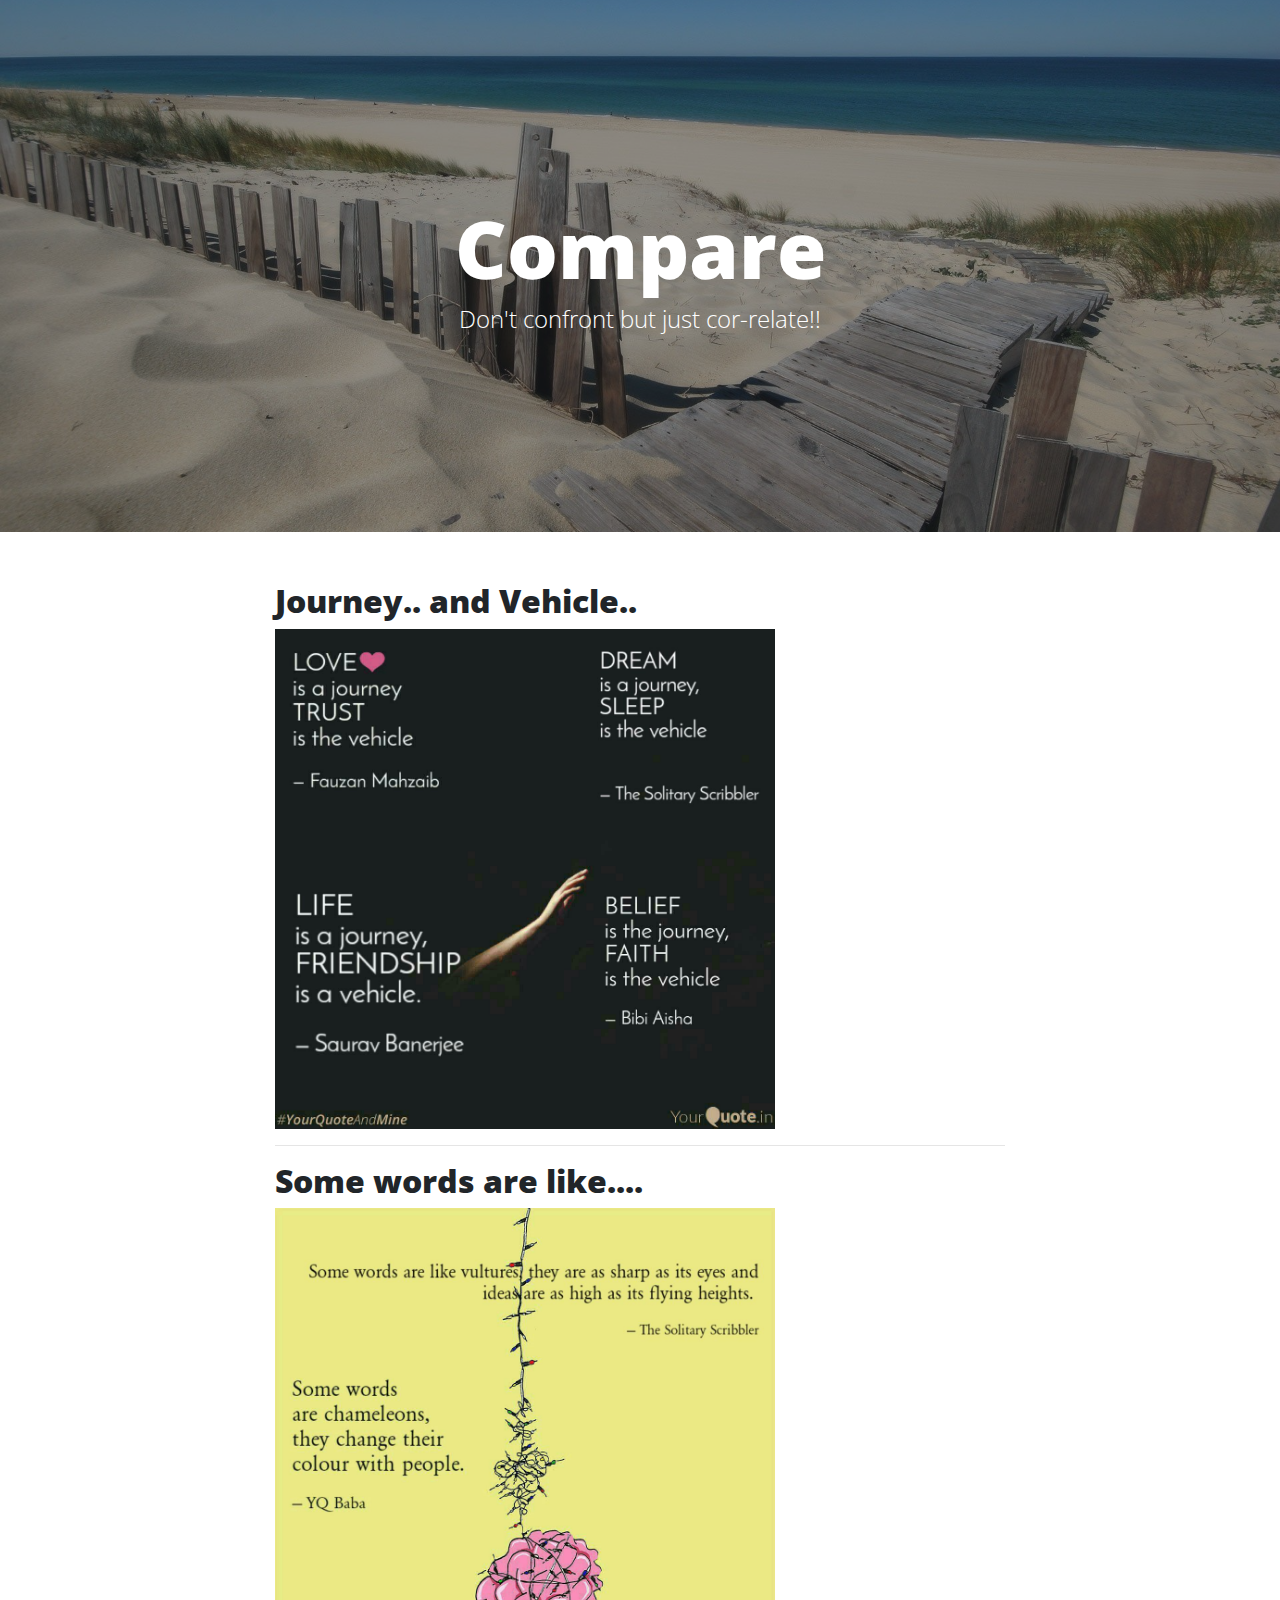
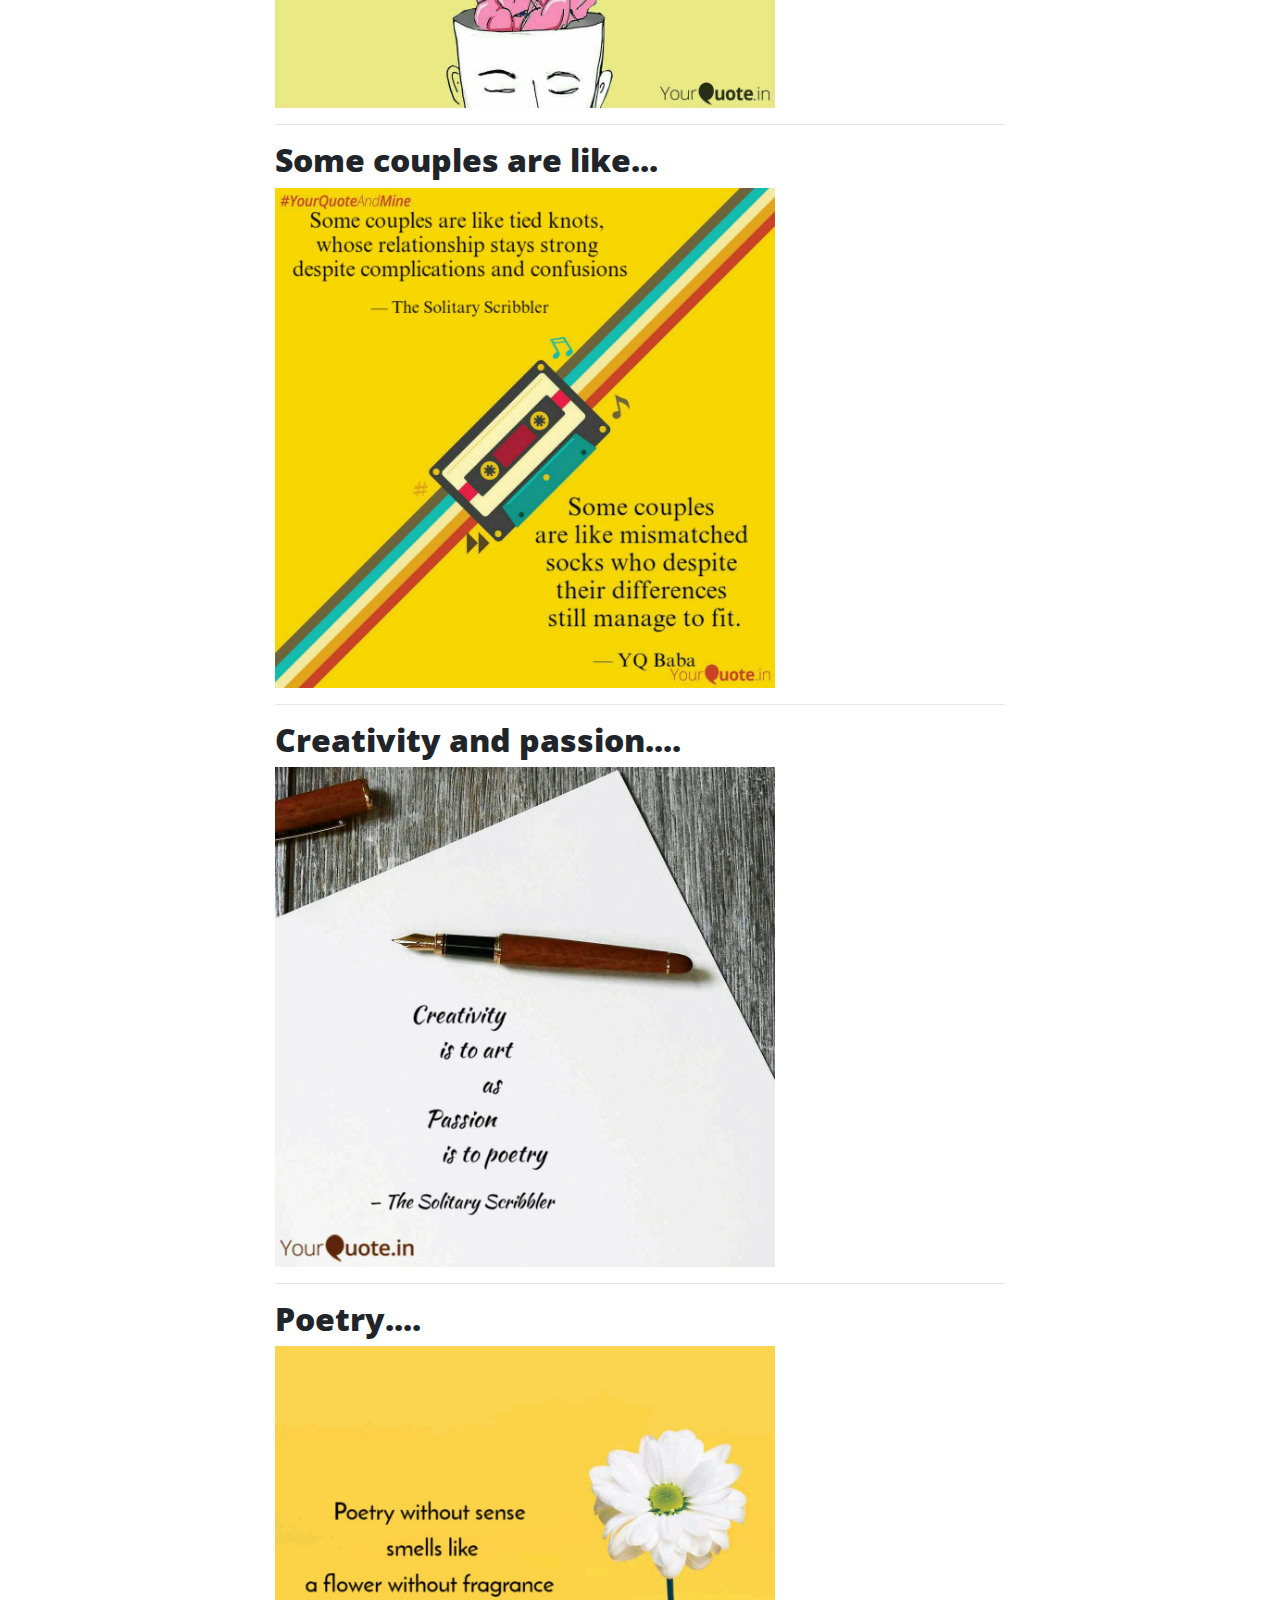
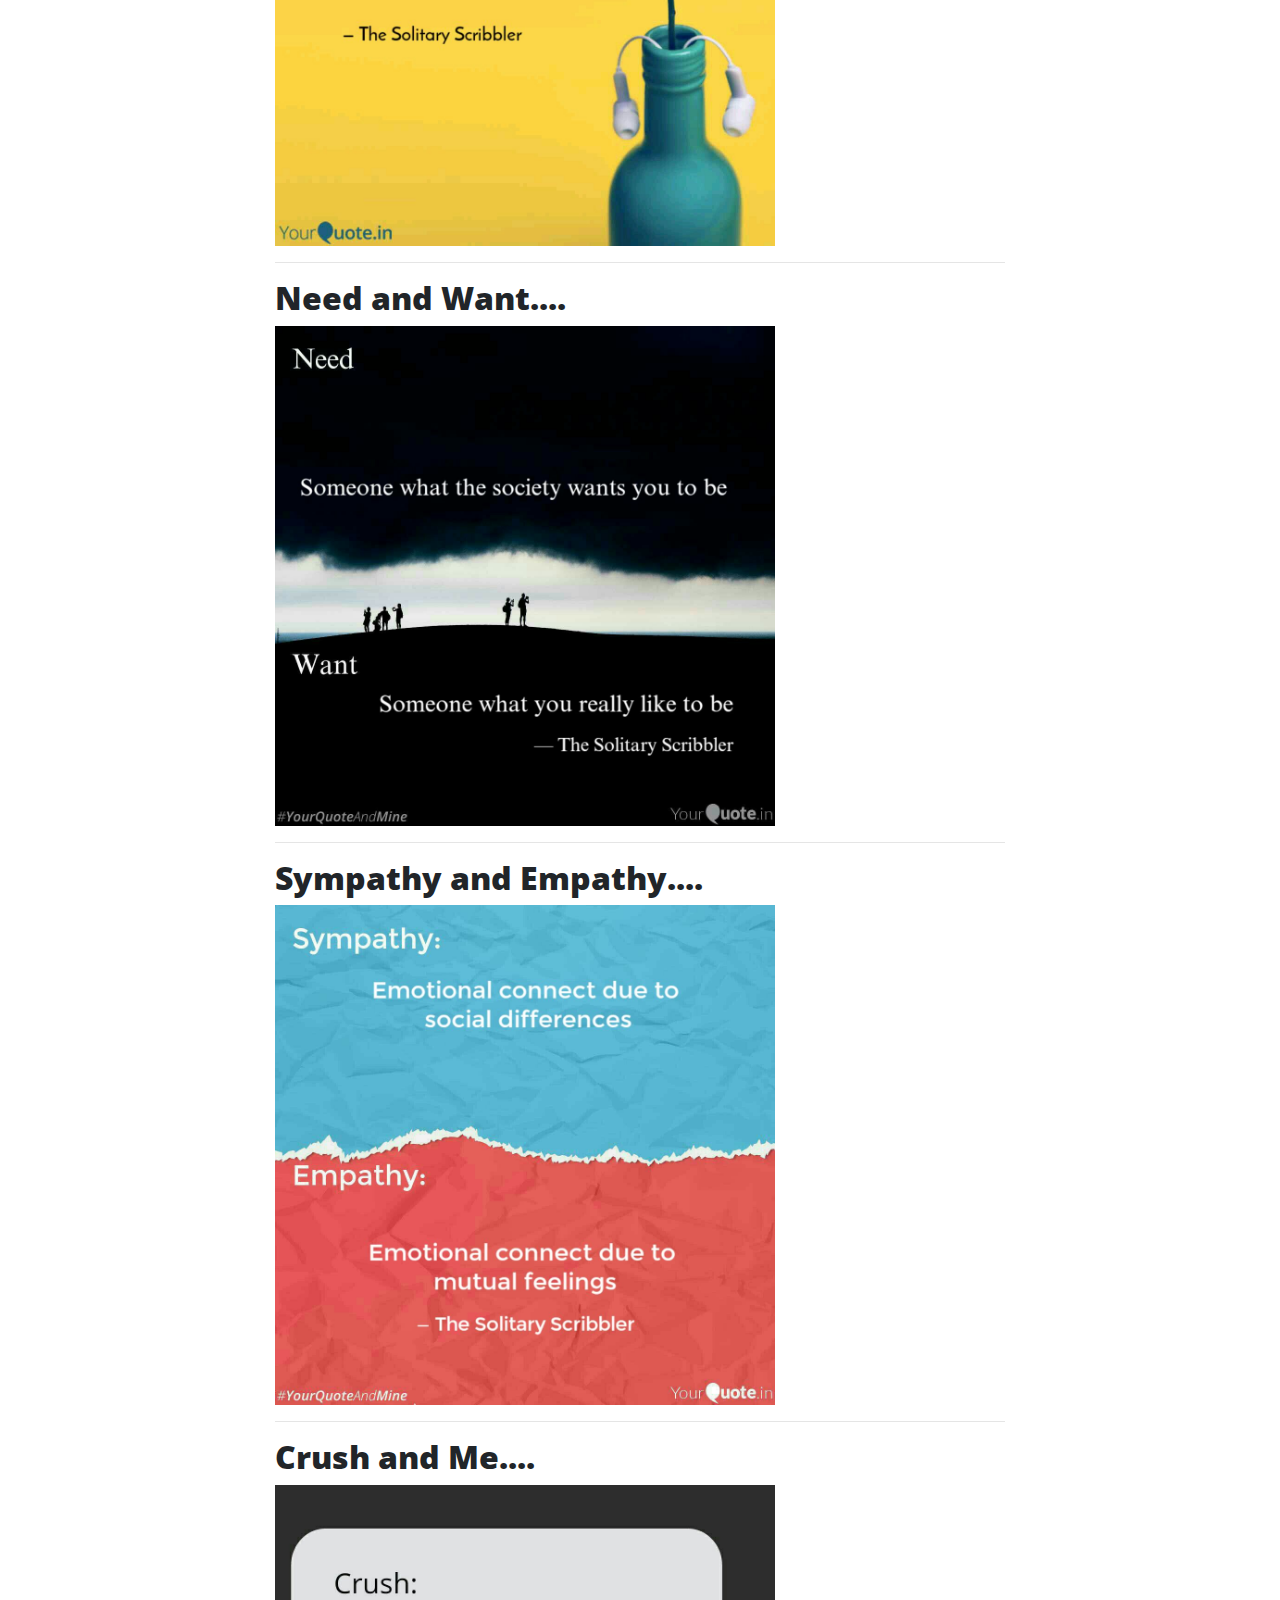
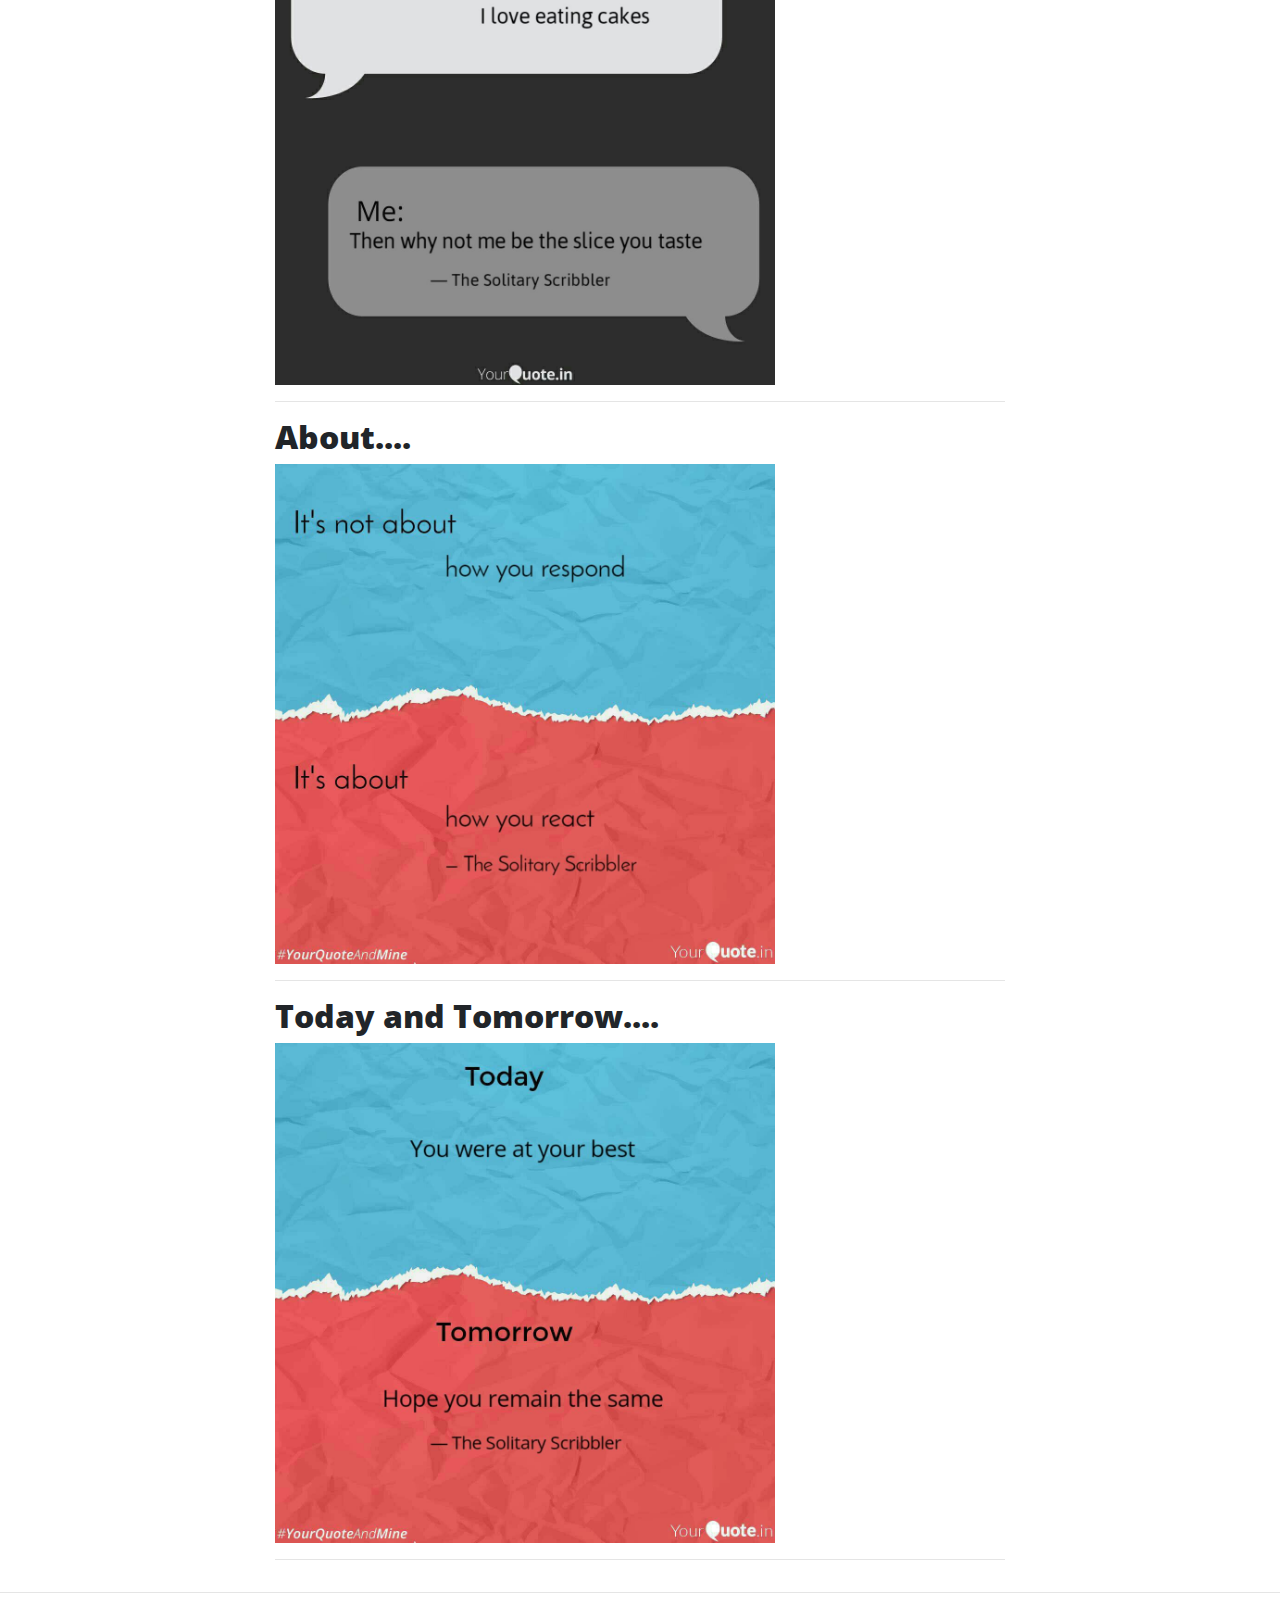
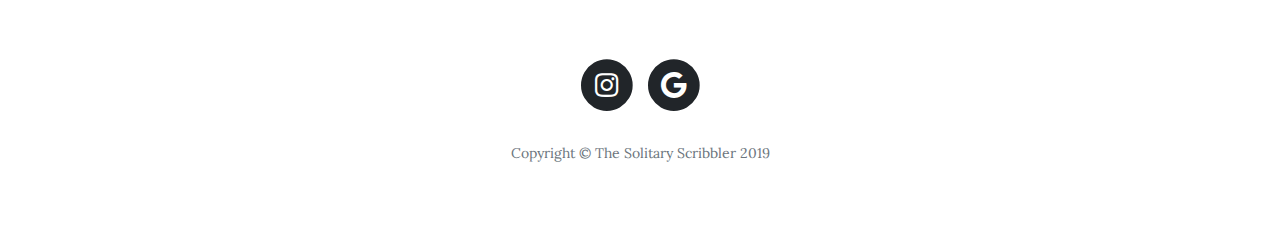
<file: compare.html>
<!DOCTYPE html>
<html lang="en">

  <head>

    <meta charset="utf-8">
    <meta name="viewport" content="width=device-width, initial-scale=1, shrink-to-fit=no">
    <meta name="description" content="">
    <meta name="author" content="">

    <title>Compare</title>

    <!-- Bootstrap core CSS -->
    <link href="vendor/bootstrap/css/bootstrap.min.css" rel="stylesheet">

    <!-- Custom fonts for this template -->
    <link href="vendor/fontawesome-free/css/all.min.css" rel="stylesheet" type="text/css">
    <link href='https://fonts.googleapis.com/css?family=Lora:400,700,400italic,700italic' rel='stylesheet' type='text/css'>
    <link href='https://fonts.googleapis.com/css?family=Open+Sans:300italic,400italic,600italic,700italic,800italic,400,300,600,700,800' rel='stylesheet' type='text/css'>

    <!-- Custom styles for this template -->
    <link href="css/clean-blog.min.css" rel="stylesheet">
<style>

    .res{
  max-width: 100%;
  height: auto;
}
</style>
  </head>

  <body>

    <!-- Navigation -->
    <!--<nav class="navbar navbar-expand-lg navbar-light fixed-top" id="mainNav">
      <div class="container">
        <a class="navbar-brand" href="index.html">Start Bootstrap</a>
        <button class="navbar-toggler navbar-toggler-right" type="button" data-toggle="collapse" data-target="#navbarResponsive" aria-controls="navbarResponsive" aria-expanded="false" aria-label="Toggle navigation">
          Menu
          <i class="fas fa-bars"></i>
        </button>
        <div class="collapse navbar-collapse" id="navbarResponsive">
          <ul class="navbar-nav ml-auto">
            <li class="nav-item">
              <a class="nav-link" href="index.html">Home</a>
            </li>
            <li class="nav-item">
              <a class="nav-link" href="about.html">About</a>
            </li>
            <li class="nav-item">
              <a class="nav-link" href="post.html">Sample Post</a>
            </li>
            <li class="nav-item">
              <a class="nav-link" href="contact.html">Contact</a>
            </li>
          </ul>
        </div>
      </div>
    </nav>
-->
    <!-- Page Header -->
    <header class="masthead" style="background-image: url('img/compare.jpg')">
      <div class="overlay"></div>
      <div class="container">
        <div class="row">
          <div class="col-lg-8 col-md-10 mx-auto">
            <div class="site-heading">
              <h1>Compare</h1>
              <span class="subheading">Don't confront but just cor-relate!!</span>
            </div>
          </div>
        </div>
      </div>
    </header>

    <!-- Main Content -->
    <div class="container">
      <div class="row">
        <div class="col-lg-8 col-md-10 mx-auto">
         <div class="post-preview">
           <!-- <a href="post.html">-->
              <h2 class="post-title">
                Journey.. and Vehicle..
              </h2>
              <!--<h3 class="post-subtitle">
                Problems look mighty small from 150 miles up
              </h3>
            </a>-->
           <!--<p class="masthead"><!--Posted by
              <a href="#">Start Bootstrap</a>
              on September 24, 2018-->
              <img src="img/Compare/1.jpg" alt="one" width="500" height="500" class="res">
          </div>
          <hr>
         <div class="post-preview">
           <!-- <a href="post.html">-->
              <h2 class="post-title">
               Some words are like....
              </h2>
              <!--<h3 class="post-subtitle">
                Problems look mighty small from 150 miles up
              </h3>
            </a>-->
           <!-- <p class="post-meta">Posted by
              <a href="#">Start Bootstrap</a>
              on September 24, 2018</p>-->
              <img src="img/Compare/2.jpg" alt="one" width="500" height="500" class="res">
          </div>
          <hr>
          <div class="post-preview">
           <!-- <a href="post.html">-->
              <h2 class="post-title">
                Some couples are like...
              </h2>
              <!--<h3 class="post-subtitle">
                Problems look mighty small from 150 miles up
              </h3>
            </a>-->
           <!-- <p class="post-meta">Posted by
              <a href="#">Start Bootstrap</a>
              on September 24, 2018</p>-->
              <img src="img/Compare/3.jpg" alt="one" class="res" width="500" height="500">
          </div>
          <hr>
           <div class="post-preview">
           <!-- <a href="post.html">-->
              <h2 class="post-title">
                Creativity and passion....
              </h2>
              <!--<h3 class="post-subtitle">
                Problems look mighty small from 150 miles up
              </h3>
            </a>-->
           <!-- <p class="post-meta">Posted by
              <a href="#">Start Bootstrap</a>
              on September 24, 2018</p>-->
              <img src="img/Compare/4.jpg" alt="one" class="res" width="500" height="500">
          </div>
          <hr>
           <div class="post-preview">
           <!-- <a href="post.html">-->
              <h2 class="post-title">
                Poetry....
              </h2>
              <!--<h3 class="post-subtitle">
                Problems look mighty small from 150 miles up
              </h3>
            </a>-->
           <!-- <p class="post-meta">Posted by
              <a href="#">Start Bootstrap</a>
              on September 24, 2018</p>-->
              <img src="img/Compare/5.jpg" alt="one" class="res" width="500" height="500">
          </div>
          <hr>
           <div class="post-preview">
           <!-- <a href="post.html">-->
              <h2 class="post-title">
                Need and Want....
              </h2>
              <!--<h3 class="post-subtitle">
                Problems look mighty small from 150 miles up
              </h3>
            </a>-->
           <!-- <p class="post-meta">Posted by
              <a href="#">Start Bootstrap</a>
              on September 24, 2018</p>-->
              <img src="img/Compare/6.jpg" alt="one" width="500" height="500" class="res">
          </div>
          <hr>
           <div class="post-preview">
           <!-- <a href="post.html">-->
              <h2 class="post-title">
                Sympathy and Empathy....
              </h2>
              <!--<h3 class="post-subtitle">
                Problems look mighty small from 150 miles up
              </h3>
            </a>-->
           <!-- <p class="post-meta">Posted by
              <a href="#">Start Bootstrap</a>
              on September 24, 2018</p>-->
              <img src="img/Compare/7.jpg" alt="one" width="500" height="500" class="res">
          </div>
          <hr>
           <div class="post-preview">
           <!-- <a href="post.html">-->
              <h2 class="post-title">
                Crush and Me....
              </h2>
              <!--<h3 class="post-subtitle">
                Problems look mighty small from 150 miles up
              </h3>
            </a>-->
           <!-- <p class="post-meta">Posted by
              <a href="#">Start Bootstrap</a>
              on September 24, 2018</p>-->
              <img src="img/Compare/8.jpg" alt="one" width="500" height="500" class="res">
          </div>
          <hr>
           <div class="post-preview">
           <!-- <a href="post.html">-->
              <h2 class="post-title">
                About....
              </h2>
              <!--<h3 class="post-subtitle">
                Problems look mighty small from 150 miles up
              </h3>
            </a>-->
           <!-- <p class="post-meta">Posted by
              <a href="#">Start Bootstrap</a>
              on September 24, 2018</p>-->
              <img src="img/Compare/9.jpg" alt="one" width="500" height="500" class="res">
          </div>
          <hr>
           <div class="post-preview">
           <!-- <a href="post.html">-->
              <h2 class="post-title">
                Today and Tomorrow....
              </h2>
              <!--<h3 class="post-subtitle">
                Problems look mighty small from 150 miles up
              </h3>
            </a>-->
           <!-- <p class="post-meta">Posted by
              <a href="#">Start Bootstrap</a>
              on September 24, 2018</p>-->
              <img src="img/Compare/10.jpg" alt="one" width="500" height="500" class="res">
          </div>
          <hr>
          <!--<div class="post-preview">
            <a href="post.html">
              <h2 class="post-title">
                I believe every human has a finite number of heartbeats. I don't intend to waste any of mine.
              </h2>
            </a>
            <p class="post-meta">Posted by
              <a href="#">Start Bootstrap</a>
              on September 18, 2018</p>
          </div>
          <hr>
          <div class="post-preview">
            <a href="post.html">
              <h2 class="post-title">
                Science has not yet mastered prophecy
              </h2>
              <h3 class="post-subtitle">
                We predict too much for the next year and yet far too little for the next ten.
              </h3>
            </a>
            <p class="post-meta">Posted by
              <a href="#">Start Bootstrap</a>
              on August 24, 2018</p>
          </div>
          <hr>
          <div class="post-preview">
            <a href="post.html">
              <h2 class="post-title">
                Failure is not an option
              </h2>
              <h3 class="post-subtitle">
                Many say exploration is part of our destiny, but it’s actually our duty to future generations.
              </h3>
            </a>
            <p class="post-meta">Posted by
              <a href="#">Start Bootstrap</a>
              on July 8, 2018</p>
          </div>
          <hr>-->
          <!-- Pager -->
         <!-- <div class="clearfix">
           <a class="btn btn-primary float-right" href="#">Older Posts &rarr;</a>
          </div>-->
        </div>
      </div>
    </div>

    <hr>

    <!-- Footer -->
    <footer>
      <div class="container">
        <div class="row">
          <div class="col-lg-8 col-md-10 mx-auto">
            <ul class="list-inline text-center">
              <li class="list-inline-item">
                <a href="https://www.instagram.com/the_solitary_scribbler__/" target="_blank">
                  <span class="fa-stack fa-lg">
                    <i class="fas fa-circle fa-stack-2x"></i>
                    <i class="fab fa-instagram fa-stack-1x fa-inverse"></i>
                  </span>
                </a>
              </li>
              <!--<li class="list-inline-item">
                <a href="#">
                  <span class="fa-stack fa-lg">
                    <i class="fas fa-circle fa-stack-2x"></i>
                    <i class="fab fa-google-f fa-stack-1x fa-inverse"></i>
                  </span>
                </a>
              </li>-->
              <li class="list-inline-item">
                <a href="https://www.yourquote.in/nachoz" target="_blank">
                  <span class="fa-stack fa-lg">
                    <i class="fas fa-circle fa-stack-2x"></i>
                    <i class="fab fa-google fa-stack-1x fa-inverse"></i>
                  </span>
                </a>
              </li>
            </ul>
            <p class="copyright text-muted">Copyright &copy; The Solitary Scribbler 2019</p>
          </div>
        </div>
      </div>
    </footer>

    <!-- Bootstrap core JavaScript -->
    <script src="vendor/jquery/jquery.min.js"></script>
    <script src="vendor/bootstrap/js/bootstrap.bundle.min.js"></script>

    <!-- Custom scripts for this template -->
    <script src="js/clean-blog.min.js"></script>

  </body>

</html>
</file>
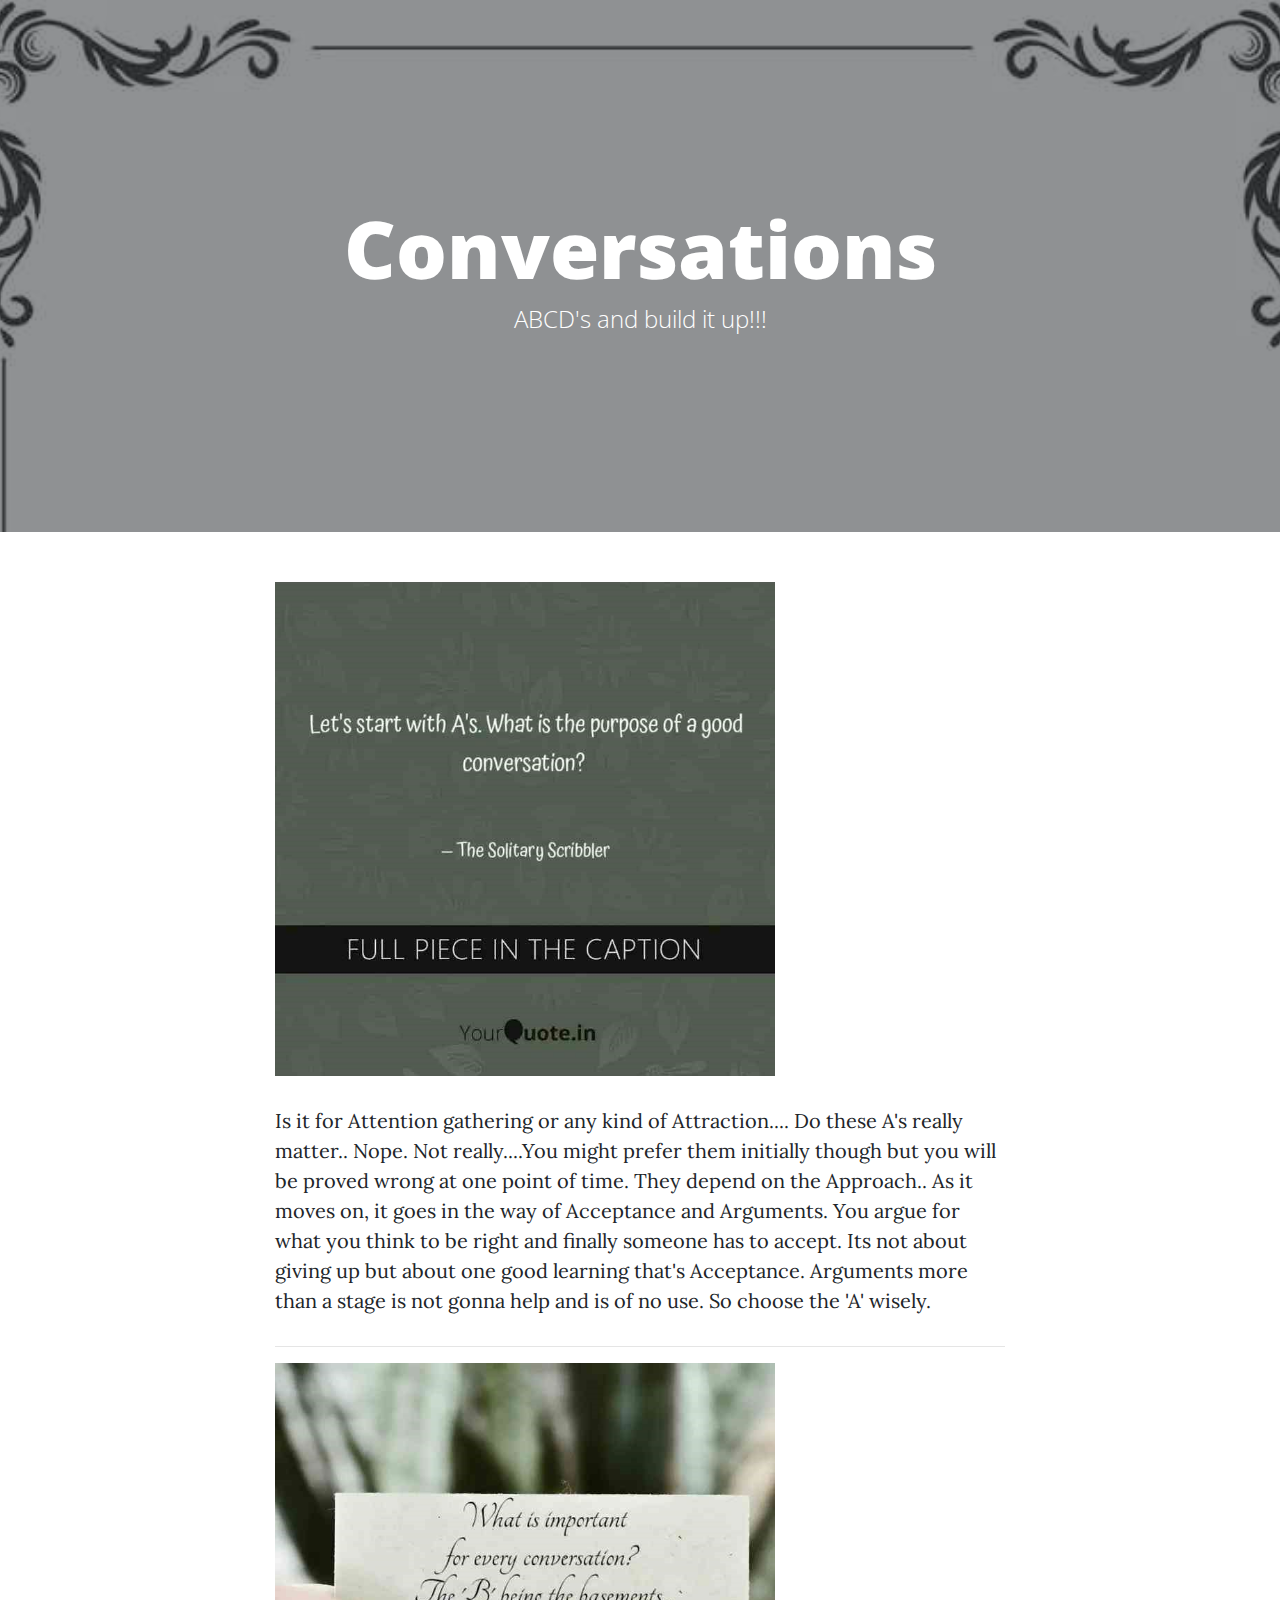
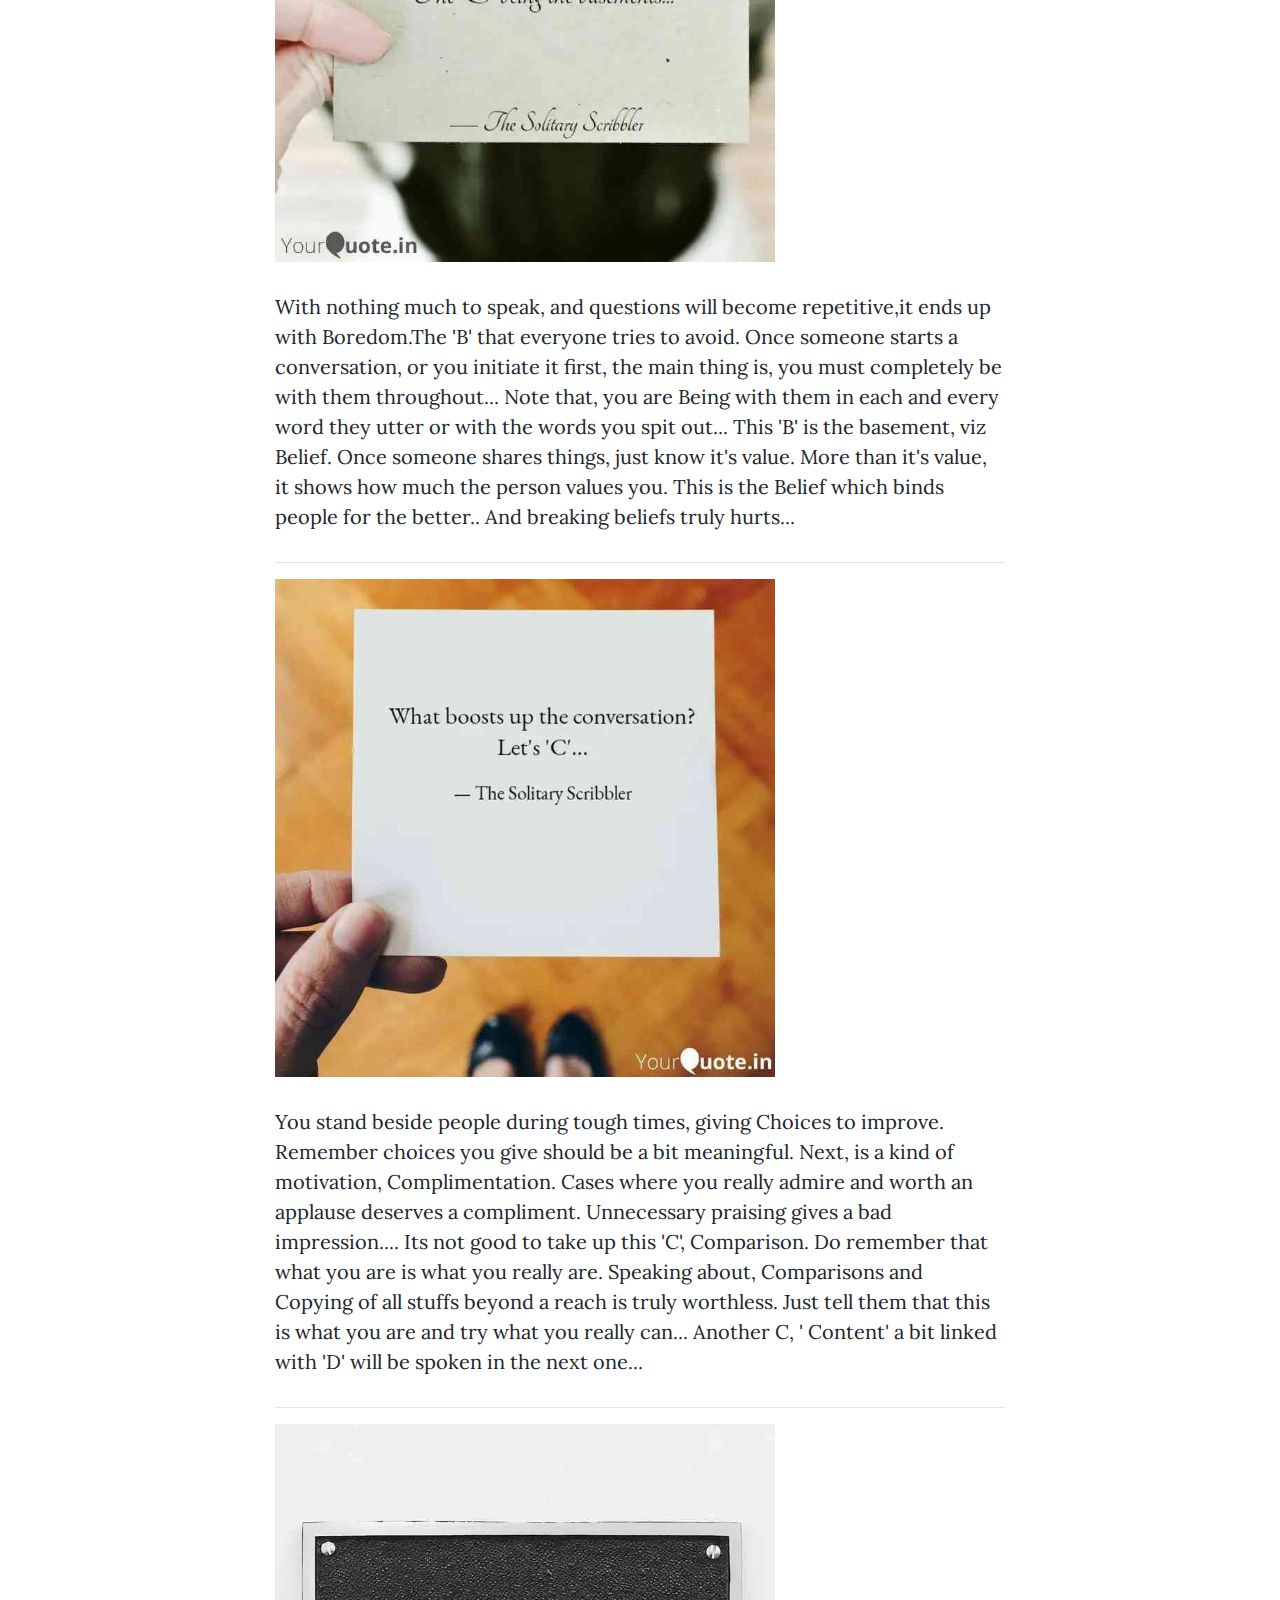
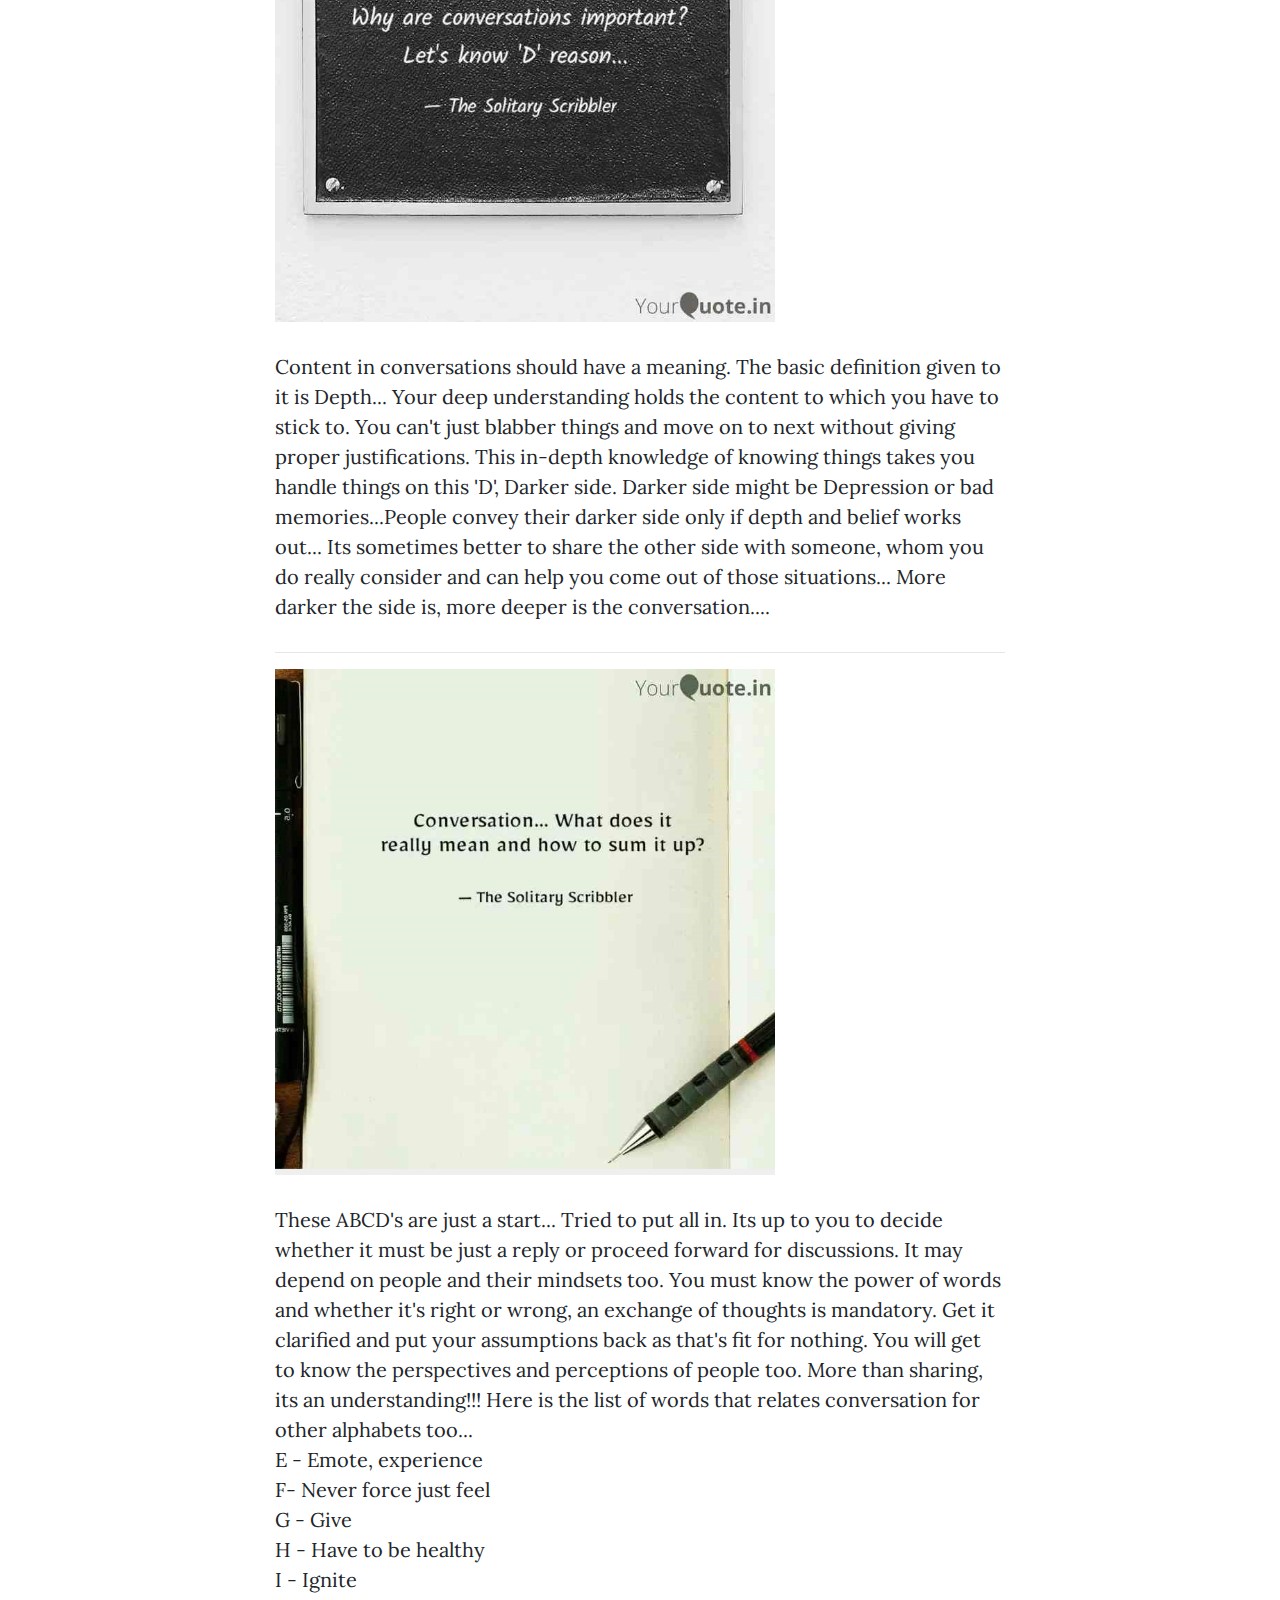
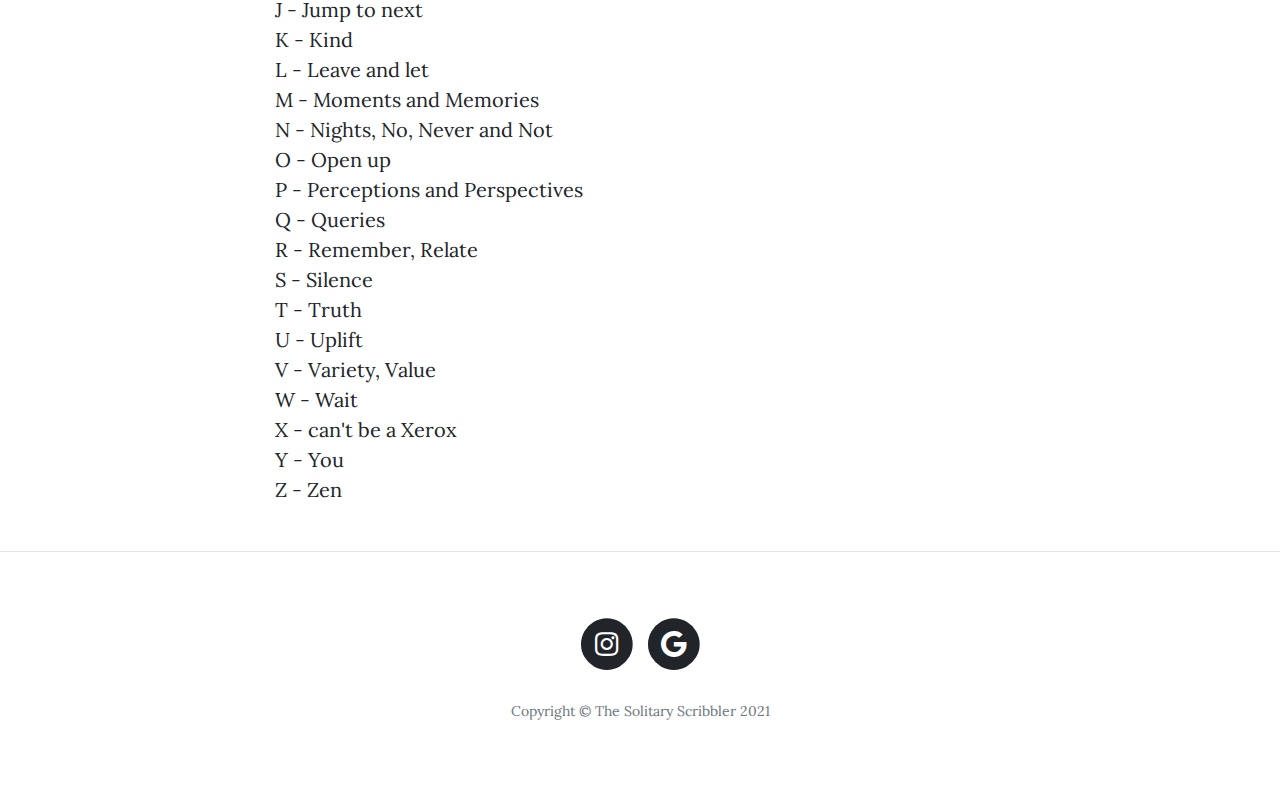
<file: conversations.html>
<!DOCTYPE html>
<html lang="en">

  <head>

    <meta charset="utf-8">
    <meta name="viewport" content="width=device-width, initial-scale=1, shrink-to-fit=no">
    <meta name="description" content="">
    <meta name="author" content="">

    <title>Conversations</title>

    <!-- Bootstrap core CSS -->
    <link href="vendor/bootstrap/css/bootstrap.min.css" rel="stylesheet">

    <!-- Custom fonts for this template -->
    <link href="vendor/fontawesome-free/css/all.min.css" rel="stylesheet" type="text/css">
    <link href='https://fonts.googleapis.com/css?family=Lora:400,700,400italic,700italic' rel='stylesheet' type='text/css'>
    <link href='https://fonts.googleapis.com/css?family=Open+Sans:300italic,400italic,600italic,700italic,800italic,400,300,600,700,800' rel='stylesheet' type='text/css'>

    <!-- Custom styles for this template -->
    <link href="css/clean-blog.min.css" rel="stylesheet">
<style>

    .res{
  max-width: 100%;
  height: auto;
}
</style>
  </head>

  <body>

    <!-- Navigation -->
    <!--<nav class="navbar navbar-expand-lg navbar-light fixed-top" id="mainNav">
      <div class="container">
        <a class="navbar-brand" href="index.html">Start Bootstrap</a>
        <button class="navbar-toggler navbar-toggler-right" type="button" data-toggle="collapse" data-target="#navbarResponsive" aria-controls="navbarResponsive" aria-expanded="false" aria-label="Toggle navigation">
          Menu
          <i class="fas fa-bars"></i>
        </button>
        <div class="collapse navbar-collapse" id="navbarResponsive">
          <ul class="navbar-nav ml-auto">
            <li class="nav-item">
              <a class="nav-link" href="index.html">Home</a>
            </li>
            <li class="nav-item">
              <a class="nav-link" href="about.html">About</a>
            </li>
            <li class="nav-item">
              <a class="nav-link" href="post.html">Sample Post</a>
            </li>
            <li class="nav-item">
              <a class="nav-link" href="contact.html">Contact</a>
            </li>
          </ul>
        </div>
      </div>
    </nav>
-->
    <!-- Page Header -->
    <header class="masthead" style="background-image: url('img/Conversations/conversations.jpg')">
      <div class="overlay"></div>
      <div class="container">
        <div class="row">
          <div class="col-lg-8 col-md-10 mx-auto">
            <div class="site-heading">
              <h1>Conversations</h1>
              <span class="subheading">ABCD's and build it up!!!</span>
            </div>
          </div>
        </div>
      </div>
    </header>

    <!-- Main Content -->
    <div class="container">
      <div class="row">
        <div class="col-lg-8 col-md-10 mx-auto">
         <div class="post-preview">
           <!-- <a href="post.html">-->
              <!--<h2 class="post-title">
                Harmonic....
              </h2>
              <!--<h3 class="post-subtitle">
                Problems look mighty small from 150 miles up
              </h3>
            </a>-->
           <!--<p class="masthead"><!--Posted by
              <a href="#">Start Bootstrap</a>
              on September 24, 2018-->
              <img src="img/Conversations/let-s-start-s-what-purpose-good-conversation.jpg" alt="one" width="500" height="500" class="res">
          </div>
          <p>
            Is it for Attention gathering or any kind of Attraction.... Do these A's really matter.. Nope. Not really....You might prefer them initially though but you will be proved wrong at one point of time. They depend on the Approach.. As it moves on, it goes in the way of Acceptance and Arguments. You argue for what you think to be right and finally someone has to accept. Its not about giving up but about one good learning that's Acceptance. Arguments more than a stage is not gonna help and is of no use. So choose the 'A' wisely. 
          </p>
          <hr>
         <div class="post-preview">
           <!-- <a href="post.html">-->
             <!-- <h2 class="post-title">
               Instrumental music....
              </h2>
              <!--<h3 class="post-subtitle">
                Problems look mighty small from 150 miles up
              </h3>
            </a>-->
           <!-- <p class="post-meta">Posted by
              <a href="#">Start Bootstrap</a>
              on September 24, 2018</p>-->
              <img src="img/Conversations/what-important-every-conversation-b-being-basements.jpg" alt="one" width="500" height="500" class="res">
          </div>
          <p>
            With nothing much to speak, and questions will become repetitive,it ends up with Boredom.The 'B' that everyone tries to avoid. Once someone starts a conversation, or you initiate it first, the main thing is, you must completely be with them throughout... Note that, you are Being with them in each and every word they utter or with the words you spit out... This 'B' is the basement, viz Belief. Once someone shares things, just know it's value. More than it's value, it shows how much the person values you. This is the Belief which binds people for the better.. And breaking beliefs truly hurts... 
          </p>
          <hr>
          <div class="post-preview">
           <!-- <a href="post.html">-->
              <!--<h2 class="post-title">
                Nature's rhythm....
              </h2>
              <!--<h3 class="post-subtitle">
                Problems look mighty small from 150 miles up
              </h3>
            </a>-->
           <!-- <p class="post-meta">Posted by
              <a href="#">Start Bootstrap</a>
              on September 24, 2018</p>-->
              <img src="img/Conversations/what-boosts-up-conversation-let-s-c.jpg" alt="one" class="res" width="500" height="500">
          </div>
          <p>
            You stand beside people during tough times, giving Choices to improve. Remember choices you give should be a bit meaningful. Next, is a kind of motivation, Complimentation. Cases where you really admire and worth an applause deserves a compliment. Unnecessary praising gives a bad impression.... Its not good to take up this 'C', Comparison. Do remember that what you are is what you really are. Speaking about, Comparisons and Copying of all stuffs beyond a reach is truly worthless. Just tell them that this is what you are and try what you really can... Another C, ' Content' a bit linked with 'D' will be spoken in the next one...
          </p>
          <hr>
           <div class="post-preview">
           <!-- <a href="post.html">-->
              <!--<h2 class="post-title">
                Fav playlist on ear phones....
              </h2>
              <!--<h3 class="post-subtitle">
                Problems look mighty small from 150 miles up
              </h3>
            </a>-->
           <!-- <p class="post-meta">Posted by
              <a href="#">Start Bootstrap</a>
              on September 24, 2018</p>-->
              <img src="img/Conversations/why-conversations-important-let-s-know-d-reason.jpg" alt="one" class="res" width="500" height="500">
          </div>
          <p>
            Content in conversations should have a meaning. The basic definition given to it is Depth... Your deep understanding holds the content to which you have to stick to. You can't just blabber things and move on to next without giving proper justifications. This in-depth knowledge of knowing things takes you handle things on this 'D', Darker side. Darker side might be Depression or bad memories...People convey their darker side only if depth and belief works out... Its sometimes better to share the other side with someone, whom you do really consider and can help you come out of those situations... More darker the side is, more deeper is the conversation....
          </p>
          <hr>
          <div class="post-preview">
           <!-- <a href="post.html">-->
              <!--<h2 class="post-title">
                Fav playlist on ear phones....
              </h2>
              <!--<h3 class="post-subtitle">
                Problems look mighty small from 150 miles up
              </h3>
            </a>-->
           <!-- <p class="post-meta">Posted by
              <a href="#">Start Bootstrap</a>
              on September 24, 2018</p>-->
              <img src="img/Conversations/conversation-what-does-it-really-mean-how-sum-it-up.jpg" alt="one" class="res" width="500" height="500">
          </div>
          <p>
            These ABCD's are just a start... Tried to put all in. Its up to you to decide whether it must be just a reply or proceed forward for discussions. It may depend on people and their mindsets too. You must know the power of words and whether it's right or wrong, an exchange of thoughts is mandatory. Get it clarified and put your assumptions back as that's fit for nothing. You will get to know the perspectives and perceptions of people too. More than sharing, its an understanding!!! Here is the list of words that relates conversation for other alphabets too...<br>
E - Emote, experience<br>
F- Never force just feel<br>
G - Give<br>
H - Have to be healthy<br>
I - Ignite<br>
J - Jump to next<br>
K - Kind<br>
L - Leave and let<br>
M - Moments and Memories<br>
N - Nights, No, Never and Not<br>
O - Open up<br>
P - Perceptions and Perspectives<br>
Q - Queries<br>
R - Remember, Relate<br>
S - Silence<br>
T - Truth<br>
U - Uplift<br>
V - Variety, Value<br>
W - Wait<br>
X - can't be a Xerox<br>
Y - You<br>
Z - Zen<br>
          </p>
           
           
          <!--<div class="post-preview">
            <a href="post.html">
              <h2 class="post-title">
                I believe every human has a finite number of heartbeats. I don't intend to waste any of mine.
              </h2>
            </a>
            <p class="post-meta">Posted by
              <a href="#">Start Bootstrap</a>
              on September 18, 2018</p>
          </div>
          <hr>
          <div class="post-preview">
            <a href="post.html">
              <h2 class="post-title">
                Science has not yet mastered prophecy
              </h2>
              <h3 class="post-subtitle">
                We predict too much for the next year and yet far too little for the next ten.
              </h3>
            </a>
            <p class="post-meta">Posted by
              <a href="#">Start Bootstrap</a>
              on August 24, 2018</p>
          </div>
          <hr>
          <div class="post-preview">
            <a href="post.html">
              <h2 class="post-title">
                Failure is not an option
              </h2>
              <h3 class="post-subtitle">
                Many say exploration is part of our destiny, but it’s actually our duty to future generations.
              </h3>
            </a>
            <p class="post-meta">Posted by
              <a href="#">Start Bootstrap</a>
              on July 8, 2018</p>
          </div>
          <hr>-->
          <!-- Pager -->
         <!-- <div class="clearfix">
           <a class="btn btn-primary float-right" href="#">Older Posts &rarr;</a>
          </div>-->
        </div>
      </div>
    </div>

    <hr>

    <!-- Footer -->
    <footer>
      <div class="container">
        <div class="row">
          <div class="col-lg-8 col-md-10 mx-auto">
            <ul class="list-inline text-center">
              <li class="list-inline-item">
                <a href="https://www.instagram.com/the_solitary_scribbler__/" target="_blank">
                  <span class="fa-stack fa-lg">
                    <i class="fas fa-circle fa-stack-2x"></i>
                    <i class="fab fa-instagram fa-stack-1x fa-inverse"></i>
                  </span>
                </a>
              </li>
              <!--<li class="list-inline-item">
                <a href="#">
                  <span class="fa-stack fa-lg">
                    <i class="fas fa-circle fa-stack-2x"></i>
                    <i class="fab fa-google-f fa-stack-1x fa-inverse"></i>
                  </span>
                </a>
              </li>-->
              <li class="list-inline-item">
                <a href="https://www.yourquote.in/nachoz" target="_blank">
                  <span class="fa-stack fa-lg">
                    <i class="fas fa-circle fa-stack-2x"></i>
                    <i class="fab fa-google fa-stack-1x fa-inverse"></i>
                  </span>
                </a>
              </li>
            </ul>
            <p class="copyright text-muted">Copyright &copy; The Solitary Scribbler 2021</p>
          </div>
        </div>
      </div>
    </footer>

    <!-- Bootstrap core JavaScript -->
    <script src="vendor/jquery/jquery.min.js"></script>
    <script src="vendor/bootstrap/js/bootstrap.bundle.min.js"></script>

    <!-- Custom scripts for this template -->
    <script src="js/clean-blog.min.js"></script>

  </body>

</html>
</file>
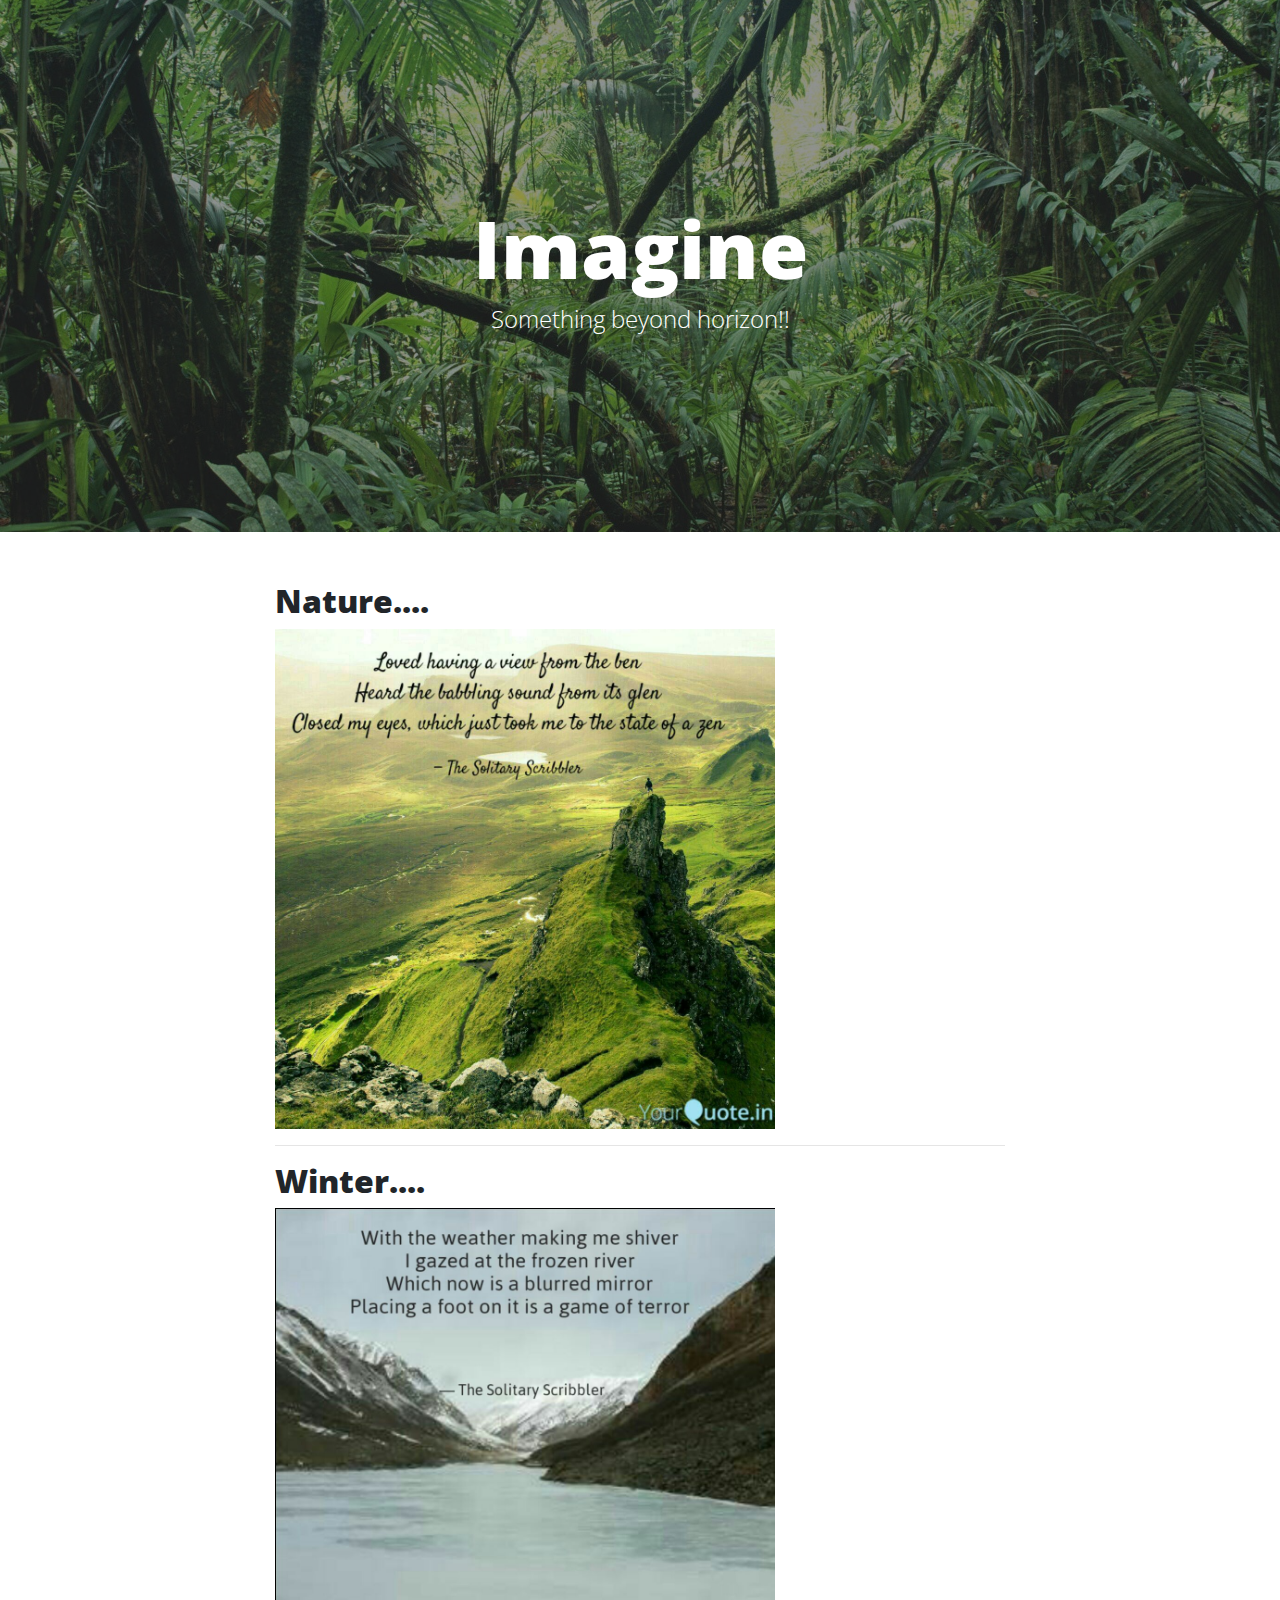
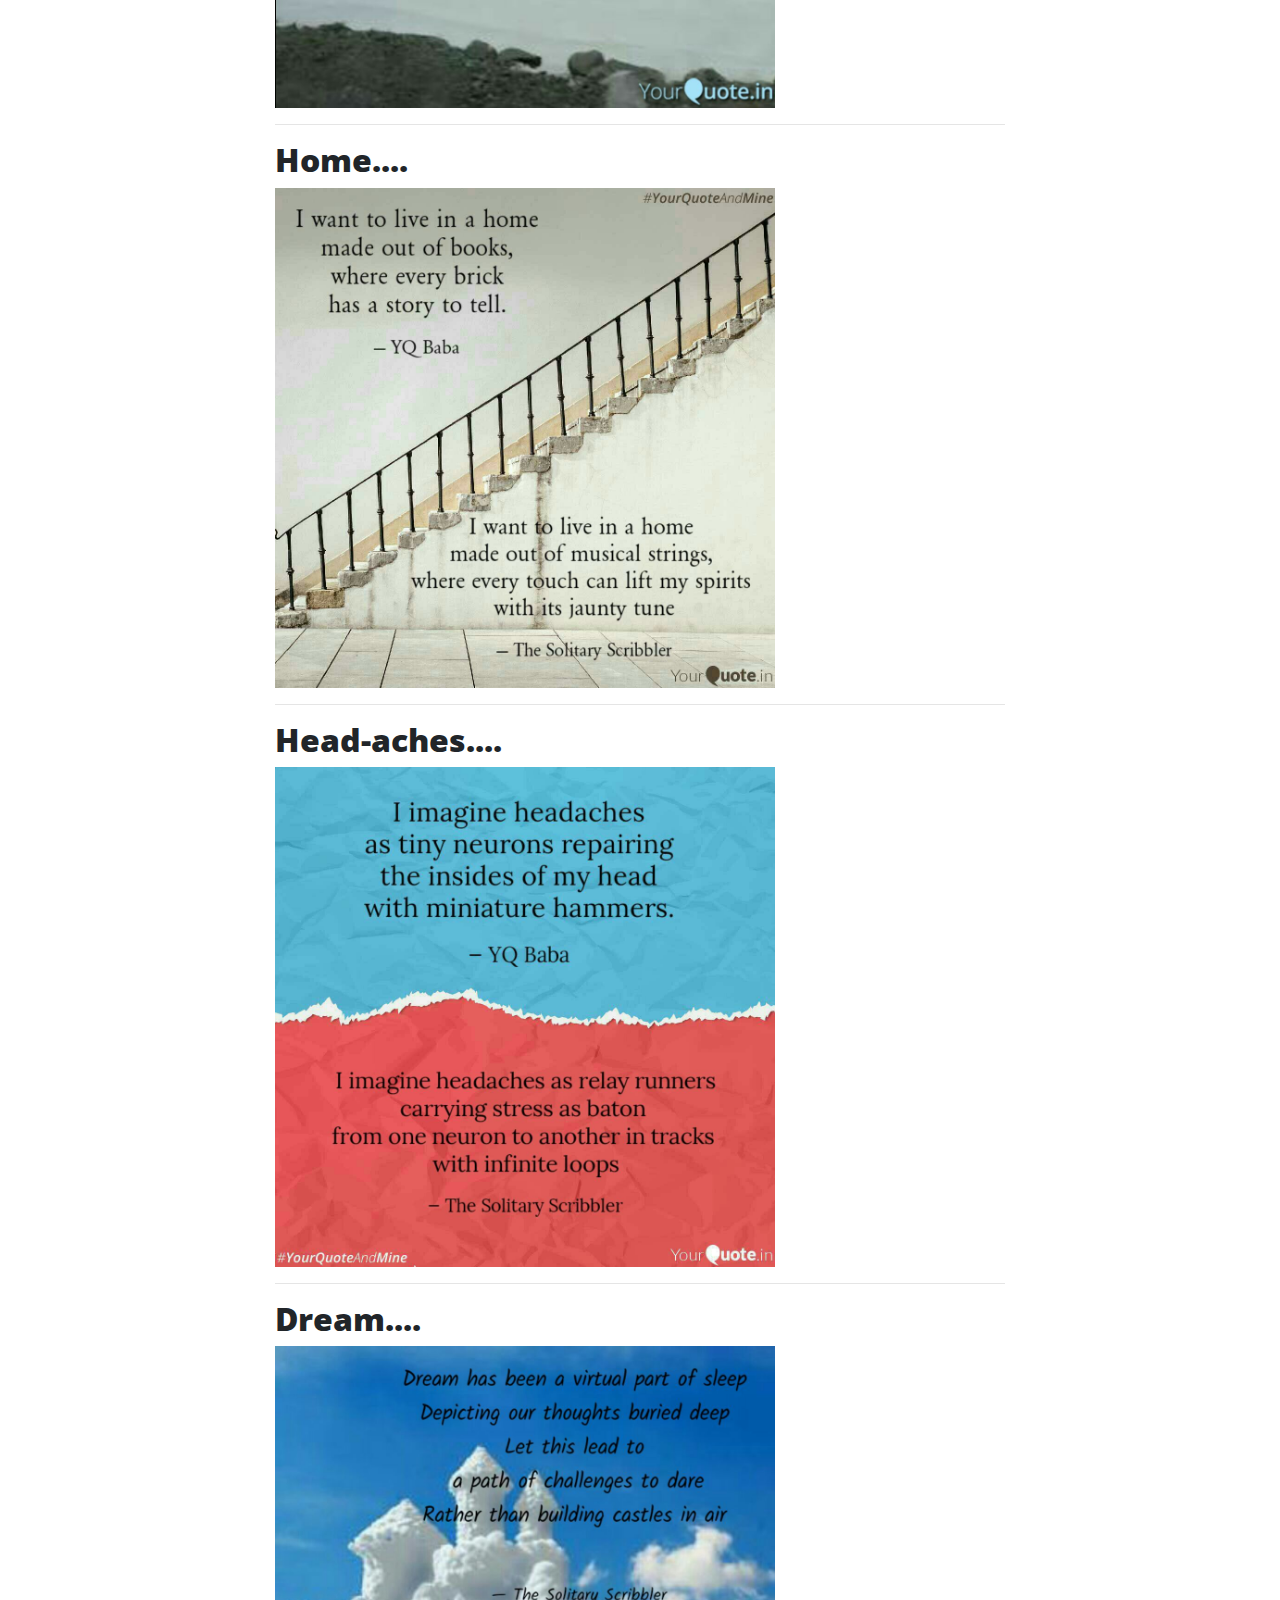
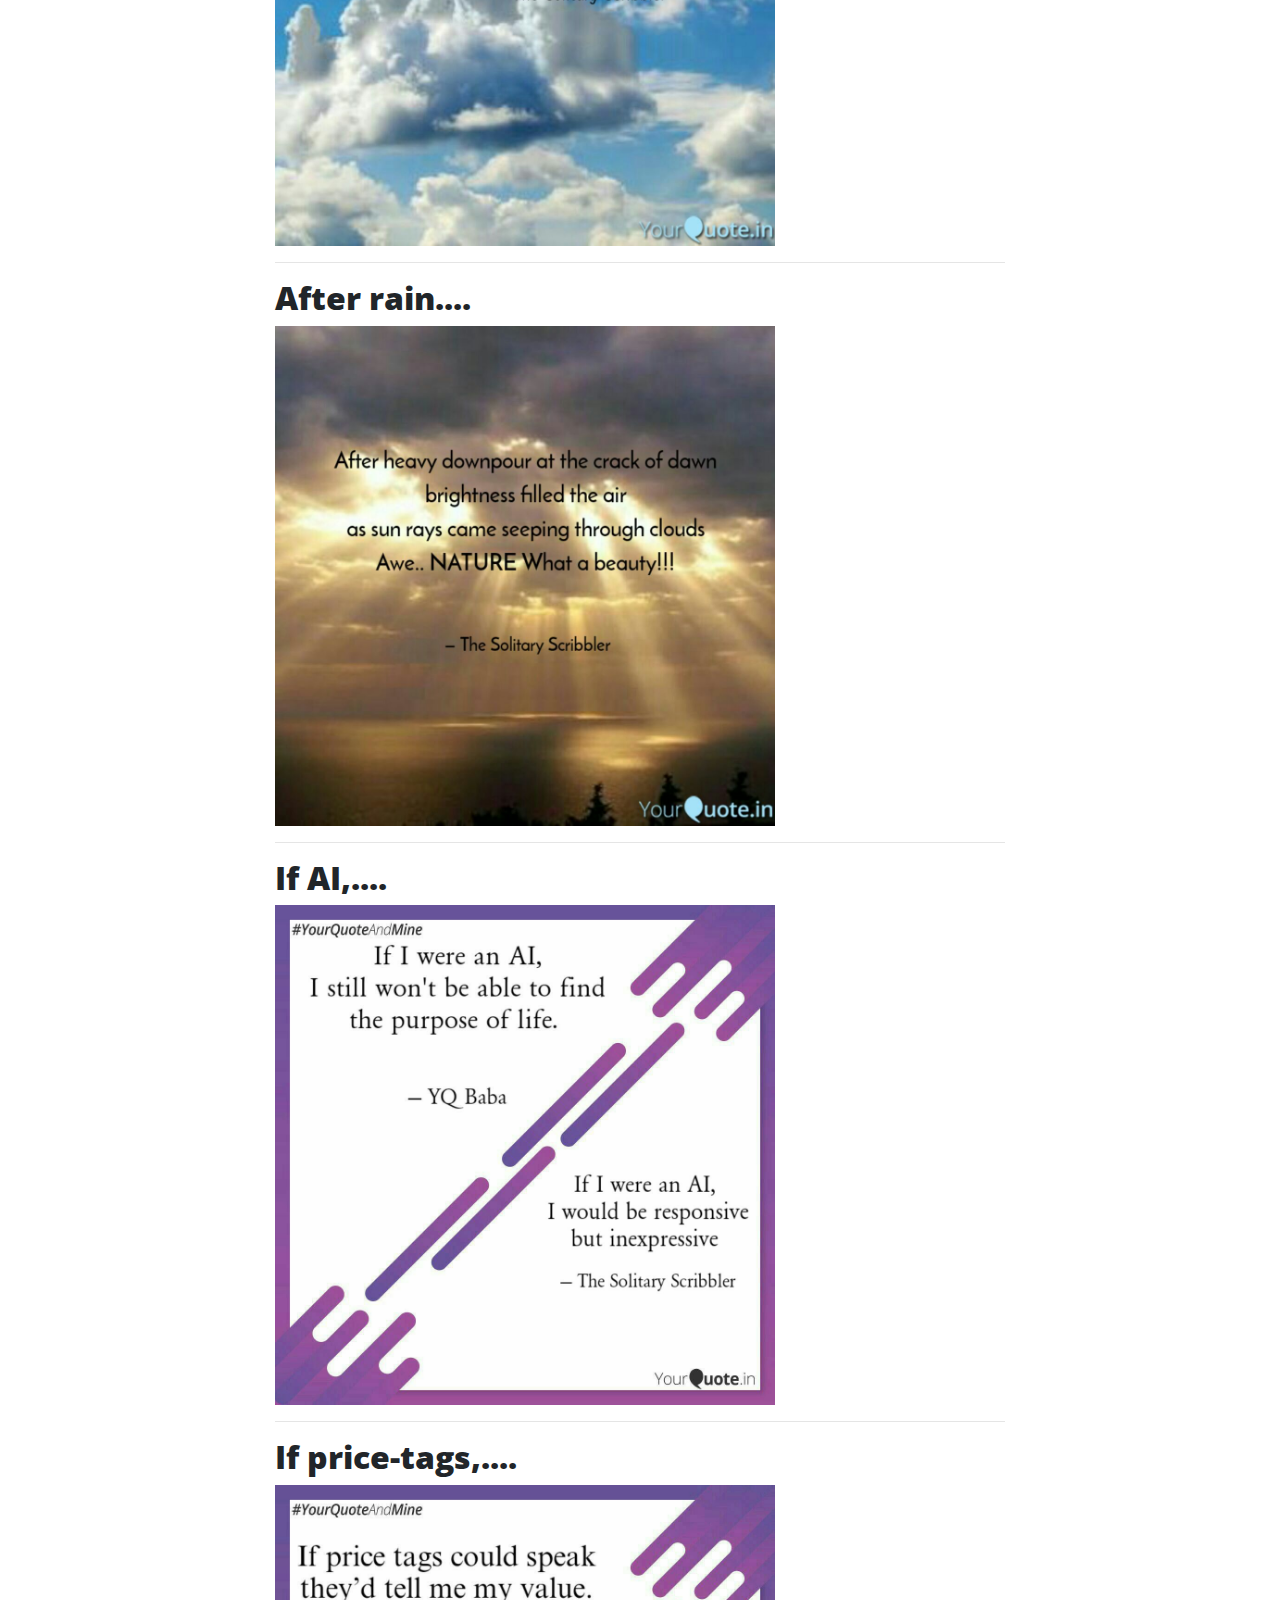
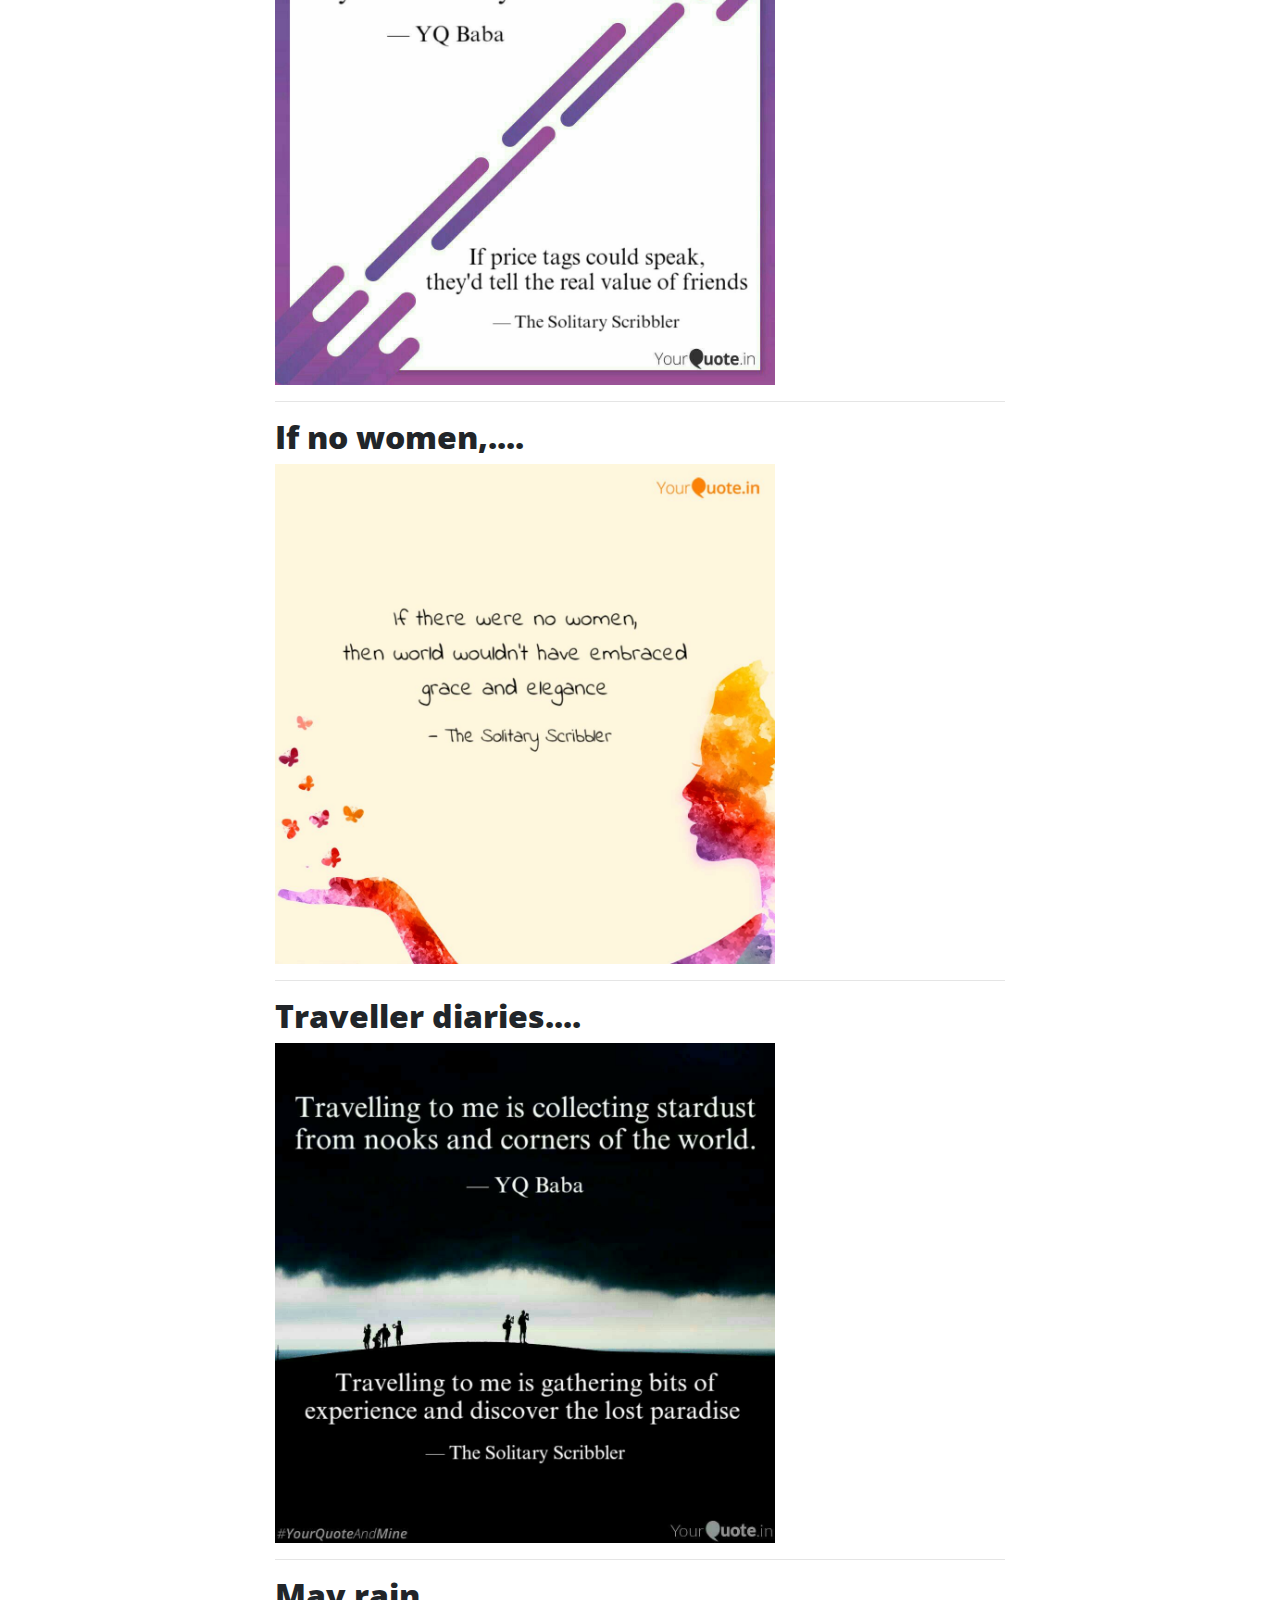
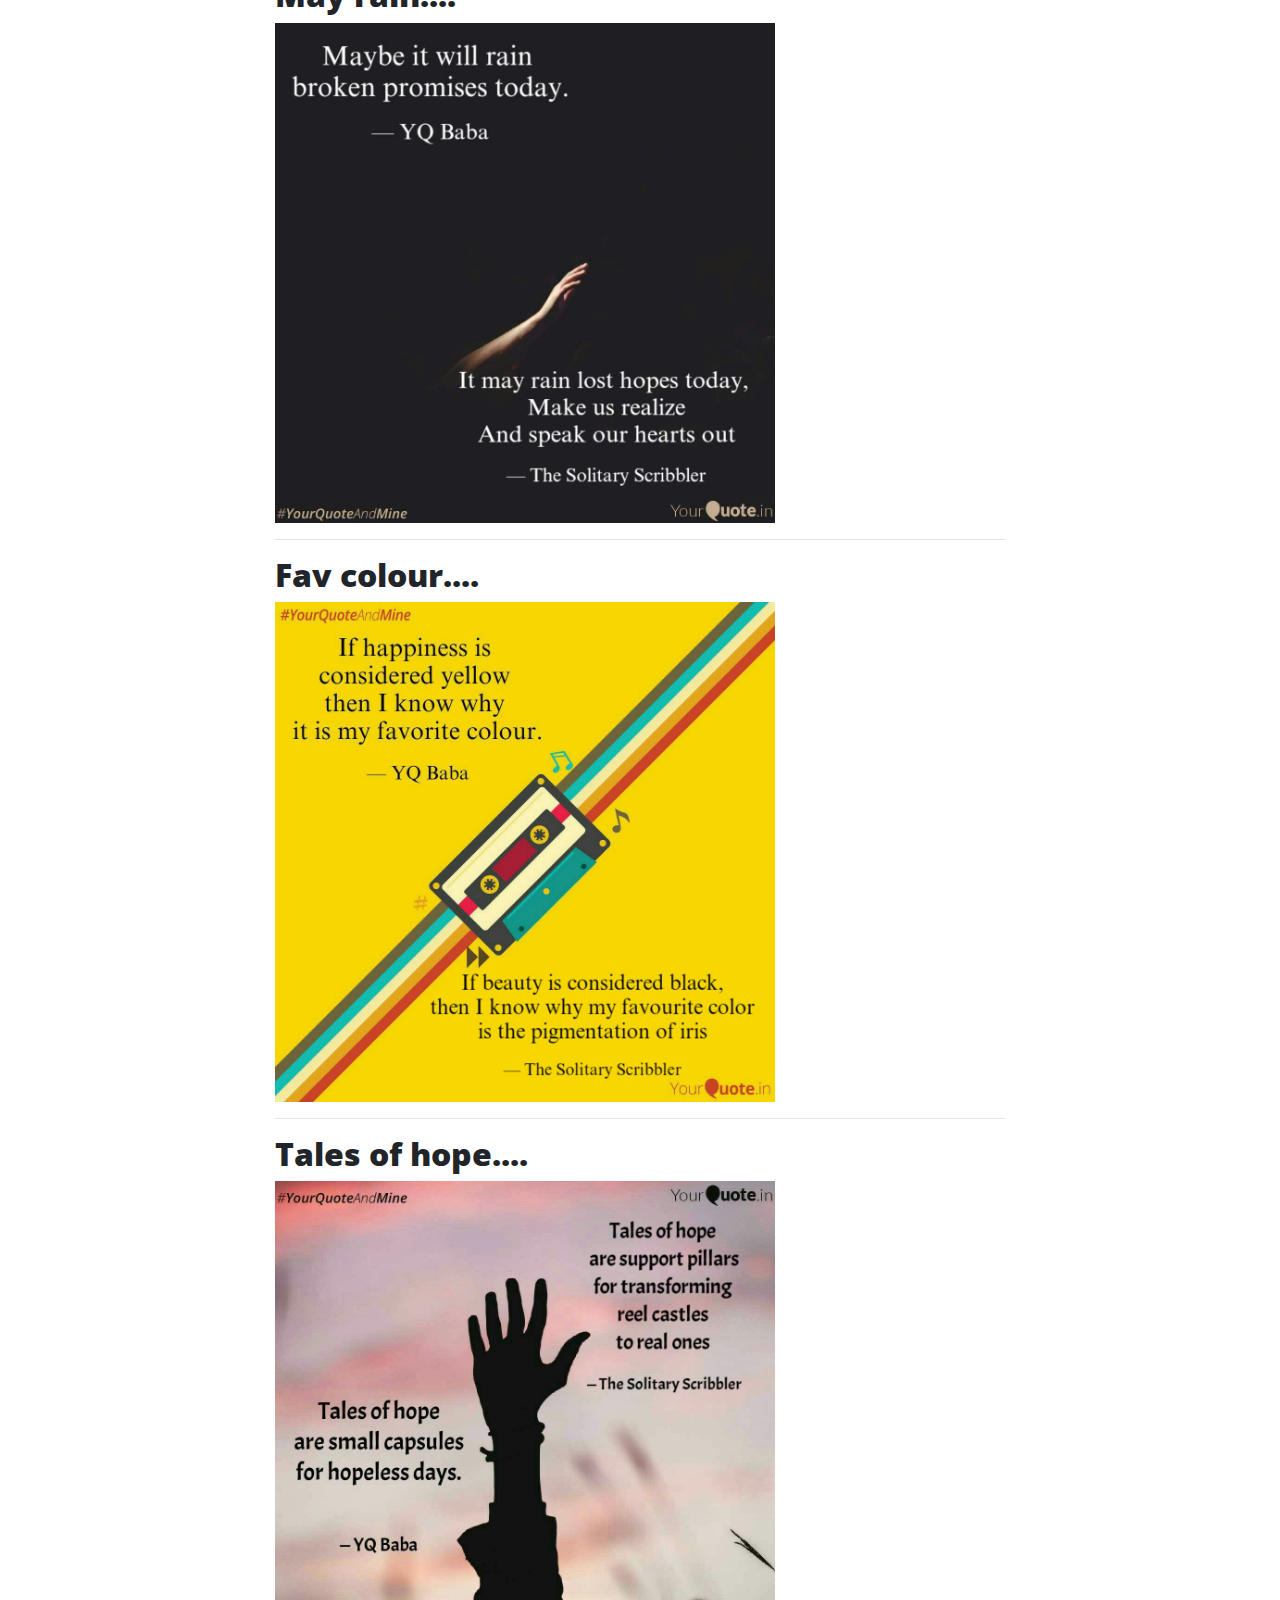
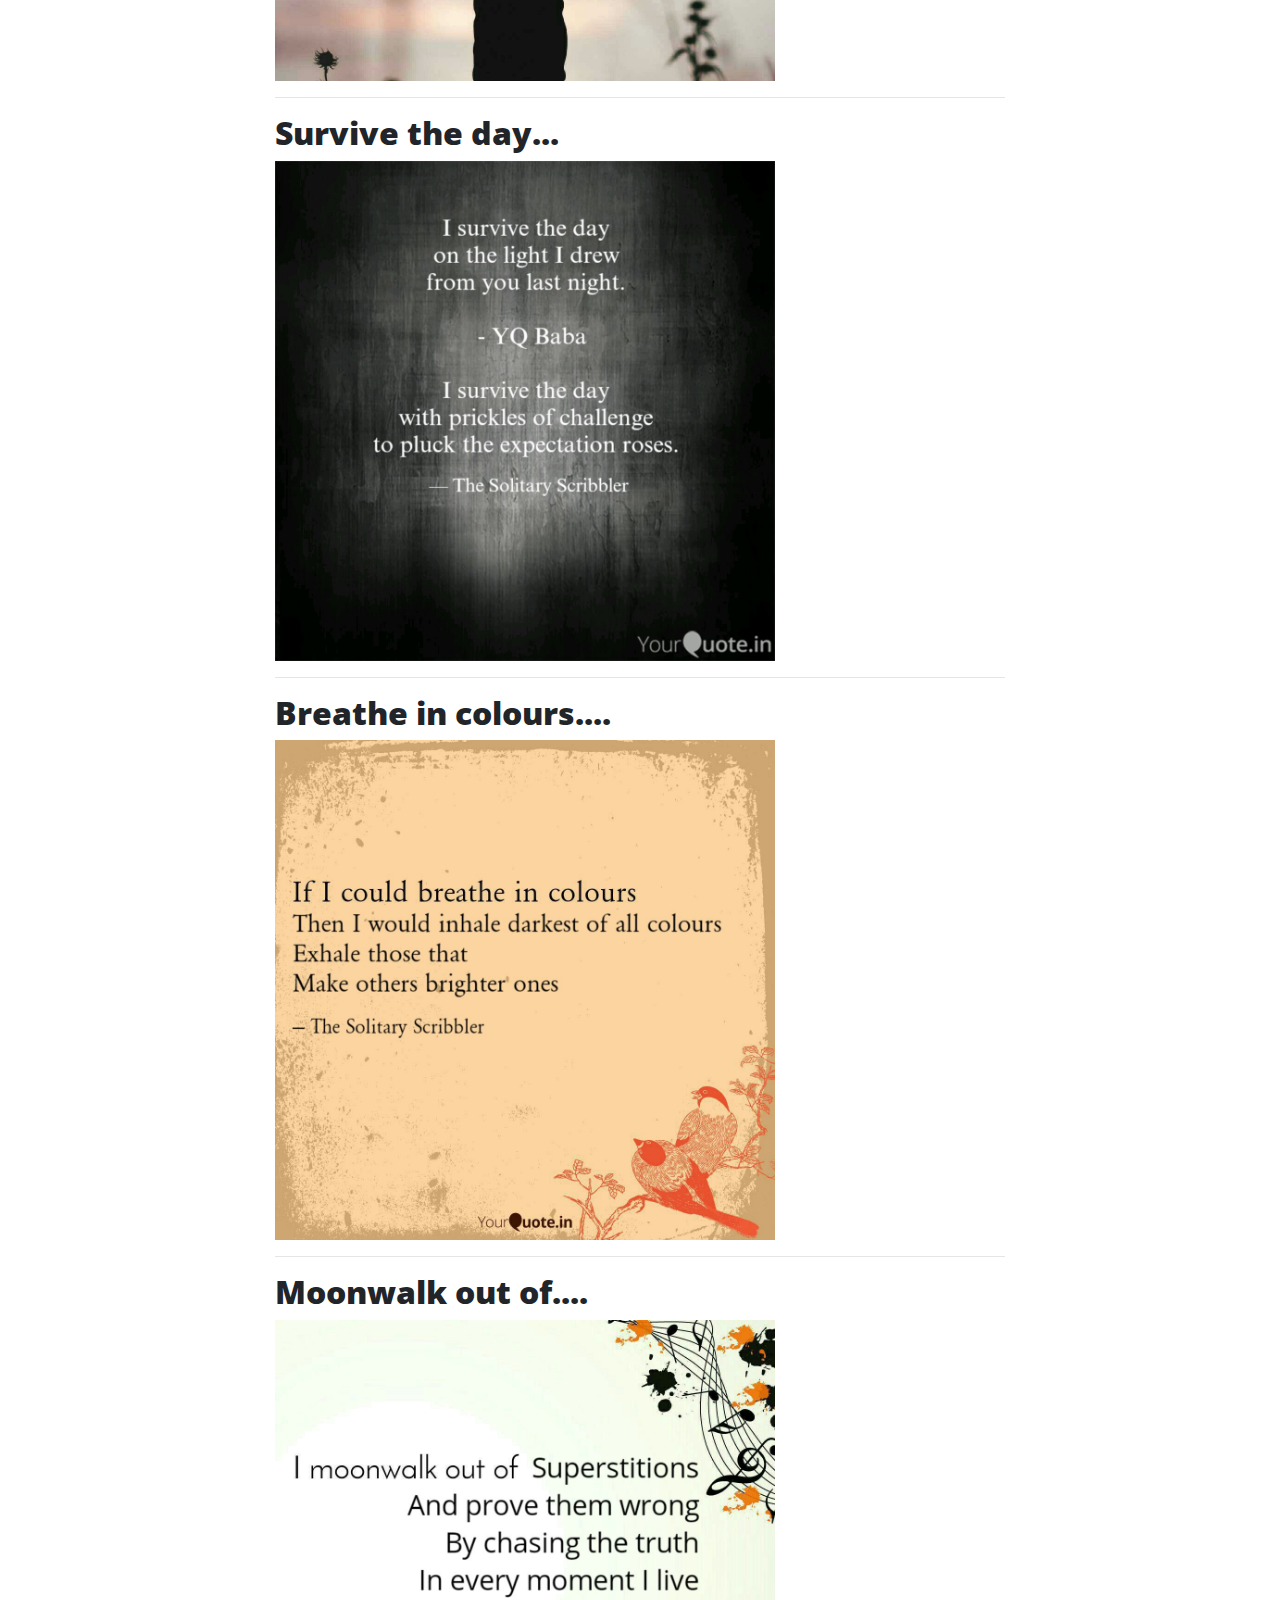
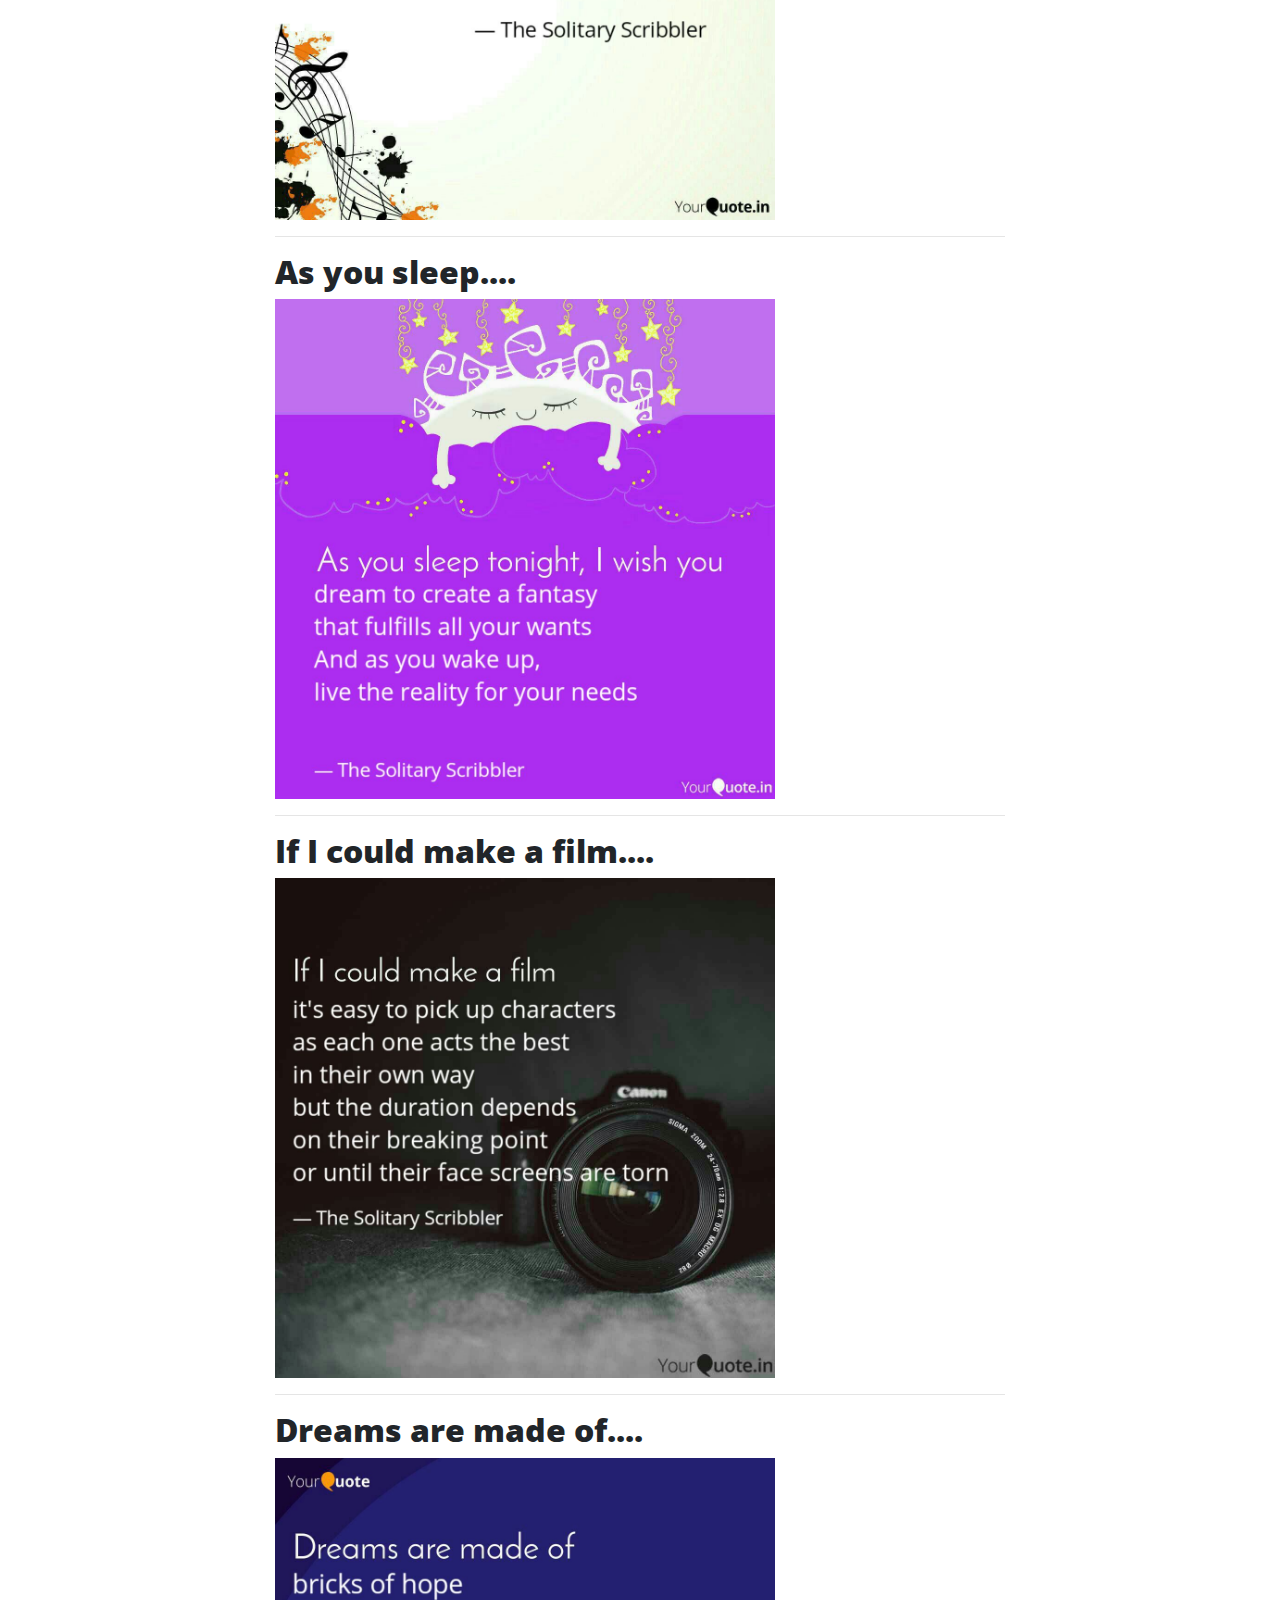
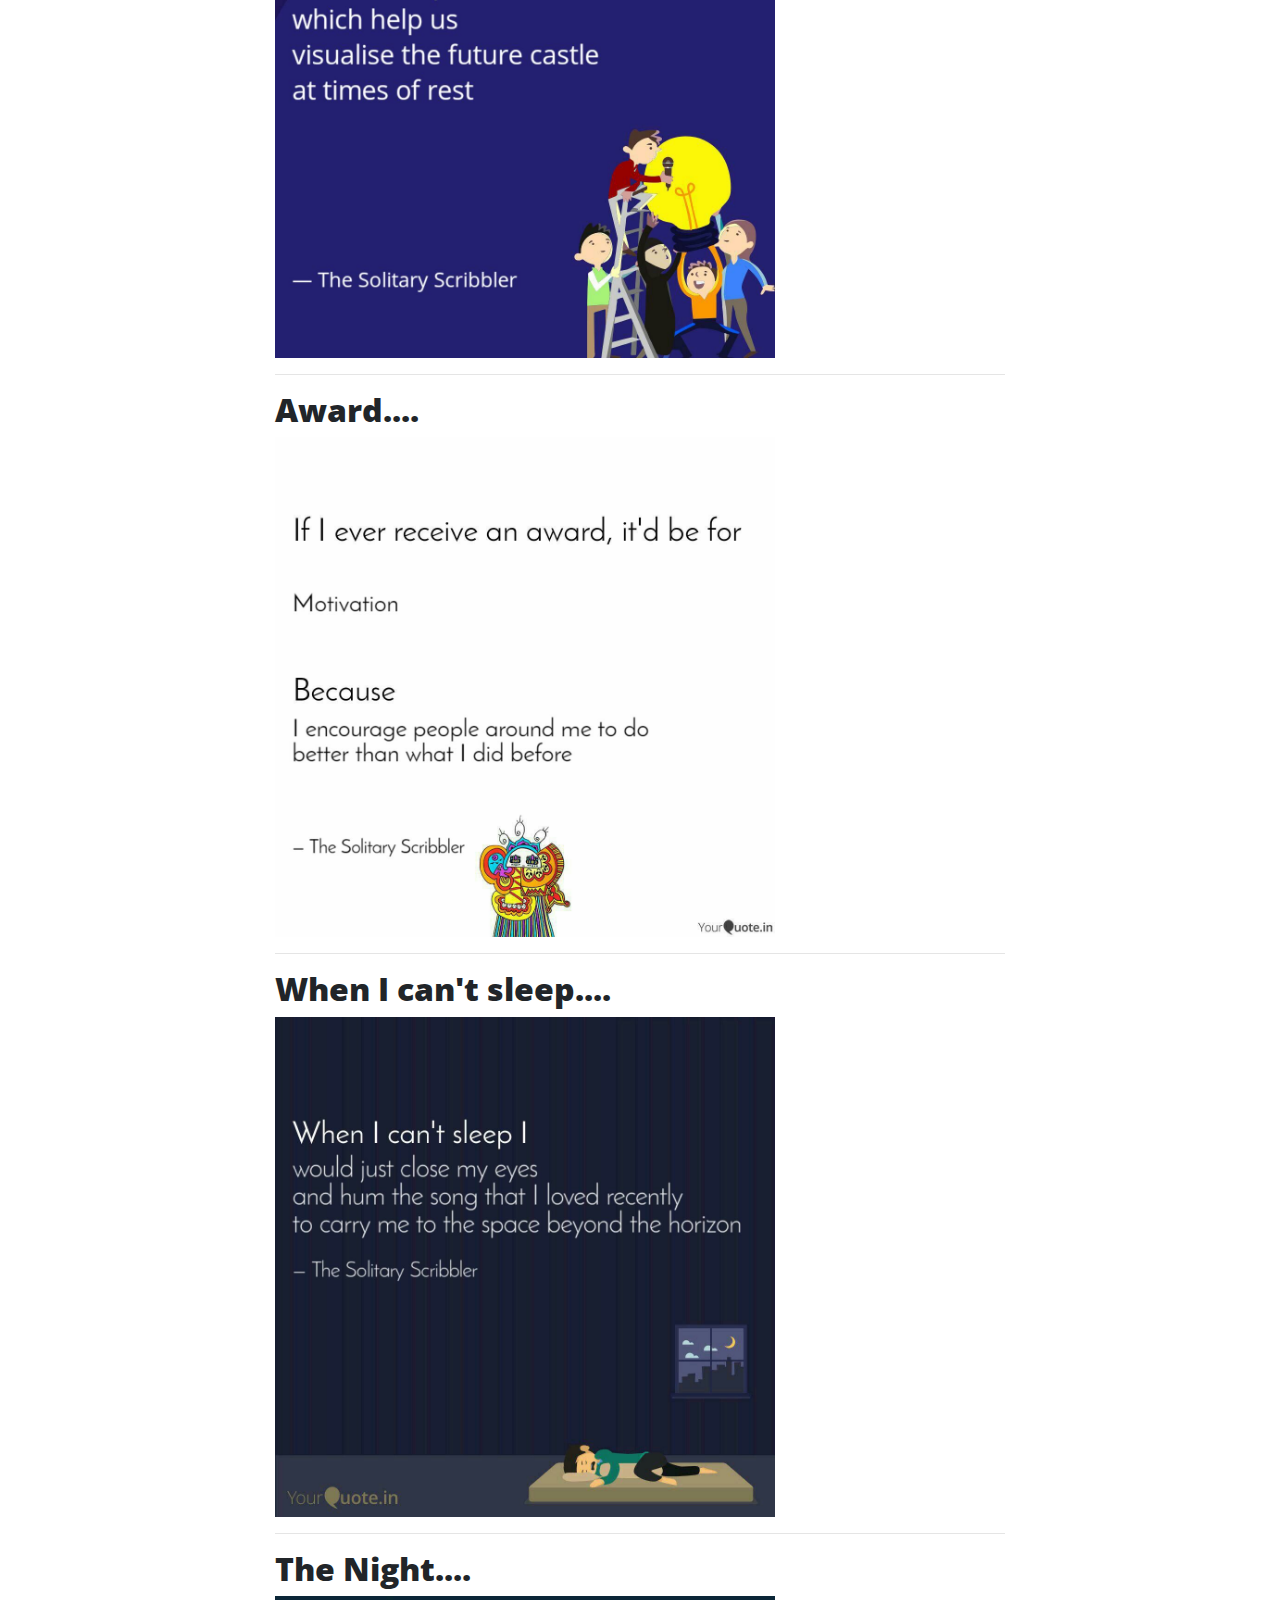
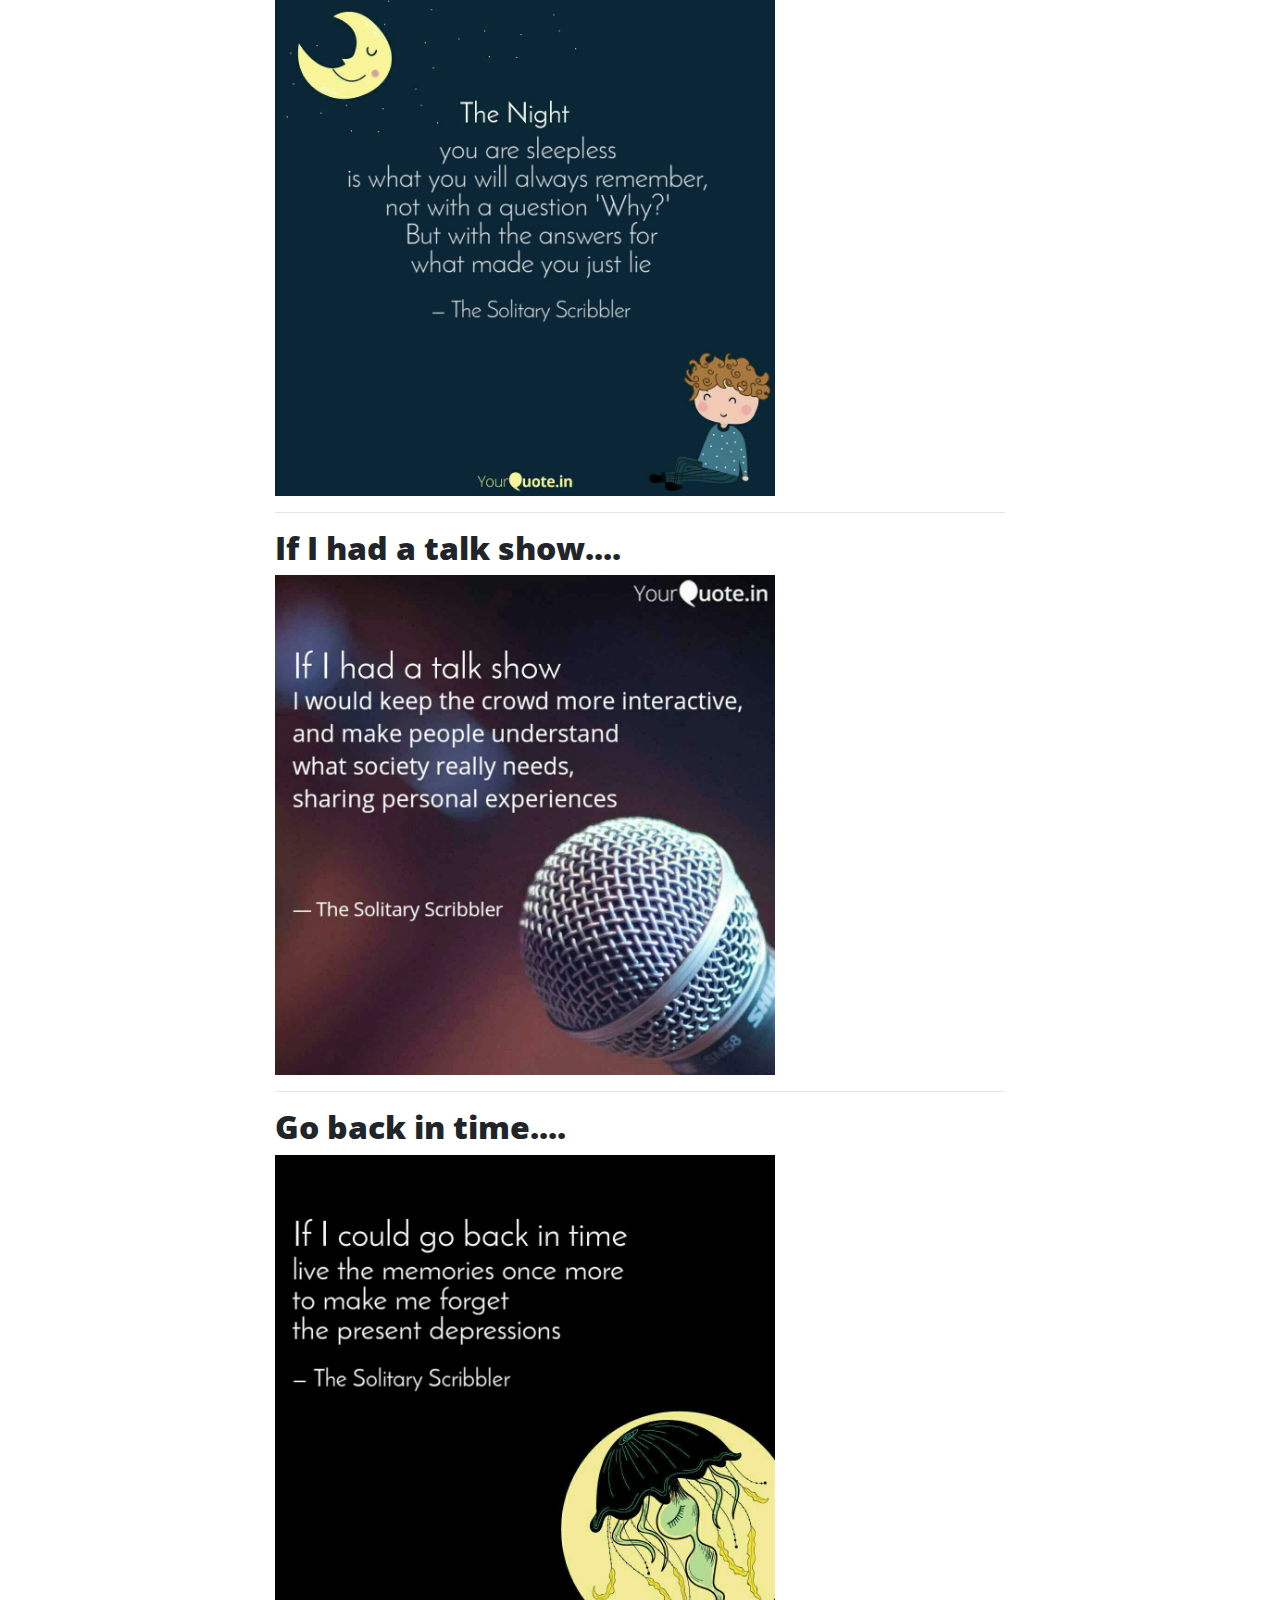
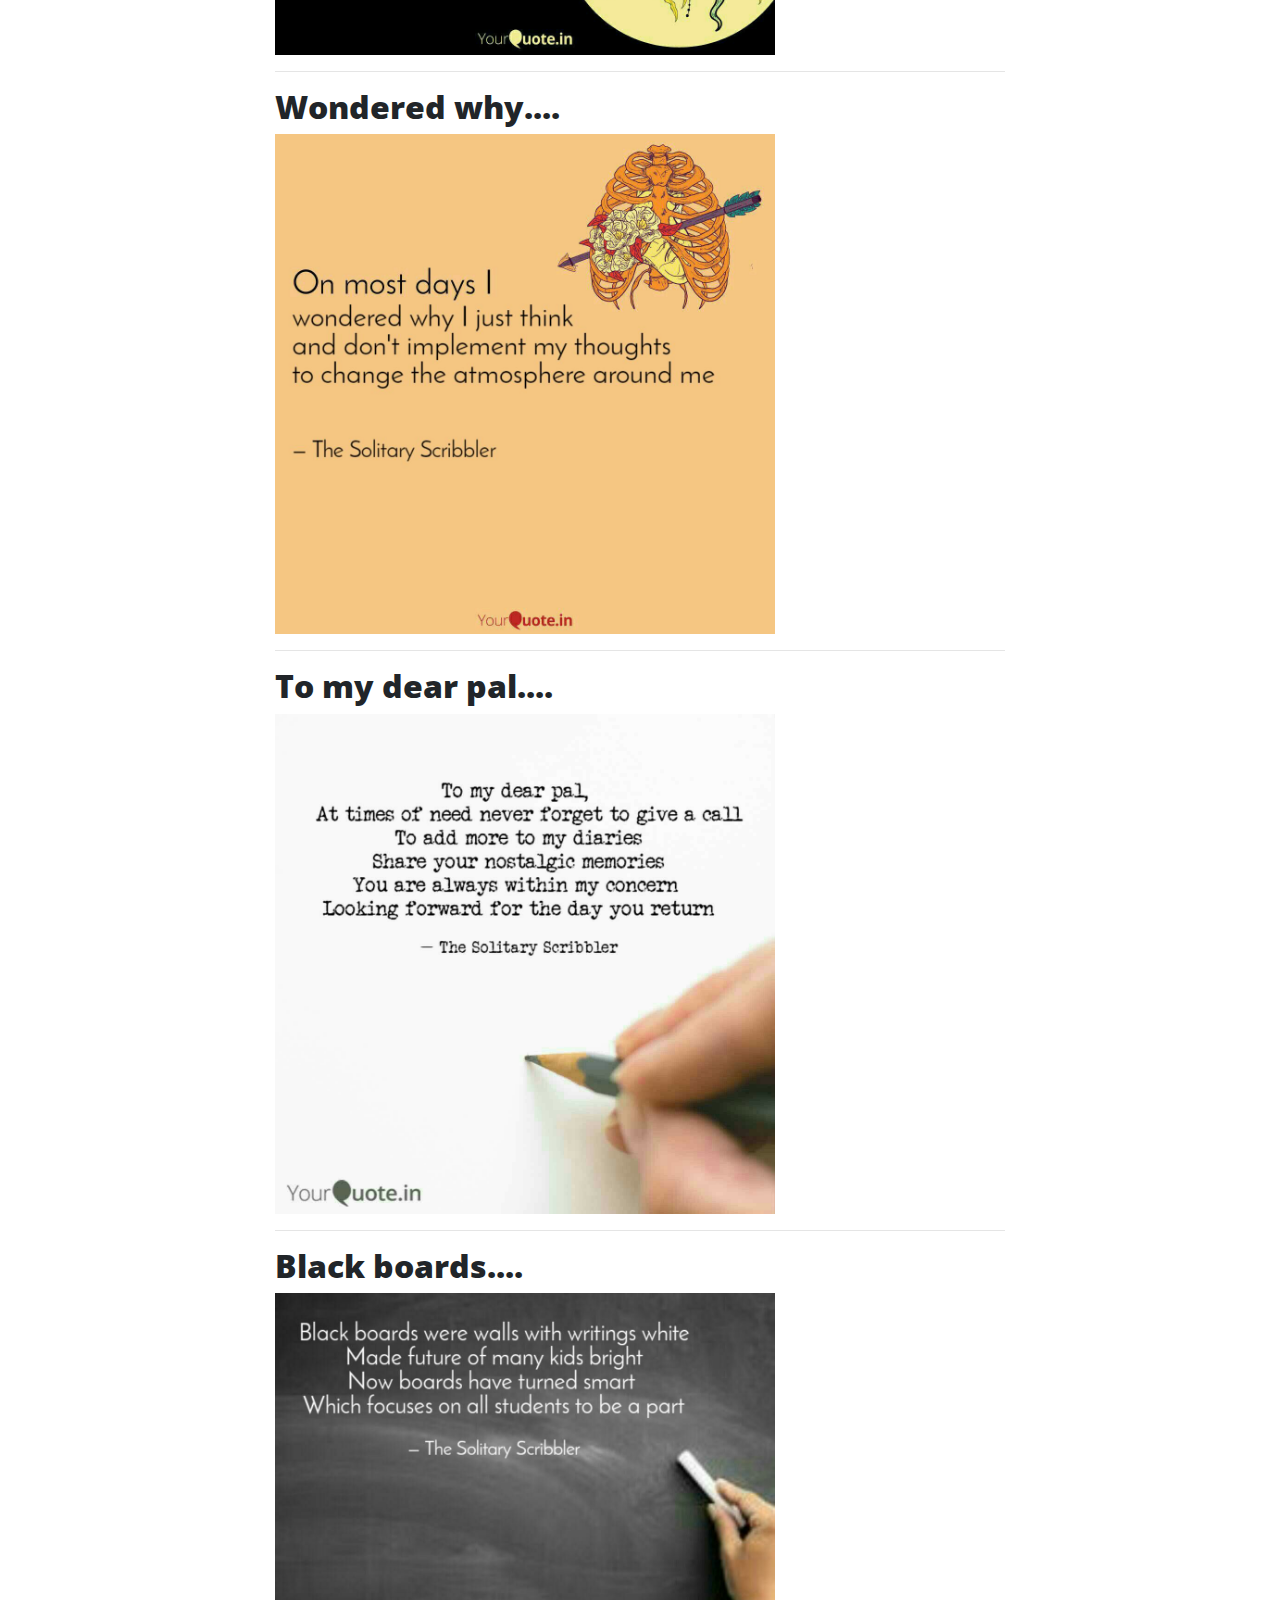
<file: imagine.html>
<!DOCTYPE html>
<html lang="en">

  <head>

    <meta charset="utf-8">
    <meta name="viewport" content="width=device-width, initial-scale=1, shrink-to-fit=no">
    <meta name="description" content="">
    <meta name="author" content="">

    <title>Imagine</title>

    <!-- Bootstrap core CSS -->
    <link href="vendor/bootstrap/css/bootstrap.min.css" rel="stylesheet">

    <!-- Custom fonts for this template -->
    <link href="vendor/fontawesome-free/css/all.min.css" rel="stylesheet" type="text/css">
    <link href='https://fonts.googleapis.com/css?family=Lora:400,700,400italic,700italic' rel='stylesheet' type='text/css'>
    <link href='https://fonts.googleapis.com/css?family=Open+Sans:300italic,400italic,600italic,700italic,800italic,400,300,600,700,800' rel='stylesheet' type='text/css'>

    <!-- Custom styles for this template -->
    <link href="css/clean-blog.min.css" rel="stylesheet">
<style>

    .res{
  max-width: 100%;
  height: auto;
}
</style>
  </head>

  <body>

    <!-- Navigation -->
    <!--<nav class="navbar navbar-expand-lg navbar-light fixed-top" id="mainNav">
      <div class="container">
        <a class="navbar-brand" href="index.html">Start Bootstrap</a>
        <button class="navbar-toggler navbar-toggler-right" type="button" data-toggle="collapse" data-target="#navbarResponsive" aria-controls="navbarResponsive" aria-expanded="false" aria-label="Toggle navigation">
          Menu
          <i class="fas fa-bars"></i>
        </button>
        <div class="collapse navbar-collapse" id="navbarResponsive">
          <ul class="navbar-nav ml-auto">
            <li class="nav-item">
              <a class="nav-link" href="index.html">Home</a>
            </li>
            <li class="nav-item">
              <a class="nav-link" href="about.html">About</a>
            </li>
            <li class="nav-item">
              <a class="nav-link" href="post.html">Sample Post</a>
            </li>
            <li class="nav-item">
              <a class="nav-link" href="contact.html">Contact</a>
            </li>
          </ul>
        </div>
      </div>
    </nav>
-->
    <!-- Page Header -->
    <header class="masthead" style="background-image: url('img/imagination.jpg')">
      <div class="overlay"></div>
      <div class="container">
        <div class="row">
          <div class="col-lg-8 col-md-10 mx-auto">
            <div class="site-heading">
              <h1>Imagine</h1>
              <span class="subheading">Something beyond horizon!!</span>
            </div>
          </div>
        </div>
      </div>
    </header>

    <!-- Main Content -->
    <div class="container">
      <div class="row">
        <div class="col-lg-8 col-md-10 mx-auto">
         <div class="post-preview">
           <!-- <a href="post.html">-->
              <h2 class="post-title">
                Nature....
              </h2>
              <!--<h3 class="post-subtitle">
                Problems look mighty small from 150 miles up
              </h3>
            </a>-->
           <!--<p class="masthead"><!--Posted by
              <a href="#">Start Bootstrap</a>
              on September 24, 2018-->
              <img src="img/Imagine/1.jpg" alt="one" width="500" height="500" class="res">
          </div>
          <hr>
         <div class="post-preview">
           <!-- <a href="post.html">-->
              <h2 class="post-title">
                Winter....
              </h2>
              <!--<h3 class="post-subtitle">
                Problems look mighty small from 150 miles up
              </h3>
            </a>-->
           <!-- <p class="post-meta">Posted by
              <a href="#">Start Bootstrap</a>
              on September 24, 2018</p>-->
              <img src="img/Imagine/2.jpg" alt="one" width="500" height="500" class="res">
          </div>
          <hr>
          <div class="post-preview">
           <!-- <a href="post.html">-->
              <h2 class="post-title">
                Home....
              </h2>
              <!--<h3 class="post-subtitle">
                Problems look mighty small from 150 miles up
              </h3>
            </a>-->
           <!-- <p class="post-meta">Posted by
              <a href="#">Start Bootstrap</a>
              on September 24, 2018</p>-->
              <img src="img/Imagine/3.jpg" alt="one" class="res" width="500" height="500">
          </div>
          <hr>
           <div class="post-preview">
           <!-- <a href="post.html">-->
              <h2 class="post-title">
                Head-aches....
              </h2>
              <!--<h3 class="post-subtitle">
                Problems look mighty small from 150 miles up
              </h3>
            </a>-->
           <!-- <p class="post-meta">Posted by
              <a href="#">Start Bootstrap</a>
              on September 24, 2018</p>-->
              <img src="img/Imagine/4.jpg" alt="one" class="res" width="500" height="500">
          </div>
          <hr>
           <div class="post-preview">
           <!-- <a href="post.html">-->
              <h2 class="post-title">
                Dream....
              </h2>
              <!--<h3 class="post-subtitle">
                Problems look mighty small from 150 miles up
              </h3>
            </a>-->
           <!-- <p class="post-meta">Posted by
              <a href="#">Start Bootstrap</a>
              on September 24, 2018</p>-->
              <img src="img/Imagine/5.jpg" alt="one" class="res" width="500" height="500">
          </div>
          <hr>
           <div class="post-preview">
           <!-- <a href="post.html">-->
              <h2 class="post-title">
                After rain....
              </h2>
              <!--<h3 class="post-subtitle">
                Problems look mighty small from 150 miles up
              </h3>
            </a>-->
           <!-- <p class="post-meta">Posted by
              <a href="#">Start Bootstrap</a>
              on September 24, 2018</p>-->
              <img src="img/Imagine/6.jpg" alt="one" width="500" height="500" class="res">
          </div>
          <hr>
           <div class="post-preview">
           <!-- <a href="post.html">-->
              <h2 class="post-title">
               If AI,....
              </h2>
              <!--<h3 class="post-subtitle">
                Problems look mighty small from 150 miles up
              </h3>
            </a>-->
           <!-- <p class="post-meta">Posted by
              <a href="#">Start Bootstrap</a>
              on September 24, 2018</p>-->
              <img src="img/Imagine/7.jpg" alt="one" width="500" height="500" class="res">
          </div>
          <hr>
           <div class="post-preview">
           <!-- <a href="post.html">-->
              <h2 class="post-title">
                If price-tags,....
              </h2>
              <!--<h3 class="post-subtitle">
                Problems look mighty small from 150 miles up
              </h3>
            </a>-->
           <!-- <p class="post-meta">Posted by
              <a href="#">Start Bootstrap</a>
              on September 24, 2018</p>-->
              <img src="img/Imagine/8.jpg" alt="one" width="500" height="500" class="res">
          </div>
          <hr>
           <div class="post-preview">
           <!-- <a href="post.html">-->
              <h2 class="post-title">
                If no women,....
              </h2>
              <!--<h3 class="post-subtitle">
                Problems look mighty small from 150 miles up
              </h3>
            </a>-->
           <!-- <p class="post-meta">Posted by
              <a href="#">Start Bootstrap</a>
              on September 24, 2018</p>-->
              <img src="img/Imagine/9.jpg" alt="one" width="500" height="500" class="res">
          </div>
          <hr>
           <div class="post-preview">
           <!-- <a href="post.html">-->
              <h2 class="post-title">
                Traveller diaries....
              </h2>
              <!--<h3 class="post-subtitle">
                Problems look mighty small from 150 miles up
              </h3>
            </a>-->
           <!-- <p class="post-meta">Posted by
              <a href="#">Start Bootstrap</a>
              on September 24, 2018</p>-->
              <img src="img/Imagine/10.jpg" alt="one" width="500" height="500" class="res">
          </div>
          <hr>
           <!--<div class="post-preview">-->
           <!-- <a href="post.html">-->
              <!--<h2 class="post-title">
                Go for your choices
              </h2>-->
              <!--<h3 class="post-subtitle">
                Problems look mighty small from 150 miles up
              </h3>
            </a>-->
           <!-- <p class="post-meta">Posted by
              <a href="#">Start Bootstrap</a>
              on September 24, 2018</p>
              <img src="img/Imagine/11.jpg" alt="one" width="500" height="500">
          </div>
          <hr>-->
           <div class="post-preview">
           <!-- <a href="post.html">-->
              <h2 class="post-title">
               May rain....
              </h2>
              <!--<h3 class="post-subtitle">
                Problems look mighty small from 150 miles up
              </h3>
            </a>-->
           <!-- <p class="post-meta">Posted by
              <a href="#">Start Bootstrap</a>
              on September 24, 2018</p>-->
              <img src="img/Imagine/12.jpg" alt="one" width="500" height="500" class="res">
          </div>
          <hr>
           <div class="post-preview">
           <!-- <a href="post.html">-->
              <h2 class="post-title">
                Fav colour....
              </h2>
              <!--<h3 class="post-subtitle">
                Problems look mighty small from 150 miles up
              </h3>
            </a>-->
           <!-- <p class="post-meta">Posted by
              <a href="#">Start Bootstrap</a>
              on September 24, 2018</p>-->
              <img src="img/Imagine/13.jpg" alt="one" width="500" height="500" class="res">
          </div>
          <hr>
           <div class="post-preview">
           <!-- <a href="post.html">-->
              <h2 class="post-title">
                Tales of hope....
              </h2>
              <!--<h3 class="post-subtitle">
                Problems look mighty small from 150 miles up
              </h3>
            </a>-->
           <!-- <p class="post-meta">Posted by
              <a href="#">Start Bootstrap</a>
              on September 24, 2018</p>-->
              <img src="img/Imagine/14.jpg" alt="one" width="500" height="500" class="res">
          </div>
          <hr>
           <div class="post-preview">
           <!-- <a href="post.html">-->
              <h2 class="post-title">
                Survive the day...
              </h2>
              <!--<h3 class="post-subtitle">
                Problems look mighty small from 150 miles up
              </h3>
            </a>-->
           <!-- <p class="post-meta">Posted by
              <a href="#">Start Bootstrap</a>
              on September 24, 2018</p>-->
              <img src="img/Imagine/15.jpg" alt="one" width="500" height="500" class="res">
          </div>
          <hr>
           <div class="post-preview">
           <!-- <a href="post.html">-->
              <h2 class="post-title">
                Breathe in colours....
              </h2>
              <!--<h3 class="post-subtitle">
                Problems look mighty small from 150 miles up
              </h3>
            </a>-->
           <!-- <p class="post-meta">Posted by
              <a href="#">Start Bootstrap</a>
              on September 24, 2018</p>-->
              <img src="img/Imagine/16.jpg" alt="one" width="500" height="500" class="res">
          </div>
          <hr>
           <div class="post-preview">
           <!-- <a href="post.html">-->
              <h2 class="post-title">
                Moonwalk out of....
              </h2>
              <!--<h3 class="post-subtitle">
                Problems look mighty small from 150 miles up
              </h3>
            </a>-->
           <!-- <p class="post-meta">Posted by
              <a href="#">Start Bootstrap</a>
              on September 24, 2018</p>-->
              <img src="img/Imagine/17.jpg" alt="one" width="500" height="500" class="res">
          </div>
          <hr>
           <div class="post-preview">
           <!-- <a href="post.html">-->
              <h2 class="post-title">
                As you sleep....
              </h2>
              <!--<h3 class="post-subtitle">
                Problems look mighty small from 150 miles up
              </h3>
            </a>-->
           <!-- <p class="post-meta">Posted by
              <a href="#">Start Bootstrap</a>
              on September 24, 2018</p>-->
              <img src="img/Imagine/18.jpg" alt="one" width="500" height="500" class="res">
          </div>
          <hr>
           <div class="post-preview">
           <!-- <a href="post.html">-->
              <h2 class="post-title">
                If I could make a film....
              </h2>
              <!--<h3 class="post-subtitle">
                Problems look mighty small from 150 miles up
              </h3>
            </a>-->
           <!-- <p class="post-meta">Posted by
              <a href="#">Start Bootstrap</a>
              on September 24, 2018</p>-->
              <img src="img/Imagine/19.jpg" alt="one" width="500" height="500" class="res">
          </div>
          <hr>
           <div class="post-preview">
           <!-- <a href="post.html">-->
              <h2 class="post-title">
                Dreams are made of....
              </h2>
              <!--<h3 class="post-subtitle">
                Problems look mighty small from 150 miles up
              </h3>
            </a>-->
           <!-- <p class="post-meta">Posted by
              <a href="#">Start Bootstrap</a>
              on September 24, 2018</p>-->
              <img src="img/Imagine/20.jpg" alt="one" width="500" height="500" class="res">
          </div>
          <hr>
           <div class="post-preview">
           <!-- <a href="post.html">-->
              <h2 class="post-title">
                Award....
              </h2>
              <!--<h3 class="post-subtitle">
                Problems look mighty small from 150 miles up
              </h3>
            </a>-->
           <!-- <p class="post-meta">Posted by
              <a href="#">Start Bootstrap</a>
              on September 24, 2018</p>-->
              <img src="img/Imagine/21.jpg" alt="one" width="500" height="500" class="res">
          </div>
          <hr>
           <div class="post-preview">
           <!-- <a href="post.html">-->
              <h2 class="post-title">
                When I can't sleep....
              </h2>
              <!--<h3 class="post-subtitle">
                Problems look mighty small from 150 miles up
              </h3>
            </a>-->
           <!-- <p class="post-meta">Posted by
              <a href="#">Start Bootstrap</a>
              on September 24, 2018</p>-->
              <img src="img/Imagine/22.jpg" alt="one" width="500" height="500" class="res">
          </div>
          <hr>
           <div class="post-preview">
           <!-- <a href="post.html">-->
              <h2 class="post-title">
                The Night....
              </h2>
              <!--<h3 class="post-subtitle">
                Problems look mighty small from 150 miles up
              </h3>
            </a>-->
           <!-- <p class="post-meta">Posted by
              <a href="#">Start Bootstrap</a>
              on September 24, 2018</p>-->
              <img src="img/Imagine/23.jpg" alt="one" width="500" height="500" class="res">
          </div>
          <hr>
           <div class="post-preview">
           <!-- <a href="post.html">-->
              <h2 class="post-title">
                If I had a talk show....
              </h2>
              <!--<h3 class="post-subtitle">
                Problems look mighty small from 150 miles up
              </h3>
            </a>-->
           <!-- <p class="post-meta">Posted by
              <a href="#">Start Bootstrap</a>
              on September 24, 2018</p>-->
              <img src="img/Imagine/24.jpg" alt="one" width="500" height="500" class="res">
          </div>
          <hr>
           <div class="post-preview">
           <!-- <a href="post.html">-->
              <h2 class="post-title">
                Go back in time....
              </h2>
              <!--<h3 class="post-subtitle">
                Problems look mighty small from 150 miles up
              </h3>
            </a>-->
           <!-- <p class="post-meta">Posted by
              <a href="#">Start Bootstrap</a>
              on September 24, 2018</p>-->
              <img src="img/Imagine/25.jpg" alt="one" width="500" height="500" class="res">
          </div>
          <hr>
           <div class="post-preview">
           <!-- <a href="post.html">-->
              <h2 class="post-title">
                Wondered why....
              </h2>
              <!--<h3 class="post-subtitle">
                Problems look mighty small from 150 miles up
              </h3>
            </a>-->
           <!-- <p class="post-meta">Posted by
              <a href="#">Start Bootstrap</a>
              on September 24, 2018</p>-->
              <img src="img/Imagine/26.jpg" alt="one" width="500" height="500" class="res">
          </div>
          <hr>
           <div class="post-preview">
           <!-- <a href="post.html">-->
              <h2 class="post-title">
               To my dear pal....
              </h2>
              <!--<h3 class="post-subtitle">
                Problems look mighty small from 150 miles up
              </h3>
            </a>-->
           <!-- <p class="post-meta">Posted by
              <a href="#">Start Bootstrap</a>
              on September 24, 2018</p>-->
              <img src="img/Imagine/27.jpg" alt="one" width="500" height="500" class="res">
          </div>
          <hr>
           <div class="post-preview">
           <!-- <a href="post.html">-->
              <h2 class="post-title">
                Black boards....
              </h2>
              <!--<h3 class="post-subtitle">
                Problems look mighty small from 150 miles up
              </h3>
            </a>-->
           <!-- <p class="post-meta">Posted by
              <a href="#">Start Bootstrap</a>
              on September 24, 2018</p>-->
              <img src="img/Imagine/28.jpg" alt="one" width="500" height="500" class="res">
          </div>
          <hr>
           <div class="post-preview">
           <!-- <a href="post.html">-->
              <h2 class="post-title">
                Walking late at night....
              </h2>
              <!--<h3 class="post-subtitle">
                Problems look mighty small from 150 miles up
              </h3>
            </a>-->
           <!-- <p class="post-meta">Posted by
              <a href="#">Start Bootstrap</a>
              on September 24, 2018</p>-->
              <img src="img/Imagine/29.jpg" alt="one" width="500" height="500" class="res">
          </div>
          <hr>
           <div class="post-preview">
           <!-- <a href="post.html">-->
              <h2 class="post-title">
                Dream is....
              </h2>
              <!--<h3 class="post-subtitle">
                Problems look mighty small from 150 miles up
              </h3>
            </a>-->
           <!-- <p class="post-meta">Posted by
              <a href="#">Start Bootstrap</a>
              on September 24, 2018</p>-->
              <img src="img/Imagine/30.jpg" alt="one" width="500" height="500" class="res">
          </div>
          <hr>
          <!--<div class="post-preview">
           <!-- <a href="post.html">-->
             <!-- <h2 class="post-title">
                Go for your choices
              </h2>
              <h3 class="post-subtitle">
                Problems look mighty small from 150 miles up
              </h3>
            </a>-->
           <!--<p class="masthead"><!--Posted by
              <a href="#">Start Bootstrap</a>
              on September 24, 2018
              <img src="img/Imagine/31.jpg" alt="one" width="500" height="500" class="res">
          </div>
          <hr>-->
         <div class="post-preview">
           <!-- <a href="post.html">-->
              <h2 class="post-title">
                Wednesday be like....
              </h2>
              <!--<h3 class="post-subtitle">
                Problems look mighty small from 150 miles up
              </h3>
            </a>-->
           <!-- <p class="post-meta">Posted by
              <a href="#">Start Bootstrap</a>
              on September 24, 2018</p>-->
              <img src="img/Imagine/32.jpg" alt="one" width="500" height="500" class="res">
          </div>
          <hr>
          <div class="post-preview">
           <!-- <a href="post.html">-->
              <h2 class="post-title">
                Droplets for sky....
              </h2>
              <!--<h3 class="post-subtitle">
                Problems look mighty small from 150 miles up
              </h3>
            </a>-->
           <!-- <p class="post-meta">Posted by
              <a href="#">Start Bootstrap</a>
              on September 24, 2018</p>-->
              <img src="img/Imagine/33.jpg" alt="one" class="res" width="500" height="500">
          </div>
          <hr>
          <!--<div class="post-preview">
            <a href="post.html">
              <h2 class="post-title">
                I believe every human has a finite number of heartbeats. I don't intend to waste any of mine.
              </h2>
            </a>
            <p class="post-meta">Posted by
              <a href="#">Start Bootstrap</a>
              on September 18, 2018</p>
          </div>
          <hr>
          <div class="post-preview">
            <a href="post.html">
              <h2 class="post-title">
                Science has not yet mastered prophecy
              </h2>
              <h3 class="post-subtitle">
                We predict too much for the next year and yet far too little for the next ten.
              </h3>
            </a>
            <p class="post-meta">Posted by
              <a href="#">Start Bootstrap</a>
              on August 24, 2018</p>
          </div>
          <hr>
          <div class="post-preview">
            <a href="post.html">
              <h2 class="post-title">
                Failure is not an option
              </h2>
              <h3 class="post-subtitle">
                Many say exploration is part of our destiny, but it’s actually our duty to future generations.
              </h3>
            </a>
            <p class="post-meta">Posted by
              <a href="#">Start Bootstrap</a>
              on July 8, 2018</p>
          </div>
          <hr>-->
          <!-- Pager -->
         <!-- <div class="clearfix">
           <a class="btn btn-primary float-right" href="#">Older Posts &rarr;</a>
          </div>-->
        </div>
      </div>
    </div>

    <hr>

    <!-- Footer -->
    <footer>
      <div class="container">
        <div class="row">
          <div class="col-lg-8 col-md-10 mx-auto">
            <ul class="list-inline text-center">
              <li class="list-inline-item">
                <a href="https://www.instagram.com/the_solitary_scribbler__/" target="_blank">
                  <span class="fa-stack fa-lg">
                    <i class="fas fa-circle fa-stack-2x"></i>
                    <i class="fab fa-instagram fa-stack-1x fa-inverse"></i>
                  </span>
                </a>
              </li>
              <!--<li class="list-inline-item">
                <a href="#">
                  <span class="fa-stack fa-lg">
                    <i class="fas fa-circle fa-stack-2x"></i>
                    <i class="fab fa-google-f fa-stack-1x fa-inverse"></i>
                  </span>
                </a>
              </li>-->
              <li class="list-inline-item">
                <a href="https://www.yourquote.in/nachoz" target="_blank">
                  <span class="fa-stack fa-lg">
                    <i class="fas fa-circle fa-stack-2x"></i>
                    <i class="fab fa-google fa-stack-1x fa-inverse"></i>
                  </span>
                </a>
              </li>
            </ul>
            <p class="copyright text-muted">Copyright &copy; The Solitary Scribbler 2019</p>
          </div>
        </div>
      </div>
    </footer>

    <!-- Bootstrap core JavaScript -->
    <script src="vendor/jquery/jquery.min.js"></script>
    <script src="vendor/bootstrap/js/bootstrap.bundle.min.js"></script>

    <!-- Custom scripts for this template -->
    <script src="js/clean-blog.min.js"></script>

  </body>

</html>
</file>
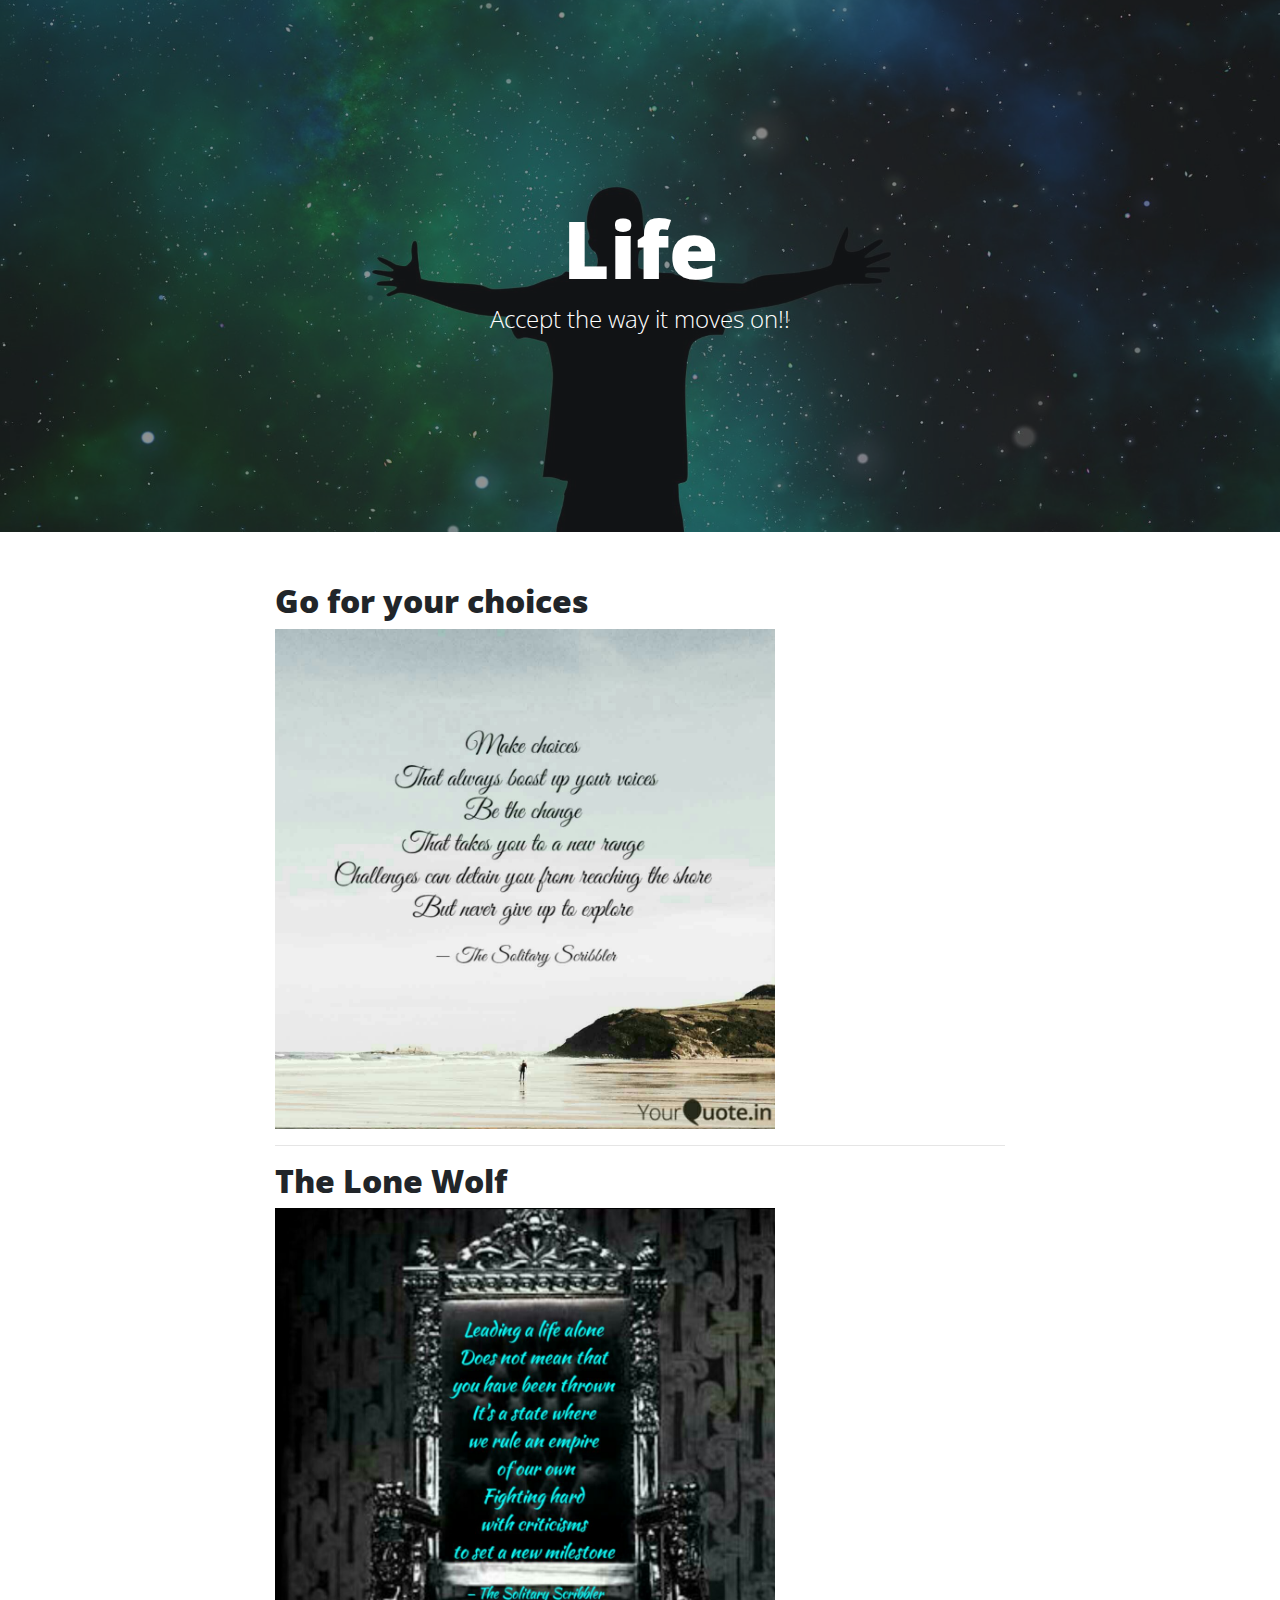
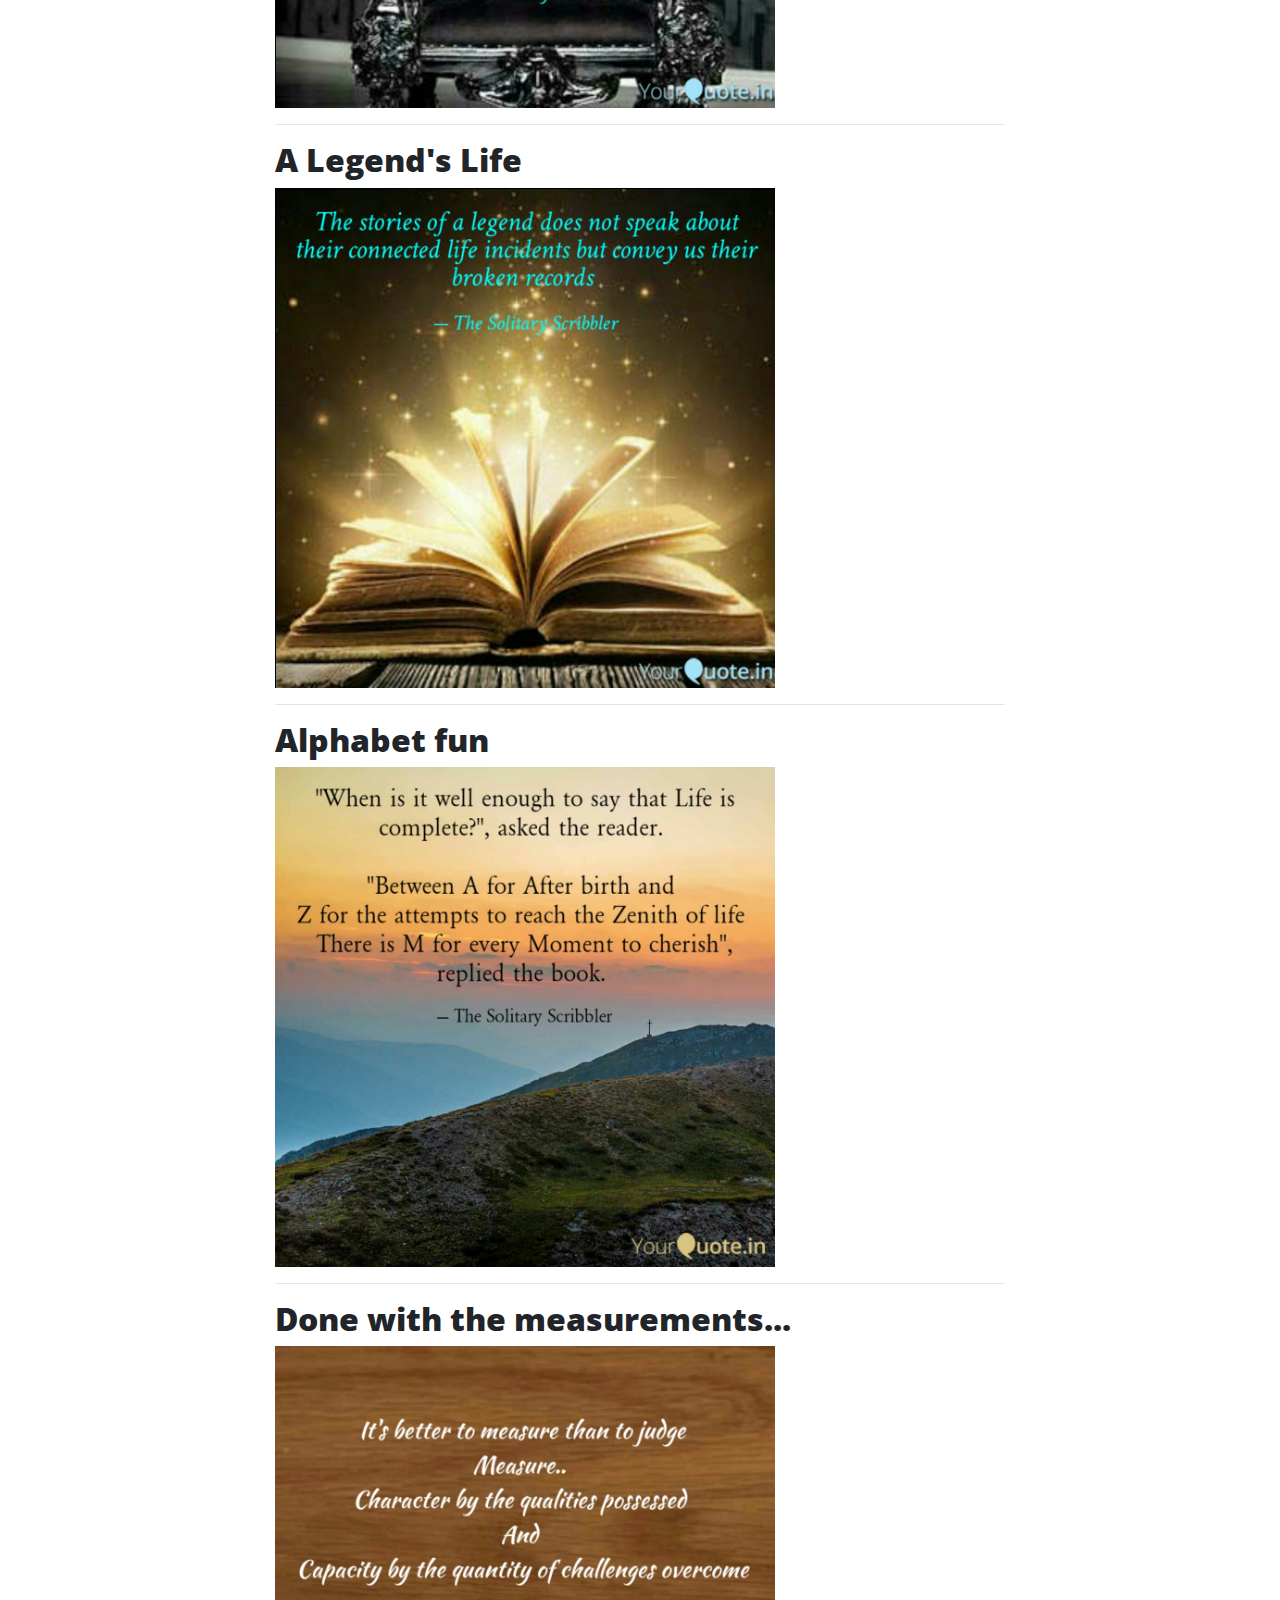
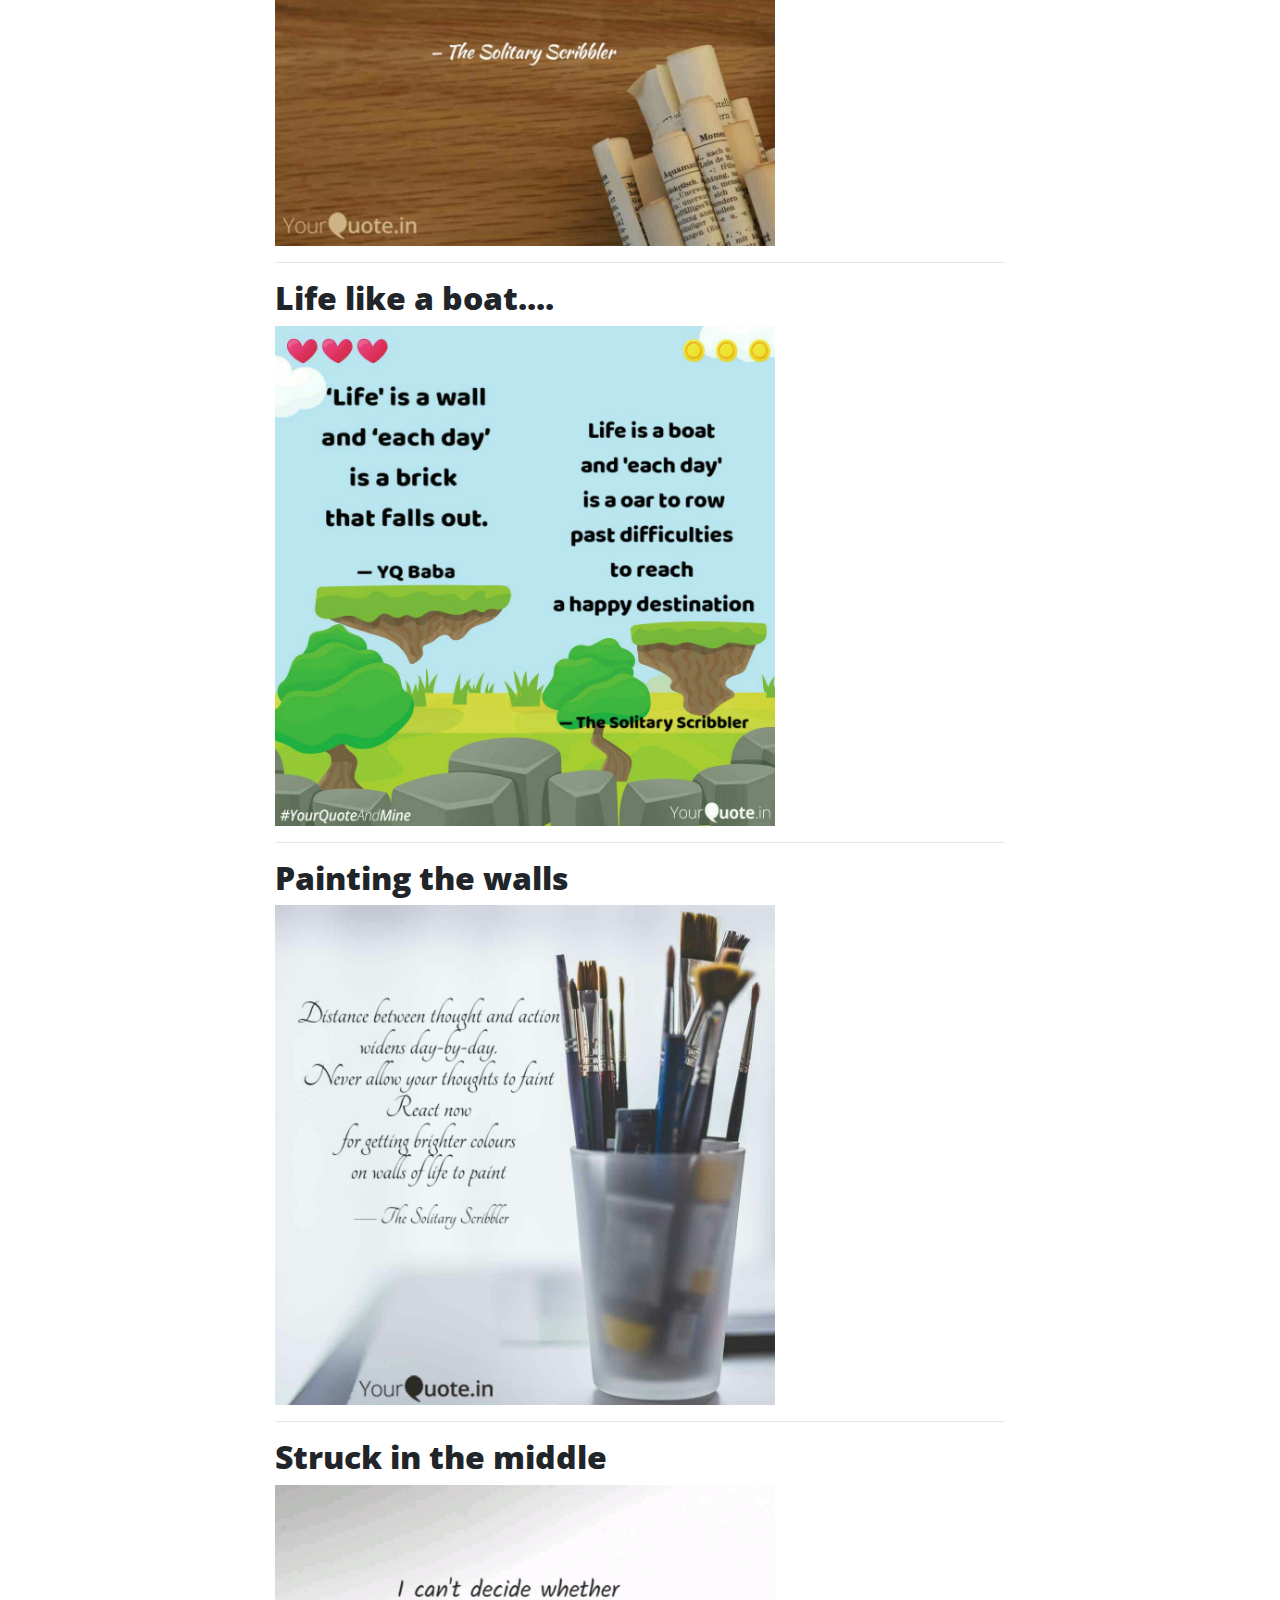
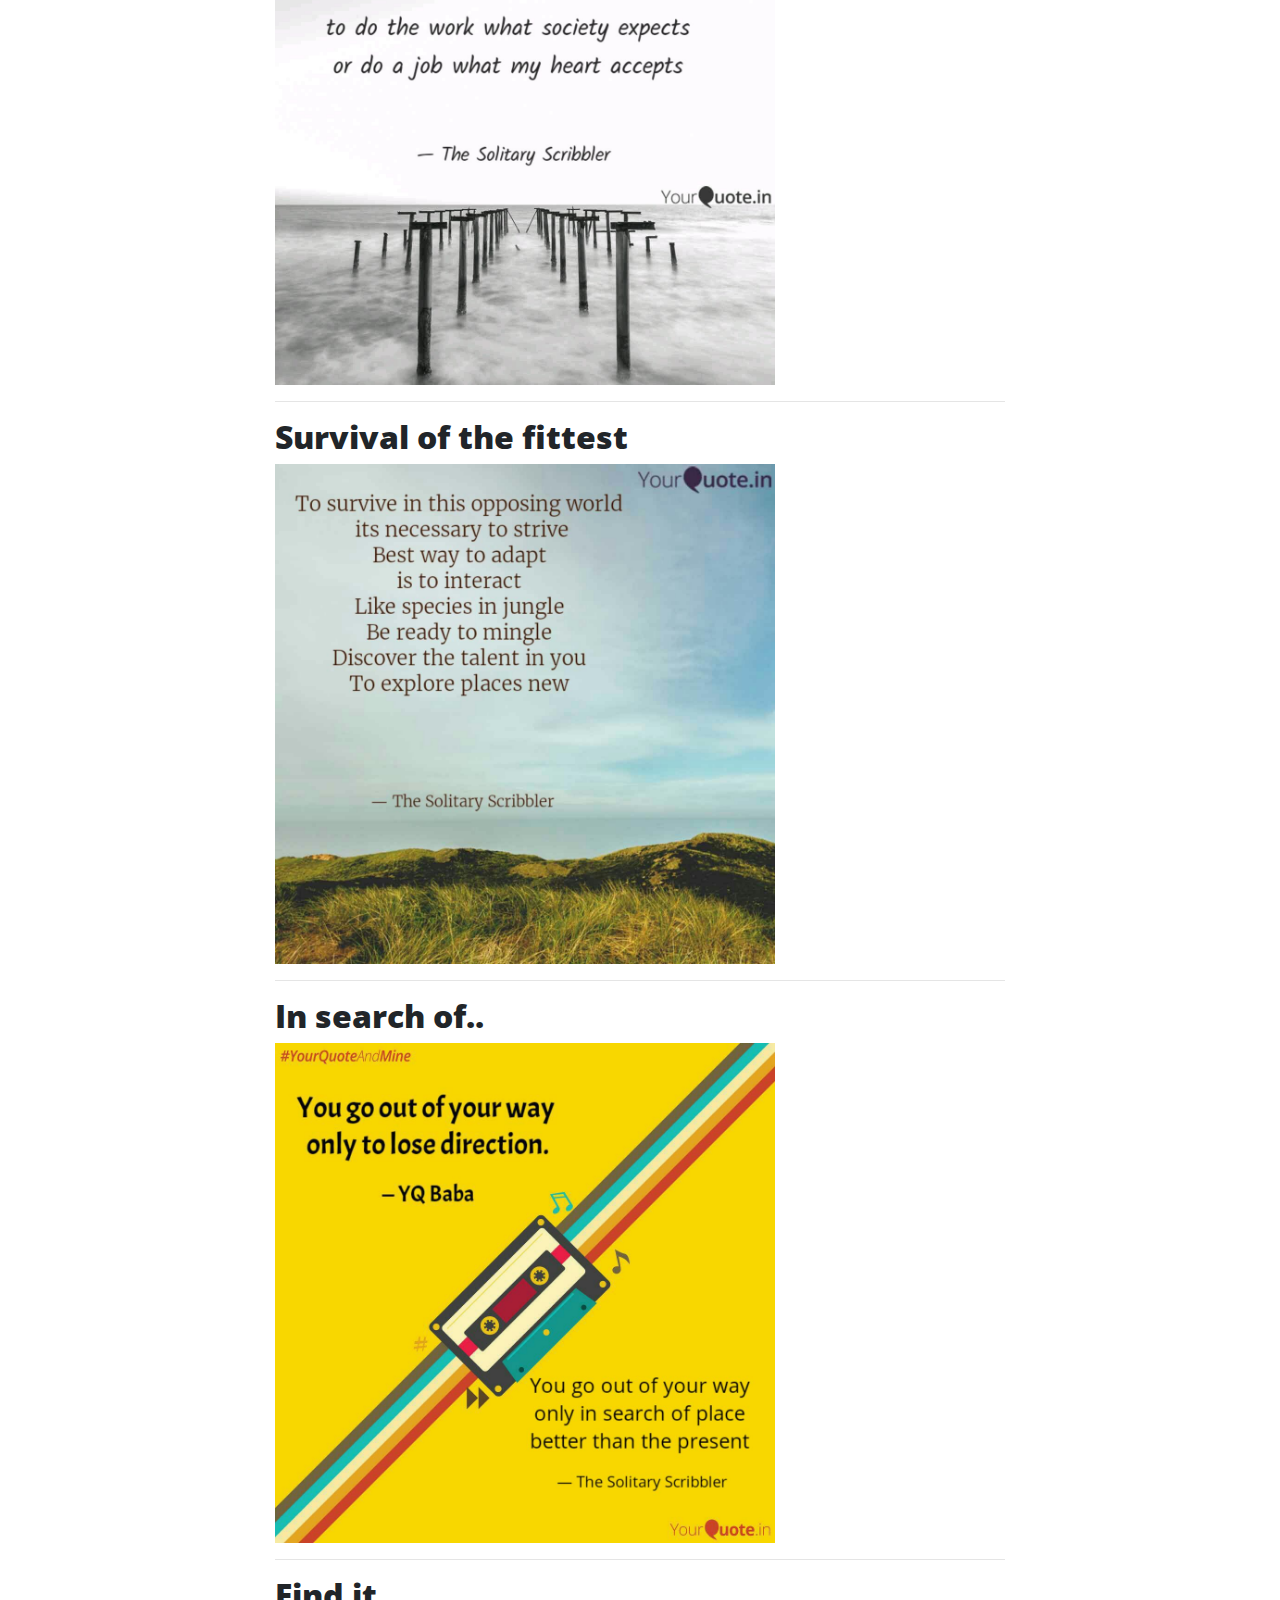
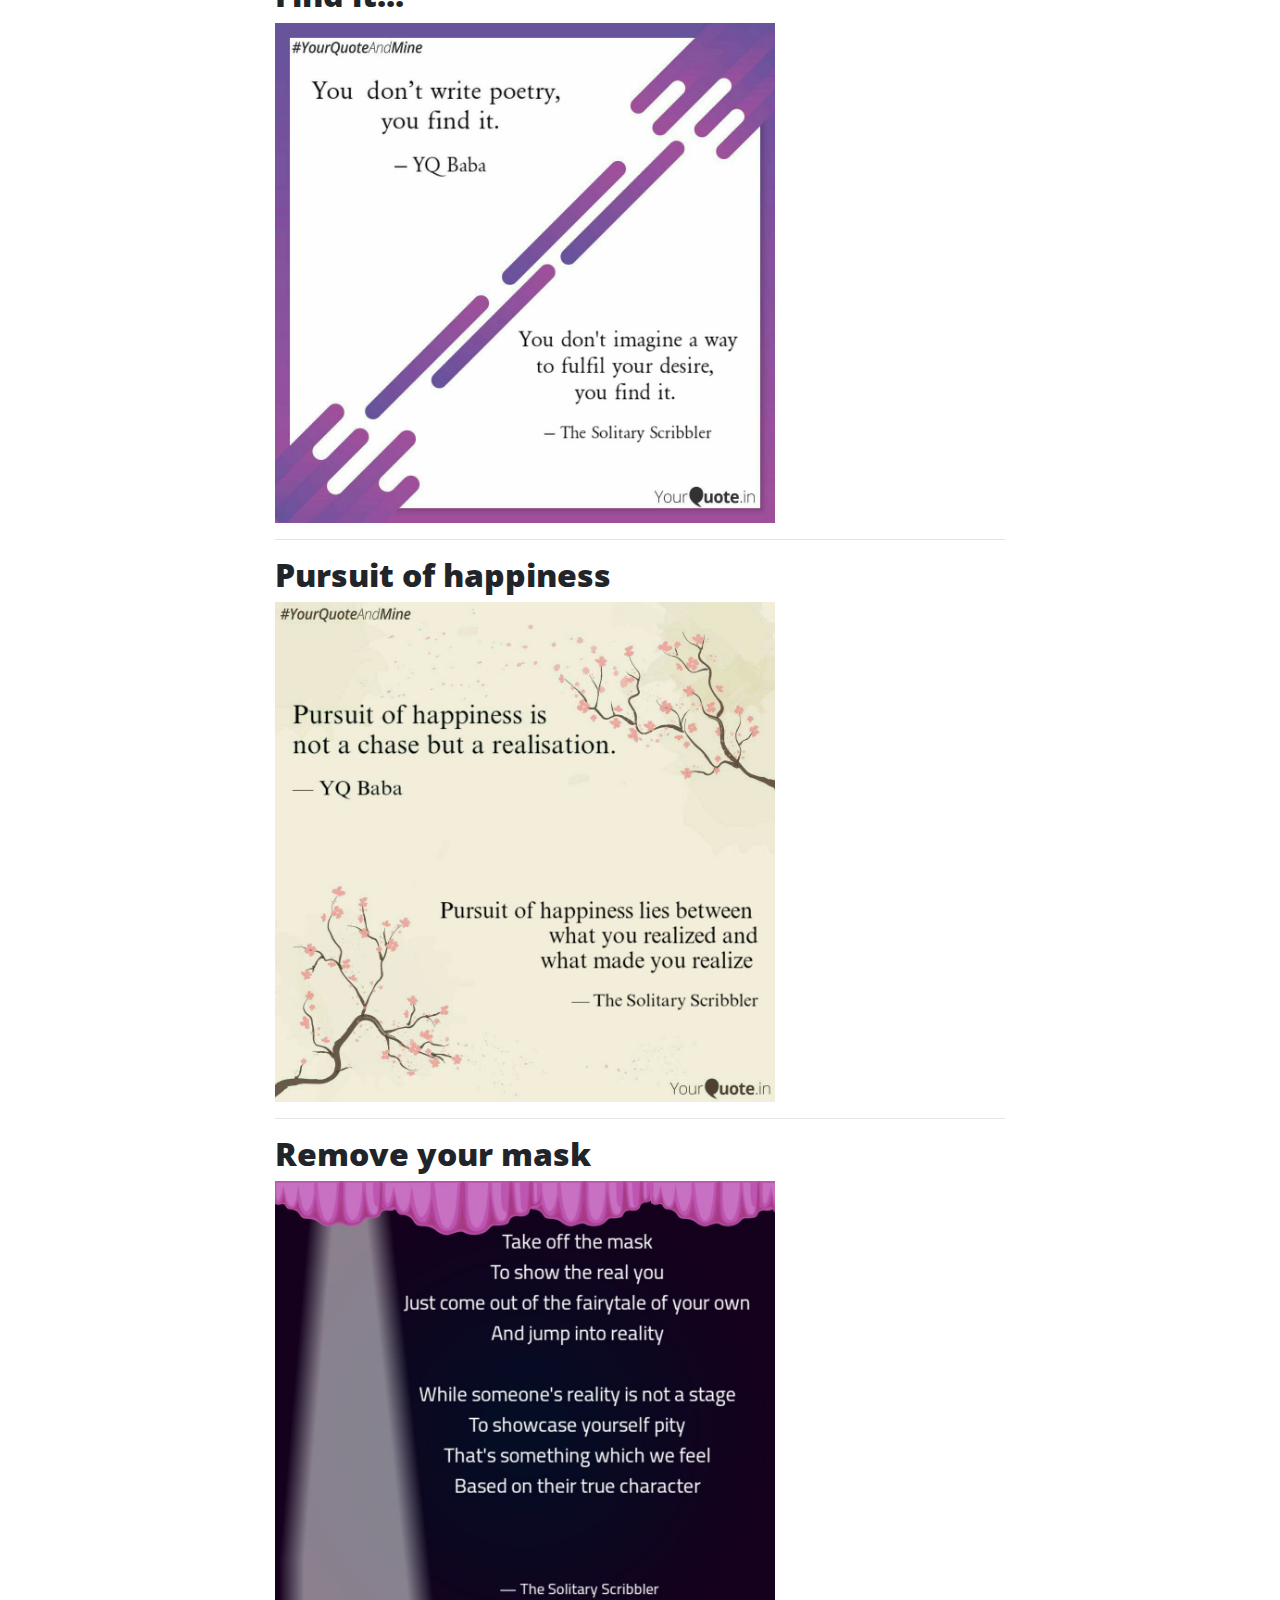
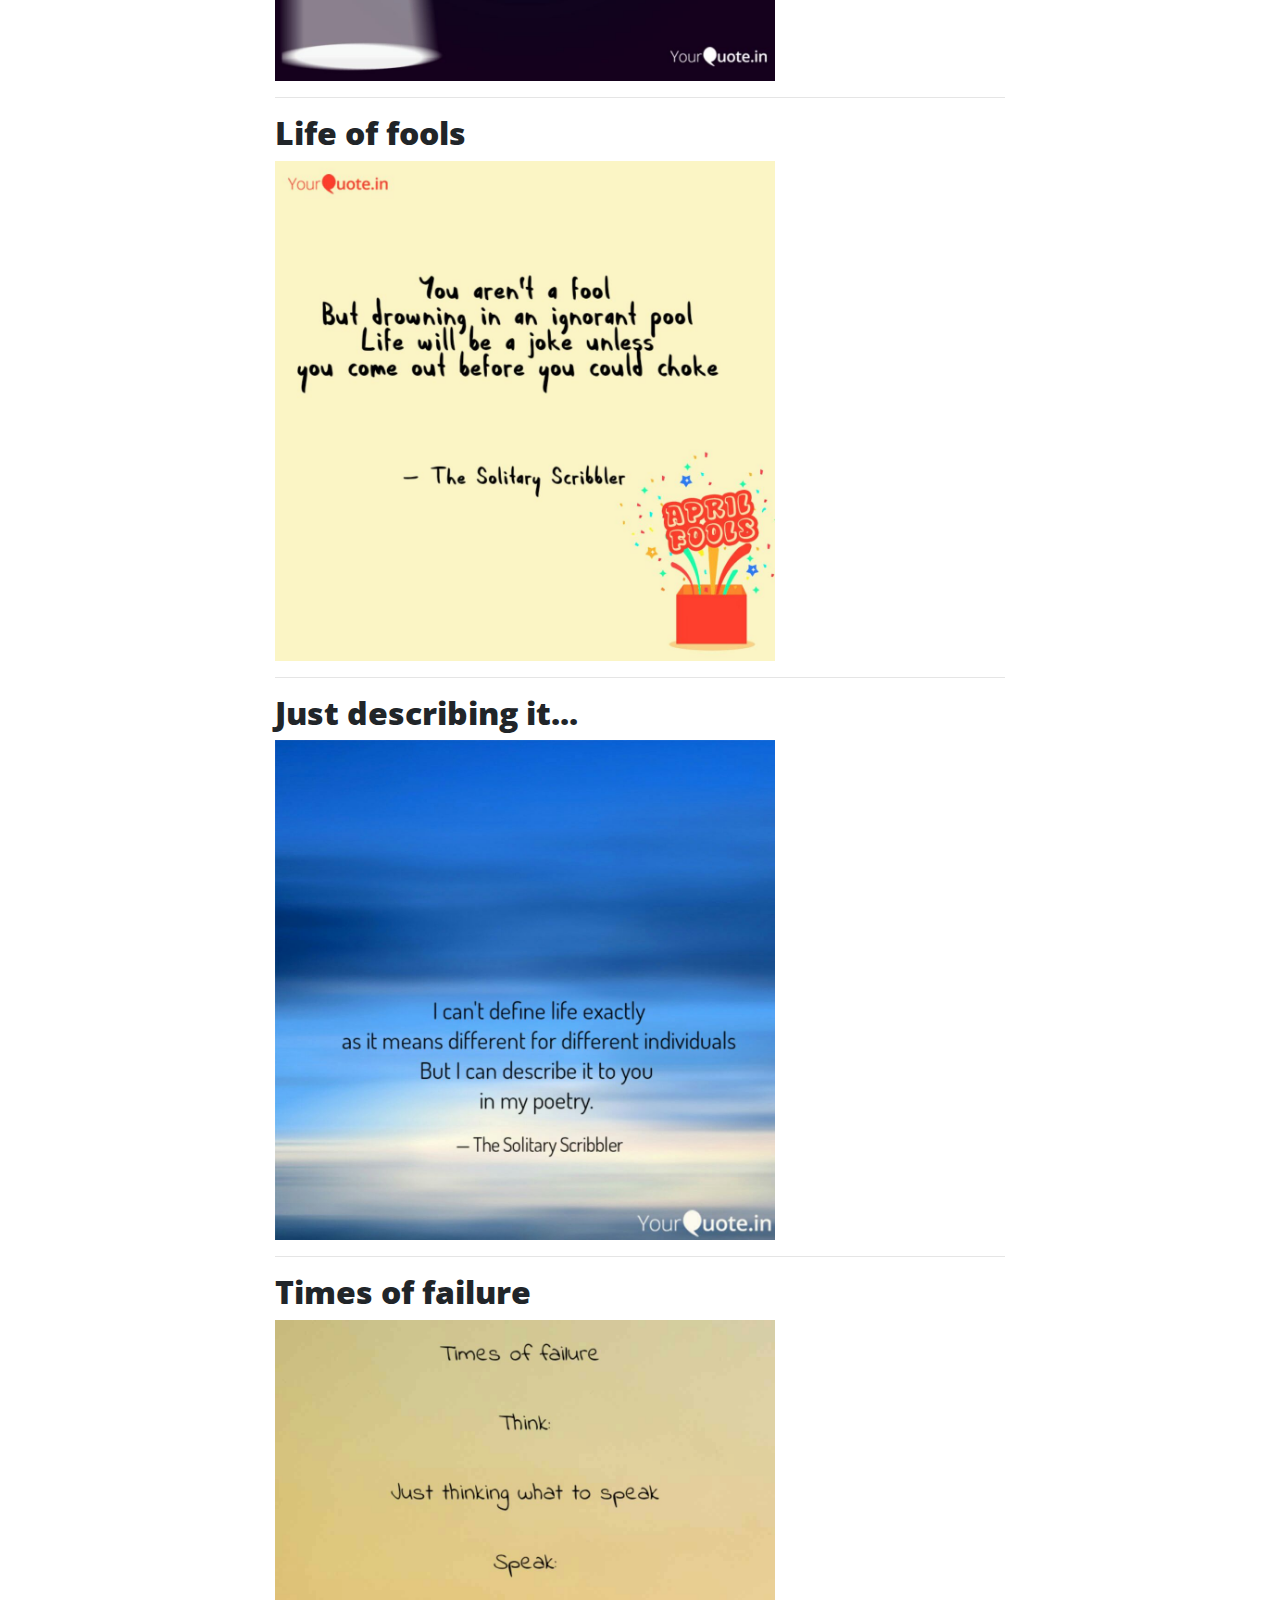
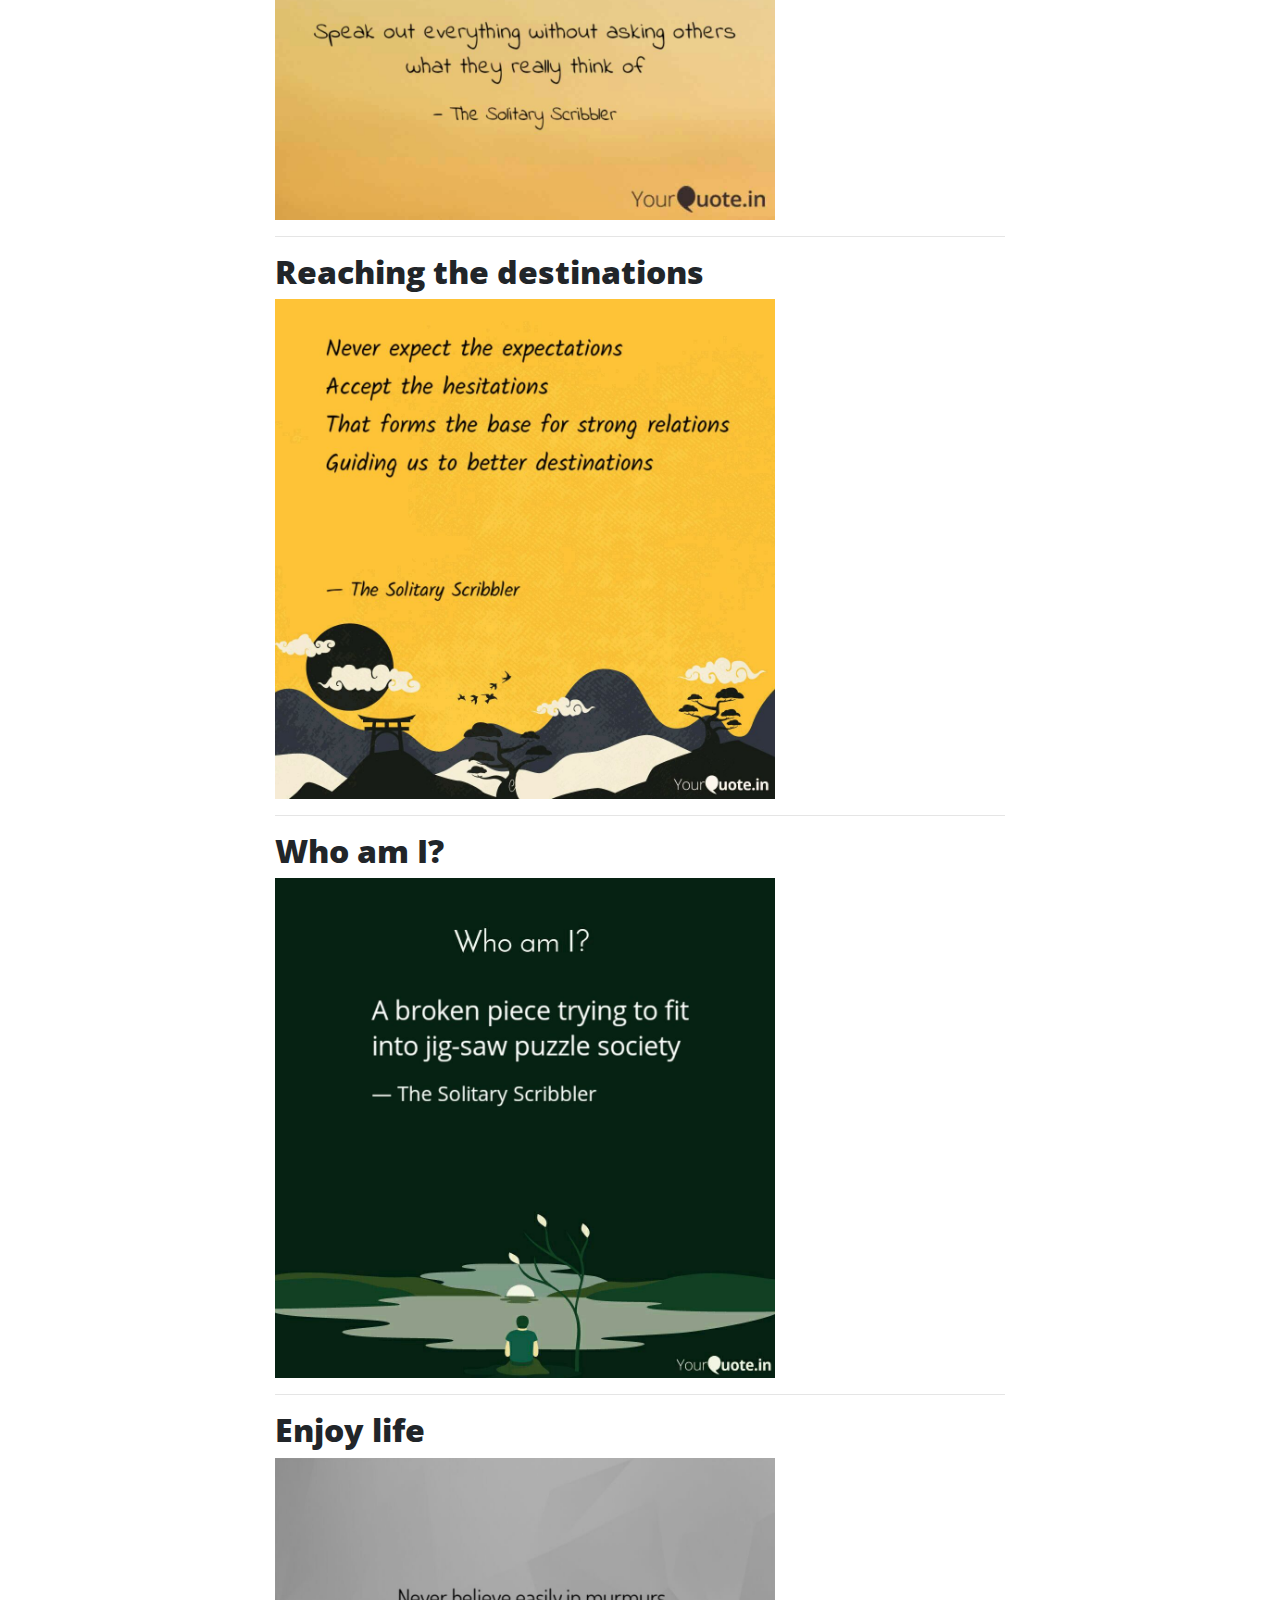
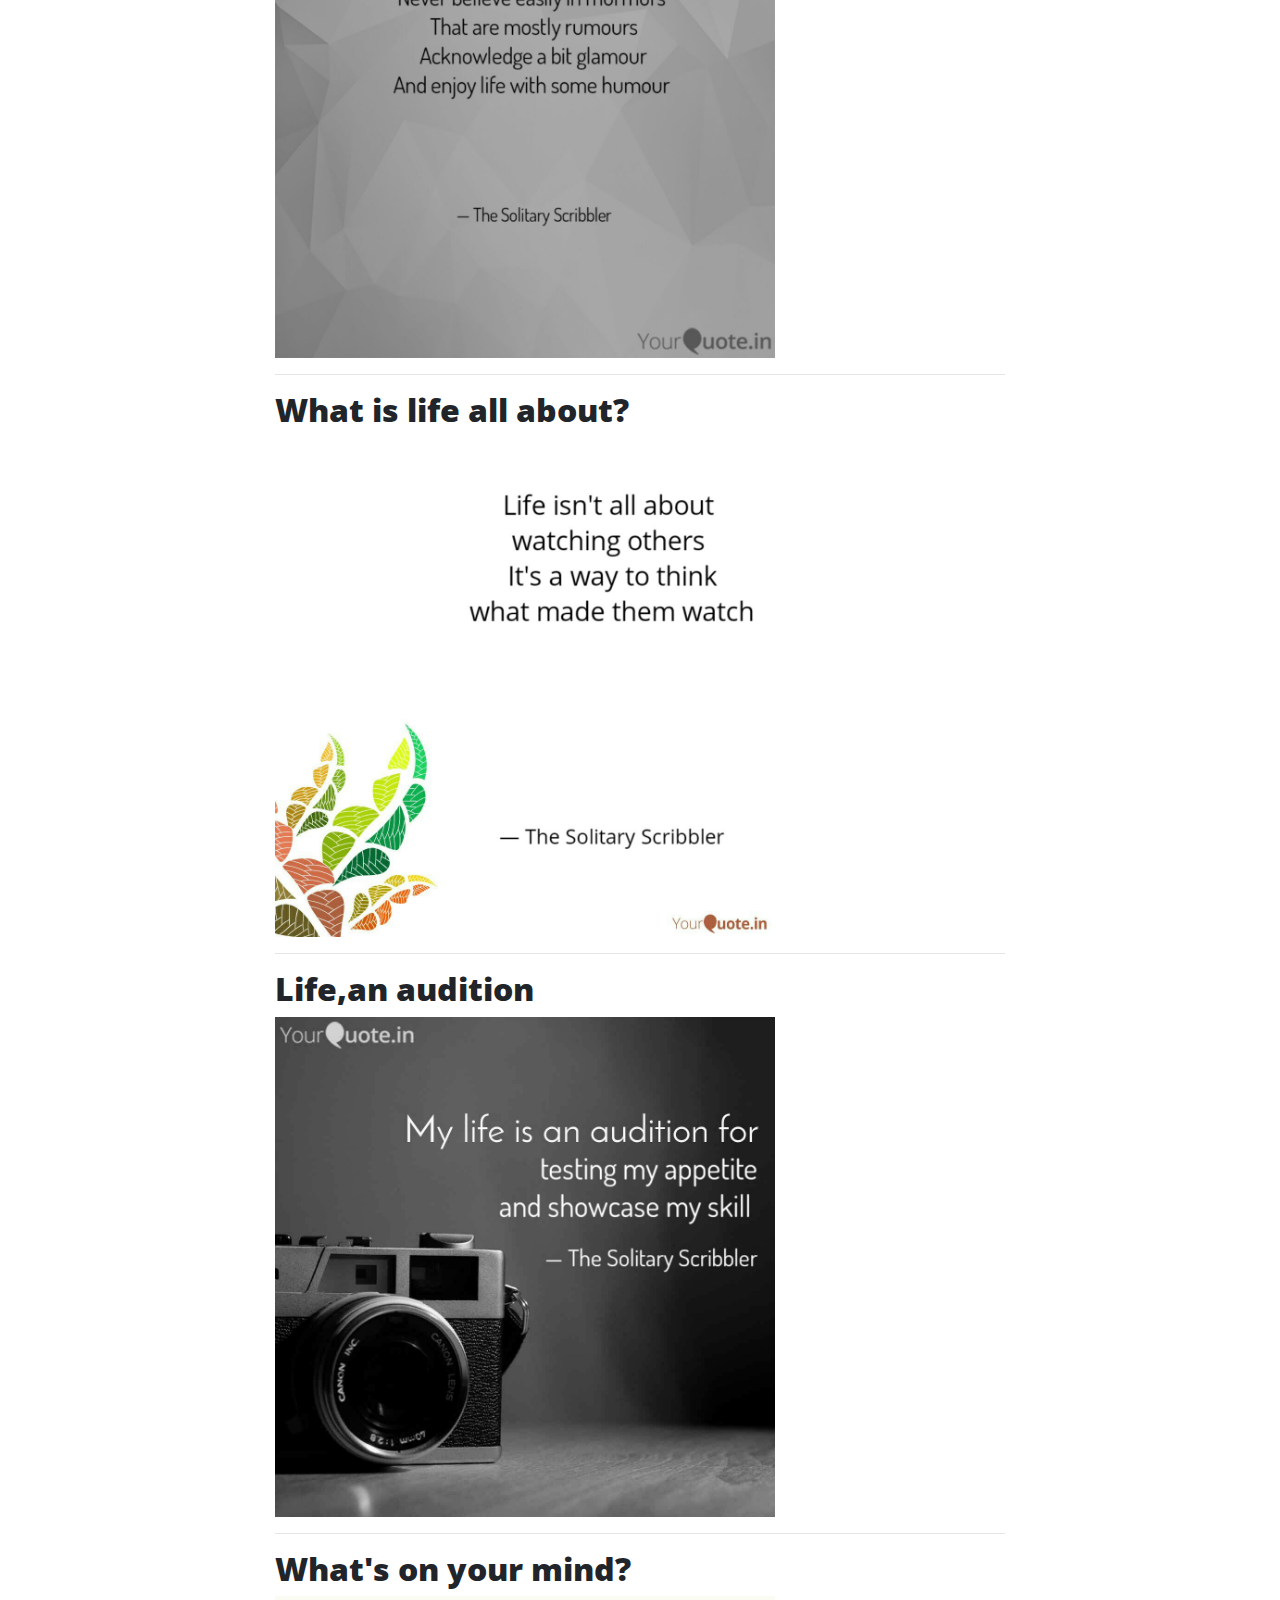
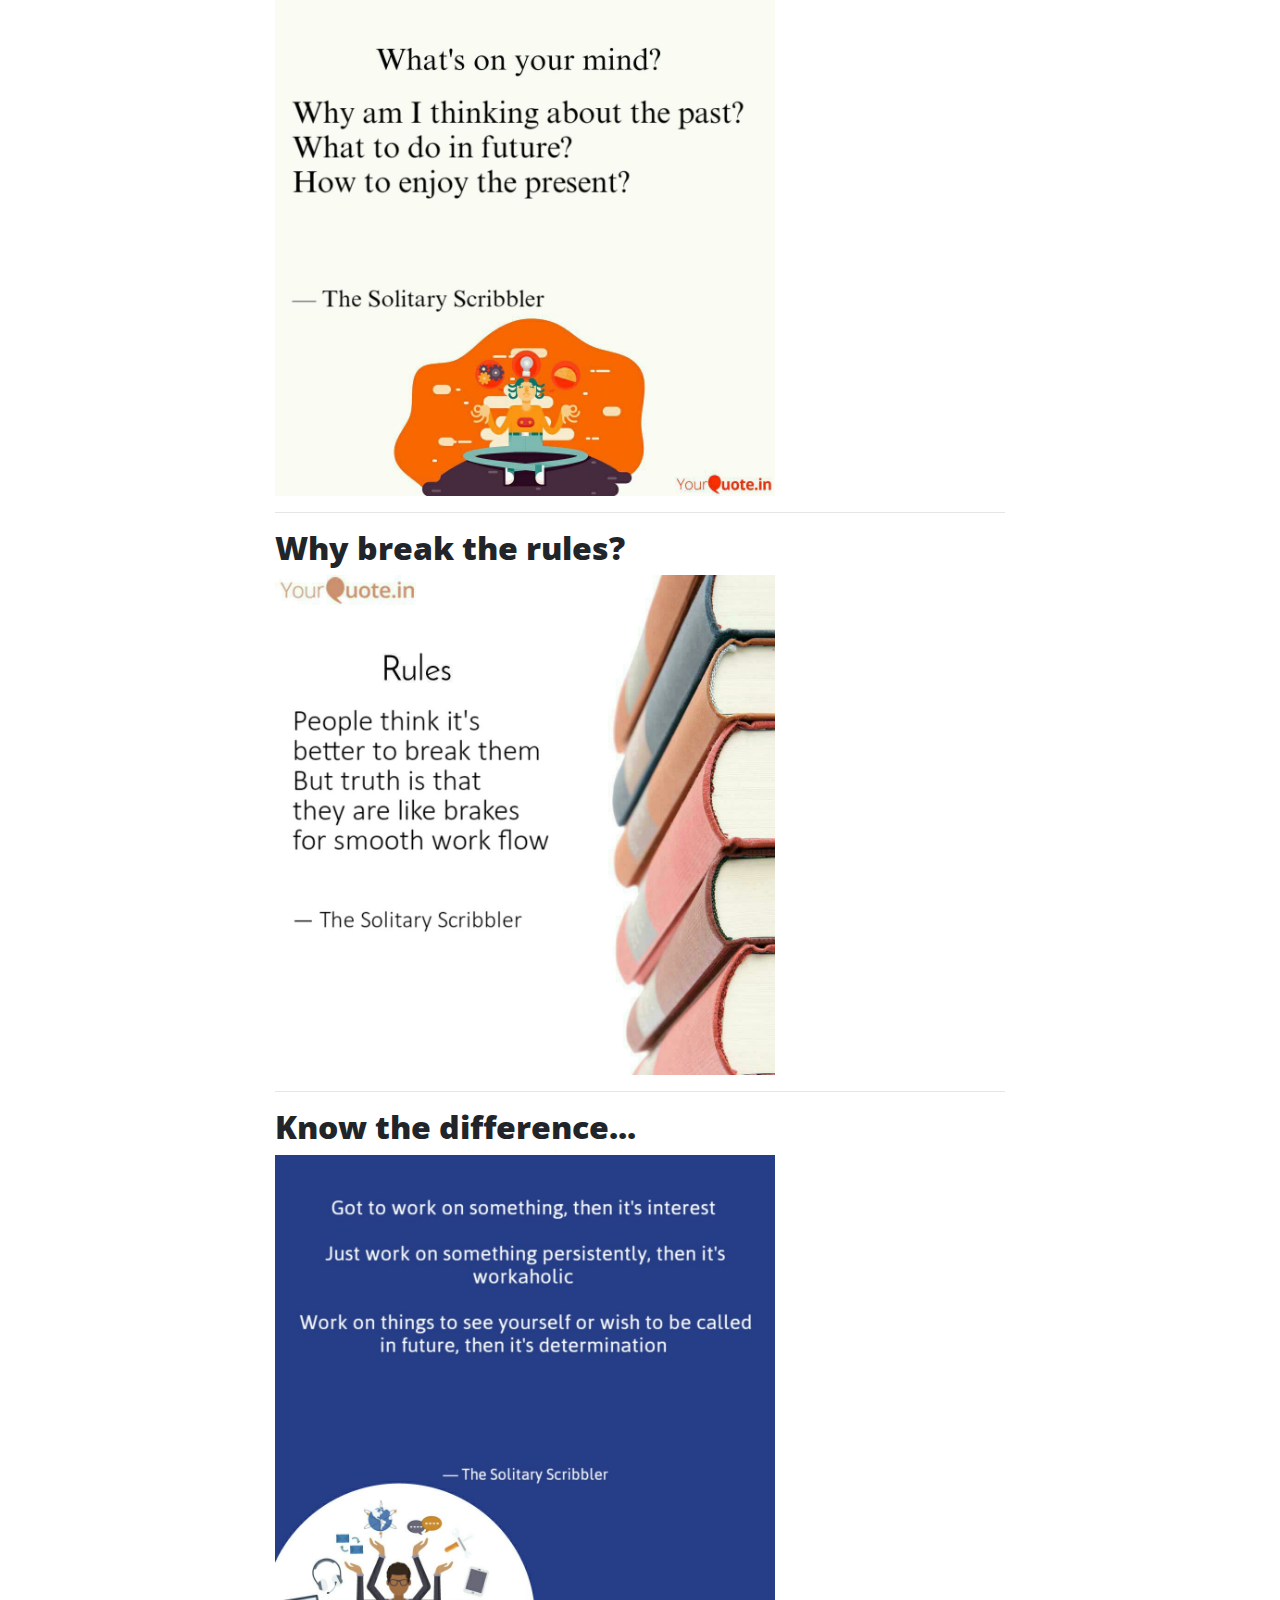
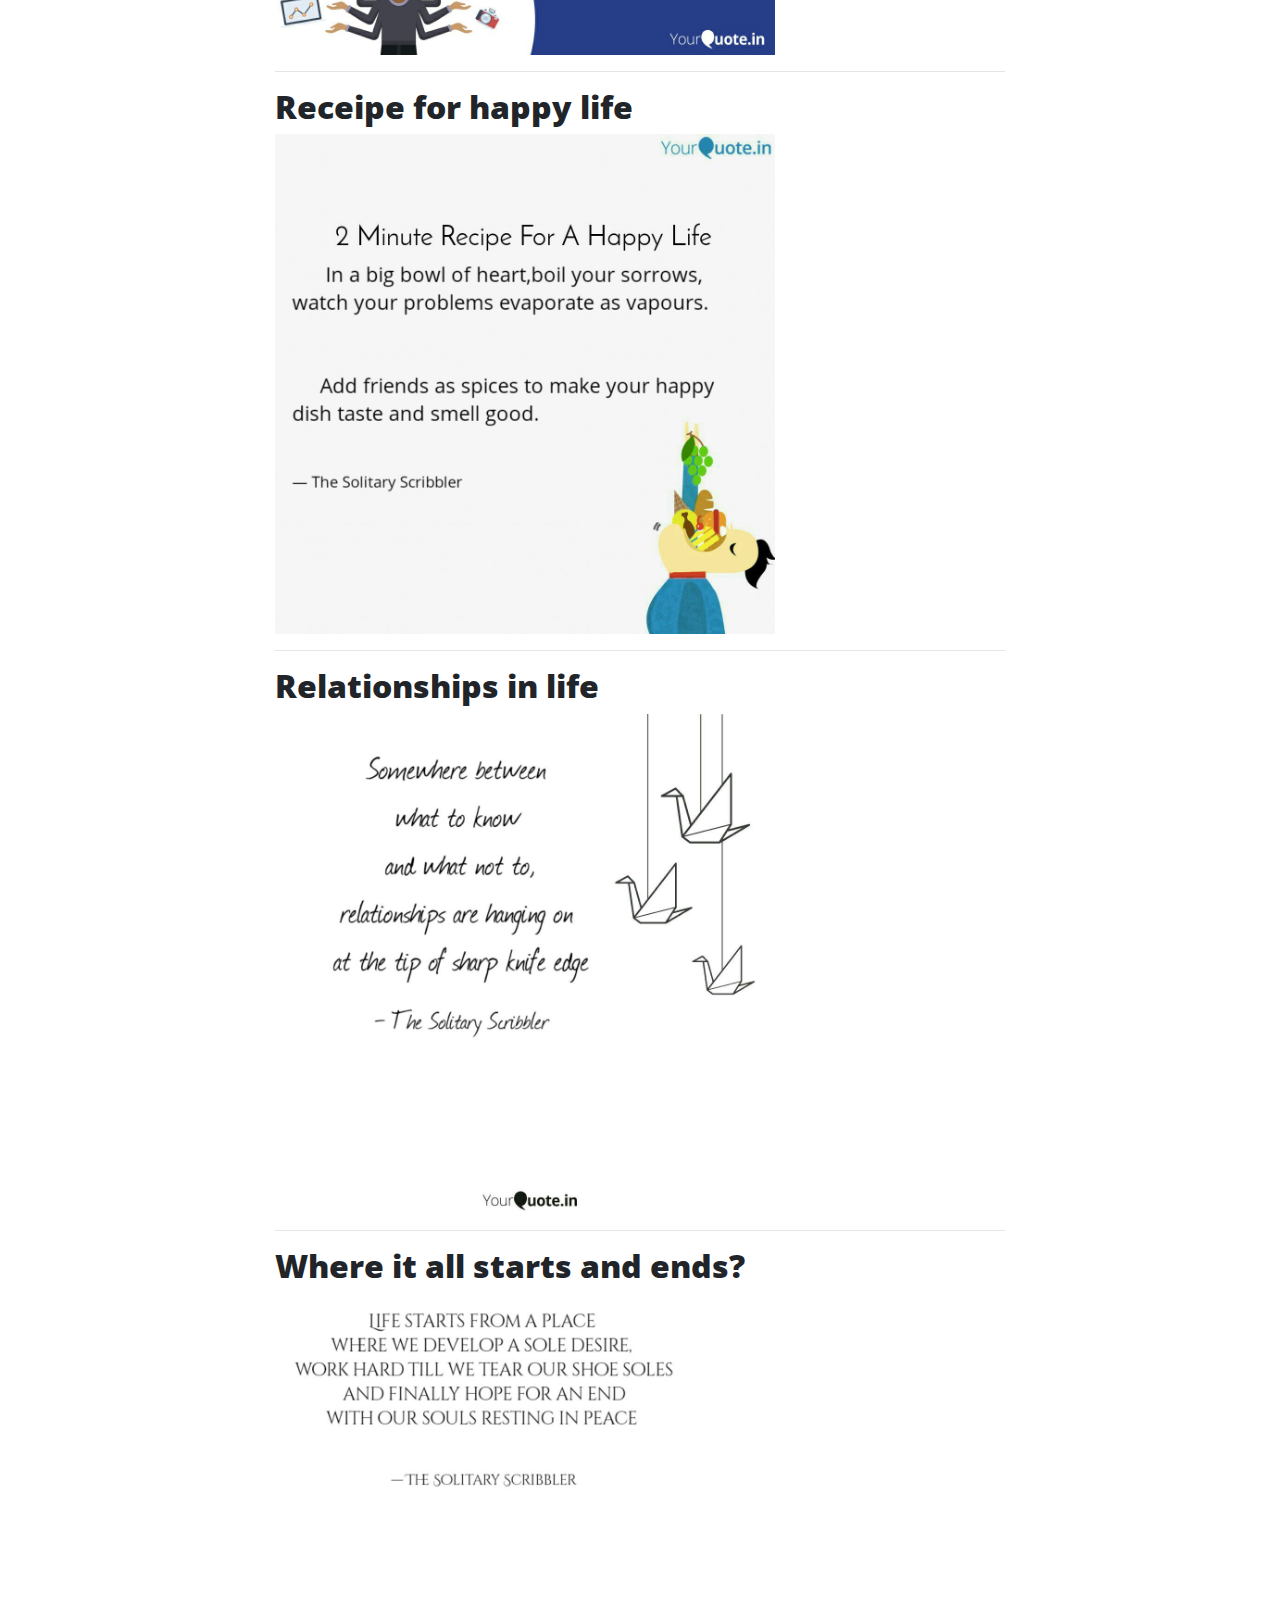
<file: life.html>
<!DOCTYPE html>
<html lang="en">

  <head>

    <meta charset="utf-8">
    <meta name="viewport" content="width=device-width, initial-scale=1, shrink-to-fit=no">
    <meta name="description" content="">
    <meta name="author" content="">

    <title>Life</title>

    <!-- Bootstrap core CSS -->
    <link href="vendor/bootstrap/css/bootstrap.min.css" rel="stylesheet">

    <!-- Custom fonts for this template -->
    <link href="vendor/fontawesome-free/css/all.min.css" rel="stylesheet" type="text/css">
    <link href='https://fonts.googleapis.com/css?family=Lora:400,700,400italic,700italic' rel='stylesheet' type='text/css'>
    <link href='https://fonts.googleapis.com/css?family=Open+Sans:300italic,400italic,600italic,700italic,800italic,400,300,600,700,800' rel='stylesheet' type='text/css'>

    <!-- Custom styles for this template -->
    <link href="css/clean-blog.min.css" rel="stylesheet">
<style>

    .res{
  max-width: 100%;
  height: auto;
}
</style>
  </head>

  <body>

    <!-- Navigation -->
    <!--<nav class="navbar navbar-expand-lg navbar-light fixed-top" id="mainNav">
      <div class="container">
        <a class="navbar-brand" href="index.html">Start Bootstrap</a>
        <button class="navbar-toggler navbar-toggler-right" type="button" data-toggle="collapse" data-target="#navbarResponsive" aria-controls="navbarResponsive" aria-expanded="false" aria-label="Toggle navigation">
          Menu
          <i class="fas fa-bars"></i>
        </button>
        <div class="collapse navbar-collapse" id="navbarResponsive">
          <ul class="navbar-nav ml-auto">
            <li class="nav-item">
              <a class="nav-link" href="index.html">Home</a>
            </li>
            <li class="nav-item">
              <a class="nav-link" href="about.html">About</a>
            </li>
            <li class="nav-item">
              <a class="nav-link" href="post.html">Sample Post</a>
            </li>
            <li class="nav-item">
              <a class="nav-link" href="contact.html">Contact</a>
            </li>
          </ul>
        </div>
      </div>
    </nav>
-->
    <!-- Page Header -->
    <header class="masthead" style="background-image: url('img/life3.jpg')">
      <div class="overlay"></div>
      <div class="container">
        <div class="row">
          <div class="col-lg-8 col-md-10 mx-auto">
            <div class="site-heading">
              <h1>Life</h1>
              <span class="subheading">Accept the way it moves on!!</span>
            </div>
          </div>
        </div>
      </div>
    </header>

    <!-- Main Content -->
    <div class="container">
      <div class="row">
        <div class="col-lg-8 col-md-10 mx-auto">
         <div class="post-preview">
           <!-- <a href="post.html">-->
              <h2 class="post-title">
                Go for your choices
              </h2>
              <!--<h3 class="post-subtitle">
                Problems look mighty small from 150 miles up
              </h3>
            </a>-->
           <!--<p class="masthead"><!--Posted by
              <a href="#">Start Bootstrap</a>
              on September 24, 2018-->
              <img src="img/Life/1.jpg" alt="one" width="500" height="500" class="res">
          </div>
          <hr>
         <div class="post-preview">
           <!-- <a href="post.html">-->
              <h2 class="post-title">
                The Lone Wolf
              </h2>
              <!--<h3 class="post-subtitle">
                Problems look mighty small from 150 miles up
              </h3>
            </a>-->
           <!-- <p class="post-meta">Posted by
              <a href="#">Start Bootstrap</a>
              on September 24, 2018</p>-->
              <img src="img/Life/2.jpg" alt="one" width="500" height="500" class="res">
          </div>
          <hr>
          <div class="post-preview">
           <!-- <a href="post.html">-->
              <h2 class="post-title">
                A Legend's Life
              </h2>
              <!--<h3 class="post-subtitle">
                Problems look mighty small from 150 miles up
              </h3>
            </a>-->
           <!-- <p class="post-meta">Posted by
              <a href="#">Start Bootstrap</a>
              on September 24, 2018</p>-->
              <img src="img/Life/3.jpg" alt="one" class="res" width="500" height="500">
          </div>
          <hr>
           <div class="post-preview">
           <!-- <a href="post.html">-->
              <h2 class="post-title">
                Alphabet fun
              </h2>
              <!--<h3 class="post-subtitle">
                Problems look mighty small from 150 miles up
              </h3>
            </a>-->
           <!-- <p class="post-meta">Posted by
              <a href="#">Start Bootstrap</a>
              on September 24, 2018</p>-->
              <img src="img/Life/4.jpg" alt="one" class="res" width="500" height="500">
          </div>
          <hr>
           <div class="post-preview">
           <!-- <a href="post.html">-->
              <h2 class="post-title">
                Done with the measurements...
              </h2>
              <!--<h3 class="post-subtitle">
                Problems look mighty small from 150 miles up
              </h3>
            </a>-->
           <!-- <p class="post-meta">Posted by
              <a href="#">Start Bootstrap</a>
              on September 24, 2018</p>-->
              <img src="img/Life/5.jpg" alt="one" class="res" width="500" height="500">
          </div>
          <hr>
           <div class="post-preview">
           <!-- <a href="post.html">-->
              <h2 class="post-title">
                Life like a boat....
              </h2>
              <!--<h3 class="post-subtitle">
                Problems look mighty small from 150 miles up
              </h3>
            </a>-->
           <!-- <p class="post-meta">Posted by
              <a href="#">Start Bootstrap</a>
              on September 24, 2018</p>-->
              <img src="img/Life/6.jpg" alt="one" width="500" height="500" class="res">
          </div>
          <hr>
           <div class="post-preview">
           <!-- <a href="post.html">-->
              <h2 class="post-title">
                Painting the walls
              </h2>
              <!--<h3 class="post-subtitle">
                Problems look mighty small from 150 miles up
              </h3>
            </a>-->
           <!-- <p class="post-meta">Posted by
              <a href="#">Start Bootstrap</a>
              on September 24, 2018</p>-->
              <img src="img/Life/7.jpg" alt="one" width="500" height="500" class="res">
          </div>
          <hr>
           <div class="post-preview">
           <!-- <a href="post.html">-->
              <h2 class="post-title">
                Struck in the middle
              </h2>
              <!--<h3 class="post-subtitle">
                Problems look mighty small from 150 miles up
              </h3>
            </a>-->
           <!-- <p class="post-meta">Posted by
              <a href="#">Start Bootstrap</a>
              on September 24, 2018</p>-->
              <img src="img/Life/8.jpg" alt="one" width="500" height="500" class="res">
          </div>
          <hr>
           <div class="post-preview">
           <!-- <a href="post.html">-->
              <h2 class="post-title">
                Survival of the fittest
              </h2>
              <!--<h3 class="post-subtitle">
                Problems look mighty small from 150 miles up
              </h3>
            </a>-->
           <!-- <p class="post-meta">Posted by
              <a href="#">Start Bootstrap</a>
              on September 24, 2018</p>-->
              <img src="img/Life/9.jpg" alt="one" width="500" height="500" class="res">
          </div>
          <hr>
           <div class="post-preview">
           <!-- <a href="post.html">-->
              <h2 class="post-title">
                In search of..
              </h2>
              <!--<h3 class="post-subtitle">
                Problems look mighty small from 150 miles up
              </h3>
            </a>-->
           <!-- <p class="post-meta">Posted by
              <a href="#">Start Bootstrap</a>
              on September 24, 2018</p>-->
              <img src="img/Life/10.jpg" alt="one" width="500" height="500" class="res">
          </div>
          <hr>
           <!--<div class="post-preview">-->
           <!-- <a href="post.html">-->
              <!--<h2 class="post-title">
                Go for your choices
              </h2>-->
              <!--<h3 class="post-subtitle">
                Problems look mighty small from 150 miles up
              </h3>
            </a>-->
           <!-- <p class="post-meta">Posted by
              <a href="#">Start Bootstrap</a>
              on September 24, 2018</p>
              <img src="img/Life/11.jpg" alt="one" width="500" height="500">
          </div>
          <hr>-->
           <div class="post-preview">
           <!-- <a href="post.html">-->
              <h2 class="post-title">
                Find it...
              </h2>
              <!--<h3 class="post-subtitle">
                Problems look mighty small from 150 miles up
              </h3>
            </a>-->
           <!-- <p class="post-meta">Posted by
              <a href="#">Start Bootstrap</a>
              on September 24, 2018</p>-->
              <img src="img/Life/12.jpg" alt="one" width="500" height="500" class="res">
          </div>
          <hr>
           <div class="post-preview">
           <!-- <a href="post.html">-->
              <h2 class="post-title">
                Pursuit of happiness
              </h2>
              <!--<h3 class="post-subtitle">
                Problems look mighty small from 150 miles up
              </h3>
            </a>-->
           <!-- <p class="post-meta">Posted by
              <a href="#">Start Bootstrap</a>
              on September 24, 2018</p>-->
              <img src="img/Life/13.jpg" alt="one" width="500" height="500" class="res">
          </div>
          <hr>
           <div class="post-preview">
           <!-- <a href="post.html">-->
              <h2 class="post-title">
                Remove your mask
              </h2>
              <!--<h3 class="post-subtitle">
                Problems look mighty small from 150 miles up
              </h3>
            </a>-->
           <!-- <p class="post-meta">Posted by
              <a href="#">Start Bootstrap</a>
              on September 24, 2018</p>-->
              <img src="img/Life/14.jpg" alt="one" width="500" height="500" class="res">
          </div>
          <hr>
           <div class="post-preview">
           <!-- <a href="post.html">-->
              <h2 class="post-title">
                Life of fools
              </h2>
              <!--<h3 class="post-subtitle">
                Problems look mighty small from 150 miles up
              </h3>
            </a>-->
           <!-- <p class="post-meta">Posted by
              <a href="#">Start Bootstrap</a>
              on September 24, 2018</p>-->
              <img src="img/Life/15.jpg" alt="one" width="500" height="500" class="res">
          </div>
          <hr>
           <div class="post-preview">
           <!-- <a href="post.html">-->
              <h2 class="post-title">
                Just describing it...
              </h2>
              <!--<h3 class="post-subtitle">
                Problems look mighty small from 150 miles up
              </h3>
            </a>-->
           <!-- <p class="post-meta">Posted by
              <a href="#">Start Bootstrap</a>
              on September 24, 2018</p>-->
              <img src="img/Life/16.jpg" alt="one" width="500" height="500" class="res">
          </div>
          <hr>
           <div class="post-preview">
           <!-- <a href="post.html">-->
              <h2 class="post-title">
                Times of failure
              </h2>
              <!--<h3 class="post-subtitle">
                Problems look mighty small from 150 miles up
              </h3>
            </a>-->
           <!-- <p class="post-meta">Posted by
              <a href="#">Start Bootstrap</a>
              on September 24, 2018</p>-->
              <img src="img/Life/17.jpg" alt="one" width="500" height="500" class="res">
          </div>
          <hr>
           <div class="post-preview">
           <!-- <a href="post.html">-->
              <h2 class="post-title">
                Reaching the destinations
              </h2>
              <!--<h3 class="post-subtitle">
                Problems look mighty small from 150 miles up
              </h3>
            </a>-->
           <!-- <p class="post-meta">Posted by
              <a href="#">Start Bootstrap</a>
              on September 24, 2018</p>-->
              <img src="img/Life/18.jpg" alt="one" width="500" height="500" class="res">
          </div>
          <hr>
           <div class="post-preview">
           <!-- <a href="post.html">-->
              <h2 class="post-title">
                Who am I?
              </h2>
              <!--<h3 class="post-subtitle">
                Problems look mighty small from 150 miles up
              </h3>
            </a>-->
           <!-- <p class="post-meta">Posted by
              <a href="#">Start Bootstrap</a>
              on September 24, 2018</p>-->
              <img src="img/Life/19.jpg" alt="one" width="500" height="500" class="res">
          </div>
          <hr>
           <div class="post-preview">
           <!-- <a href="post.html">-->
              <h2 class="post-title">
                Enjoy life
              </h2>
              <!--<h3 class="post-subtitle">
                Problems look mighty small from 150 miles up
              </h3>
            </a>-->
           <!-- <p class="post-meta">Posted by
              <a href="#">Start Bootstrap</a>
              on September 24, 2018</p>-->
              <img src="img/Life/20.jpg" alt="one" width="500" height="500" class="res">
          </div>
          <hr>
           <div class="post-preview">
           <!-- <a href="post.html">-->
              <h2 class="post-title">
                What is life all about?
              </h2>
              <!--<h3 class="post-subtitle">
                Problems look mighty small from 150 miles up
              </h3>
            </a>-->
           <!-- <p class="post-meta">Posted by
              <a href="#">Start Bootstrap</a>
              on September 24, 2018</p>-->
              <img src="img/Life/21.jpg" alt="one" width="500" height="500" class="res">
          </div>
          <hr>
           <div class="post-preview">
           <!-- <a href="post.html">-->
              <h2 class="post-title">
                Life,an audition
              </h2>
              <!--<h3 class="post-subtitle">
                Problems look mighty small from 150 miles up
              </h3>
            </a>-->
           <!-- <p class="post-meta">Posted by
              <a href="#">Start Bootstrap</a>
              on September 24, 2018</p>-->
              <img src="img/Life/22.jpg" alt="one" width="500" height="500" class="res">
          </div>
          <hr>
           <div class="post-preview">
           <!-- <a href="post.html">-->
              <h2 class="post-title">
                What's on your mind?
              </h2>
              <!--<h3 class="post-subtitle">
                Problems look mighty small from 150 miles up
              </h3>
            </a>-->
           <!-- <p class="post-meta">Posted by
              <a href="#">Start Bootstrap</a>
              on September 24, 2018</p>-->
              <img src="img/Life/23.jpg" alt="one" width="500" height="500" class="res">
          </div>
          <hr>
           <div class="post-preview">
           <!-- <a href="post.html">-->
              <h2 class="post-title">
                Why break the rules?
              </h2>
              <!--<h3 class="post-subtitle">
                Problems look mighty small from 150 miles up
              </h3>
            </a>-->
           <!-- <p class="post-meta">Posted by
              <a href="#">Start Bootstrap</a>
              on September 24, 2018</p>-->
              <img src="img/Life/24.jpg" alt="one" width="500" height="500" class="res">
          </div>
          <hr>
           <div class="post-preview">
           <!-- <a href="post.html">-->
              <h2 class="post-title">
                Know the difference...
              </h2>
              <!--<h3 class="post-subtitle">
                Problems look mighty small from 150 miles up
              </h3>
            </a>-->
           <!-- <p class="post-meta">Posted by
              <a href="#">Start Bootstrap</a>
              on September 24, 2018</p>-->
              <img src="img/Life/25.jpg" alt="one" width="500" height="500" class="res">
          </div>
          <hr>
           <div class="post-preview">
           <!-- <a href="post.html">-->
              <h2 class="post-title">
                Receipe for happy life
              </h2>
              <!--<h3 class="post-subtitle">
                Problems look mighty small from 150 miles up
              </h3>
            </a>-->
           <!-- <p class="post-meta">Posted by
              <a href="#">Start Bootstrap</a>
              on September 24, 2018</p>-->
              <img src="img/Life/26.jpg" alt="one" width="500" height="500" class="res">
          </div>
          <hr>
           <div class="post-preview">
           <!-- <a href="post.html">-->
              <h2 class="post-title">
                Relationships in life
              </h2>
              <!--<h3 class="post-subtitle">
                Problems look mighty small from 150 miles up
              </h3>
            </a>-->
           <!-- <p class="post-meta">Posted by
              <a href="#">Start Bootstrap</a>
              on September 24, 2018</p>-->
              <img src="img/Life/27.jpg" alt="one" width="500" height="500" class="res">
          </div>
          <hr>
           <div class="post-preview">
           <!-- <a href="post.html">-->
              <h2 class="post-title">
                Where it all starts and ends?
              </h2>
              <!--<h3 class="post-subtitle">
                Problems look mighty small from 150 miles up
              </h3>
            </a>-->
           <!-- <p class="post-meta">Posted by
              <a href="#">Start Bootstrap</a>
              on September 24, 2018</p>-->
              <img src="img/Life/28.jpg" alt="one" width="500" height="500" class="res">
          </div>
          <hr>
           <div class="post-preview">
           <!-- <a href="post.html">-->
              <h2 class="post-title">
                Life and rainbow
              </h2>
              <!--<h3 class="post-subtitle">
                Problems look mighty small from 150 miles up
              </h3>
            </a>-->
           <!-- <p class="post-meta">Posted by
              <a href="#">Start Bootstrap</a>
              on September 24, 2018</p>-->
              <img src="img/Life/29.jpg" alt="one" width="500" height="500" class="res">
          </div>
          <hr>
           <div class="post-preview">
           <!-- <a href="post.html">-->
              <h2 class="post-title">
                Adjust your focus
              </h2>
              <!--<h3 class="post-subtitle">
                Problems look mighty small from 150 miles up
              </h3>
            </a>-->
           <!-- <p class="post-meta">Posted by
              <a href="#">Start Bootstrap</a>
              on September 24, 2018</p>-->
              <img src="img/Life/30.jpg" alt="one" width="500" height="500" class="res">
          </div>
          <hr>
          <!--<div class="post-preview">
            <a href="post.html">
              <h2 class="post-title">
                I believe every human has a finite number of heartbeats. I don't intend to waste any of mine.
              </h2>
            </a>
            <p class="post-meta">Posted by
              <a href="#">Start Bootstrap</a>
              on September 18, 2018</p>
          </div>
          <hr>
          <div class="post-preview">
            <a href="post.html">
              <h2 class="post-title">
                Science has not yet mastered prophecy
              </h2>
              <h3 class="post-subtitle">
                We predict too much for the next year and yet far too little for the next ten.
              </h3>
            </a>
            <p class="post-meta">Posted by
              <a href="#">Start Bootstrap</a>
              on August 24, 2018</p>
          </div>
          <hr>
          <div class="post-preview">
            <a href="post.html">
              <h2 class="post-title">
                Failure is not an option
              </h2>
              <h3 class="post-subtitle">
                Many say exploration is part of our destiny, but it’s actually our duty to future generations.
              </h3>
            </a>
            <p class="post-meta">Posted by
              <a href="#">Start Bootstrap</a>
              on July 8, 2018</p>
          </div>
          <hr>-->
          <!-- Pager -->
         <!-- <div class="clearfix">
           <a class="btn btn-primary float-right" href="#">Older Posts &rarr;</a>
          </div>-->
        </div>
      </div>
    </div>

    <hr>

    <!-- Footer -->
    <footer>
      <div class="container">
        <div class="row">
          <div class="col-lg-8 col-md-10 mx-auto">
            <ul class="list-inline text-center">
              <li class="list-inline-item">
                <a href="https://www.instagram.com/the_solitary_scribbler__/" target="_blank">
                  <span class="fa-stack fa-lg">
                    <i class="fas fa-circle fa-stack-2x"></i>
                    <i class="fab fa-instagram fa-stack-1x fa-inverse"></i>
                  </span>
                </a>
              </li>
              <!--<li class="list-inline-item">
                <a href="#">
                  <span class="fa-stack fa-lg">
                    <i class="fas fa-circle fa-stack-2x"></i>
                    <i class="fab fa-google-f fa-stack-1x fa-inverse"></i>
                  </span>
                </a>
              </li>-->
              <li class="list-inline-item">
                <a href="https://www.yourquote.in/nachoz" target="_blank">
                  <span class="fa-stack fa-lg">
                    <i class="fas fa-circle fa-stack-2x"></i>
                    <i class="fab fa-google fa-stack-1x fa-inverse"></i>
                  </span>
                </a>
              </li>
            </ul>
            <p class="copyright text-muted">Copyright &copy; The Solitary Scribbler 2019</p>
          </div>
        </div>
      </div>
    </footer>

    <!-- Bootstrap core JavaScript -->
    <script src="vendor/jquery/jquery.min.js"></script>
    <script src="vendor/bootstrap/js/bootstrap.bundle.min.js"></script>

    <!-- Custom scripts for this template -->
    <script src="js/clean-blog.min.js"></script>

  </body>

</html>
</file>
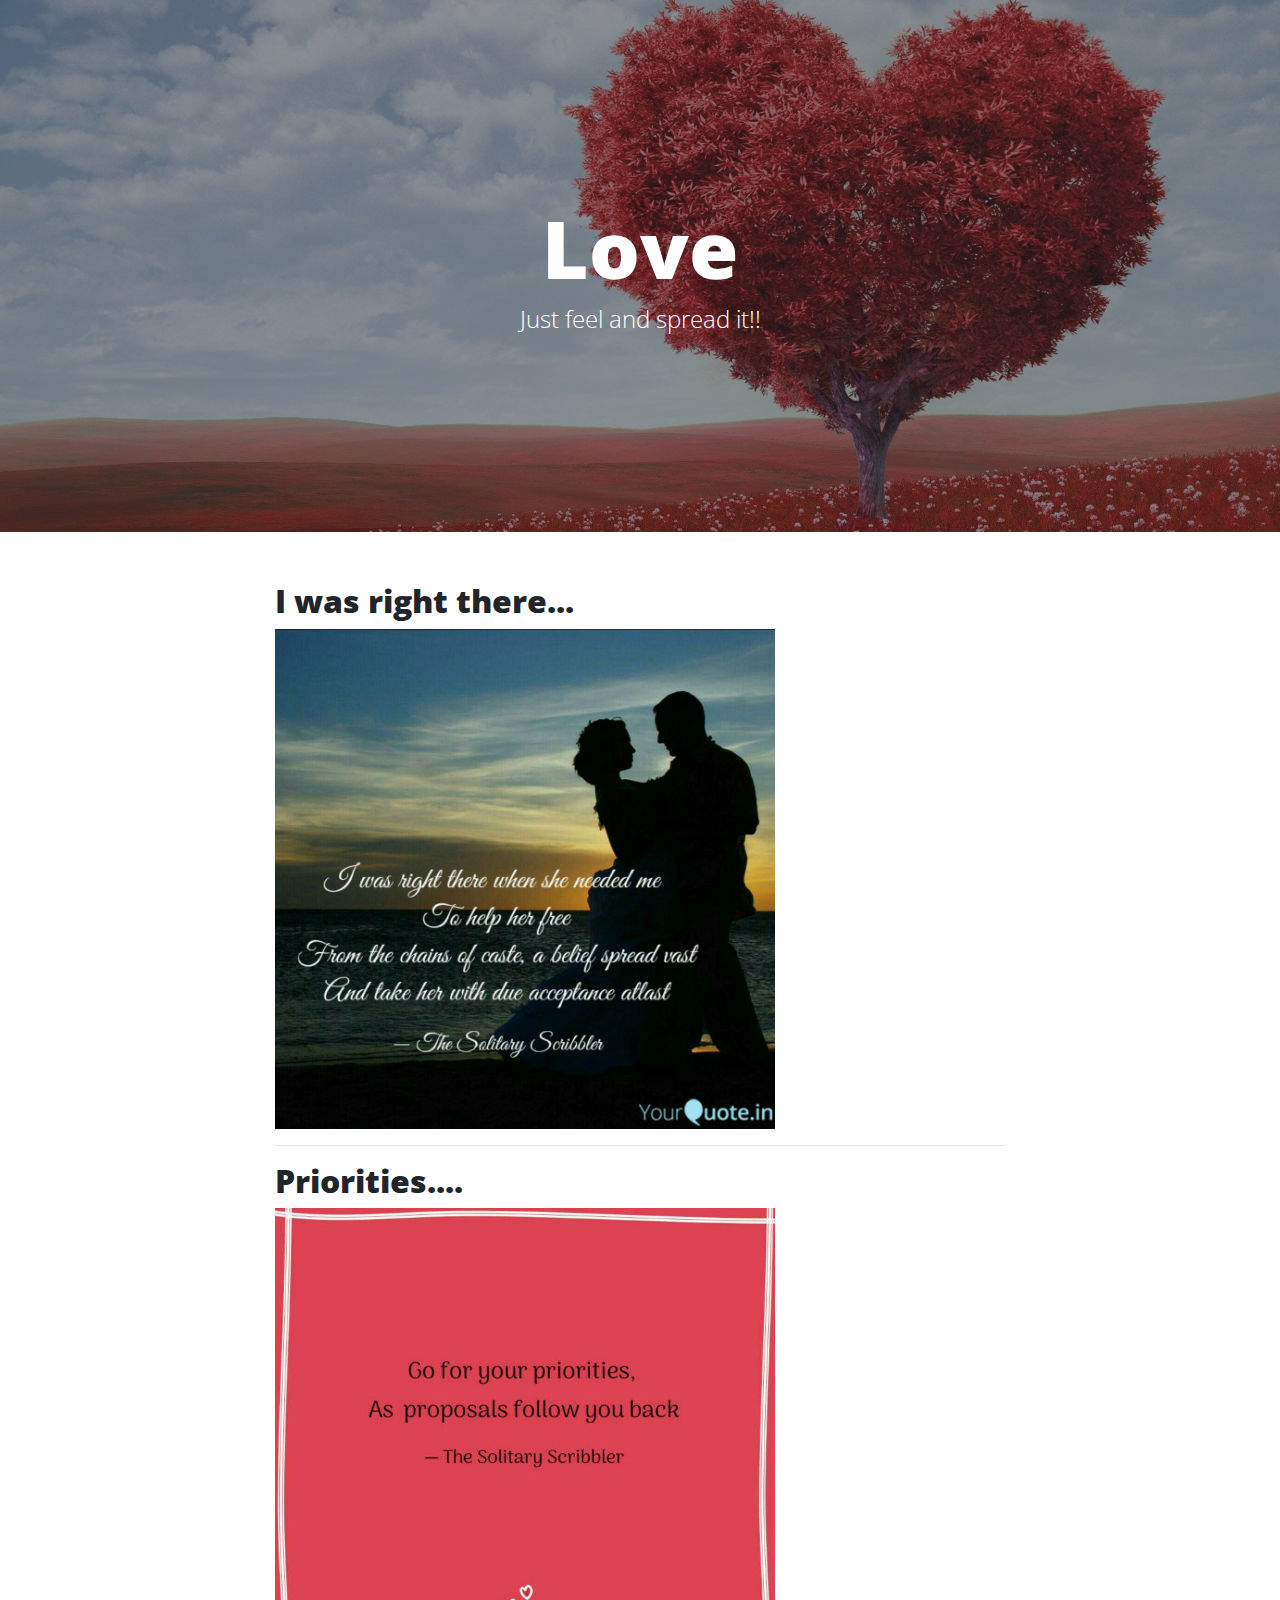
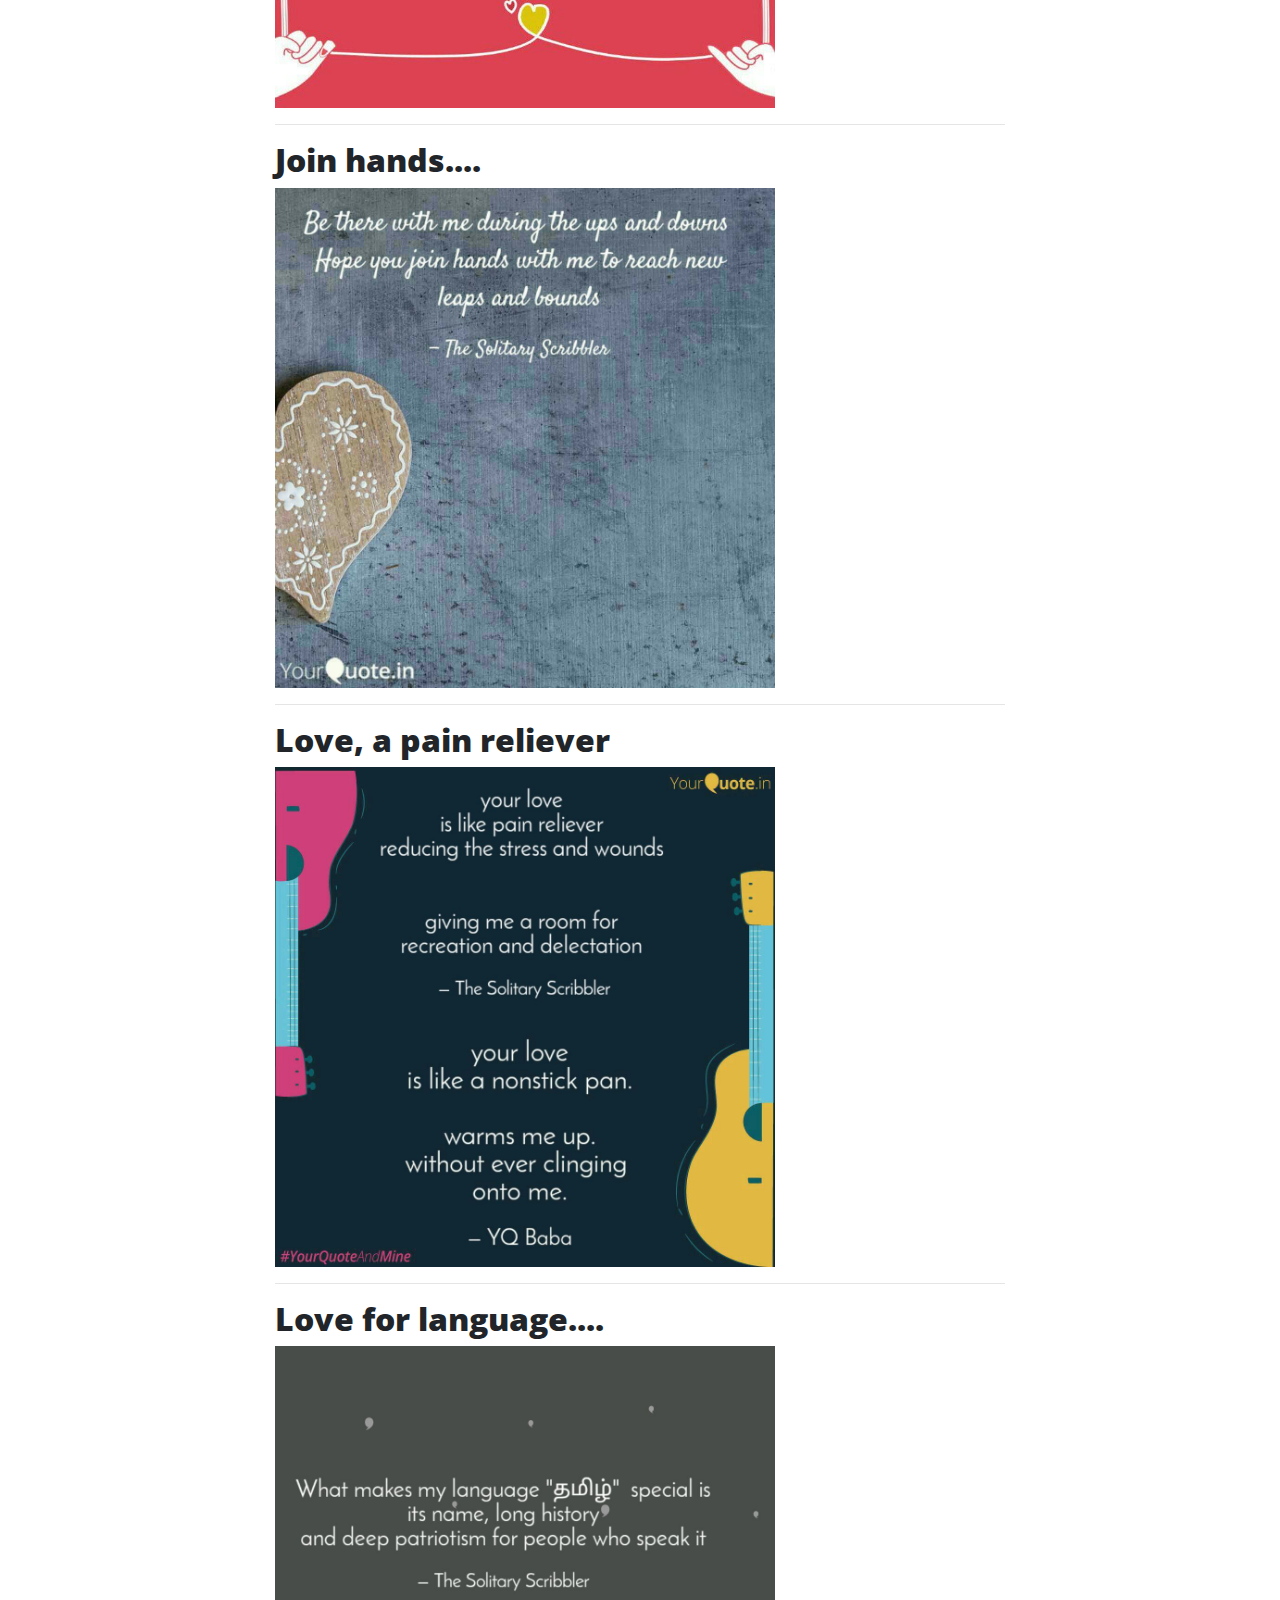
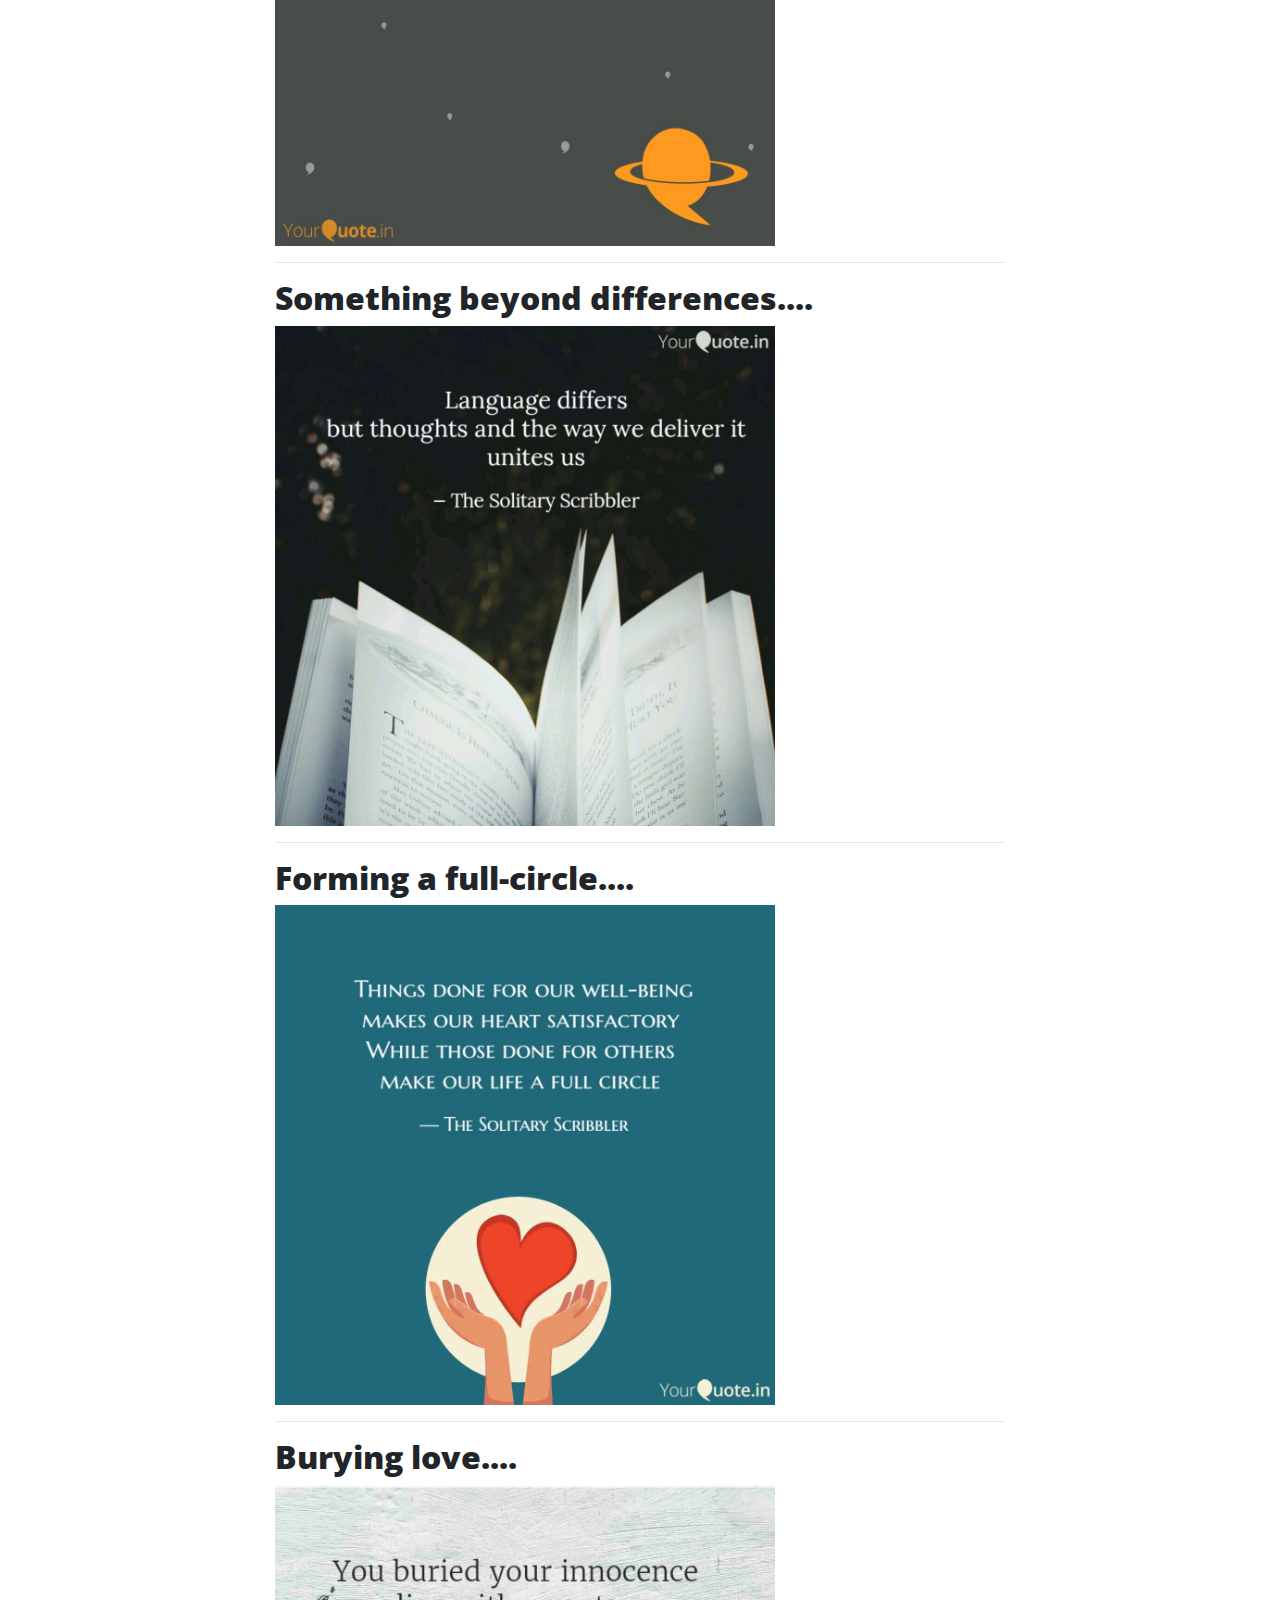
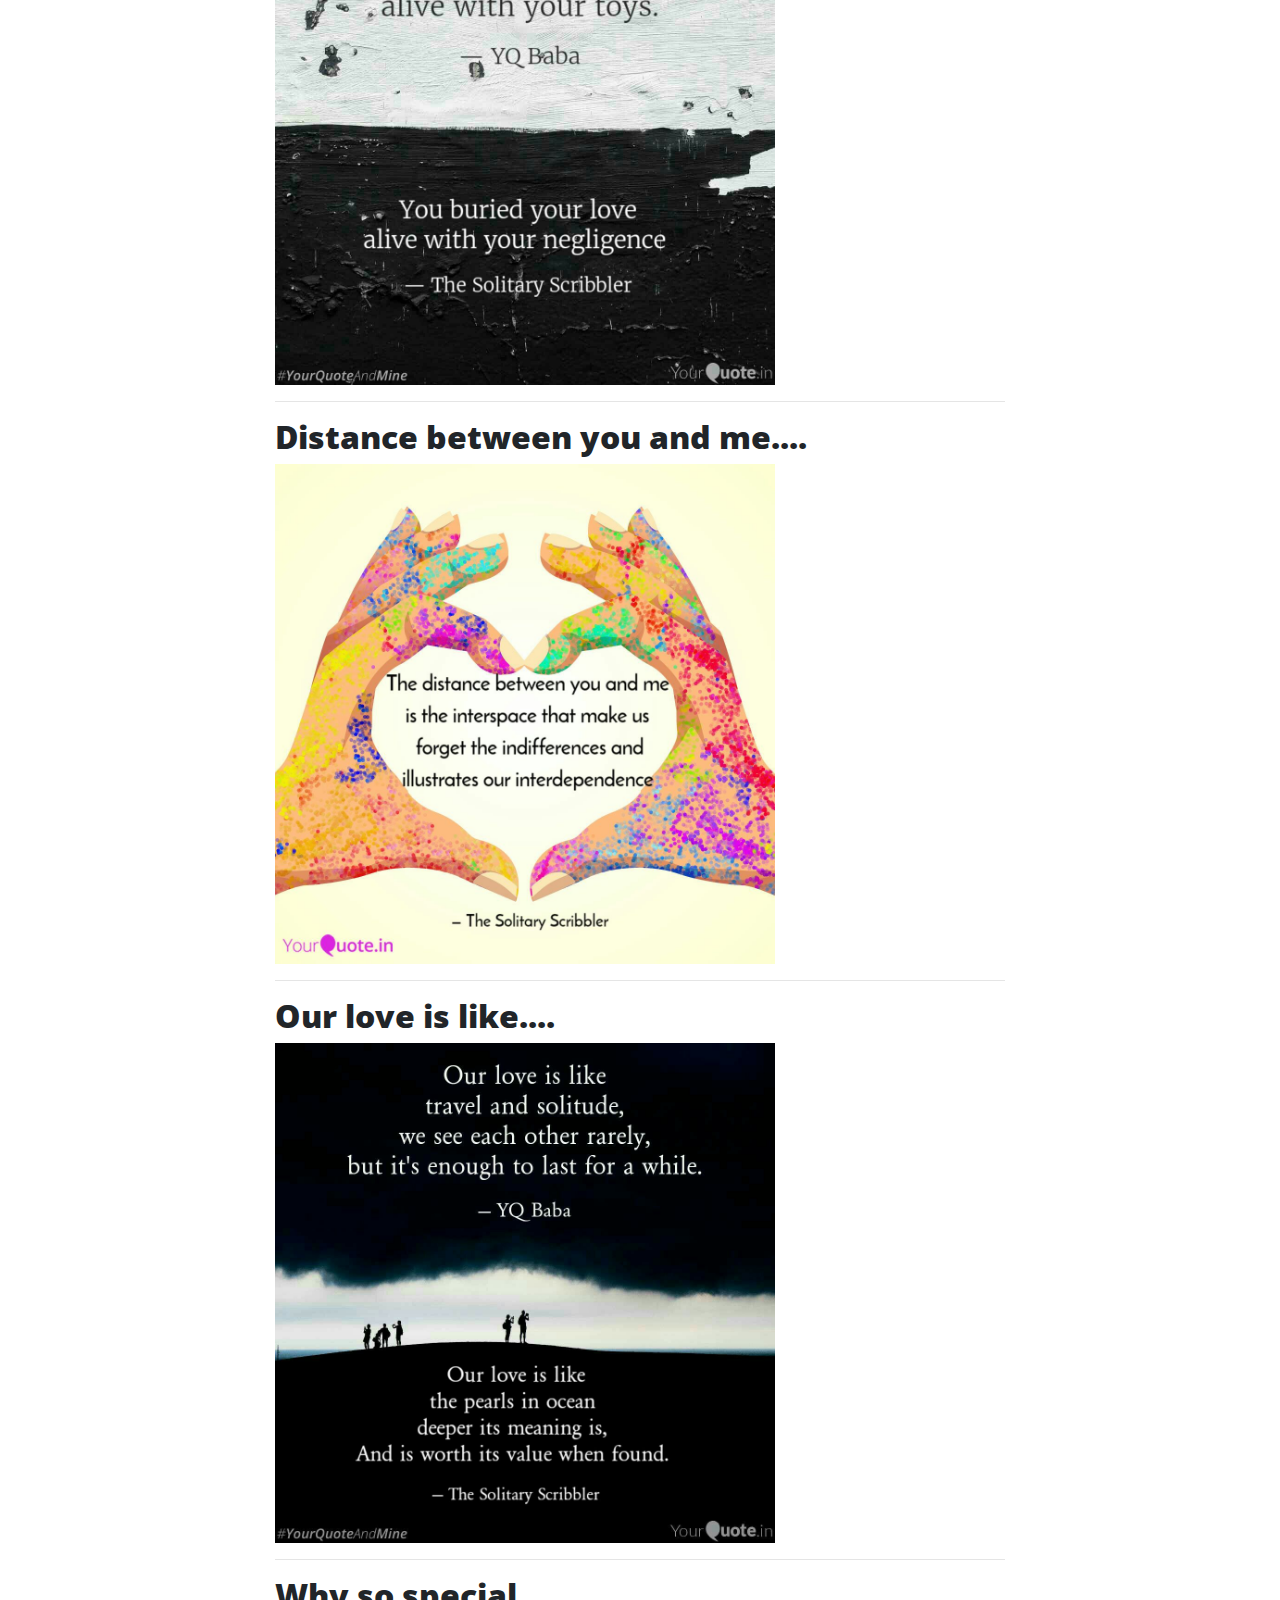
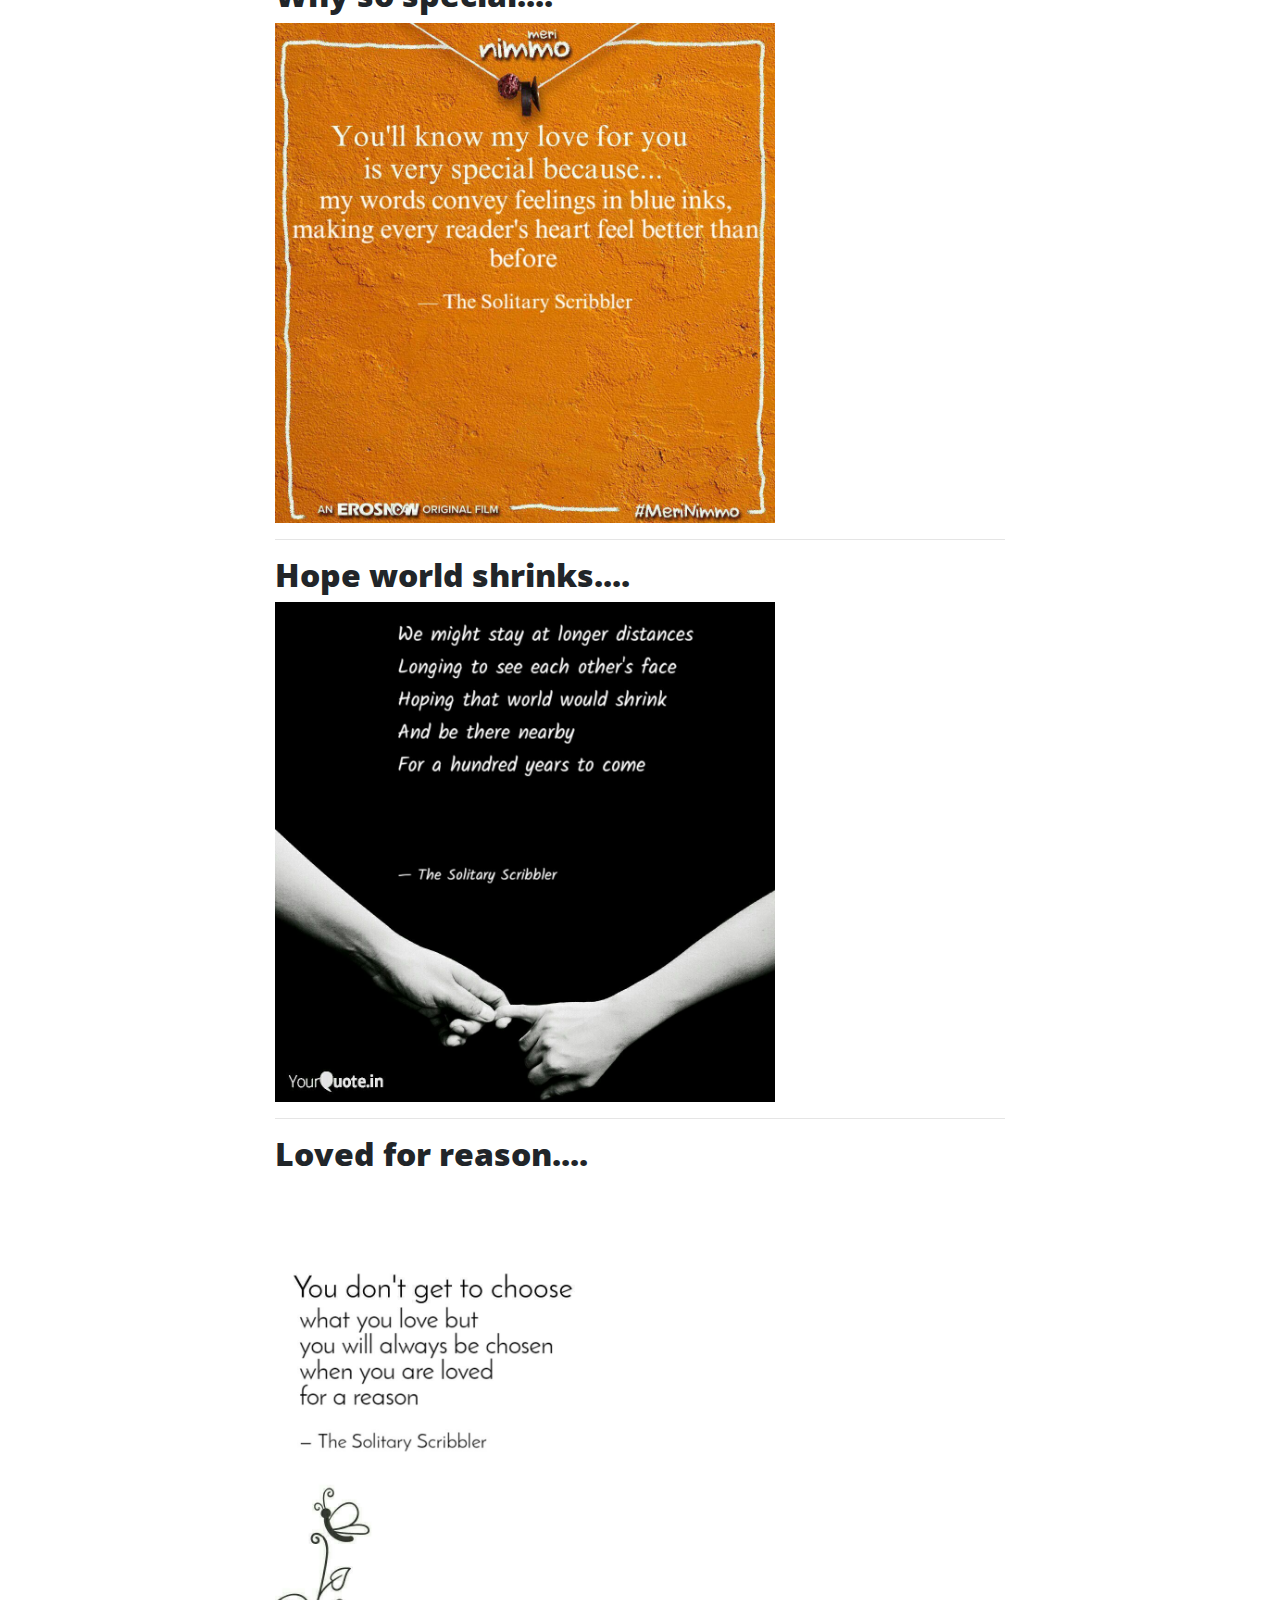
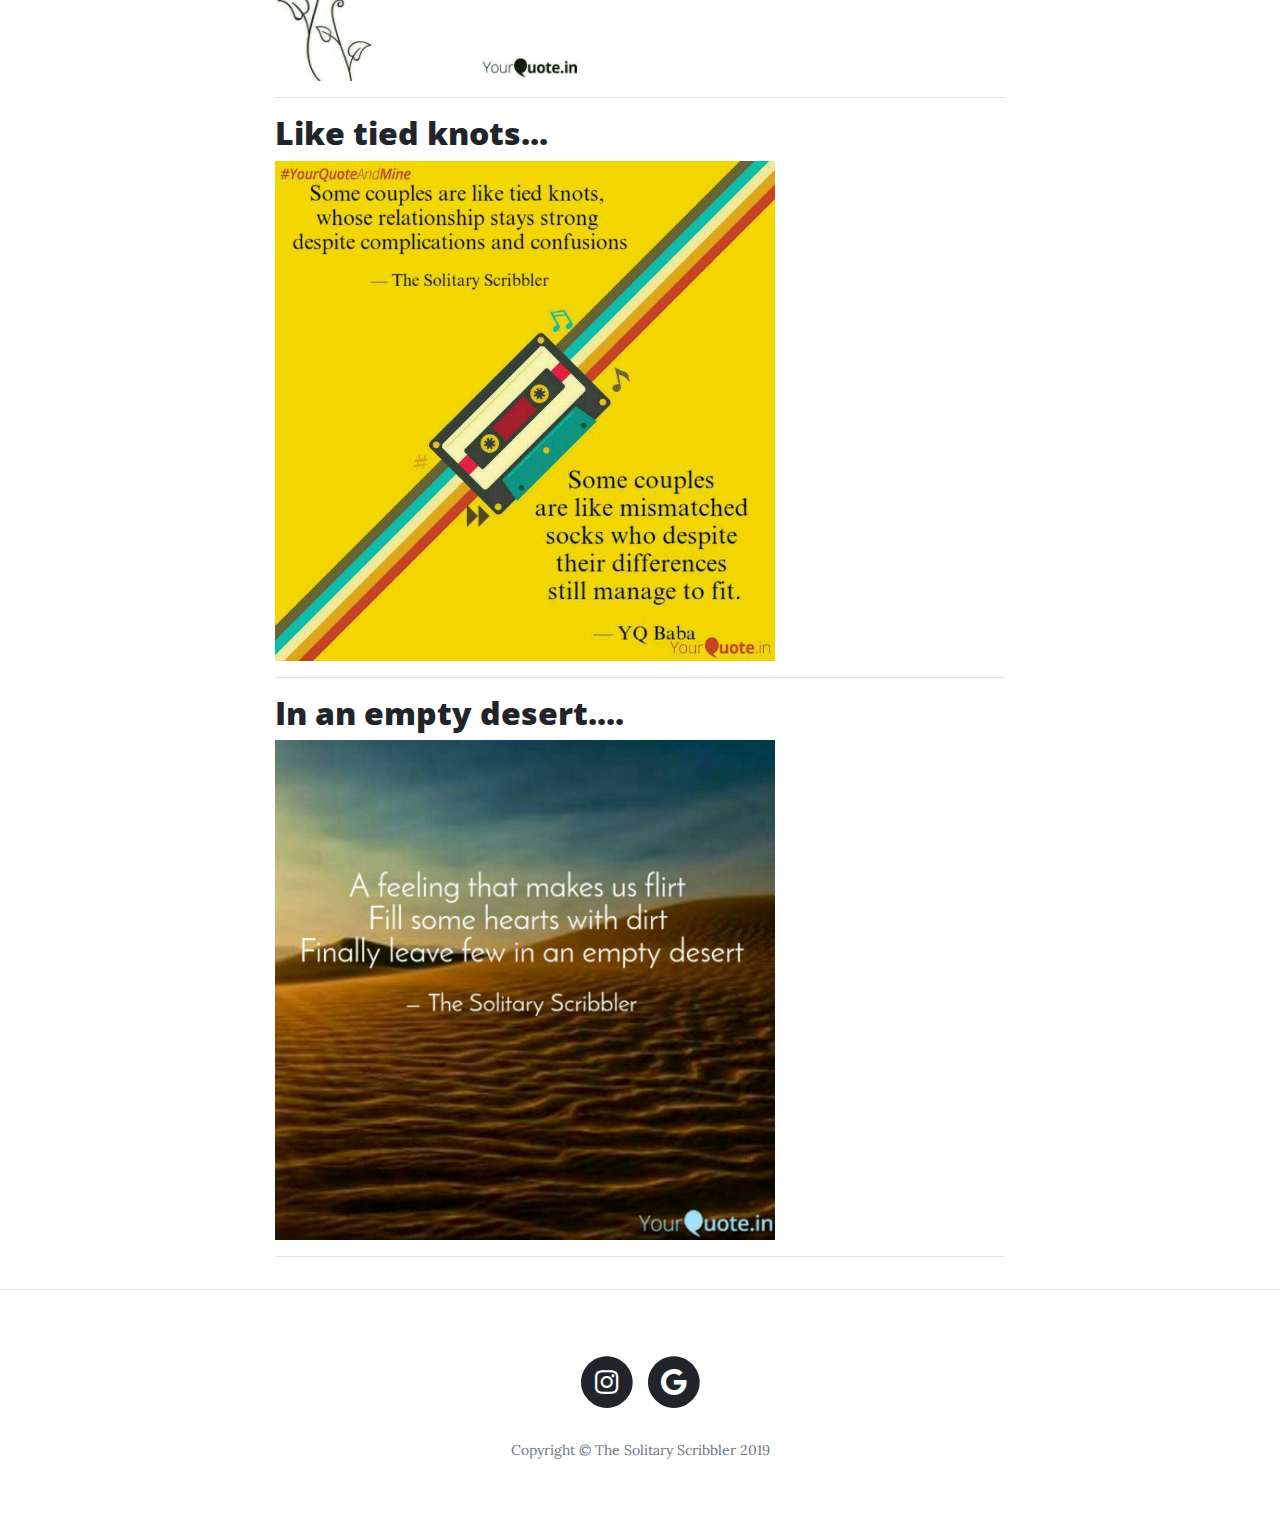
<file: love.html>
<!DOCTYPE html>
<html lang="en">

  <head>

    <meta charset="utf-8">
    <meta name="viewport" content="width=device-width, initial-scale=1, shrink-to-fit=no">
    <meta name="description" content="">
    <meta name="author" content="">

    <title>Love</title>

    <!-- Bootstrap core CSS -->
    <link href="vendor/bootstrap/css/bootstrap.min.css" rel="stylesheet">

    <!-- Custom fonts for this template -->
    <link href="vendor/fontawesome-free/css/all.min.css" rel="stylesheet" type="text/css">
    <link href='https://fonts.googleapis.com/css?family=Lora:400,700,400italic,700italic' rel='stylesheet' type='text/css'>
    <link href='https://fonts.googleapis.com/css?family=Open+Sans:300italic,400italic,600italic,700italic,800italic,400,300,600,700,800' rel='stylesheet' type='text/css'>

    <!-- Custom styles for this template -->
    <link href="css/clean-blog.min.css" rel="stylesheet">
<style>

    .res{
  max-width: 100%;
  height: auto;
}
</style>
  </head>

  <body>

    <!-- Navigation -->
    <!--<nav class="navbar navbar-expand-lg navbar-light fixed-top" id="mainNav">
      <div class="container">
        <a class="navbar-brand" href="index.html">Start Bootstrap</a>
        <button class="navbar-toggler navbar-toggler-right" type="button" data-toggle="collapse" data-target="#navbarResponsive" aria-controls="navbarResponsive" aria-expanded="false" aria-label="Toggle navigation">
          Menu
          <i class="fas fa-bars"></i>
        </button>
        <div class="collapse navbar-collapse" id="navbarResponsive">
          <ul class="navbar-nav ml-auto">
            <li class="nav-item">
              <a class="nav-link" href="index.html">Home</a>
            </li>
            <li class="nav-item">
              <a class="nav-link" href="about.html">About</a>
            </li>
            <li class="nav-item">
              <a class="nav-link" href="post.html">Sample Post</a>
            </li>
            <li class="nav-item">
              <a class="nav-link" href="contact.html">Contact</a>
            </li>
          </ul>
        </div>
      </div>
    </nav>
-->
    <!-- Page Header -->
    <header class="masthead" style="background-image: url('img/love.jpg')">
      <div class="overlay"></div>
      <div class="container">
        <div class="row">
          <div class="col-lg-8 col-md-10 mx-auto">
            <div class="site-heading">
              <h1>Love</h1>
              <span class="subheading">Just feel and spread it!!</span>
            </div>
          </div>
        </div>
      </div>
    </header>

    <!-- Main Content -->
    <div class="container">
      <div class="row">
        <div class="col-lg-8 col-md-10 mx-auto">
         <div class="post-preview">
           <!-- <a href="post.html">-->
              <h2 class="post-title">
                I was right there...
              </h2>
              <!--<h3 class="post-subtitle">
                Problems look mighty small from 150 miles up
              </h3>
            </a>-->
           <!--<p class="masthead"><!--Posted by
              <a href="#">Start Bootstrap</a>
              on September 24, 2018-->
              <img src="img/Love/1.jpg" alt="one" width="500" height="500" class="res">
          </div>
          <hr>
         <div class="post-preview">
           <!-- <a href="post.html">-->
              <h2 class="post-title">
                Priorities....
              </h2>
              <!--<h3 class="post-subtitle">
                Problems look mighty small from 150 miles up
              </h3>
            </a>-->
           <!-- <p class="post-meta">Posted by
              <a href="#">Start Bootstrap</a>
              on September 24, 2018</p>-->
              <img src="img/Love/2.jpg" alt="one" width="500" height="500" class="res">
          </div>
          <hr>
          <div class="post-preview">
           <!-- <a href="post.html">-->
              <h2 class="post-title">
                Join hands....
              </h2>
              <!--<h3 class="post-subtitle">
                Problems look mighty small from 150 miles up
              </h3>
            </a>-->
           <!-- <p class="post-meta">Posted by
              <a href="#">Start Bootstrap</a>
              on September 24, 2018</p>-->
              <img src="img/Love/3.jpg" alt="one" class="res" width="500" height="500">
          </div>
          <hr>
           <div class="post-preview">
           <!-- <a href="post.html">-->
              <h2 class="post-title">
                Love, a pain reliever
              </h2>
              <!--<h3 class="post-subtitle">
                Problems look mighty small from 150 miles up
              </h3>
            </a>-->
           <!-- <p class="post-meta">Posted by
              <a href="#">Start Bootstrap</a>
              on September 24, 2018</p>-->
              <img src="img/Love/4.jpg" alt="one" class="res" width="500" height="500">
          </div>
          <hr>
           <div class="post-preview">
           <!-- <a href="post.html">-->
              <h2 class="post-title">
                Love for language....
              </h2>
              <!--<h3 class="post-subtitle">
                Problems look mighty small from 150 miles up
              </h3>
            </a>-->
           <!-- <p class="post-meta">Posted by
              <a href="#">Start Bootstrap</a>
              on September 24, 2018</p>-->
              <img src="img/Love/5.jpg" alt="one" class="res" width="500" height="500">
          </div>
          <hr>
           <div class="post-preview">
           <!-- <a href="post.html">-->
              <h2 class="post-title">
              Something beyond differences....
              </h2>
              <!--<h3 class="post-subtitle">
                Problems look mighty small from 150 miles up
              </h3>
            </a>-->
           <!-- <p class="post-meta">Posted by
              <a href="#">Start Bootstrap</a>
              on September 24, 2018</p>-->
              <img src="img/Love/6.jpg" alt="one" width="500" height="500" class="res">
          </div>
          <hr>
           <div class="post-preview">
           <!-- <a href="post.html">-->
              <h2 class="post-title">
                Forming a full-circle....
              </h2>
              <!--<h3 class="post-subtitle">
                Problems look mighty small from 150 miles up
              </h3>
            </a>-->
           <!-- <p class="post-meta">Posted by
              <a href="#">Start Bootstrap</a>
              on September 24, 2018</p>-->
              <img src="img/Love/7.jpg" alt="one" width="500" height="500" class="res">
          </div>
          <hr>
           <div class="post-preview">
           <!-- <a href="post.html">-->
              <h2 class="post-title">
                Burying love....
              </h2>
              <!--<h3 class="post-subtitle">
                Problems look mighty small from 150 miles up
              </h3>
            </a>-->
           <!-- <p class="post-meta">Posted by
              <a href="#">Start Bootstrap</a>
              on September 24, 2018</p>-->
              <img src="img/Love/8.jpg" alt="one" width="500" height="500" class="res">
          </div>
          <hr>
           <div class="post-preview">
           <!-- <a href="post.html">-->
              <h2 class="post-title">
                Distance between you and me....
              </h2>
              <!--<h3 class="post-subtitle">
                Problems look mighty small from 150 miles up
              </h3>
            </a>-->
           <!-- <p class="post-meta">Posted by
              <a href="#">Start Bootstrap</a>
              on September 24, 2018</p>-->
              <img src="img/Love/9.jpg" alt="one" width="500" height="500" class="res">
          </div>
          <hr>
           <div class="post-preview">
           <!-- <a href="post.html">-->
              <h2 class="post-title">
                Our love is like....
              </h2>
              <!--<h3 class="post-subtitle">
                Problems look mighty small from 150 miles up
              </h3>
            </a>-->
           <!-- <p class="post-meta">Posted by
              <a href="#">Start Bootstrap</a>
              on September 24, 2018</p>-->
              <img src="img/Love/10.jpg" alt="one" width="500" height="500" class="res">
          </div>
          <hr>
          <div class="post-preview">
           <!-- <a href="post.html">-->
              <h2 class="post-title">
                Why so special....
              </h2>
              <!--<h3 class="post-subtitle">
                Problems look mighty small from 150 miles up
              </h3>
            </a>-->
           <!-- <p class="post-meta">Posted by
              <a href="#">Start Bootstrap</a>
              on September 24, 2018</p>-->
              <img src="img/Love/11.jpg" alt="one" width="500" height="500" class="res">
          </div>
          <hr>
          <div class="post-preview">
           <!-- <a href="post.html">-->
              <h2 class="post-title">
                Hope world shrinks....
              </h2>
              <!--<h3 class="post-subtitle">
                Problems look mighty small from 150 miles up
              </h3>
            </a>-->
           <!-- <p class="post-meta">Posted by
              <a href="#">Start Bootstrap</a>
              on September 24, 2018</p>-->
              <img src="img/Love/12.jpg" alt="one" width="500" height="500" class="res">
          </div>
          <hr>
          <div class="post-preview">
           <!-- <a href="post.html">-->
              <h2 class="post-title">
                Loved for reason....
              </h2>
              <!--<h3 class="post-subtitle">
                Problems look mighty small from 150 miles up
              </h3>
            </a>-->
           <!-- <p class="post-meta">Posted by
              <a href="#">Start Bootstrap</a>
              on September 24, 2018</p>-->
              <img src="img/Love/13.jpg" alt="one" width="500" height="500" class="res">
          </div>
          <hr>
          <div class="post-preview">
           <!-- <a href="post.html">-->
              <h2 class="post-title">
                Like tied knots...
              </h2>
              <!--<h3 class="post-subtitle">
                Problems look mighty small from 150 miles up
              </h3>
            </a>-->
           <!-- <p class="post-meta">Posted by
              <a href="#">Start Bootstrap</a>
              on September 24, 2018</p>-->
              <img src="img/Love/14.jpg" alt="one" width="500" height="500" class="res">
          </div>
          <hr>
          <div class="post-preview">
           <!-- <a href="post.html">-->
              <h2 class="post-title">
                In an empty desert....
              </h2>
              <!--<h3 class="post-subtitle">
                Problems look mighty small from 150 miles up
              </h3>
            </a>-->
           <!-- <p class="post-meta">Posted by
              <a href="#">Start Bootstrap</a>
              on September 24, 2018</p>-->
              <img src="img/Love/15.jpg" alt="one" width="500" height="500" class="res">
          </div>
          <hr>
          <!--<div class="post-preview">
            <a href="post.html">
              <h2 class="post-title">
                I believe every human has a finite number of heartbeats. I don't intend to waste any of mine.
              </h2>
            </a>
            <p class="post-meta">Posted by
              <a href="#">Start Bootstrap</a>
              on September 18, 2018</p>
          </div>
          <hr>
          <div class="post-preview">
            <a href="post.html">
              <h2 class="post-title">
                Science has not yet mastered prophecy
              </h2>
              <h3 class="post-subtitle">
                We predict too much for the next year and yet far too little for the next ten.
              </h3>
            </a>
            <p class="post-meta">Posted by
              <a href="#">Start Bootstrap</a>
              on August 24, 2018</p>
          </div>
          <hr>
          <div class="post-preview">
            <a href="post.html">
              <h2 class="post-title">
                Failure is not an option
              </h2>
              <h3 class="post-subtitle">
                Many say exploration is part of our destiny, but it’s actually our duty to future generations.
              </h3>
            </a>
            <p class="post-meta">Posted by
              <a href="#">Start Bootstrap</a>
              on July 8, 2018</p>
          </div>
          <hr>-->
          <!-- Pager -->
         <!-- <div class="clearfix">
           <a class="btn btn-primary float-right" href="#">Older Posts &rarr;</a>
          </div>-->
        </div>
      </div>
    </div>

    <hr>

    <!-- Footer -->
    <footer>
      <div class="container">
        <div class="row">
          <div class="col-lg-8 col-md-10 mx-auto">
            <ul class="list-inline text-center">
              <li class="list-inline-item">
                <a href="https://www.instagram.com/the_solitary_scribbler__/" target="_blank">
                  <span class="fa-stack fa-lg">
                    <i class="fas fa-circle fa-stack-2x"></i>
                    <i class="fab fa-instagram fa-stack-1x fa-inverse"></i>
                  </span>
                </a>
              </li>
              <!--<li class="list-inline-item">
                <a href="#">
                  <span class="fa-stack fa-lg">
                    <i class="fas fa-circle fa-stack-2x"></i>
                    <i class="fab fa-google-f fa-stack-1x fa-inverse"></i>
                  </span>
                </a>
              </li>-->
              <li class="list-inline-item">
                <a href="https://www.yourquote.in/nachoz" target="_blank">
                  <span class="fa-stack fa-lg">
                    <i class="fas fa-circle fa-stack-2x"></i>
                    <i class="fab fa-google fa-stack-1x fa-inverse"></i>
                  </span>
                </a>
              </li>
            </ul>
            <p class="copyright text-muted">Copyright &copy; The Solitary Scribbler 2019</p>
          </div>
        </div>
      </div>
    </footer>

    <!-- Bootstrap core JavaScript -->
    <script src="vendor/jquery/jquery.min.js"></script>
    <script src="vendor/bootstrap/js/bootstrap.bundle.min.js"></script>

    <!-- Custom scripts for this template -->
    <script src="js/clean-blog.min.js"></script>

  </body>

</html>
</file>
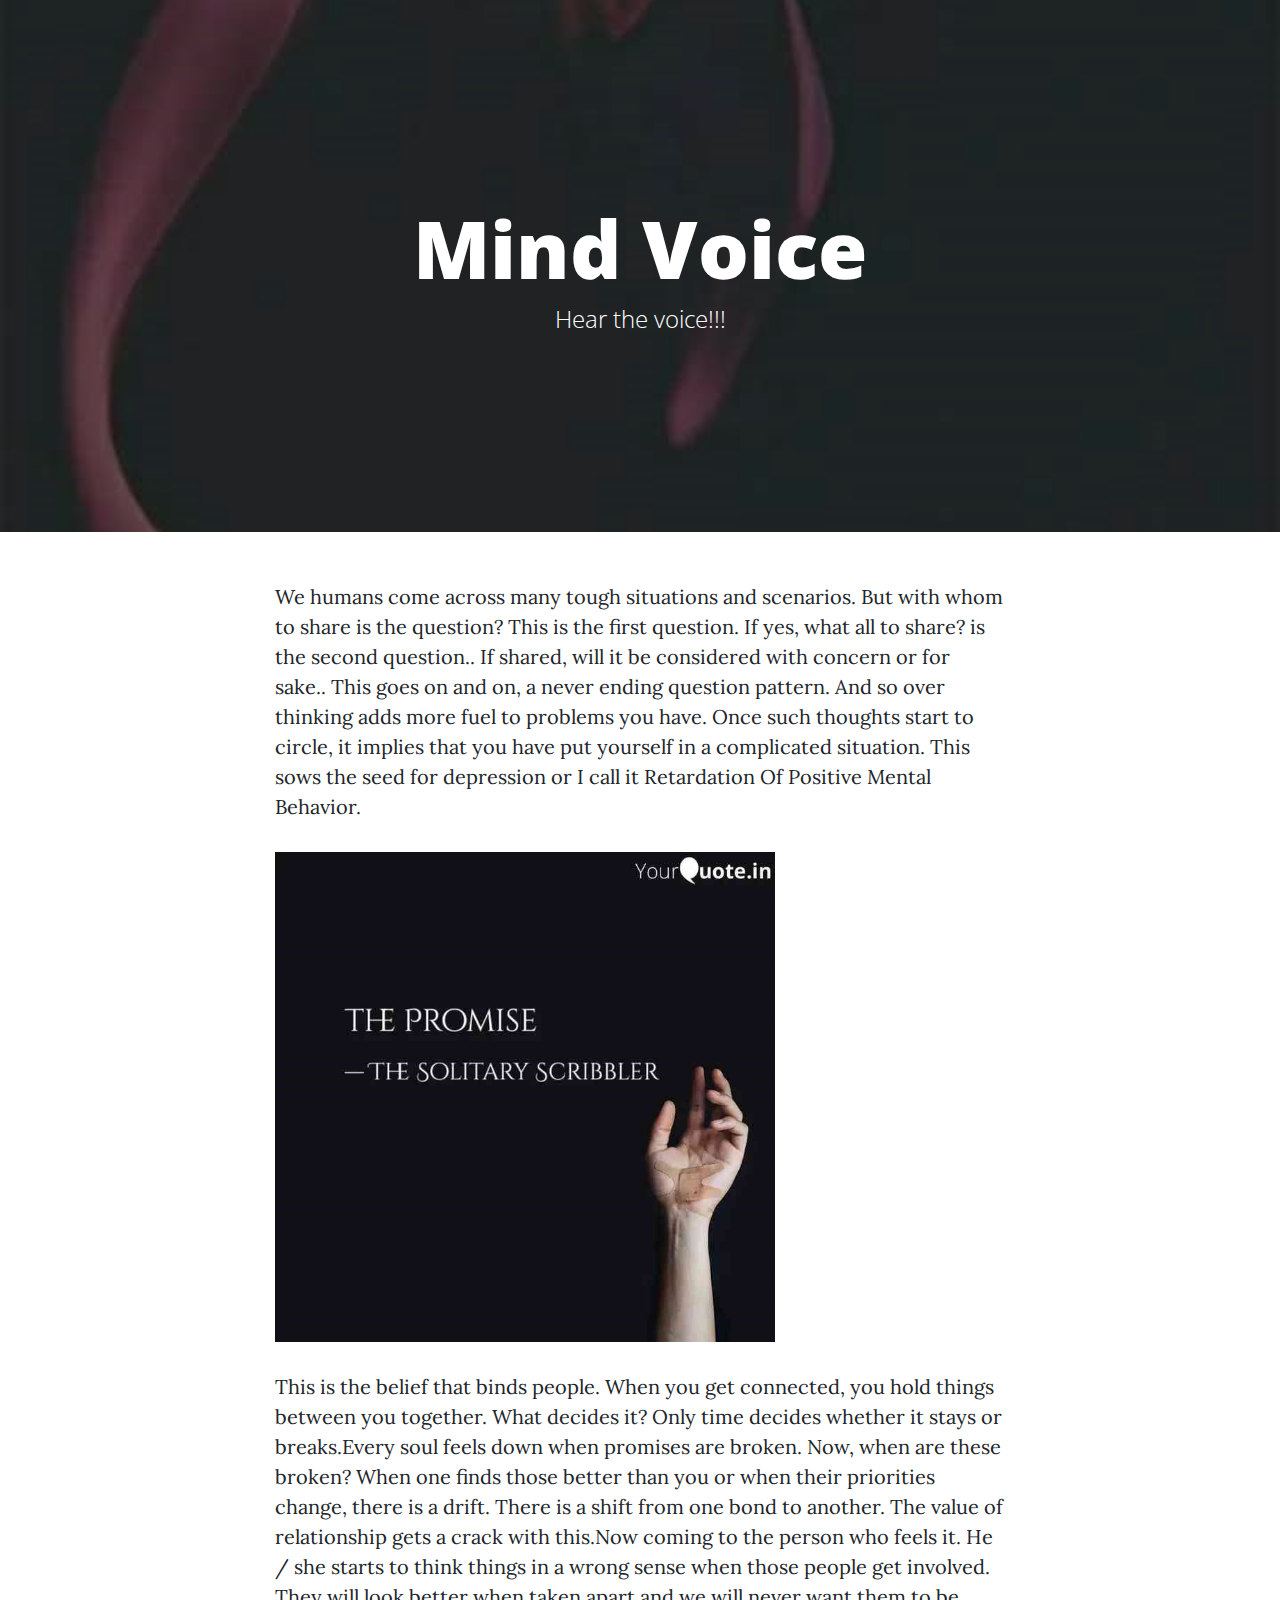
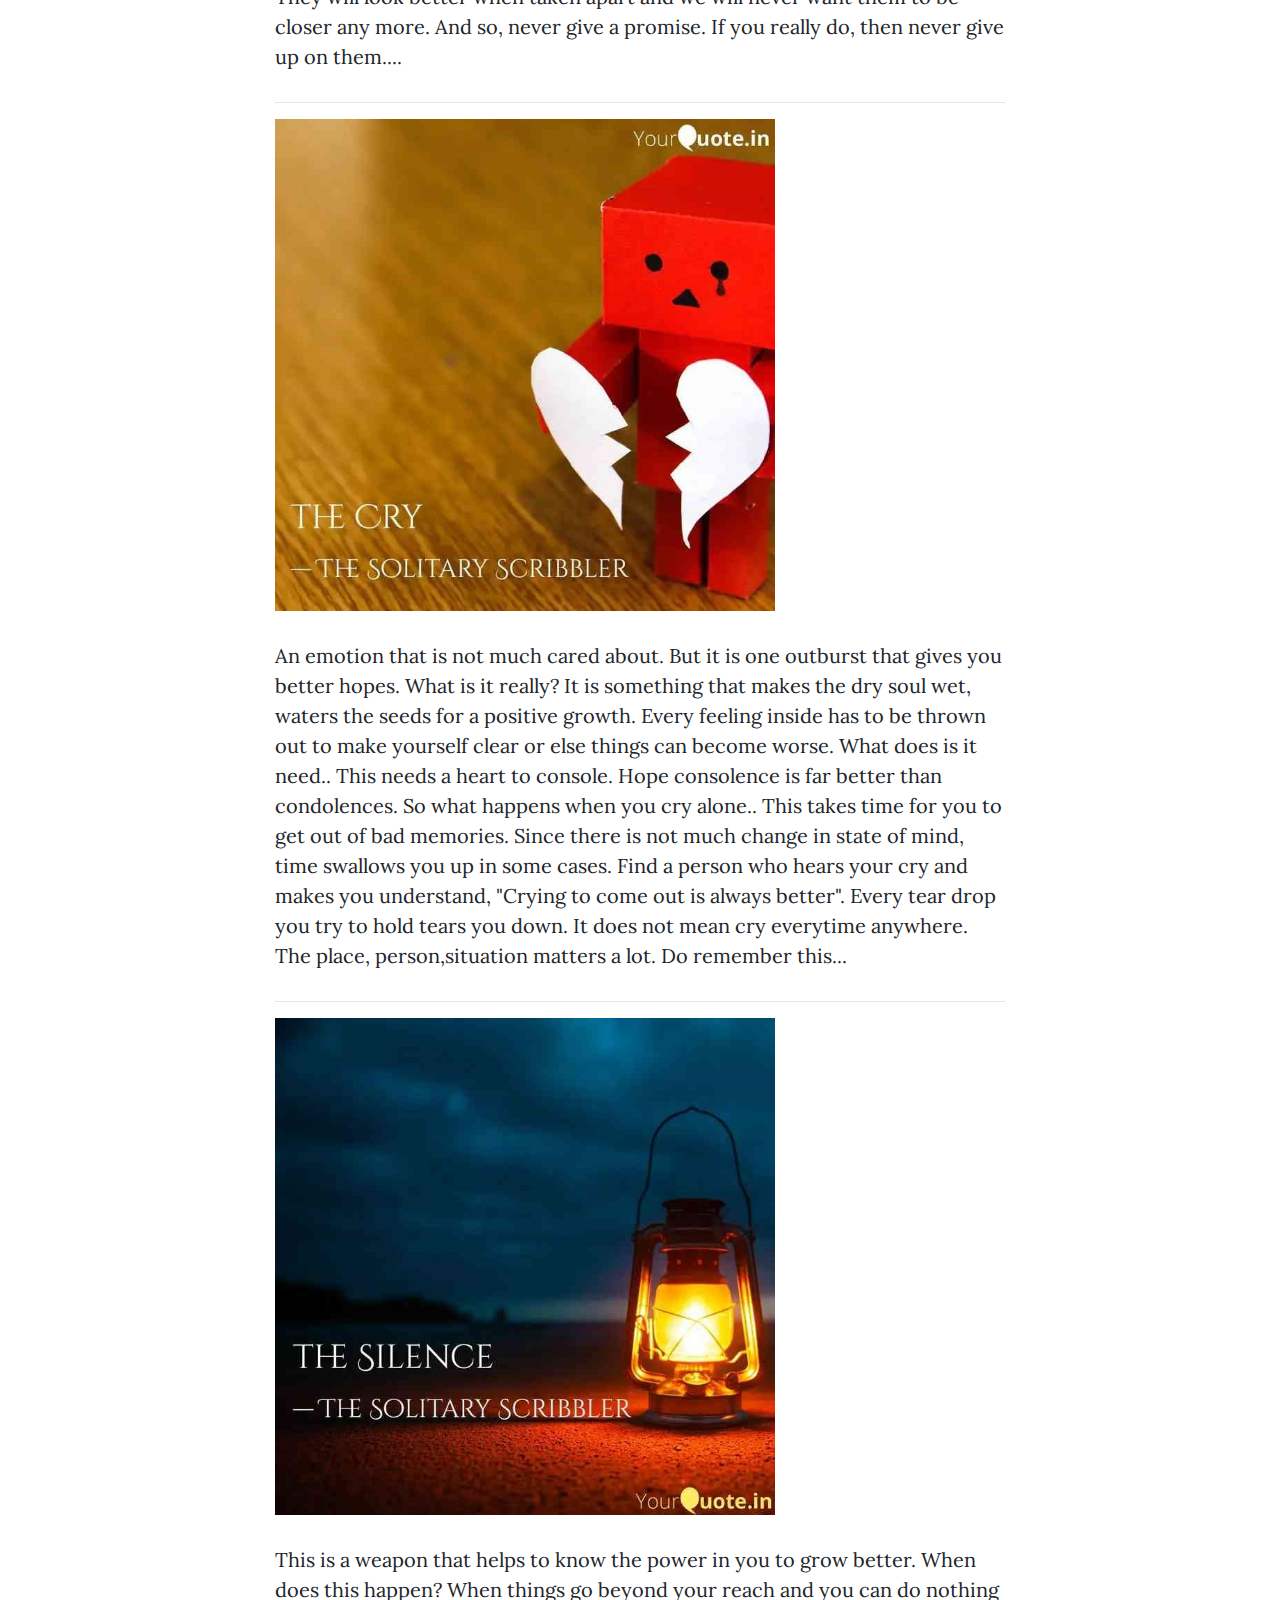
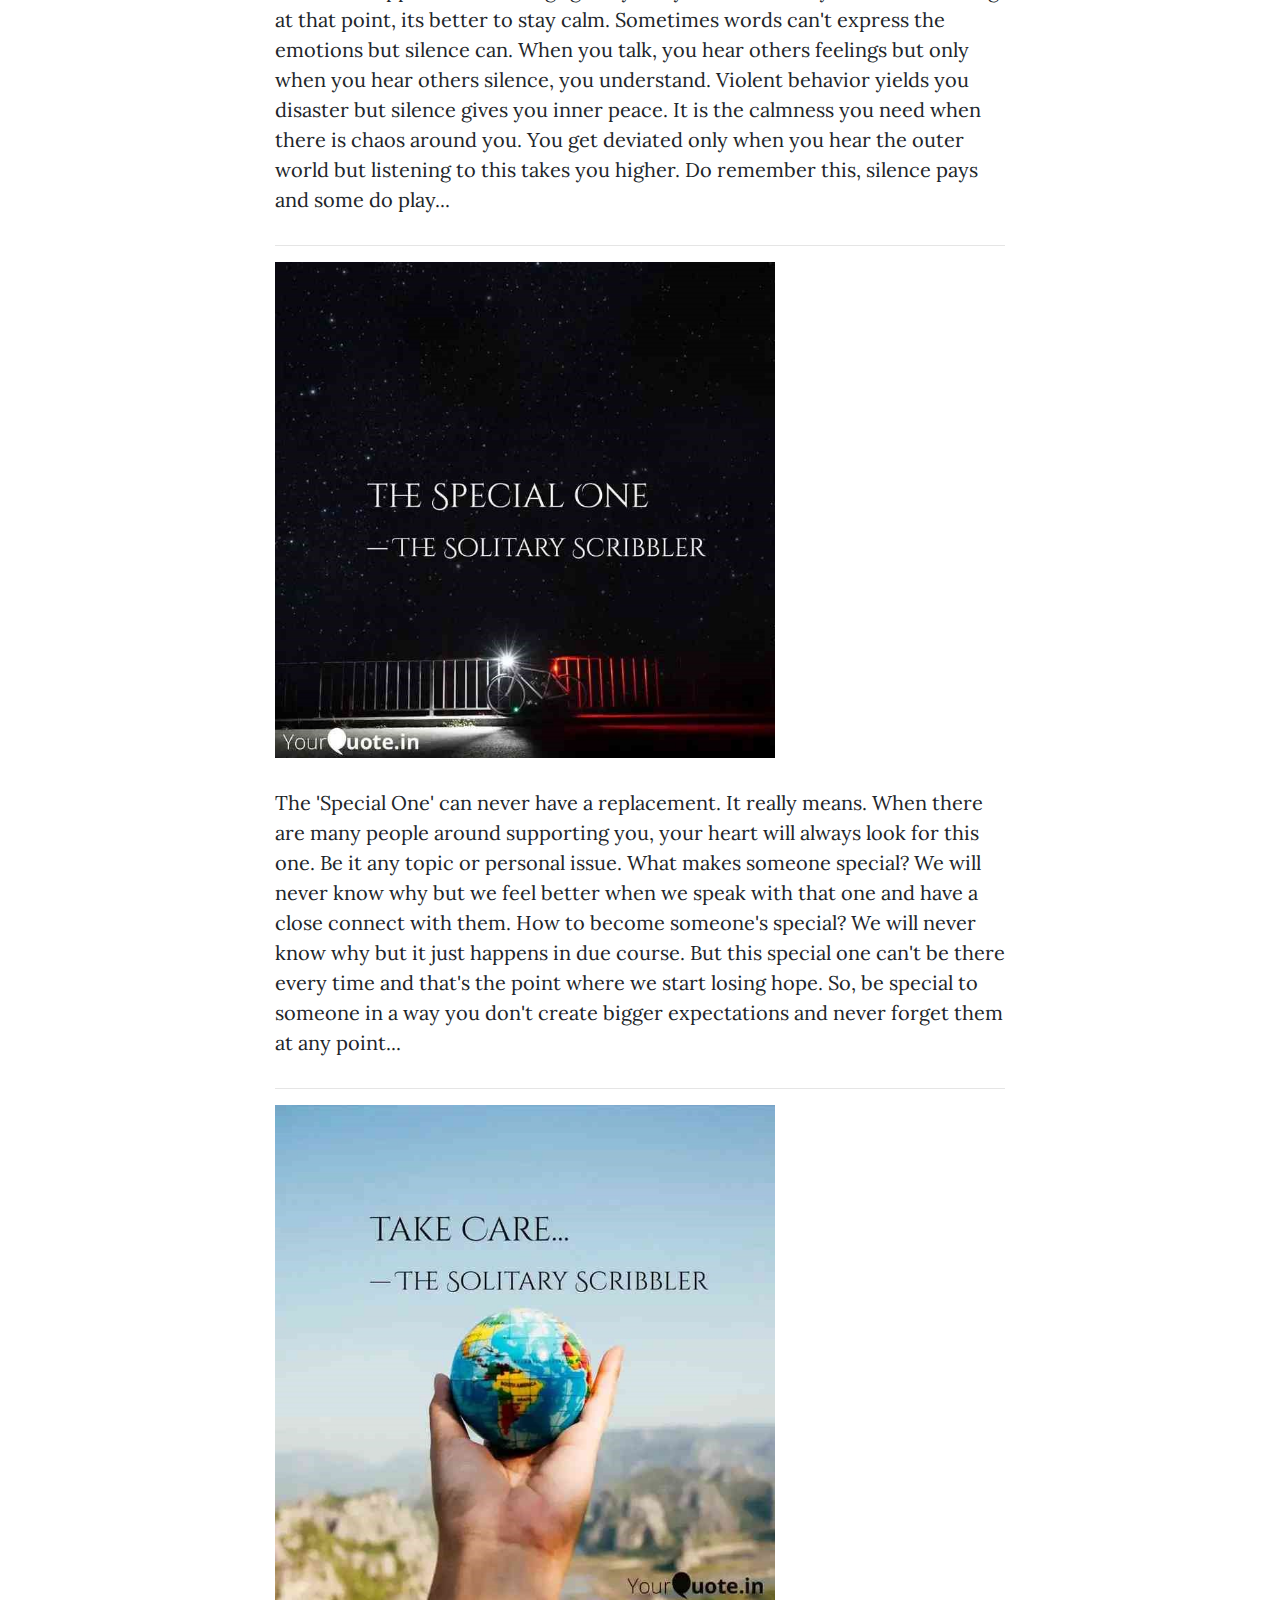
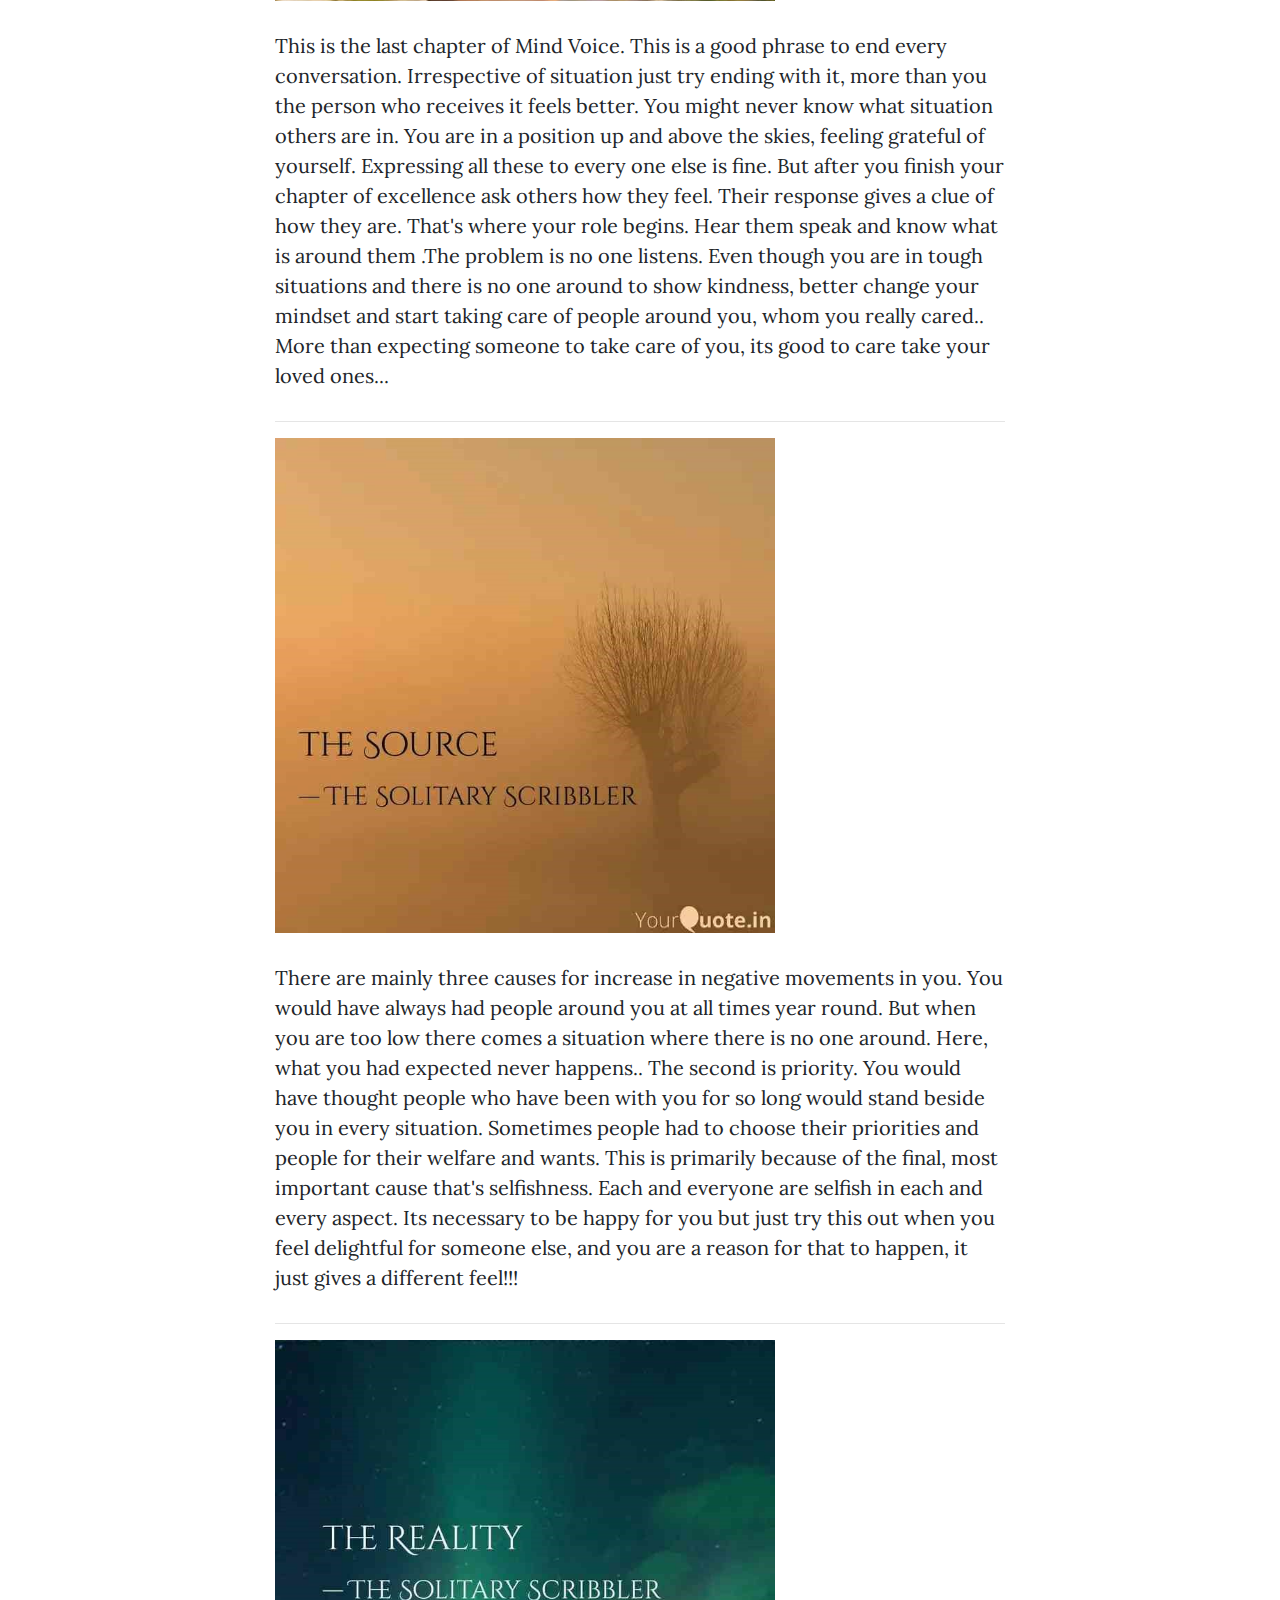
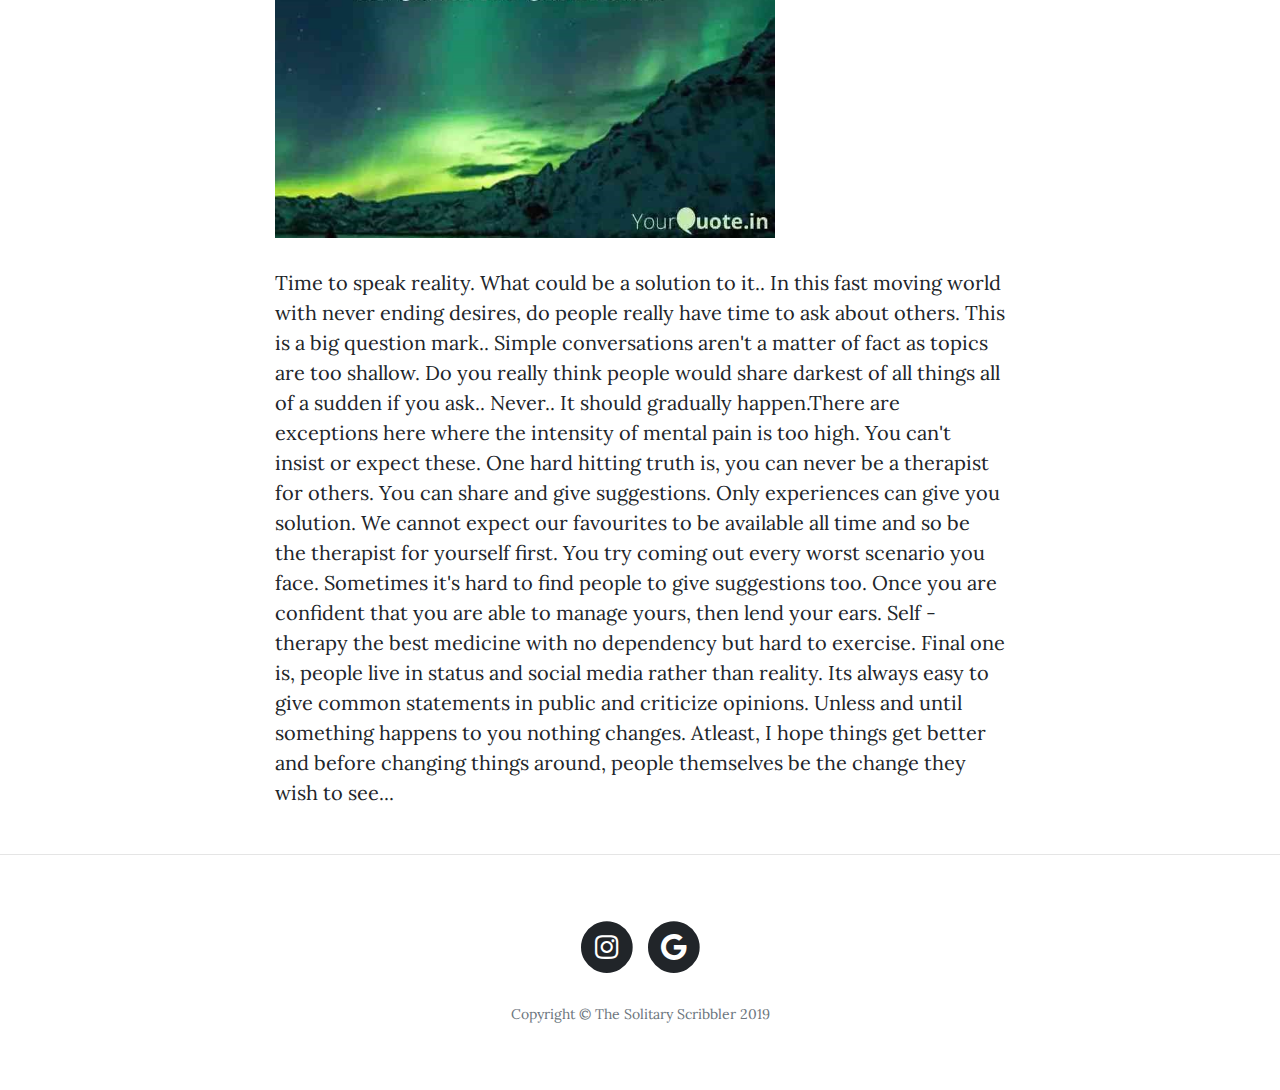
<file: mindvoice.html>
<!DOCTYPE html>
<html lang="en">

  <head>

    <meta charset="utf-8">
    <meta name="viewport" content="width=device-width, initial-scale=1, shrink-to-fit=no">
    <meta name="description" content="">
    <meta name="author" content="">

    <title>Mind Voice</title>

    <!-- Bootstrap core CSS -->
    <link href="vendor/bootstrap/css/bootstrap.min.css" rel="stylesheet">

    <!-- Custom fonts for this template -->
    <link href="vendor/fontawesome-free/css/all.min.css" rel="stylesheet" type="text/css">
    <link href='https://fonts.googleapis.com/css?family=Lora:400,700,400italic,700italic' rel='stylesheet' type='text/css'>
    <link href='https://fonts.googleapis.com/css?family=Open+Sans:300italic,400italic,600italic,700italic,800italic,400,300,600,700,800' rel='stylesheet' type='text/css'>

    <!-- Custom styles for this template -->
    <link href="css/clean-blog.min.css" rel="stylesheet">
<style>

    .res{
  max-width: 100%;
  height: auto;
}
</style>
  </head>

  <body>

    <!-- Navigation -->
    <!--<nav class="navbar navbar-expand-lg navbar-light fixed-top" id="mainNav">
      <div class="container">
        <a class="navbar-brand" href="index.html">Start Bootstrap</a>
        <button class="navbar-toggler navbar-toggler-right" type="button" data-toggle="collapse" data-target="#navbarResponsive" aria-controls="navbarResponsive" aria-expanded="false" aria-label="Toggle navigation">
          Menu
          <i class="fas fa-bars"></i>
        </button>
        <div class="collapse navbar-collapse" id="navbarResponsive">
          <ul class="navbar-nav ml-auto">
            <li class="nav-item">
              <a class="nav-link" href="index.html">Home</a>
            </li>
            <li class="nav-item">
              <a class="nav-link" href="about.html">About</a>
            </li>
            <li class="nav-item">
              <a class="nav-link" href="post.html">Sample Post</a>
            </li>
            <li class="nav-item">
              <a class="nav-link" href="contact.html">Contact</a>
            </li>
          </ul>
        </div>
      </div>
    </nav>
-->
    <!-- Page Header -->
    <header class="masthead" style="background-image: url('img/mindvoice/mind-voice.jpg')">
      <div class="overlay"></div>
      <div class="container">
        <div class="row">
          <div class="col-lg-8 col-md-10 mx-auto">
            <div class="site-heading">
              <h1>Mind Voice</h1>
              <span class="subheading">Hear the voice!!!</span>
            </div>
          </div>
        </div>
      </div>
    </header>

    <!-- Main Content -->
    <div class="container">
      <div class="row">
        <div class="col-lg-8 col-md-10 mx-auto">
          We humans come across many tough situations and scenarios. But with whom to share is the question? This is the first question. If yes, what all to share? is the second question.. If shared, will it be considered with concern or for sake.. This goes on and on, a never ending question pattern. And so over thinking adds more fuel to problems you have. Once such thoughts start to circle, it implies that you have put yourself in a complicated situation. This sows the seed for depression or I call it Retardation Of Positive Mental Behavior.
          <br>
          <br>
         <div class="post-preview">
           <!-- <a href="post.html">-->
              <!--<h2 class="post-title">
                Harmonic....
              </h2>
              <!--<h3 class="post-subtitle">
                Problems look mighty small from 150 miles up
              </h3>
            </a>-->
           <!--<p class="masthead"><!--Posted by
              <a href="#">Start Bootstrap</a>
              on September 24, 2018-->
              <img src="img/mindvoice/promise.jpg" alt="one" width="500" height="500" class="res">
          </div>
          <p>
            This is the belief that binds people. When you get connected, you hold things between you together. What decides it? Only time decides whether it stays or breaks.Every soul feels down when promises are broken. Now, when are these broken? When one finds those better than you or when their priorities change, there is a drift. There is a shift from one bond to another. The value of relationship gets a crack with this.Now coming to the person who feels it. He / she starts to think things in a wrong sense when those people get involved. They will look better when taken apart and we will never want them to be closer any more. And so, never give a promise. If you really do, then never give up on them.... 
          </p>
          <hr>
         <div class="post-preview">
           <!-- <a href="post.html">-->
             <!-- <h2 class="post-title">
               Instrumental music....
              </h2>
              <!--<h3 class="post-subtitle">
                Problems look mighty small from 150 miles up
              </h3>
            </a>-->
           <!-- <p class="post-meta">Posted by
              <a href="#">Start Bootstrap</a>
              on September 24, 2018</p>-->
              <img src="img/mindvoice/cry.jpg" alt="one" width="500" height="500" class="res">
          </div>
          <p>
            An emotion that is not much cared about. But it is one outburst that gives you better hopes. What is it really? It is something that makes the dry soul wet, waters the seeds for a positive growth. Every feeling inside has to be thrown out to make yourself clear or else things can become worse. What does is it need.. This needs a heart to console. Hope consolence is far better than condolences. So what happens when you cry alone.. This takes time for you to get out of bad memories. Since there is not much change in state of mind, time swallows you up in some cases. Find a person who hears your cry and makes you understand, "Crying to come out is always better". Every tear drop you try to hold tears you down. It does not mean cry everytime anywhere. The place, person,situation matters a lot. Do remember this...
          </p>
          <hr>
          <div class="post-preview">
           <!-- <a href="post.html">-->
              <!--<h2 class="post-title">
                Nature's rhythm....
              </h2>
              <!--<h3 class="post-subtitle">
                Problems look mighty small from 150 miles up
              </h3>
            </a>-->
           <!-- <p class="post-meta">Posted by
              <a href="#">Start Bootstrap</a>
              on September 24, 2018</p>-->
              <img src="img/mindvoice/silence.jpg" alt="one" class="res" width="500" height="500">
          </div>
          <p>
            This is a weapon that helps to know the power in you to grow better. When does this happen? When things go beyond your reach and you can do nothing at that point, its better to stay calm. Sometimes words can't express the emotions but silence can. When you talk, you hear others feelings but only when you hear others silence, you understand. Violent behavior yields you disaster but silence gives you inner peace. It is the calmness you need when there is chaos around you. You get deviated only when you hear the outer world but listening to this takes you higher. Do remember this, silence pays and some do play...
          </p>
          <hr>
           <div class="post-preview">
           <!-- <a href="post.html">-->
              <!--<h2 class="post-title">
                Fav playlist on ear phones....
              </h2>
              <!--<h3 class="post-subtitle">
                Problems look mighty small from 150 miles up
              </h3>
            </a>-->
           <!-- <p class="post-meta">Posted by
              <a href="#">Start Bootstrap</a>
              on September 24, 2018</p>-->
              <img src="img/mindvoice/special-one.jpg" alt="one" class="res" width="500" height="500">
          </div>
          <p>
            The 'Special One' can never have a replacement. It really means. When there are many people around supporting you, your heart will always look for this one. Be it any topic or personal issue. What makes someone special? We will never know why but we feel better when we speak with that one and have a close connect with them. How to become someone's special? We will never know why but it just happens in due course. But this special one can't be there every time and that's the point where we start losing hope. So, be special to someone in a way you don't create bigger expectations and never forget them at any point...
          </p>
          <hr>
          <div class="post-preview">
           <!-- <a href="post.html">-->
              <!--<h2 class="post-title">
                Fav playlist on ear phones....
              </h2>
              <!--<h3 class="post-subtitle">
                Problems look mighty small from 150 miles up
              </h3>
            </a>-->
           <!-- <p class="post-meta">Posted by
              <a href="#">Start Bootstrap</a>
              on September 24, 2018</p>-->
              <img src="img/mindvoice/take-care.jpg" alt="one" class="res" width="500" height="500">
          </div>
          <p>
            This is the last chapter of Mind Voice.
This is a good phrase to end every conversation. Irrespective of situation just try ending with it, more than you the person who receives it feels better. You might never know what situation others are in. You are in a position up and above the skies, feeling grateful of yourself. Expressing all these to every one else is fine. But after you finish your chapter of excellence ask others how they feel. Their response gives a clue of how they are. That's where your role begins. Hear them speak and know what is around them .The problem is no one listens. Even though you are in tough situations and there is no one around to show kindness, better change your mindset and start taking care of people around you, whom you really cared.. More than expecting someone to take care of you,  its good to care take your loved ones... 
          </p>
          <hr>

          <div class="post-preview">
           <!-- <a href="post.html">-->
              <!--<h2 class="post-title">
                Fav playlist on ear phones....
              </h2>
              <!--<h3 class="post-subtitle">
                Problems look mighty small from 150 miles up
              </h3>
            </a>-->
           <!-- <p class="post-meta">Posted by
              <a href="#">Start Bootstrap</a>
              on September 24, 2018</p>-->
              <img src="img/mindvoice/source.jpg" alt="one" class="res" width="500" height="500">
          </div>
          <p>
             There are mainly three causes for increase in negative movements in you.  You would have always had people around you at all times year round. But when you are too low there comes a situation where there is no one around. Here, what you had expected never happens.. The second is priority. You would have thought people who have been with you for so long would stand beside you in every situation. Sometimes people had to choose their priorities and people for their welfare and wants. This is primarily because of the final, most important cause that's selfishness. Each and everyone are selfish in each and every aspect. Its necessary to be happy for you but just try this out when you feel delightful for someone else, and you are a reason for that to happen, it just gives a different feel!!!
          </p>
          <hr>
          <div class="post-preview">
           <!-- <a href="post.html">-->
              <!--<h2 class="post-title">
                Fav playlist on ear phones....
              </h2>
              <!--<h3 class="post-subtitle">
                Problems look mighty small from 150 miles up
              </h3>
            </a>-->
           <!-- <p class="post-meta">Posted by
              <a href="#">Start Bootstrap</a>
              on September 24, 2018</p>-->
              <img src="img/mindvoice/reality.jpg" alt="one" class="res" width="500" height="500">
          </div>
          <p>
             Time to speak reality. What could be a solution to it.. In this fast moving world with never ending desires, do people really have time to ask about others. This is a big question mark.. Simple conversations aren't a matter of fact as topics are too shallow. Do you really think people would share darkest of all things all of a sudden if you ask.. Never.. It should gradually happen.There are exceptions here where the intensity of mental pain is too high. You can't insist or expect these. One hard hitting truth is, you can never be a therapist for others. You can share and give suggestions. Only experiences can give you solution. We cannot expect our favourites to be available all time and so be the therapist for yourself first. You try coming out every worst scenario you face. Sometimes it's hard to find people to give suggestions too. Once you are confident that you are able to manage yours, then lend your ears. Self - therapy the best medicine with no dependency but hard to exercise. Final one is, people live in status and social media rather than reality. Its always easy to give common statements in public and criticize opinions. Unless and until something happens to you nothing changes. Atleast, I hope things get better and before changing things around, people themselves be the change they wish to see...
          </p>
          

           
          <!--<div class="post-preview">
            <a href="post.html">
              <h2 class="post-title">
                I believe every human has a finite number of heartbeats. I don't intend to waste any of mine.
              </h2>
            </a>
            <p class="post-meta">Posted by
              <a href="#">Start Bootstrap</a>
              on September 18, 2018</p>
          </div>
          <hr>
          <div class="post-preview">
            <a href="post.html">
              <h2 class="post-title">
                Science has not yet mastered prophecy
              </h2>
              <h3 class="post-subtitle">
                We predict too much for the next year and yet far too little for the next ten.
              </h3>
            </a>
            <p class="post-meta">Posted by
              <a href="#">Start Bootstrap</a>
              on August 24, 2018</p>
          </div>
          <hr>
          <div class="post-preview">
            <a href="post.html">
              <h2 class="post-title">
                Failure is not an option
              </h2>
              <h3 class="post-subtitle">
                Many say exploration is part of our destiny, but it’s actually our duty to future generations.
              </h3>
            </a>
            <p class="post-meta">Posted by
              <a href="#">Start Bootstrap</a>
              on July 8, 2018</p>
          </div>
          <hr>-->
          <!-- Pager -->
         <!-- <div class="clearfix">
           <a class="btn btn-primary float-right" href="#">Older Posts &rarr;</a>
          </div>-->
        </div>
      </div>
    </div>

    <hr>

    <!-- Footer -->
    <footer>
      <div class="container">
        <div class="row">
          <div class="col-lg-8 col-md-10 mx-auto">
            <ul class="list-inline text-center">
              <li class="list-inline-item">
                <a href="https://www.instagram.com/the_solitary_scribbler__/" target="_blank">
                  <span class="fa-stack fa-lg">
                    <i class="fas fa-circle fa-stack-2x"></i>
                    <i class="fab fa-instagram fa-stack-1x fa-inverse"></i>
                  </span>
                </a>
              </li>
              <!--<li class="list-inline-item">
                <a href="#">
                  <span class="fa-stack fa-lg">
                    <i class="fas fa-circle fa-stack-2x"></i>
                    <i class="fab fa-google-f fa-stack-1x fa-inverse"></i>
                  </span>
                </a>
              </li>-->
              <li class="list-inline-item">
                <a href="https://www.yourquote.in/nachoz" target="_blank">
                  <span class="fa-stack fa-lg">
                    <i class="fas fa-circle fa-stack-2x"></i>
                    <i class="fab fa-google fa-stack-1x fa-inverse"></i>
                  </span>
                </a>
              </li>
            </ul>
            <p class="copyright text-muted">Copyright &copy; The Solitary Scribbler 2019</p>
          </div>
        </div>
      </div>
    </footer>

    <!-- Bootstrap core JavaScript -->
    <script src="vendor/jquery/jquery.min.js"></script>
    <script src="vendor/bootstrap/js/bootstrap.bundle.min.js"></script>

    <!-- Custom scripts for this template -->
    <script src="js/clean-blog.min.js"></script>

  </body>

</html>
</file>
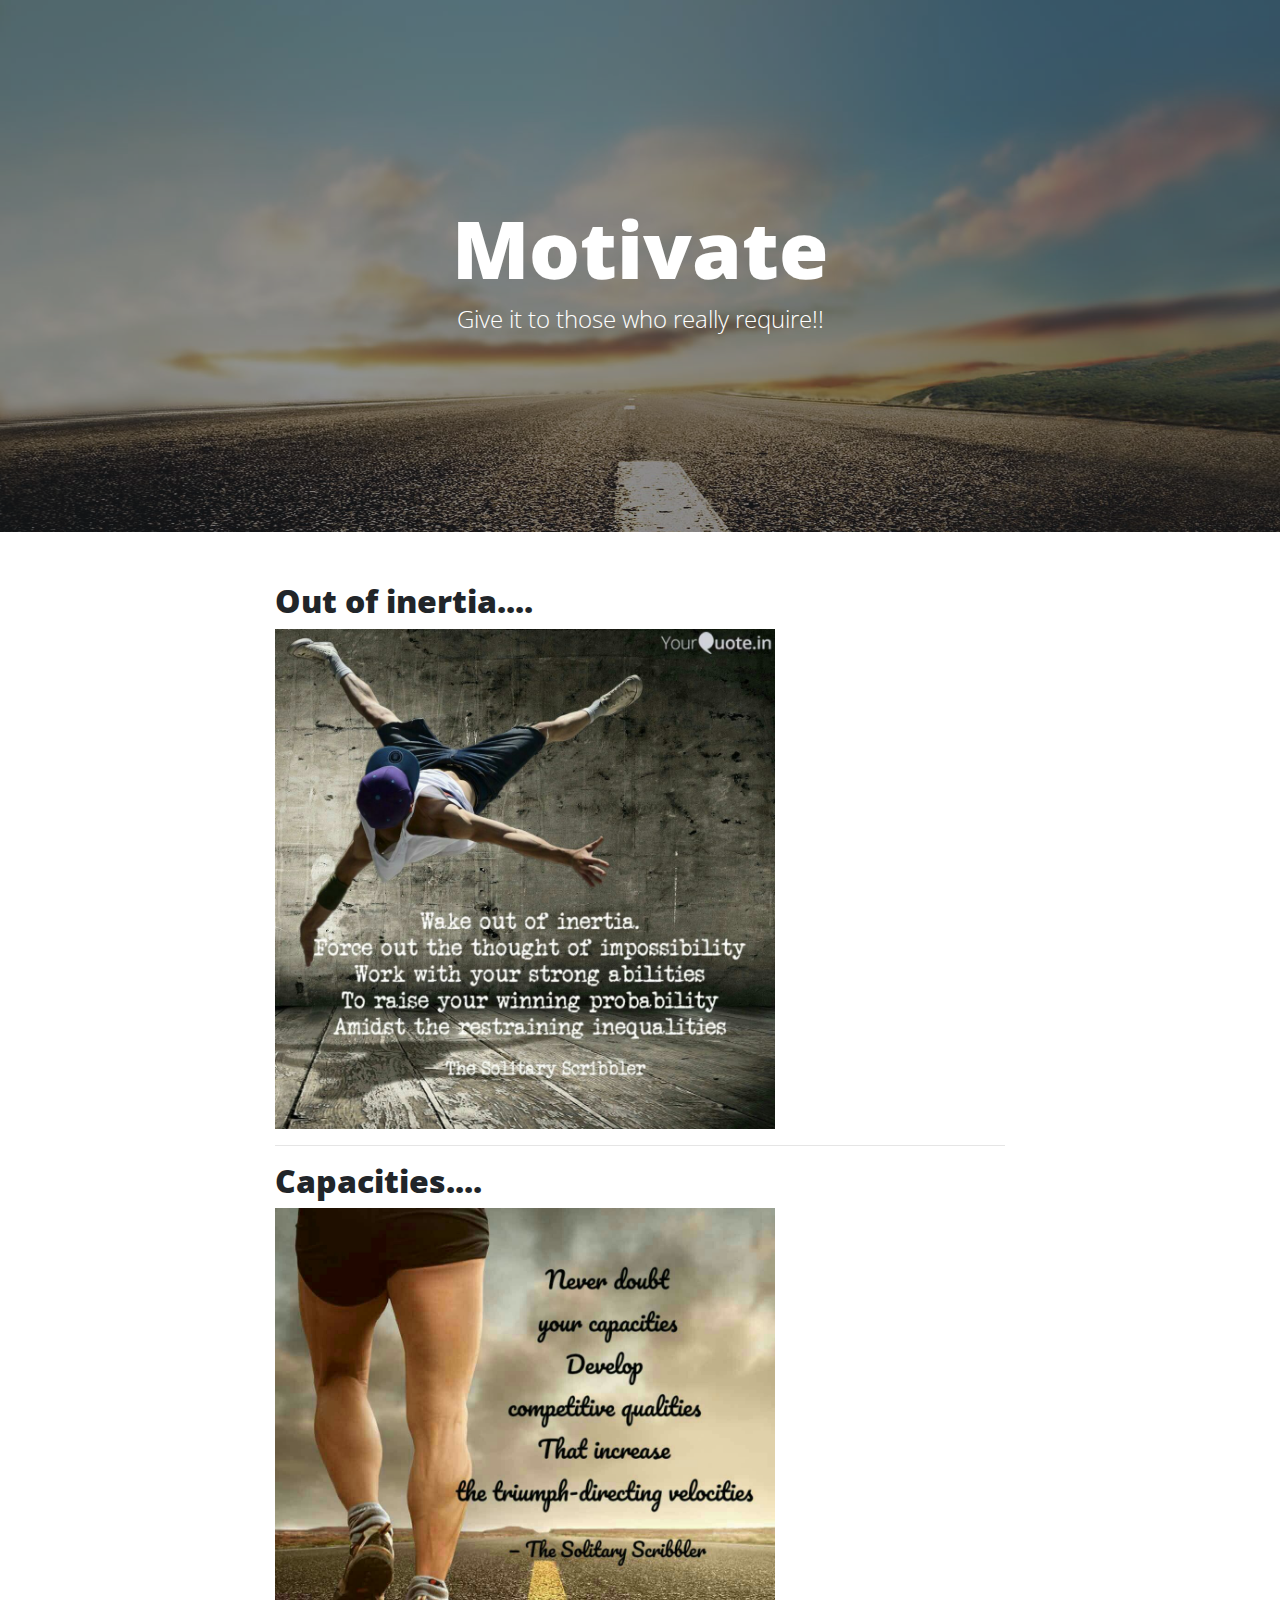
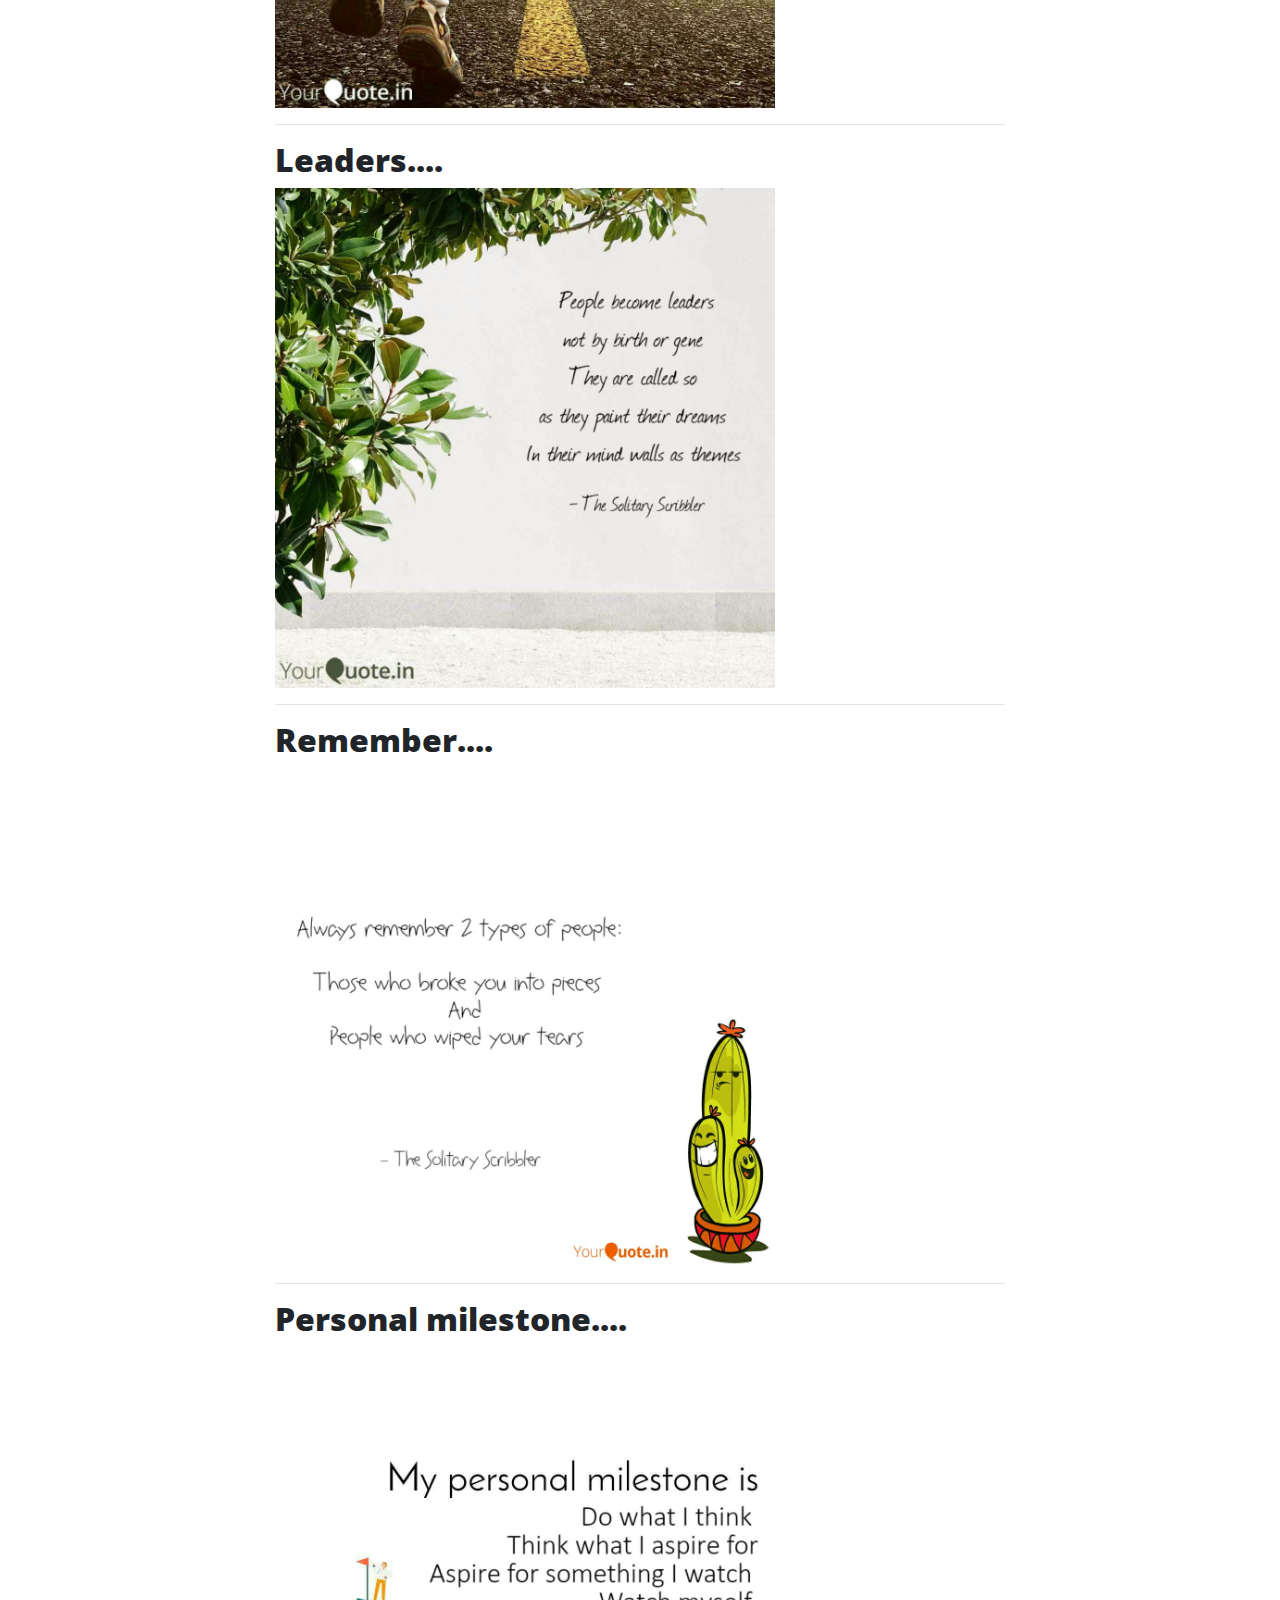
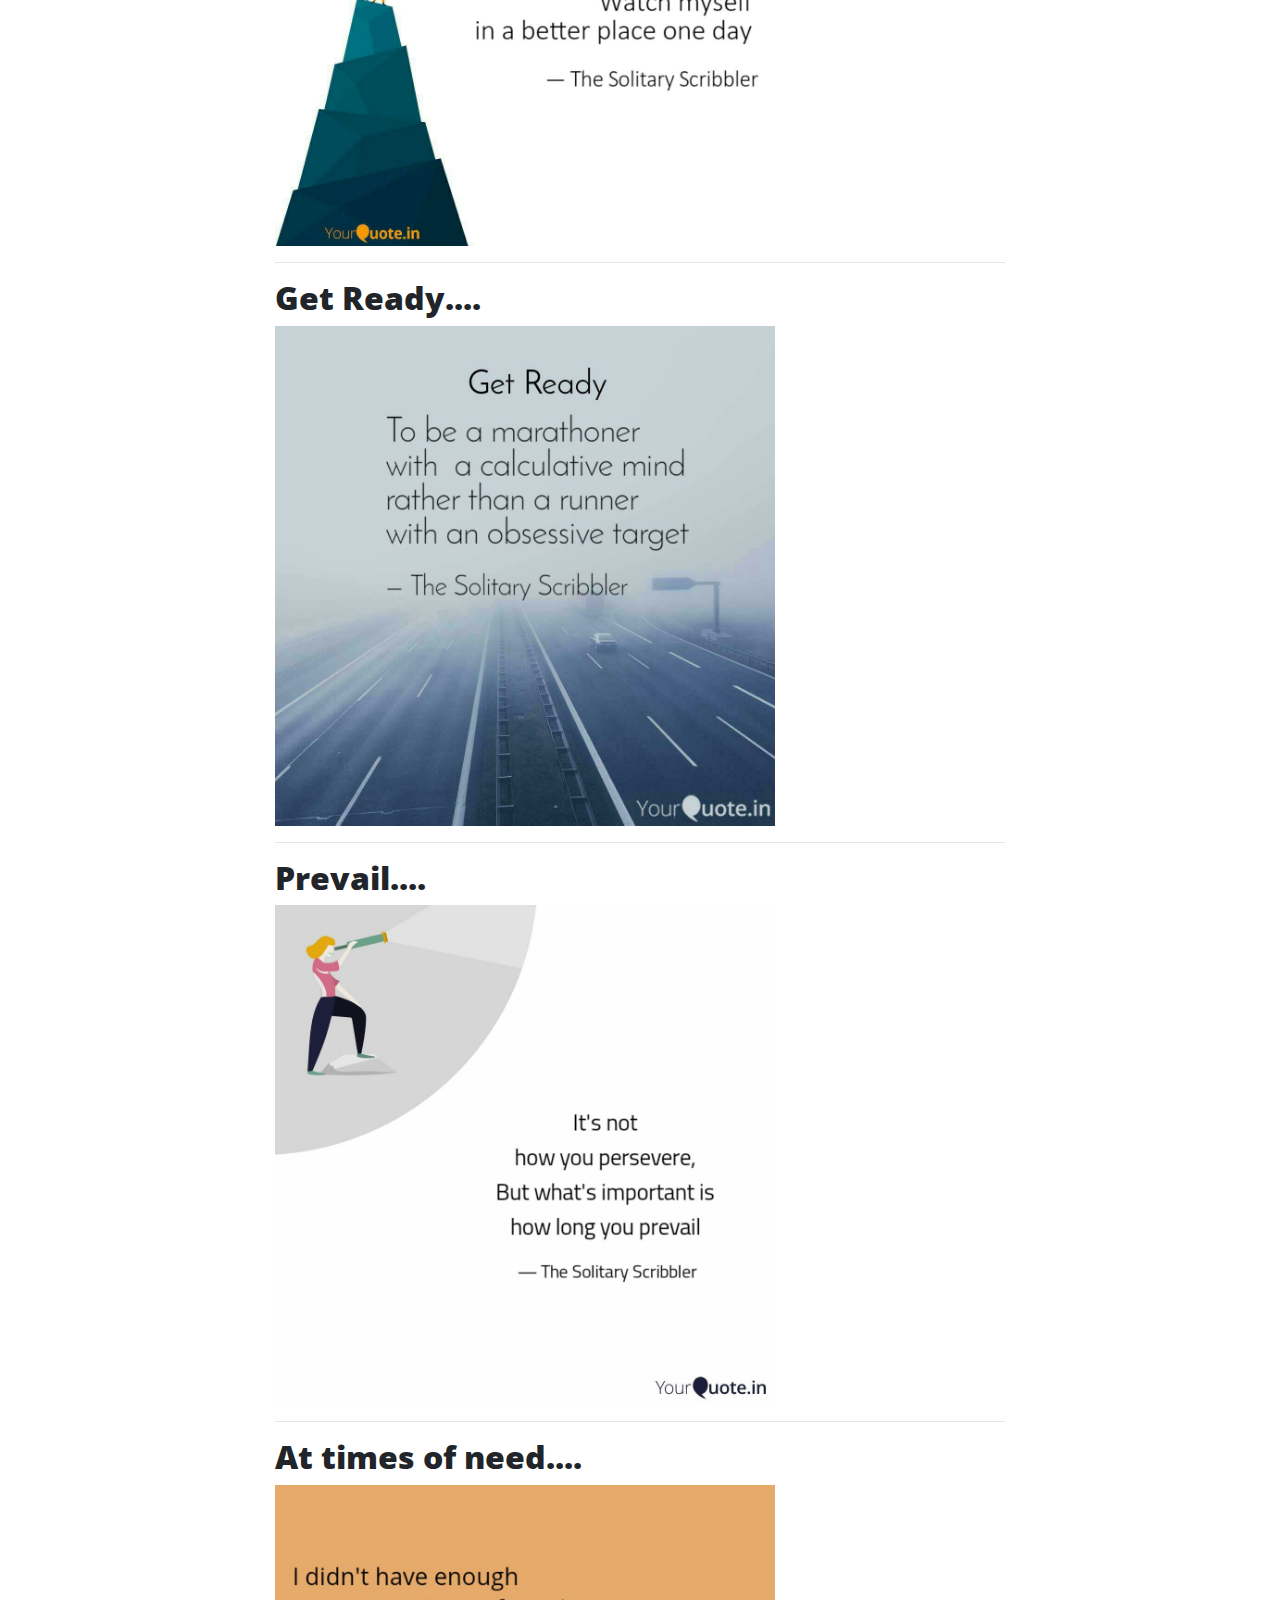
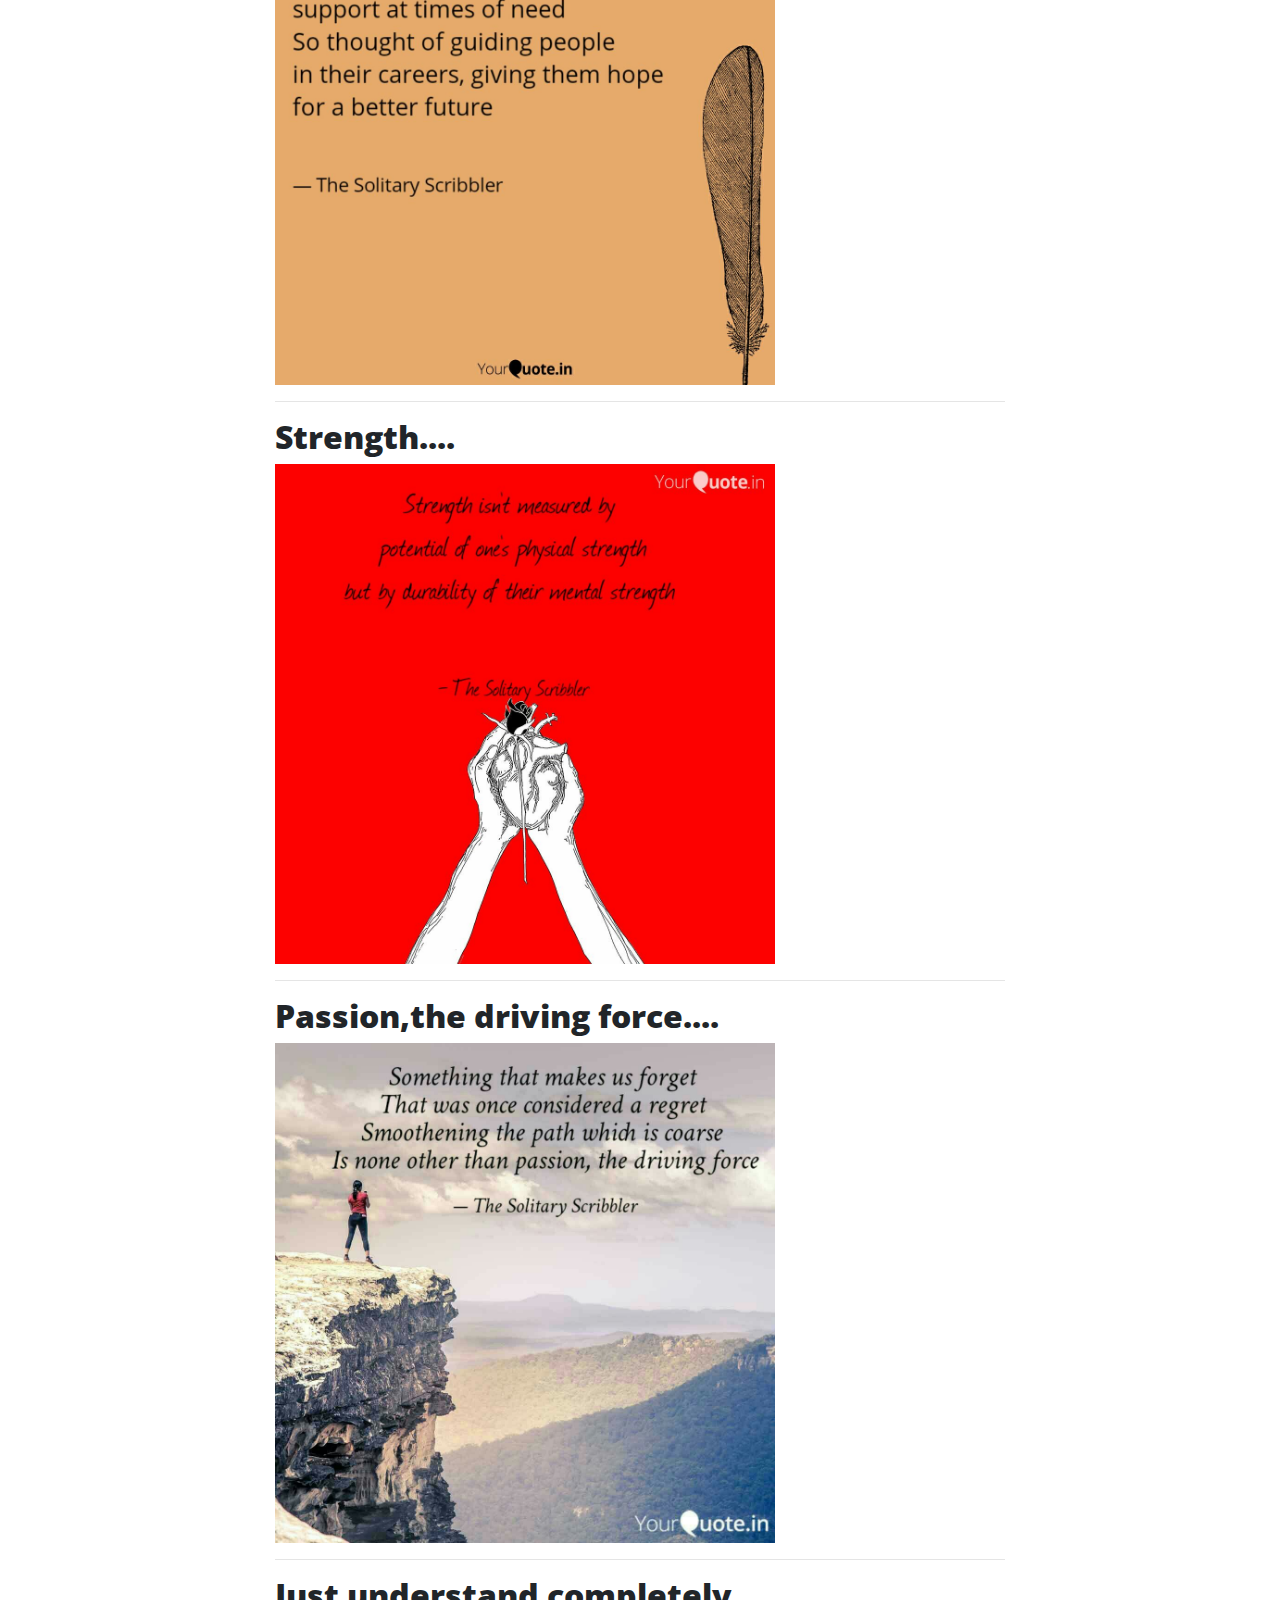
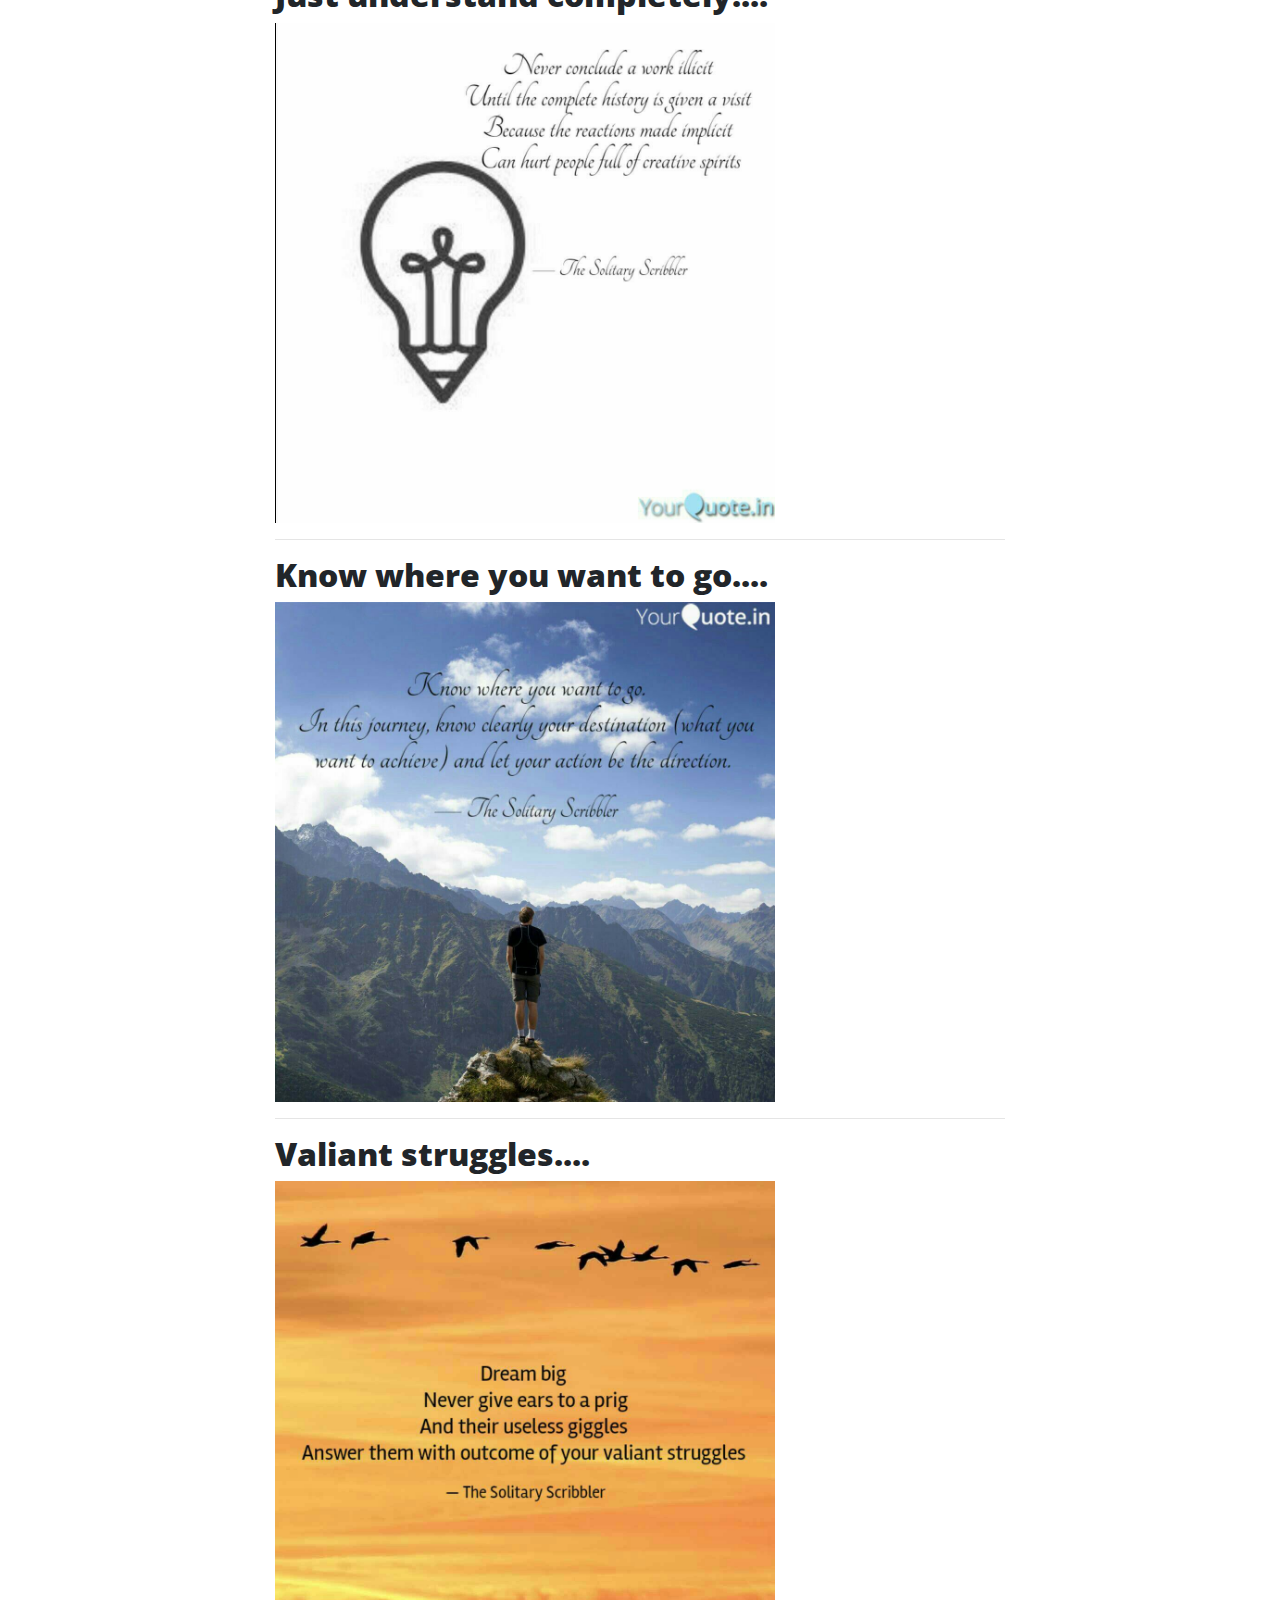
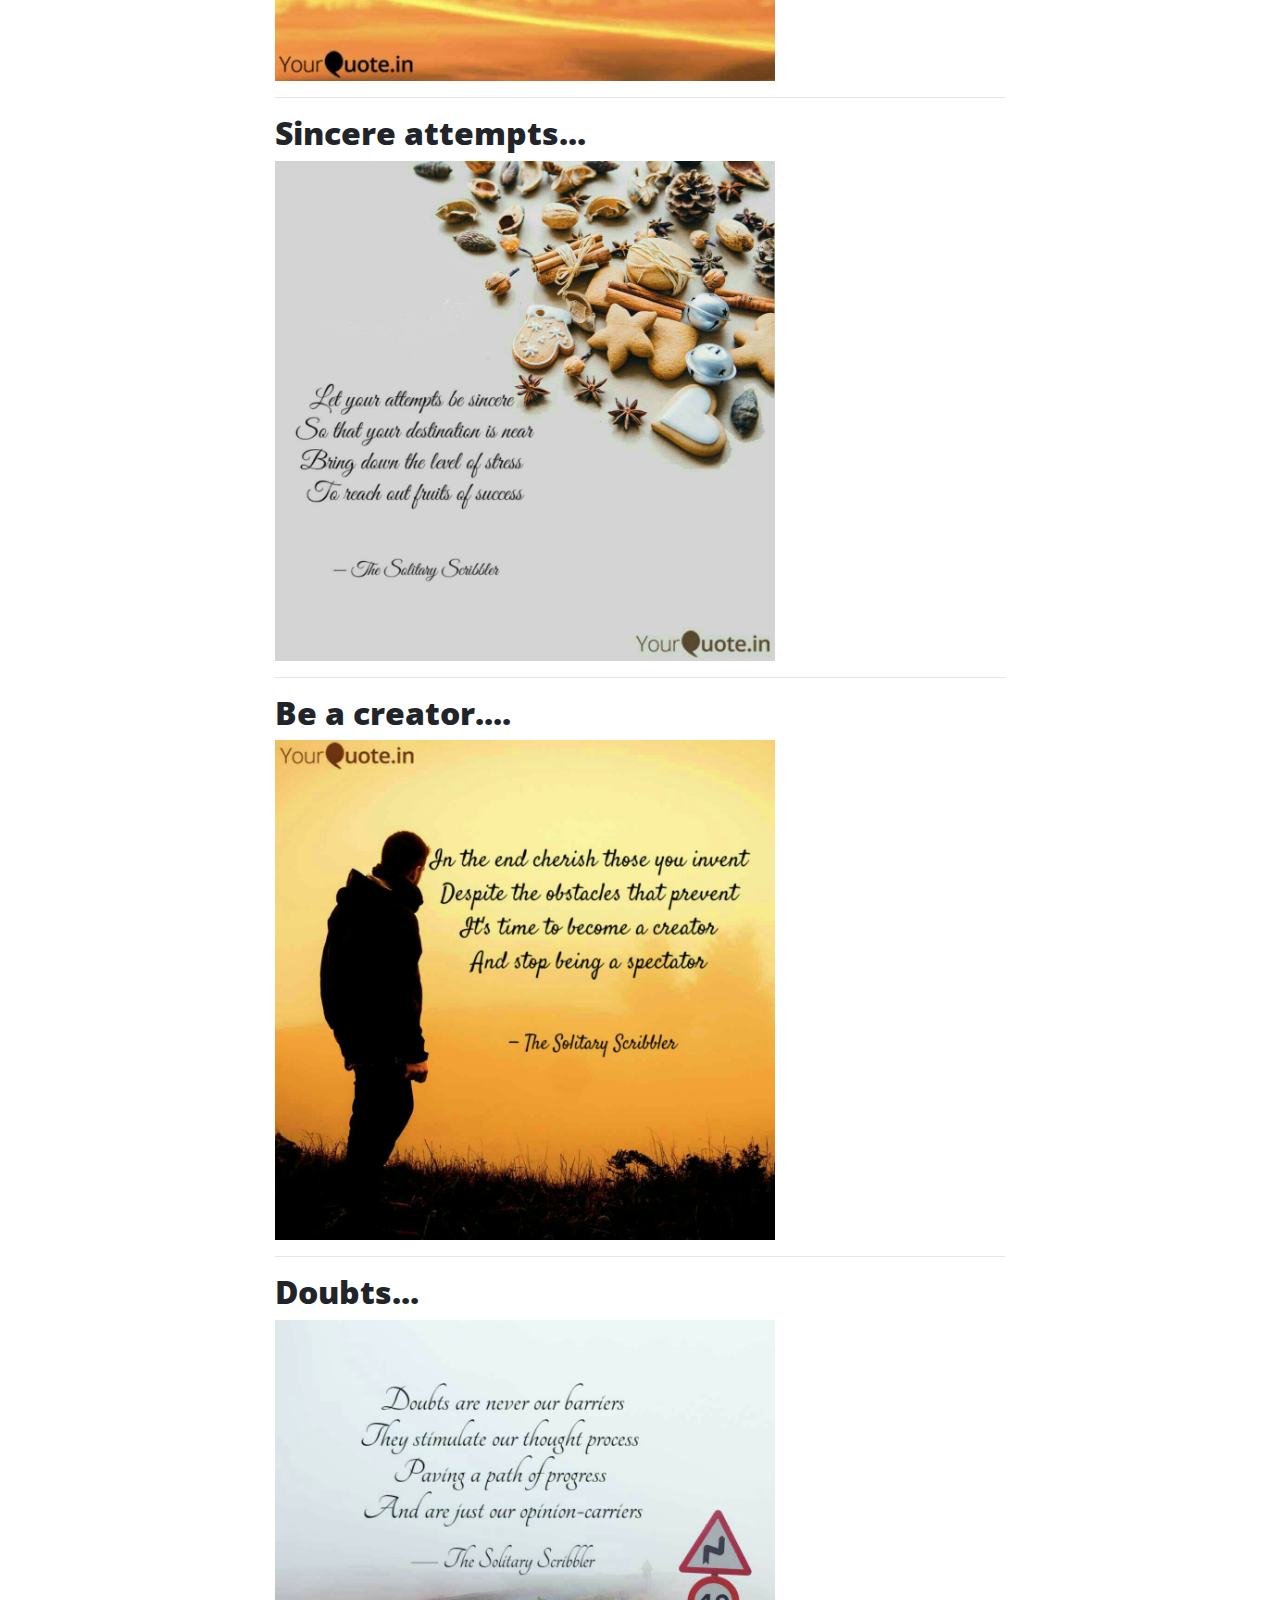
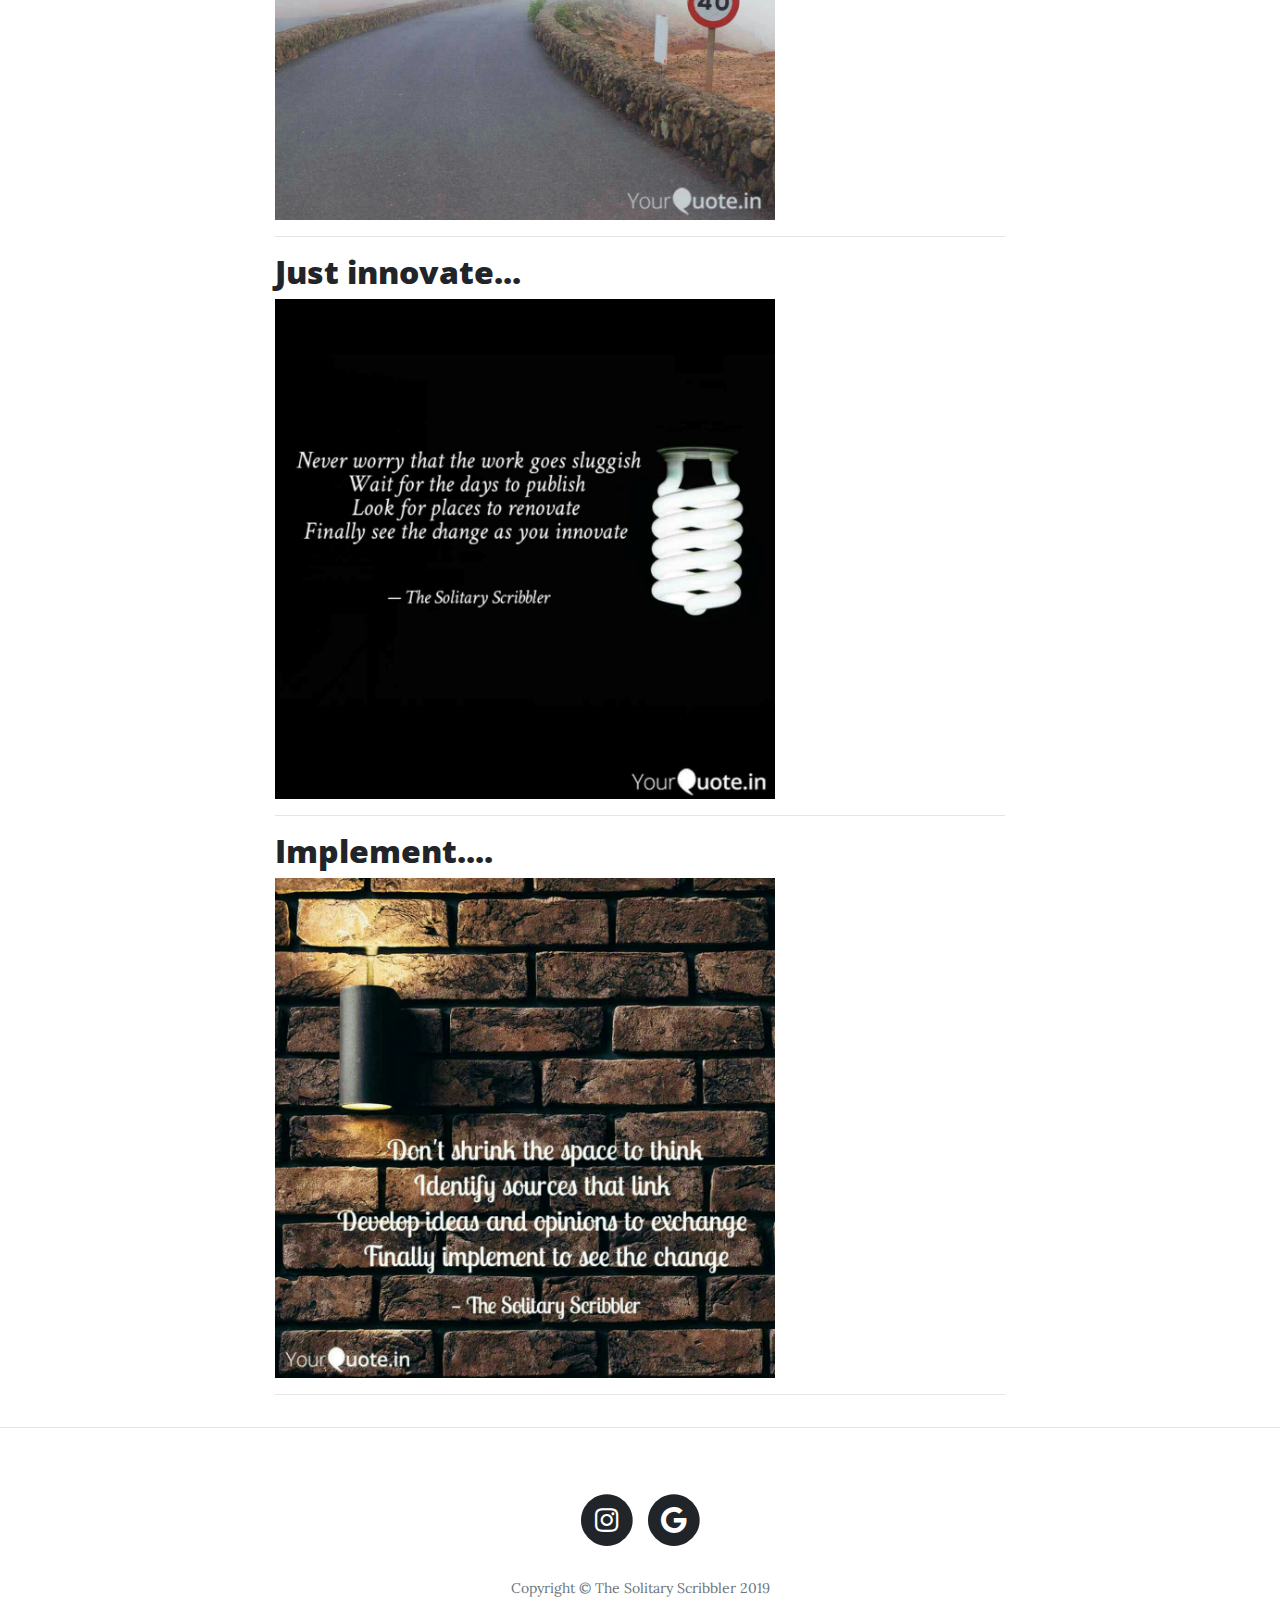
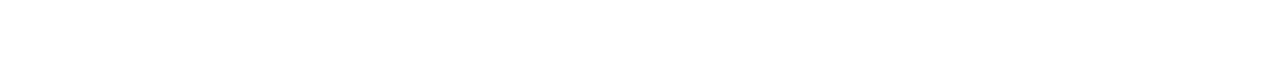
<file: motivate.html>
<!DOCTYPE html>
<html lang="en">

  <head>

    <meta charset="utf-8">
    <meta name="viewport" content="width=device-width, initial-scale=1, shrink-to-fit=no">
    <meta name="description" content="">
    <meta name="author" content="">

    <title>Motivate</title>

    <!-- Bootstrap core CSS -->
    <link href="vendor/bootstrap/css/bootstrap.min.css" rel="stylesheet">

    <!-- Custom fonts for this template -->
    <link href="vendor/fontawesome-free/css/all.min.css" rel="stylesheet" type="text/css">
    <link href='https://fonts.googleapis.com/css?family=Lora:400,700,400italic,700italic' rel='stylesheet' type='text/css'>
    <link href='https://fonts.googleapis.com/css?family=Open+Sans:300italic,400italic,600italic,700italic,800italic,400,300,600,700,800' rel='stylesheet' type='text/css'>

    <!-- Custom styles for this template -->
    <link href="css/clean-blog.min.css" rel="stylesheet">
<style>

    .res{
  max-width: 100%;
  height: auto;
}
</style>
  </head>

  <body>

    <!-- Navigation -->
    <!--<nav class="navbar navbar-expand-lg navbar-light fixed-top" id="mainNav">
      <div class="container">
        <a class="navbar-brand" href="index.html">Start Bootstrap</a>
        <button class="navbar-toggler navbar-toggler-right" type="button" data-toggle="collapse" data-target="#navbarResponsive" aria-controls="navbarResponsive" aria-expanded="false" aria-label="Toggle navigation">
          Menu
          <i class="fas fa-bars"></i>
        </button>
        <div class="collapse navbar-collapse" id="navbarResponsive">
          <ul class="navbar-nav ml-auto">
            <li class="nav-item">
              <a class="nav-link" href="index.html">Home</a>
            </li>
            <li class="nav-item">
              <a class="nav-link" href="about.html">About</a>
            </li>
            <li class="nav-item">
              <a class="nav-link" href="post.html">Sample Post</a>
            </li>
            <li class="nav-item">
              <a class="nav-link" href="contact.html">Contact</a>
            </li>
          </ul>
        </div>
      </div>
    </nav>
-->
    <!-- Page Header -->
    <header class="masthead" style="background-image: url('img/motivation.jpg')">
      <div class="overlay"></div>
      <div class="container">
        <div class="row">
          <div class="col-lg-8 col-md-10 mx-auto">
            <div class="site-heading">
              <h1>Motivate</h1>
              <span class="subheading">Give it to those who really require!!</span>
            </div>
          </div>
        </div>
      </div>
    </header>

    <!-- Main Content -->
    <div class="container">
      <div class="row">
        <div class="col-lg-8 col-md-10 mx-auto">
         <div class="post-preview">
           <!-- <a href="post.html">-->
              <h2 class="post-title">
                Out of inertia....
              </h2>
              <!--<h3 class="post-subtitle">
                Problems look mighty small from 150 miles up
              </h3>
            </a>-->
           <!--<p class="masthead"><!--Posted by
              <a href="#">Start Bootstrap</a>
              on September 24, 2018-->
              <img src="img/Motivate/1.jpg" alt="one" width="500" height="500" class="res">
          </div>
          <hr>
         <div class="post-preview">
           <!-- <a href="post.html">-->
              <h2 class="post-title">
                Capacities....
              </h2>
              <!--<h3 class="post-subtitle">
                Problems look mighty small from 150 miles up
              </h3>
            </a>-->
           <!-- <p class="post-meta">Posted by
              <a href="#">Start Bootstrap</a>
              on September 24, 2018</p>-->
              <img src="img/Motivate/2.jpg" alt="one" width="500" height="500" class="res">
          </div>
          <hr>
          <div class="post-preview">
           <!-- <a href="post.html">-->
              <h2 class="post-title">
                Leaders....
              </h2>
              <!--<h3 class="post-subtitle">
                Problems look mighty small from 150 miles up
              </h3>
            </a>-->
           <!-- <p class="post-meta">Posted by
              <a href="#">Start Bootstrap</a>
              on September 24, 2018</p>-->
              <img src="img/Motivate/3.jpg" alt="one" class="res" width="500" height="500">
          </div>
          <hr>
           <div class="post-preview">
           <!-- <a href="post.html">-->
              <h2 class="post-title">
                Remember....
              </h2>
              <!--<h3 class="post-subtitle">
                Problems look mighty small from 150 miles up
              </h3>
            </a>-->
           <!-- <p class="post-meta">Posted by
              <a href="#">Start Bootstrap</a>
              on September 24, 2018</p>-->
              <img src="img/Motivate/4.jpg" alt="one" class="res" width="500" height="500">
          </div>
          <hr>
           <div class="post-preview">
           <!-- <a href="post.html">-->
              <h2 class="post-title">
                Personal milestone....
              </h2>
              <!--<h3 class="post-subtitle">
                Problems look mighty small from 150 miles up
              </h3>
            </a>-->
           <!-- <p class="post-meta">Posted by
              <a href="#">Start Bootstrap</a>
              on September 24, 2018</p>-->
              <img src="img/Motivate/5.jpg" alt="one" class="res" width="500" height="500">
          </div>
          <hr>
           <div class="post-preview">
           <!-- <a href="post.html">-->
              <h2 class="post-title">
              Get Ready....
              </h2>
              <!--<h3 class="post-subtitle">
                Problems look mighty small from 150 miles up
              </h3>
            </a>-->
           <!-- <p class="post-meta">Posted by
              <a href="#">Start Bootstrap</a>
              on September 24, 2018</p>-->
              <img src="img/Motivate/6.jpg" alt="one" width="500" height="500" class="res">
          </div>
          <hr>
           <div class="post-preview">
           <!-- <a href="post.html">-->
              <h2 class="post-title">
                Prevail....
              </h2>
              <!--<h3 class="post-subtitle">
                Problems look mighty small from 150 miles up
              </h3>
            </a>-->
           <!-- <p class="post-meta">Posted by
              <a href="#">Start Bootstrap</a>
              on September 24, 2018</p>-->
              <img src="img/Motivate/7.jpg" alt="one" width="500" height="500" class="res">
          </div>
          <hr>
           <div class="post-preview">
           <!-- <a href="post.html">-->
              <h2 class="post-title">
                At times of need....
              </h2>
              <!--<h3 class="post-subtitle">
                Problems look mighty small from 150 miles up
              </h3>
            </a>-->
           <!-- <p class="post-meta">Posted by
              <a href="#">Start Bootstrap</a>
              on September 24, 2018</p>-->
              <img src="img/Motivate/8.jpg" alt="one" width="500" height="500" class="res">
          </div>
          <hr>
           <div class="post-preview">
           <!-- <a href="post.html">-->
              <h2 class="post-title">
                Strength....
              </h2>
              <!--<h3 class="post-subtitle">
                Problems look mighty small from 150 miles up
              </h3>
            </a>-->
           <!-- <p class="post-meta">Posted by
              <a href="#">Start Bootstrap</a>
              on September 24, 2018</p>-->
              <img src="img/Motivate/9.jpg" alt="one" width="500" height="500" class="res">
          </div>
          <hr>
           <div class="post-preview">
           <!-- <a href="post.html">-->
              <h2 class="post-title">
                Passion,the driving force....
              </h2>
              <!--<h3 class="post-subtitle">
                Problems look mighty small from 150 miles up
              </h3>
            </a>-->
           <!-- <p class="post-meta">Posted by
              <a href="#">Start Bootstrap</a>
              on September 24, 2018</p>-->
              <img src="img/Motivate/10.jpg" alt="one" width="500" height="500" class="res">
          </div>
          <hr>
          <div class="post-preview">
           <!-- <a href="post.html">-->
              <h2 class="post-title">
                Just understand completely....
              </h2>
              <!--<h3 class="post-subtitle">
                Problems look mighty small from 150 miles up
              </h3>
            </a>-->
           <!-- <p class="post-meta">Posted by
              <a href="#">Start Bootstrap</a>
              on September 24, 2018</p>-->
              <img src="img/Motivate/11.jpg" alt="one" width="500" height="500" class="res">
          </div>
          <hr>
          <div class="post-preview">
           <!-- <a href="post.html">-->
              <h2 class="post-title">
                Know where you want to go....
              </h2>
              <!--<h3 class="post-subtitle">
                Problems look mighty small from 150 miles up
              </h3>
            </a>-->
           <!-- <p class="post-meta">Posted by
              <a href="#">Start Bootstrap</a>
              on September 24, 2018</p>-->
              <img src="img/Motivate/12.jpg" alt="one" width="500" height="500" class="res">
          </div>
          <hr>
          <div class="post-preview">
           <!-- <a href="post.html">-->
              <h2 class="post-title">
                Valiant struggles....
              </h2>
              <!--<h3 class="post-subtitle">
                Problems look mighty small from 150 miles up
              </h3>
            </a>-->
           <!-- <p class="post-meta">Posted by
              <a href="#">Start Bootstrap</a>
              on September 24, 2018</p>-->
              <img src="img/Motivate/13.jpg" alt="one" width="500" height="500" class="res">
          </div>
          <hr>
          <div class="post-preview">
           <!-- <a href="post.html">-->
              <h2 class="post-title">
                Sincere attempts...
              </h2>
              <!--<h3 class="post-subtitle">
                Problems look mighty small from 150 miles up
              </h3>
            </a>-->
           <!-- <p class="post-meta">Posted by
              <a href="#">Start Bootstrap</a>
              on September 24, 2018</p>-->
              <img src="img/Motivate/14.jpg" alt="one" width="500" height="500" class="res">
          </div>
          <hr>
          <div class="post-preview">
           <!-- <a href="post.html">-->
              <h2 class="post-title">
                Be a creator....
              </h2>
              <!--<h3 class="post-subtitle">
                Problems look mighty small from 150 miles up
              </h3>
            </a>-->
           <!-- <p class="post-meta">Posted by
              <a href="#">Start Bootstrap</a>
              on September 24, 2018</p>-->
              <img src="img/Motivate/15.jpg" alt="one" width="500" height="500" class="res">
          </div>
          <hr>
          <div class="post-preview">
           <!-- <a href="post.html">-->
              <h2 class="post-title">
                Doubts...
              </h2>
              <!--<h3 class="post-subtitle">
                Problems look mighty small from 150 miles up
              </h3>
            </a>-->
           <!-- <p class="post-meta">Posted by
              <a href="#">Start Bootstrap</a>
              on September 24, 2018</p>-->
              <img src="img/Motivate/16.jpg" alt="one" width="500" height="500" class="res">
          </div>
          <hr>
          <div class="post-preview">
           <!-- <a href="post.html">-->
              <h2 class="post-title">
                Just innovate...
              </h2>
              <!--<h3 class="post-subtitle">
                Problems look mighty small from 150 miles up
              </h3>
            </a>-->
           <!-- <p class="post-meta">Posted by
              <a href="#">Start Bootstrap</a>
              on September 24, 2018</p>-->
              <img src="img/Motivate/17.jpg" alt="one" width="500" height="500" class="res">
          </div>
          <hr>
          <div class="post-preview">
           <!-- <a href="post.html">-->
              <h2 class="post-title">
                Implement....
              </h2>
              <!--<h3 class="post-subtitle">
                Problems look mighty small from 150 miles up
              </h3>
            </a>-->
           <!-- <p class="post-meta">Posted by
              <a href="#">Start Bootstrap</a>
              on September 24, 2018</p>-->
              <img src="img/Motivate/18.jpg" alt="one" width="500" height="500" class="res">
          </div>
          <hr>
          
          <!--<div class="post-preview">
            <a href="post.html">
              <h2 class="post-title">
                I believe every human has a finite number of heartbeats. I don't intend to waste any of mine.
              </h2>
            </a>
            <p class="post-meta">Posted by
              <a href="#">Start Bootstrap</a>
              on September 18, 2018</p>
          </div>
          <hr>
          <div class="post-preview">
            <a href="post.html">
              <h2 class="post-title">
                Science has not yet mastered prophecy
              </h2>
              <h3 class="post-subtitle">
                We predict too much for the next year and yet far too little for the next ten.
              </h3>
            </a>
            <p class="post-meta">Posted by
              <a href="#">Start Bootstrap</a>
              on August 24, 2018</p>
          </div>
          <hr>
          <div class="post-preview">
            <a href="post.html">
              <h2 class="post-title">
                Failure is not an option
              </h2>
              <h3 class="post-subtitle">
                Many say exploration is part of our destiny, but it’s actually our duty to future generations.
              </h3>
            </a>
            <p class="post-meta">Posted by
              <a href="#">Start Bootstrap</a>
              on July 8, 2018</p>
          </div>
          <hr>-->
          <!-- Pager -->
         <!-- <div class="clearfix">
           <a class="btn btn-primary float-right" href="#">Older Posts &rarr;</a>
          </div>-->
        </div>
      </div>
    </div>

    <hr>

    <!-- Footer -->
    <footer>
      <div class="container">
        <div class="row">
          <div class="col-lg-8 col-md-10 mx-auto">
            <ul class="list-inline text-center">
              <li class="list-inline-item">
                <a href="https://www.instagram.com/the_solitary_scribbler__/" target="_blank">
                  <span class="fa-stack fa-lg">
                    <i class="fas fa-circle fa-stack-2x"></i>
                    <i class="fab fa-instagram fa-stack-1x fa-inverse"></i>
                  </span>
                </a>
              </li>
              <!--<li class="list-inline-item">
                <a href="#">
                  <span class="fa-stack fa-lg">
                    <i class="fas fa-circle fa-stack-2x"></i>
                    <i class="fab fa-google-f fa-stack-1x fa-inverse"></i>
                  </span>
                </a>
              </li>-->
              <li class="list-inline-item">
                <a href="https://www.yourquote.in/nachoz" target="_blank">
                  <span class="fa-stack fa-lg">
                    <i class="fas fa-circle fa-stack-2x"></i>
                    <i class="fab fa-google fa-stack-1x fa-inverse"></i>
                  </span>
                </a>
              </li>
            </ul>
            <p class="copyright text-muted">Copyright &copy; The Solitary Scribbler 2019</p>
          </div>
        </div>
      </div>
    </footer>

    <!-- Bootstrap core JavaScript -->
    <script src="vendor/jquery/jquery.min.js"></script>
    <script src="vendor/bootstrap/js/bootstrap.bundle.min.js"></script>

    <!-- Custom scripts for this template -->
    <script src="js/clean-blog.min.js"></script>

  </body>

</html>
</file>
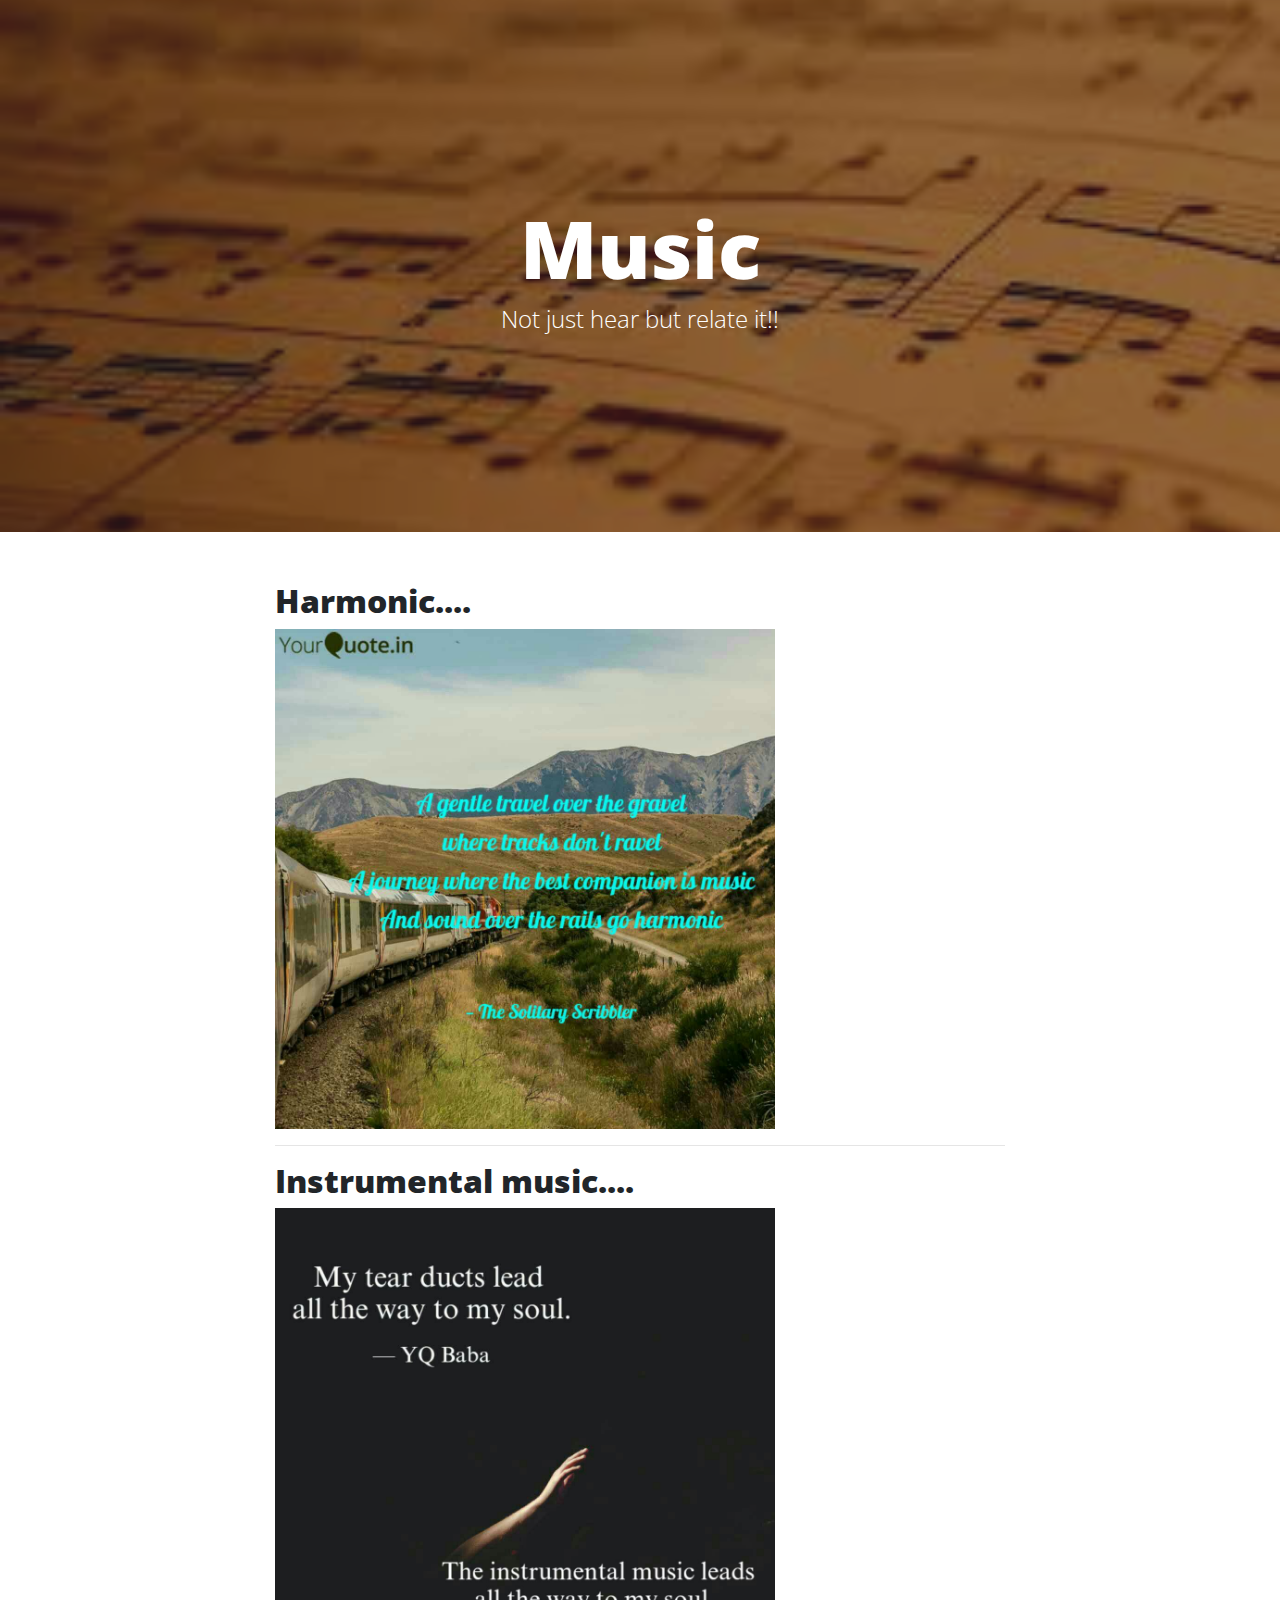
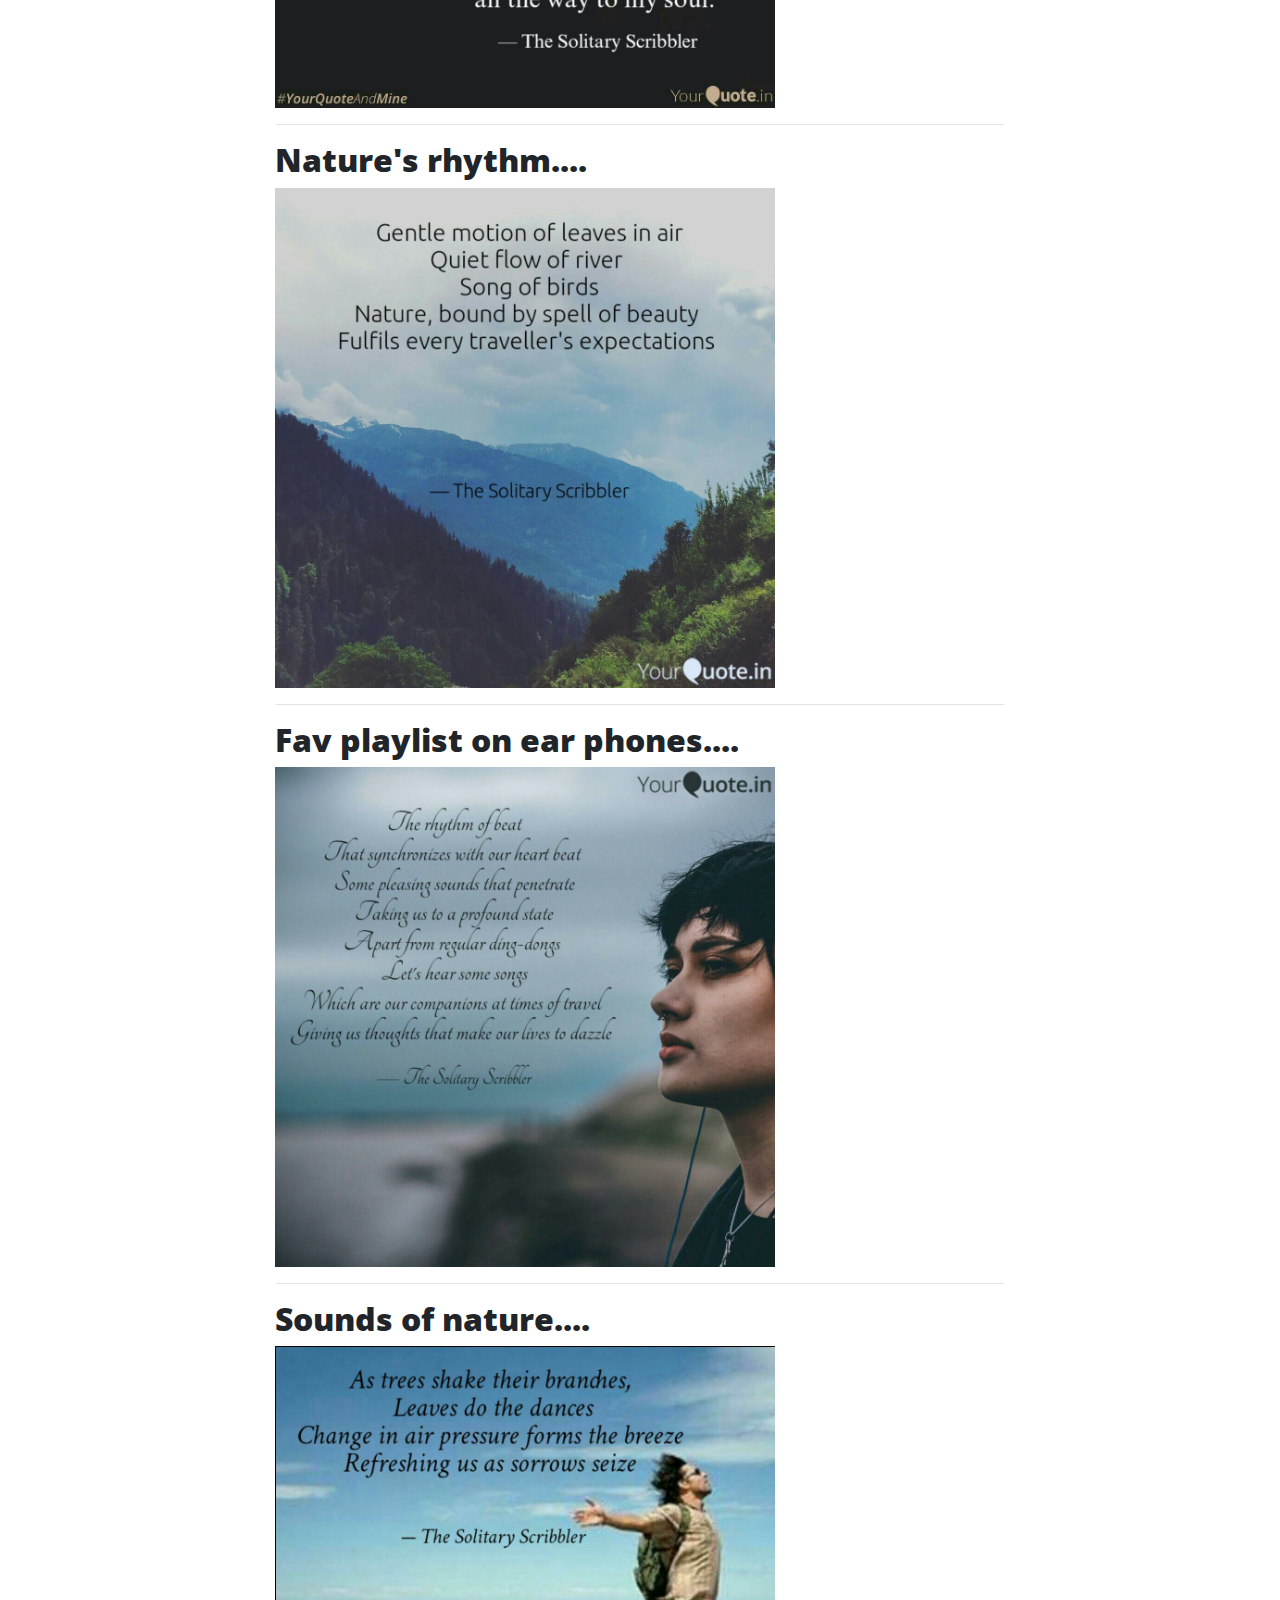
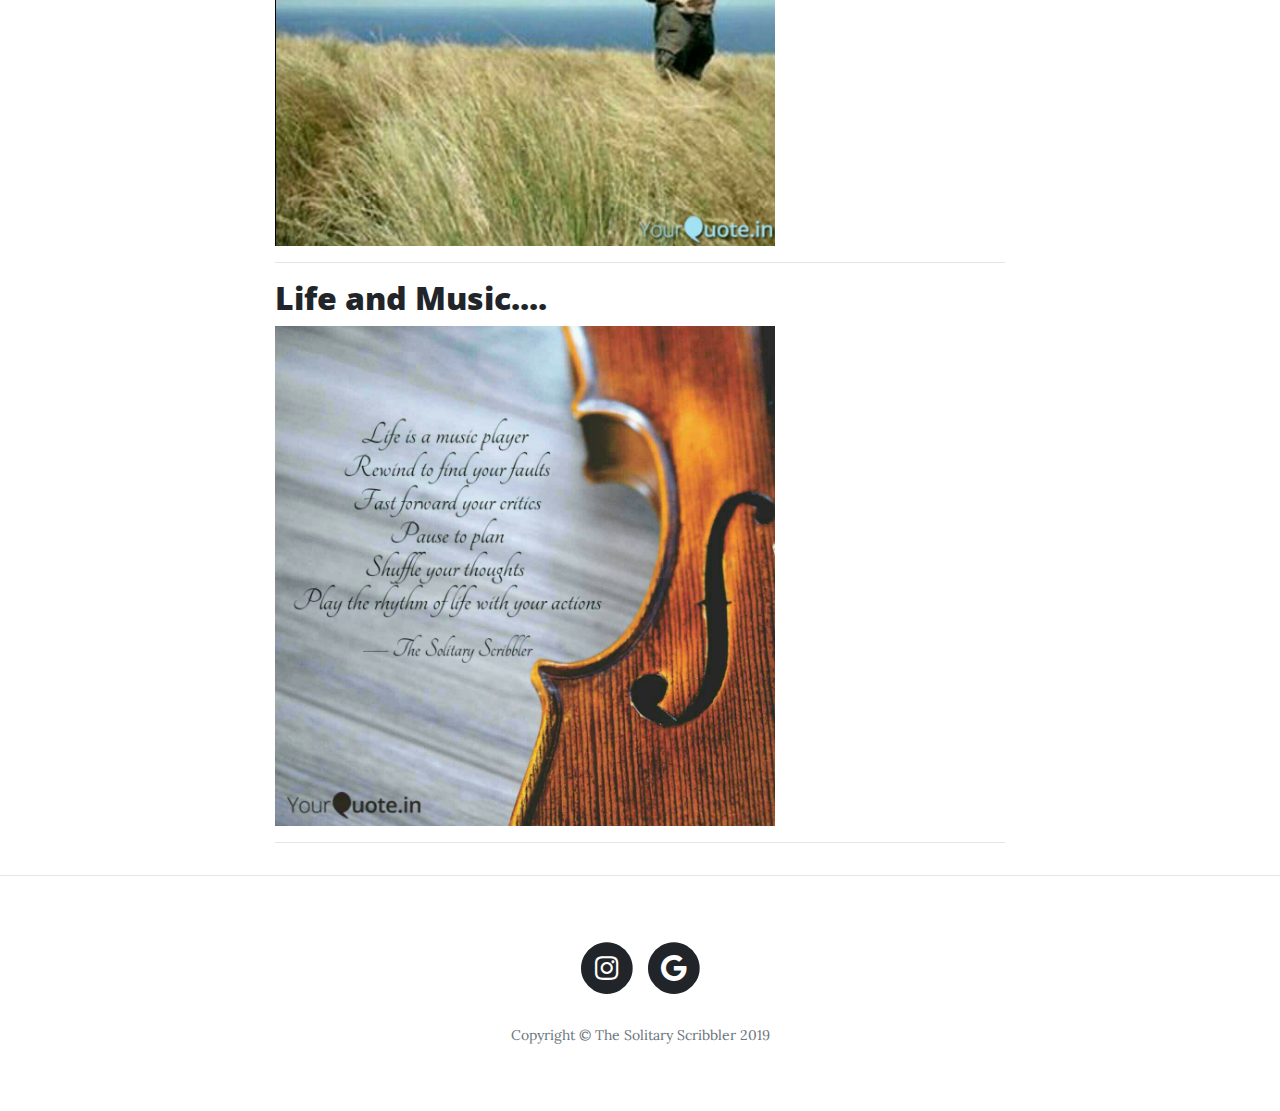
<file: music.html>
<!DOCTYPE html>
<html lang="en">

  <head>

    <meta charset="utf-8">
    <meta name="viewport" content="width=device-width, initial-scale=1, shrink-to-fit=no">
    <meta name="description" content="">
    <meta name="author" content="">

    <title>Music</title>

    <!-- Bootstrap core CSS -->
    <link href="vendor/bootstrap/css/bootstrap.min.css" rel="stylesheet">

    <!-- Custom fonts for this template -->
    <link href="vendor/fontawesome-free/css/all.min.css" rel="stylesheet" type="text/css">
    <link href='https://fonts.googleapis.com/css?family=Lora:400,700,400italic,700italic' rel='stylesheet' type='text/css'>
    <link href='https://fonts.googleapis.com/css?family=Open+Sans:300italic,400italic,600italic,700italic,800italic,400,300,600,700,800' rel='stylesheet' type='text/css'>

    <!-- Custom styles for this template -->
    <link href="css/clean-blog.min.css" rel="stylesheet">
<style>

    .res{
  max-width: 100%;
  height: auto;
}
</style>
  </head>

  <body>

    <!-- Navigation -->
    <!--<nav class="navbar navbar-expand-lg navbar-light fixed-top" id="mainNav">
      <div class="container">
        <a class="navbar-brand" href="index.html">Start Bootstrap</a>
        <button class="navbar-toggler navbar-toggler-right" type="button" data-toggle="collapse" data-target="#navbarResponsive" aria-controls="navbarResponsive" aria-expanded="false" aria-label="Toggle navigation">
          Menu
          <i class="fas fa-bars"></i>
        </button>
        <div class="collapse navbar-collapse" id="navbarResponsive">
          <ul class="navbar-nav ml-auto">
            <li class="nav-item">
              <a class="nav-link" href="index.html">Home</a>
            </li>
            <li class="nav-item">
              <a class="nav-link" href="about.html">About</a>
            </li>
            <li class="nav-item">
              <a class="nav-link" href="post.html">Sample Post</a>
            </li>
            <li class="nav-item">
              <a class="nav-link" href="contact.html">Contact</a>
            </li>
          </ul>
        </div>
      </div>
    </nav>
-->
    <!-- Page Header -->
    <header class="masthead" style="background-image: url('img/M2.jpg')">
      <div class="overlay"></div>
      <div class="container">
        <div class="row">
          <div class="col-lg-8 col-md-10 mx-auto">
            <div class="site-heading">
              <h1>Music</h1>
              <span class="subheading">Not just hear but relate it!!</span>
            </div>
          </div>
        </div>
      </div>
    </header>

    <!-- Main Content -->
    <div class="container">
      <div class="row">
        <div class="col-lg-8 col-md-10 mx-auto">
         <div class="post-preview">
           <!-- <a href="post.html">-->
              <h2 class="post-title">
                Harmonic....
              </h2>
              <!--<h3 class="post-subtitle">
                Problems look mighty small from 150 miles up
              </h3>
            </a>-->
           <!--<p class="masthead"><!--Posted by
              <a href="#">Start Bootstrap</a>
              on September 24, 2018-->
              <img src="img/Music/1.jpg" alt="one" width="500" height="500" class="res">
          </div>
          <hr>
         <div class="post-preview">
           <!-- <a href="post.html">-->
              <h2 class="post-title">
               Instrumental music....
              </h2>
              <!--<h3 class="post-subtitle">
                Problems look mighty small from 150 miles up
              </h3>
            </a>-->
           <!-- <p class="post-meta">Posted by
              <a href="#">Start Bootstrap</a>
              on September 24, 2018</p>-->
              <img src="img/Music/2.jpg" alt="one" width="500" height="500" class="res">
          </div>
          <hr>
          <div class="post-preview">
           <!-- <a href="post.html">-->
              <h2 class="post-title">
                Nature's rhythm....
              </h2>
              <!--<h3 class="post-subtitle">
                Problems look mighty small from 150 miles up
              </h3>
            </a>-->
           <!-- <p class="post-meta">Posted by
              <a href="#">Start Bootstrap</a>
              on September 24, 2018</p>-->
              <img src="img/Music/3.jpg" alt="one" class="res" width="500" height="500">
          </div>
          <hr>
           <div class="post-preview">
           <!-- <a href="post.html">-->
              <h2 class="post-title">
                Fav playlist on ear phones....
              </h2>
              <!--<h3 class="post-subtitle">
                Problems look mighty small from 150 miles up
              </h3>
            </a>-->
           <!-- <p class="post-meta">Posted by
              <a href="#">Start Bootstrap</a>
              on September 24, 2018</p>-->
              <img src="img/Music/4.jpg" alt="one" class="res" width="500" height="500">
          </div>
          <hr>
           <div class="post-preview">
           <!-- <a href="post.html">-->
              <h2 class="post-title">
                Sounds of nature....
              </h2>
              <!--<h3 class="post-subtitle">
                Problems look mighty small from 150 miles up
              </h3>
            </a>-->
           <!-- <p class="post-meta">Posted by
              <a href="#">Start Bootstrap</a>
              on September 24, 2018</p>-->
              <img src="img/Music/5.jpg" alt="one" class="res" width="500" height="500">
          </div>
          <hr>
           <div class="post-preview">
           <!-- <a href="post.html">-->
              <h2 class="post-title">
                Life and Music....
              </h2>
              <!--<h3 class="post-subtitle">
                Problems look mighty small from 150 miles up
              </h3>
            </a>-->
           <!-- <p class="post-meta">Posted by
              <a href="#">Start Bootstrap</a>
              on September 24, 2018</p>-->
              <img src="img/Music/6.jpg" alt="one" width="500" height="500" class="res">
          </div>
          <hr>
           
          <!--<div class="post-preview">
            <a href="post.html">
              <h2 class="post-title">
                I believe every human has a finite number of heartbeats. I don't intend to waste any of mine.
              </h2>
            </a>
            <p class="post-meta">Posted by
              <a href="#">Start Bootstrap</a>
              on September 18, 2018</p>
          </div>
          <hr>
          <div class="post-preview">
            <a href="post.html">
              <h2 class="post-title">
                Science has not yet mastered prophecy
              </h2>
              <h3 class="post-subtitle">
                We predict too much for the next year and yet far too little for the next ten.
              </h3>
            </a>
            <p class="post-meta">Posted by
              <a href="#">Start Bootstrap</a>
              on August 24, 2018</p>
          </div>
          <hr>
          <div class="post-preview">
            <a href="post.html">
              <h2 class="post-title">
                Failure is not an option
              </h2>
              <h3 class="post-subtitle">
                Many say exploration is part of our destiny, but it’s actually our duty to future generations.
              </h3>
            </a>
            <p class="post-meta">Posted by
              <a href="#">Start Bootstrap</a>
              on July 8, 2018</p>
          </div>
          <hr>-->
          <!-- Pager -->
         <!-- <div class="clearfix">
           <a class="btn btn-primary float-right" href="#">Older Posts &rarr;</a>
          </div>-->
        </div>
      </div>
    </div>

    <hr>

    <!-- Footer -->
    <footer>
      <div class="container">
        <div class="row">
          <div class="col-lg-8 col-md-10 mx-auto">
            <ul class="list-inline text-center">
              <li class="list-inline-item">
                <a href="https://www.instagram.com/the_solitary_scribbler__/" target="_blank">
                  <span class="fa-stack fa-lg">
                    <i class="fas fa-circle fa-stack-2x"></i>
                    <i class="fab fa-instagram fa-stack-1x fa-inverse"></i>
                  </span>
                </a>
              </li>
              <!--<li class="list-inline-item">
                <a href="#">
                  <span class="fa-stack fa-lg">
                    <i class="fas fa-circle fa-stack-2x"></i>
                    <i class="fab fa-google-f fa-stack-1x fa-inverse"></i>
                  </span>
                </a>
              </li>-->
              <li class="list-inline-item">
                <a href="https://www.yourquote.in/nachoz" target="_blank">
                  <span class="fa-stack fa-lg">
                    <i class="fas fa-circle fa-stack-2x"></i>
                    <i class="fab fa-google fa-stack-1x fa-inverse"></i>
                  </span>
                </a>
              </li>
            </ul>
            <p class="copyright text-muted">Copyright &copy; The Solitary Scribbler 2019</p>
          </div>
        </div>
      </div>
    </footer>

    <!-- Bootstrap core JavaScript -->
    <script src="vendor/jquery/jquery.min.js"></script>
    <script src="vendor/bootstrap/js/bootstrap.bundle.min.js"></script>

    <!-- Custom scripts for this template -->
    <script src="js/clean-blog.min.js"></script>

  </body>

</html>
</file>
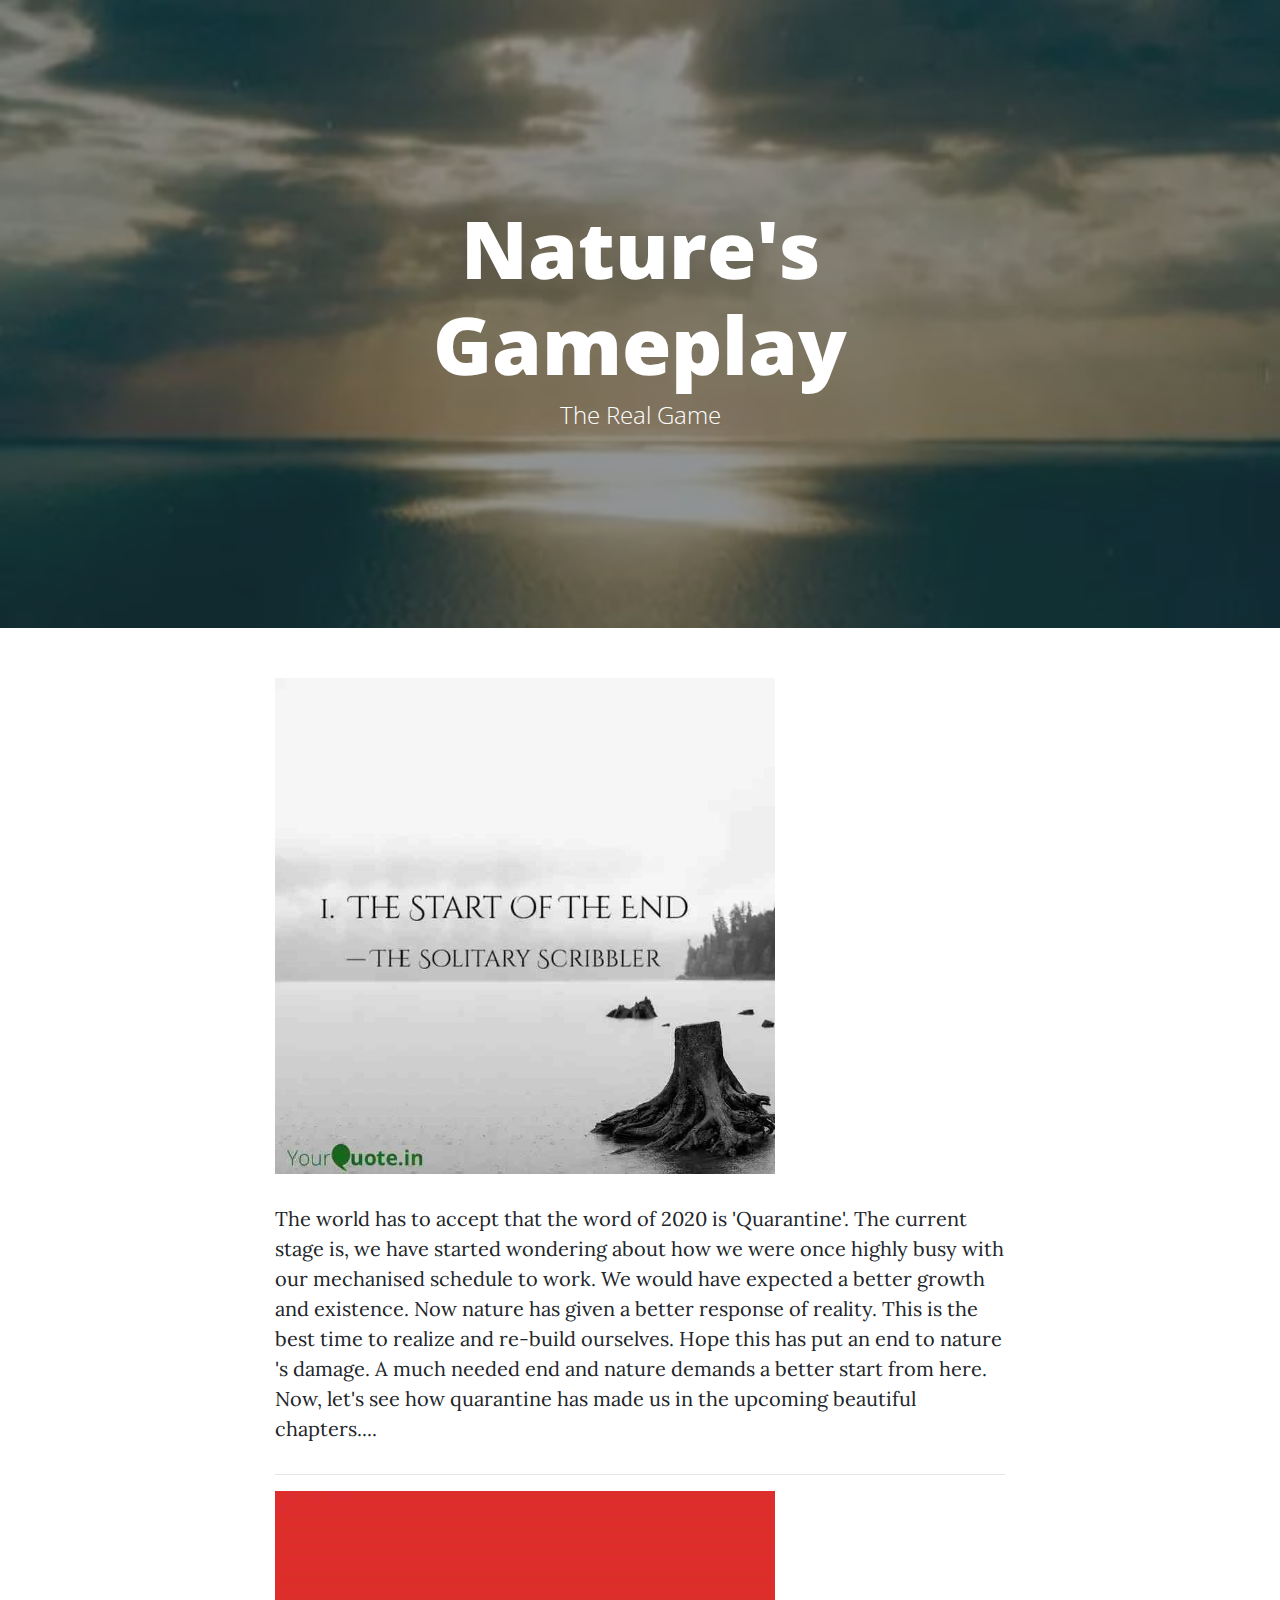
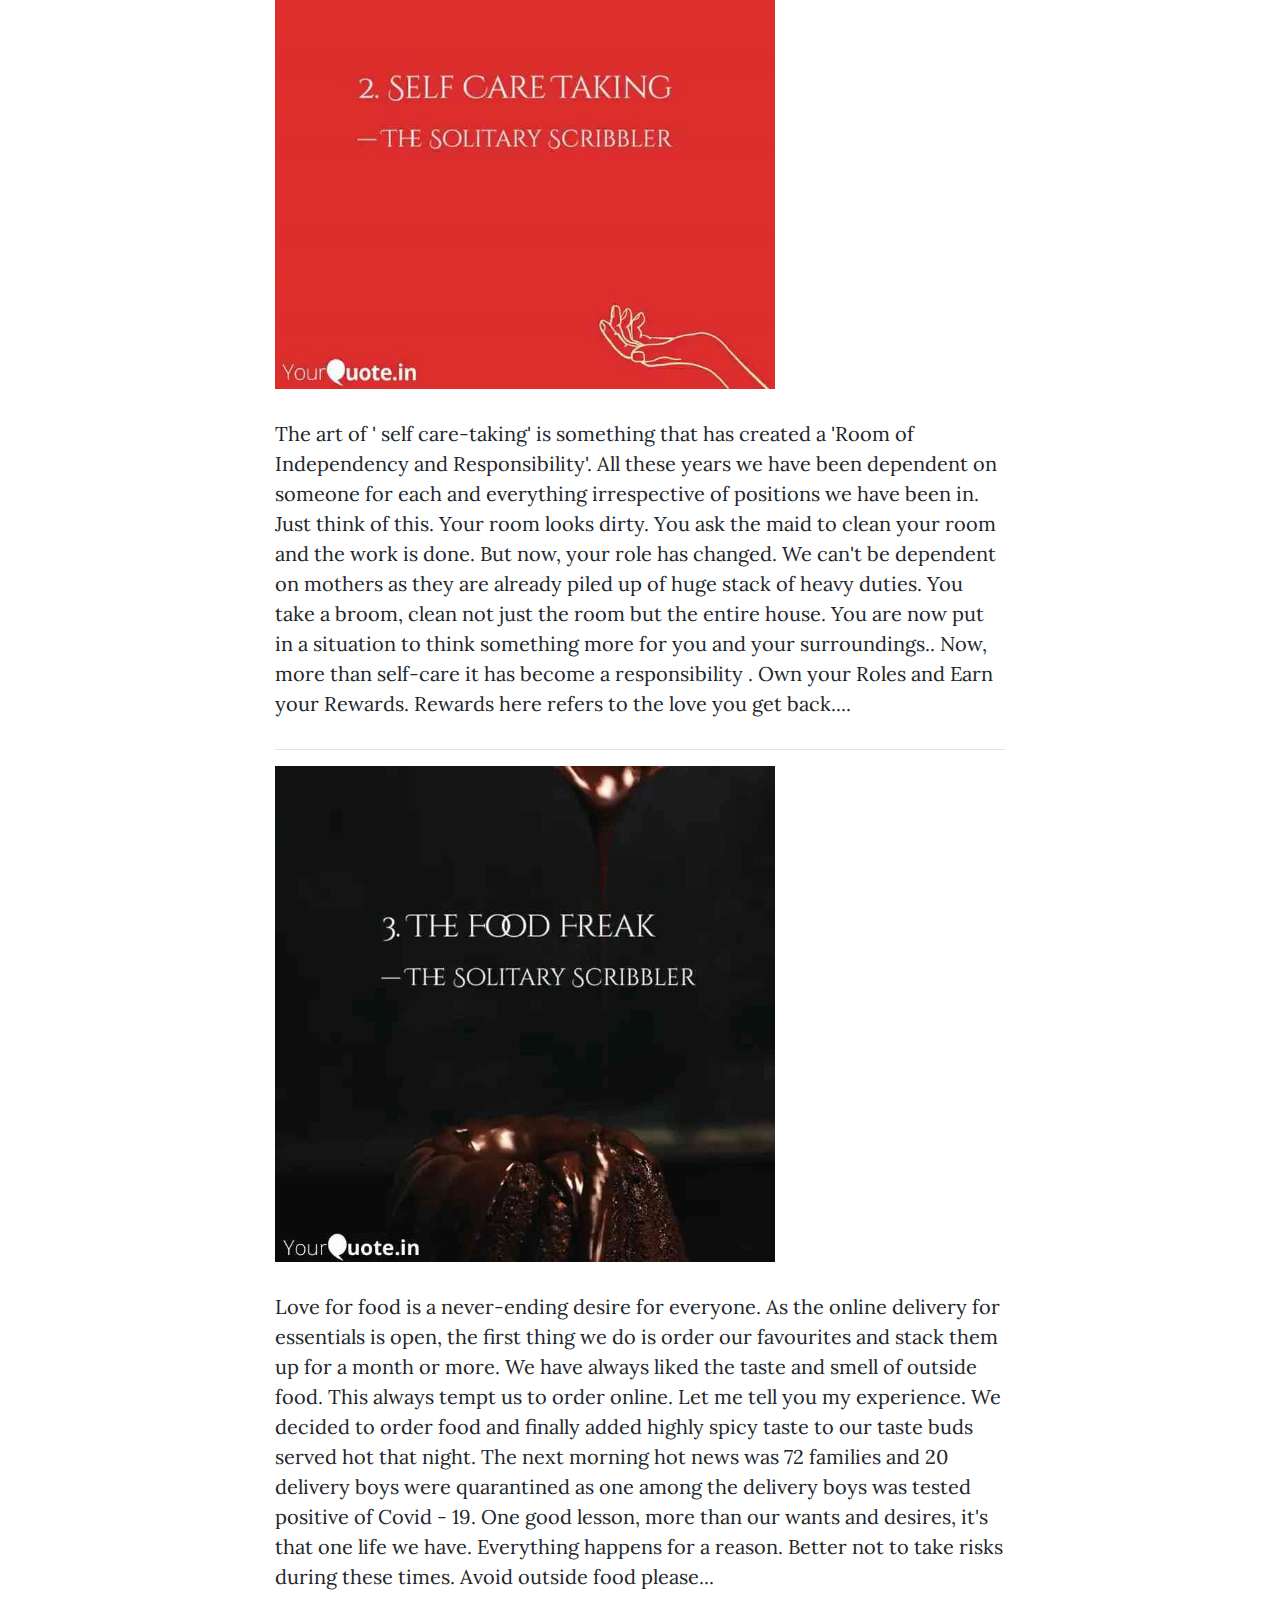
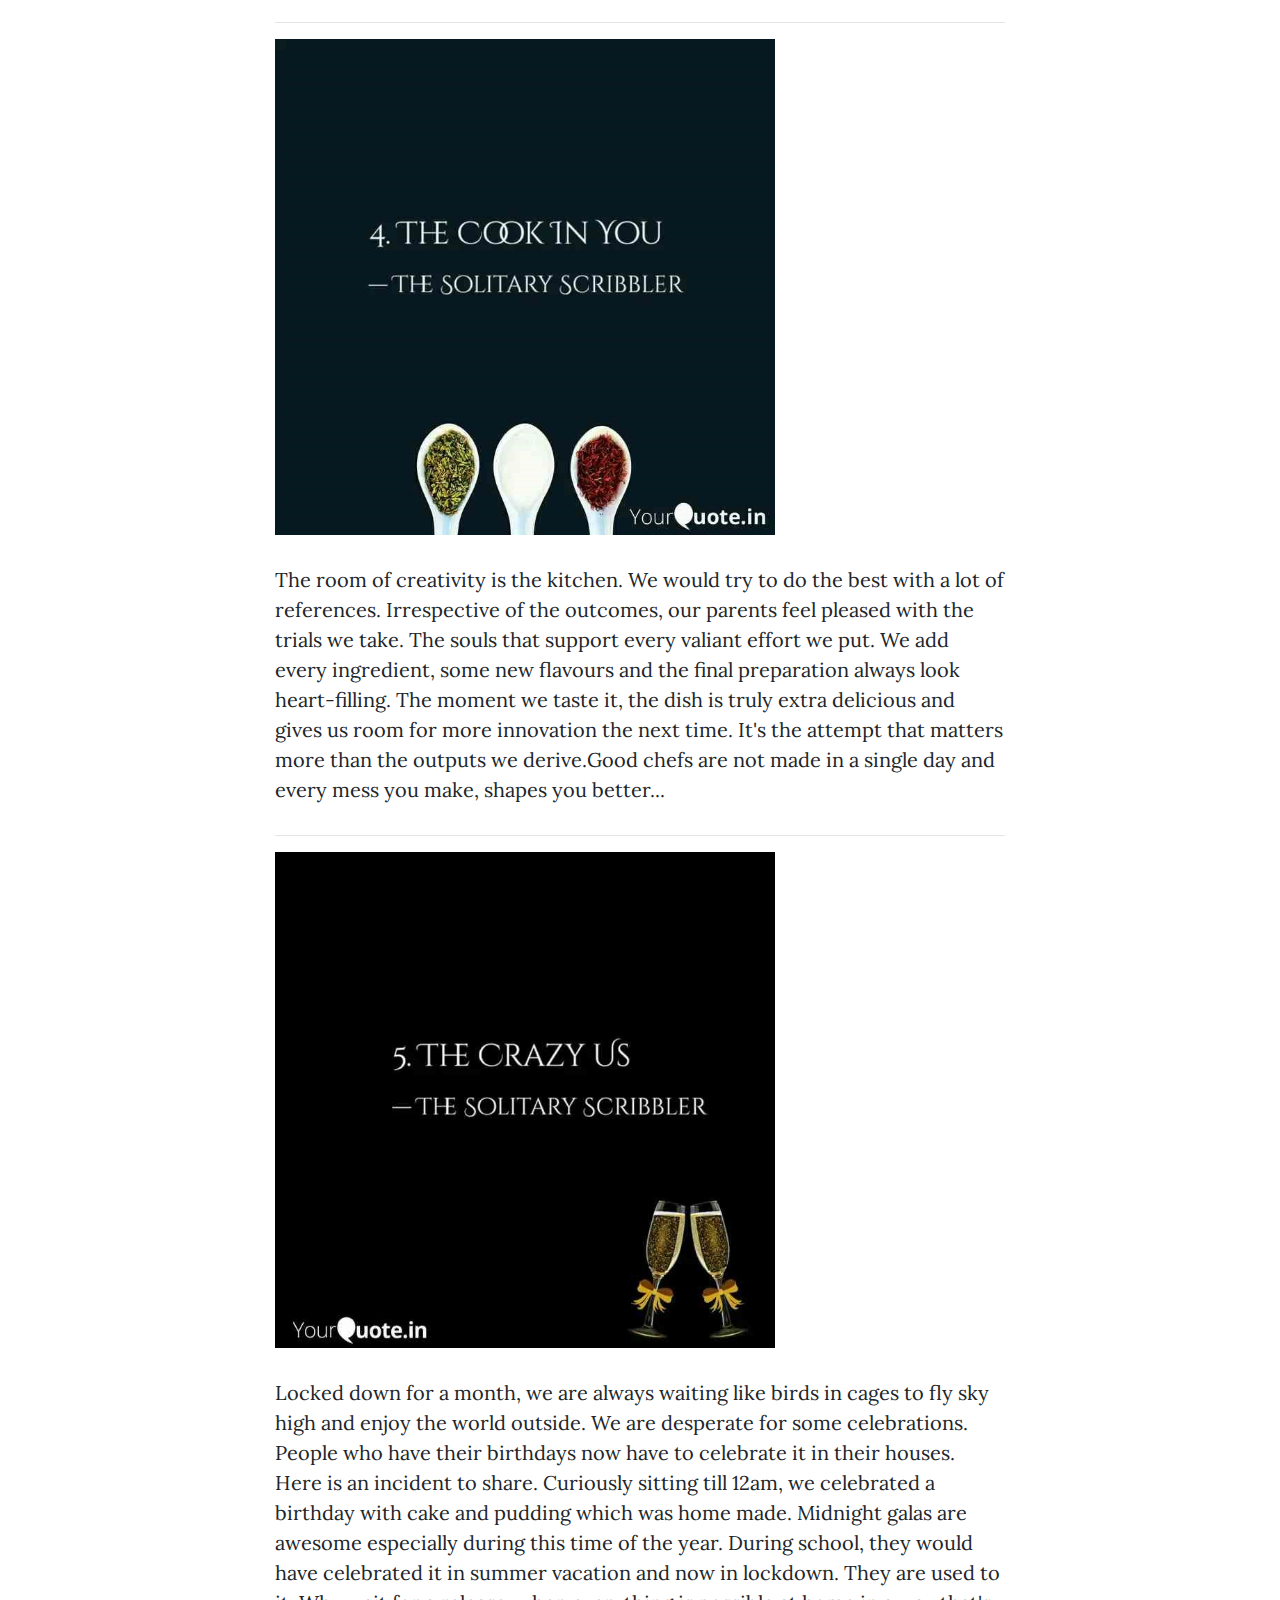
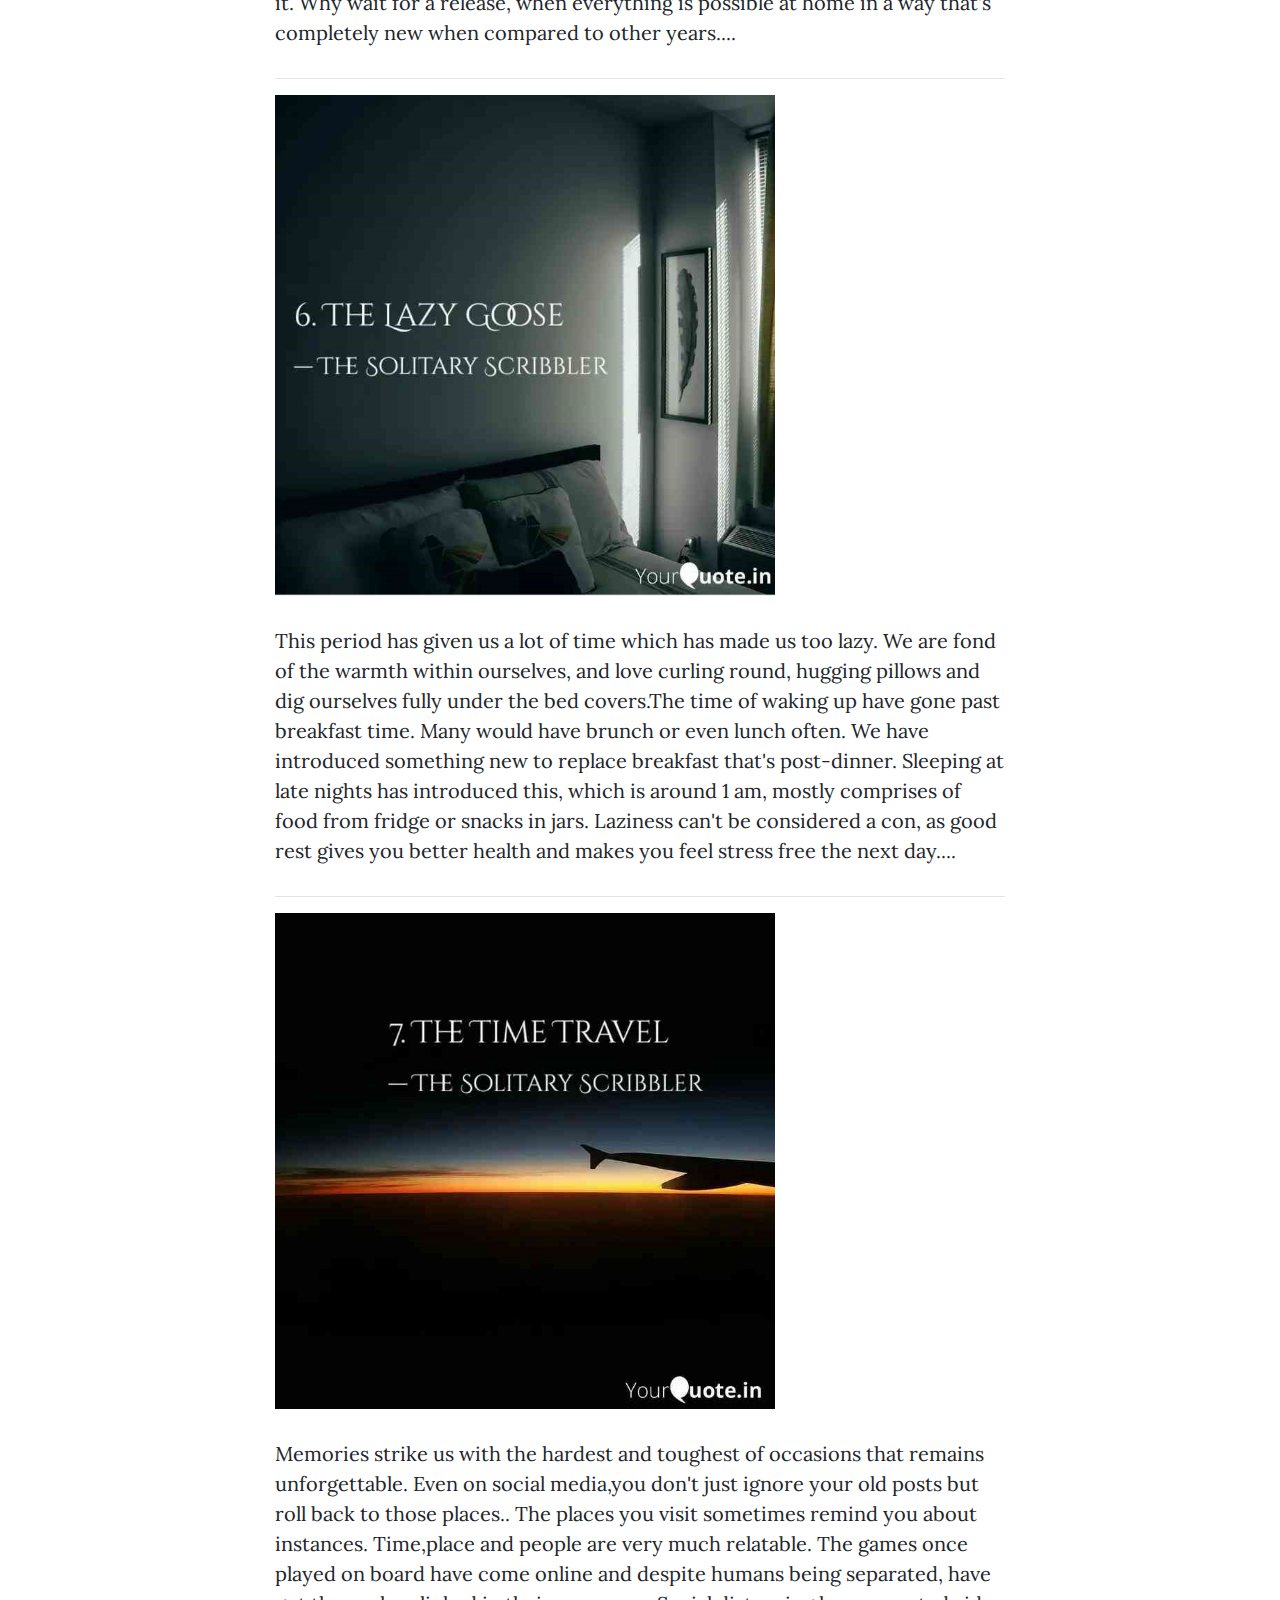
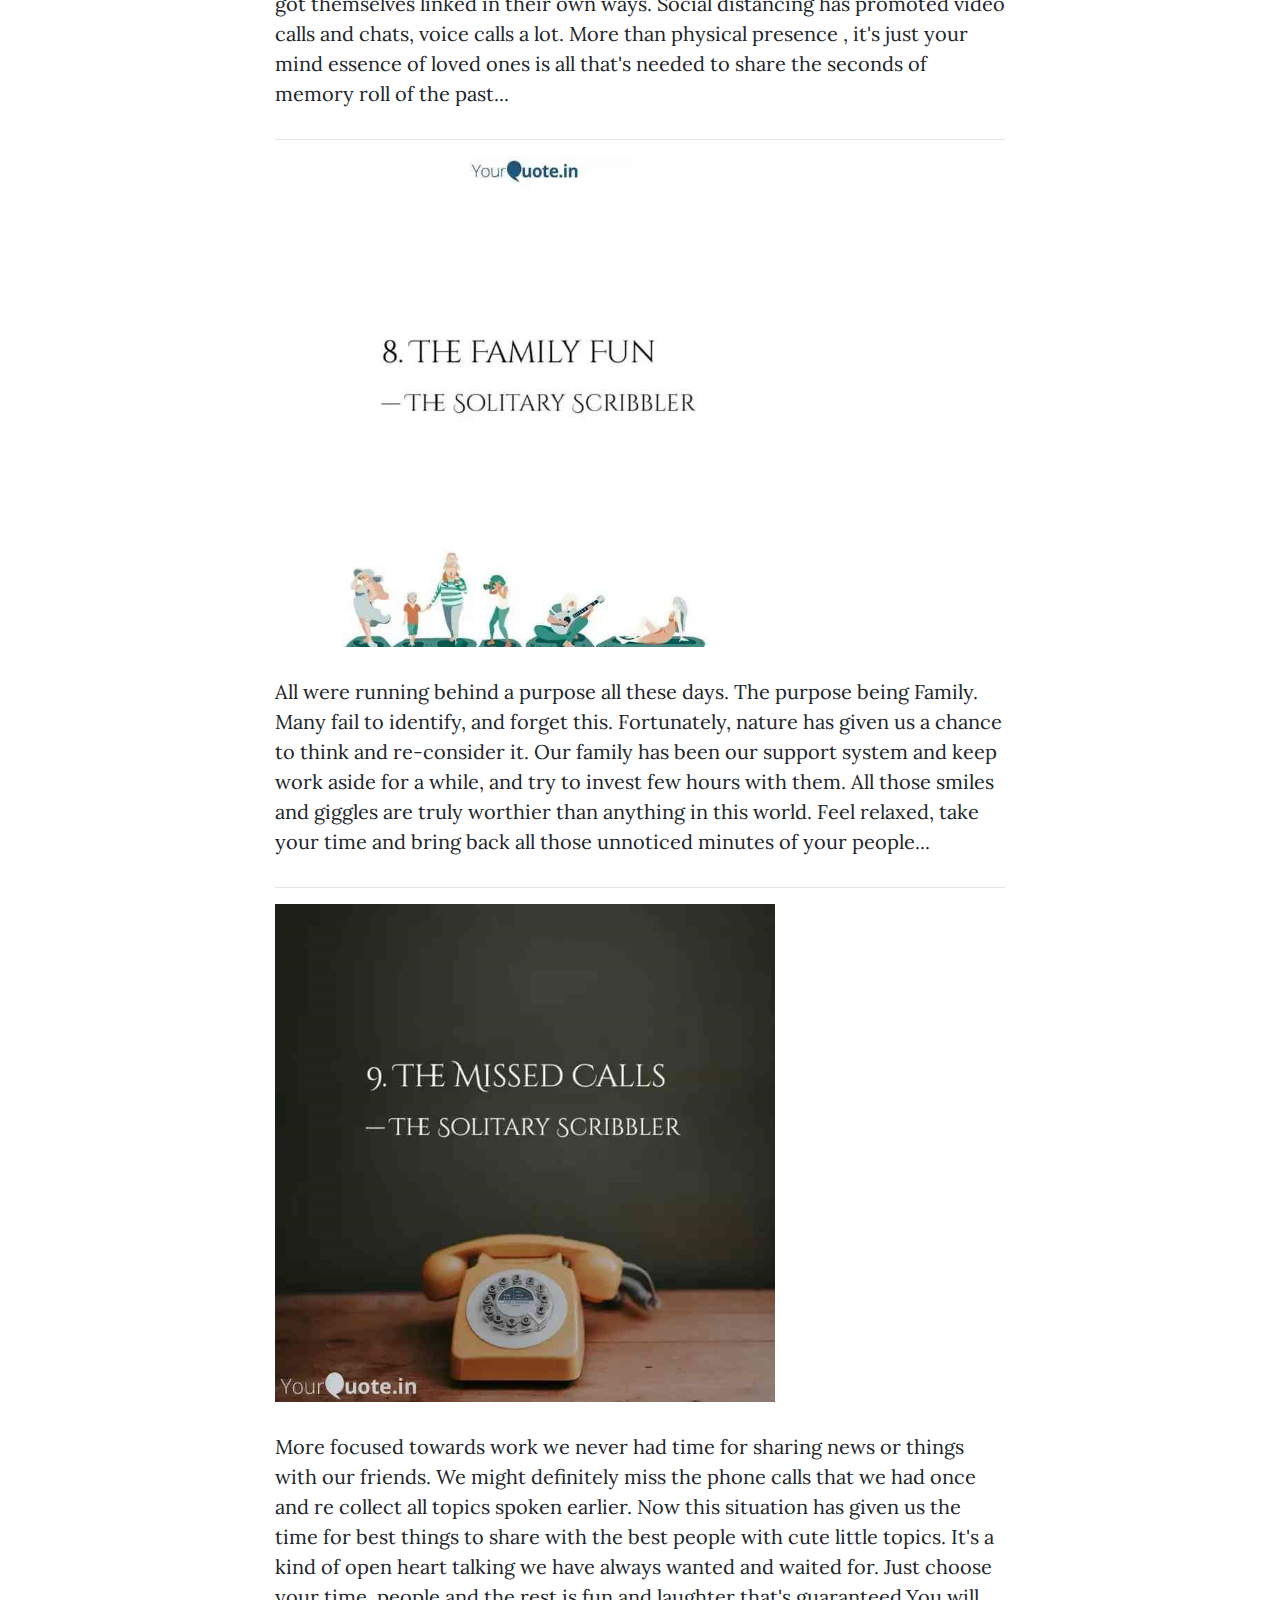
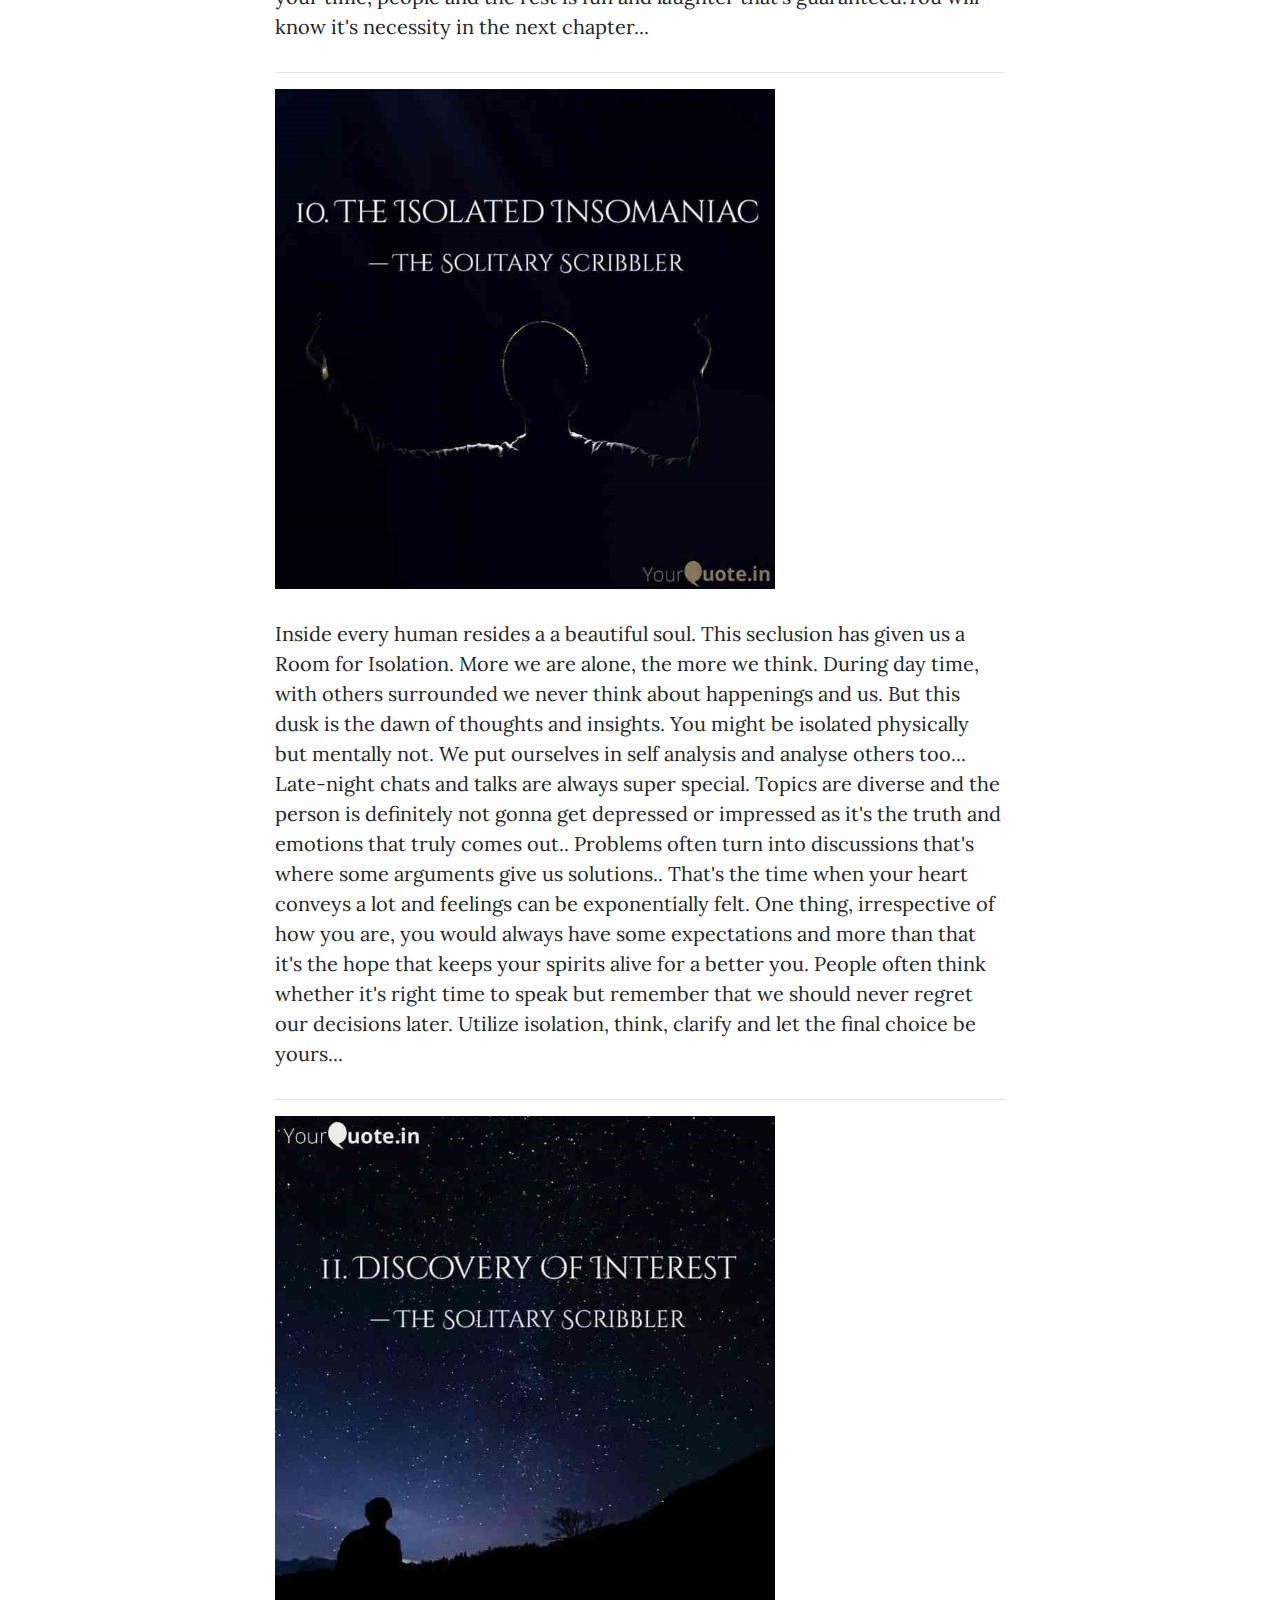
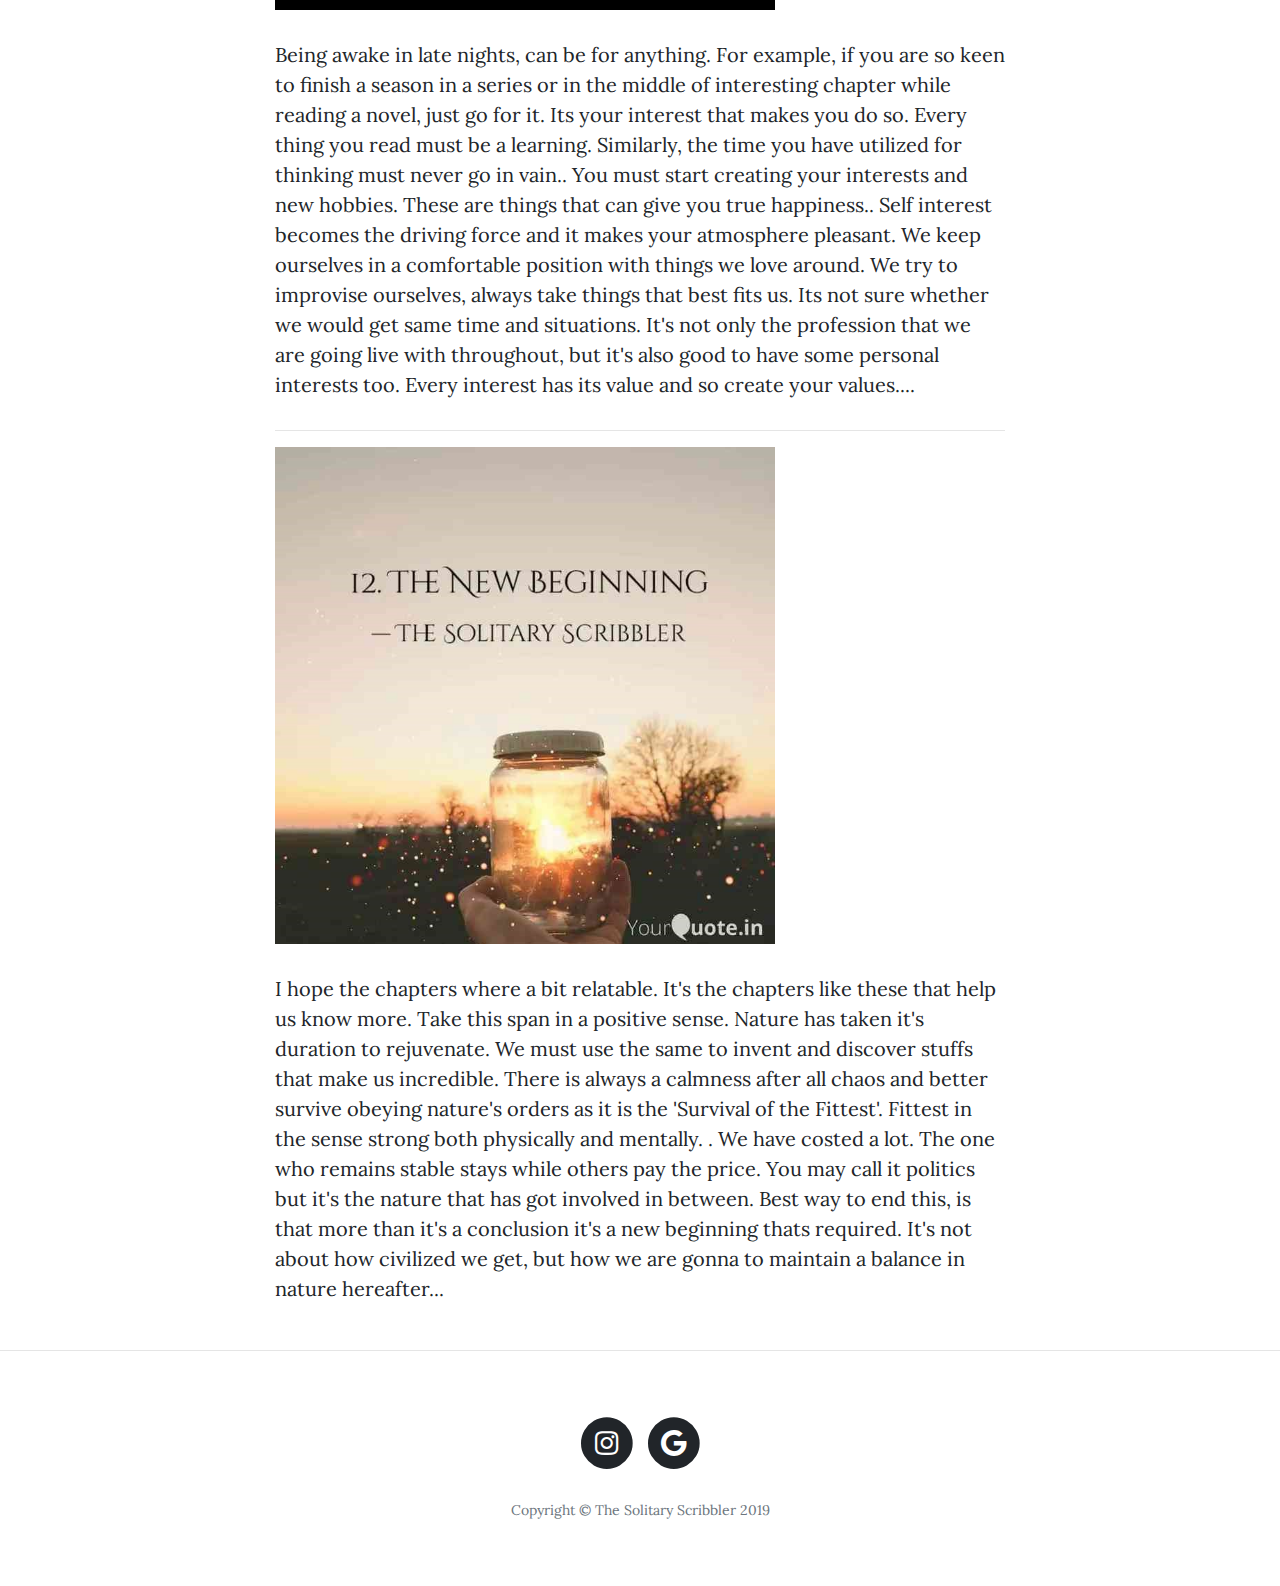
<file: naturegameplay.html>
<!DOCTYPE html>
<html lang="en">

  <head>

    <meta charset="utf-8">
    <meta name="viewport" content="width=device-width, initial-scale=1, shrink-to-fit=no">
    <meta name="description" content="">
    <meta name="author" content="">

    <title>Nature's Gameplay</title>

    <!-- Bootstrap core CSS -->
    <link href="vendor/bootstrap/css/bootstrap.min.css" rel="stylesheet">

    <!-- Custom fonts for this template -->
    <link href="vendor/fontawesome-free/css/all.min.css" rel="stylesheet" type="text/css">
    <link href='https://fonts.googleapis.com/css?family=Lora:400,700,400italic,700italic' rel='stylesheet' type='text/css'>
    <link href='https://fonts.googleapis.com/css?family=Open+Sans:300italic,400italic,600italic,700italic,800italic,400,300,600,700,800' rel='stylesheet' type='text/css'>

    <!-- Custom styles for this template -->
    <link href="css/clean-blog.min.css" rel="stylesheet">
<style>

    .res{
  max-width: 100%;
  height: auto;
}
</style>
  </head>

  <body>

    <!-- Navigation -->
    <!--<nav class="navbar navbar-expand-lg navbar-light fixed-top" id="mainNav">
      <div class="container">
        <a class="navbar-brand" href="index.html">Start Bootstrap</a>
        <button class="navbar-toggler navbar-toggler-right" type="button" data-toggle="collapse" data-target="#navbarResponsive" aria-controls="navbarResponsive" aria-expanded="false" aria-label="Toggle navigation">
          Menu
          <i class="fas fa-bars"></i>
        </button>
        <div class="collapse navbar-collapse" id="navbarResponsive">
          <ul class="navbar-nav ml-auto">
            <li class="nav-item">
              <a class="nav-link" href="index.html">Home</a>
            </li>
            <li class="nav-item">
              <a class="nav-link" href="about.html">About</a>
            </li>
            <li class="nav-item">
              <a class="nav-link" href="post.html">Sample Post</a>
            </li>
            <li class="nav-item">
              <a class="nav-link" href="contact.html">Contact</a>
            </li>
          </ul>
        </div>
      </div>
    </nav>
-->
    <!-- Page Header -->
    <header class="masthead" style="background-image: url('img/naturegameplay/naturegameplay.jpg')">
      <div class="overlay"></div>
      <div class="container">
        <div class="row">
          <div class="col-lg-8 col-md-10 mx-auto">
            <div class="site-heading">
              <h1>Nature's Gameplay</h1>
              <span class="subheading">The Real Game</span>
            </div>
          </div>
        </div>
      </div>
    </header>

    <!-- Main Content -->
    <div class="container">
      <div class="row">
        <div class="col-lg-8 col-md-10 mx-auto">

         <div class="post-preview">
           <!-- <a href="post.html">-->
              <!--<h2 class="post-title">
                Harmonic....
              </h2>
              <!--<h3 class="post-subtitle">
                Problems look mighty small from 150 miles up
              </h3>
            </a>-->
           <!--<p class="masthead"><!--Posted by
              <a href="#">Start Bootstrap</a>
              on September 24, 2018-->
              <img src="img/naturegameplay/1-start-end.jpg" alt="one" width="500" height="500" class="res">
          </div>
          <p>
            The world has to accept that the word of 2020 is 'Quarantine'. The current stage is, we have started wondering about how we were once highly busy with our mechanised schedule to work. We would have expected a better growth and existence. Now nature has given a better response of reality. This is the best time to realize and re-build ourselves. Hope this has put an end to nature 's damage. A much needed end and nature demands a better start from here. Now, let's see how quarantine has made us in the upcoming beautiful chapters....
          </p>
          <hr>
         <div class="post-preview">
           <!-- <a href="post.html">-->
             <!-- <h2 class="post-title">
               Instrumental music....
              </h2>
              <!--<h3 class="post-subtitle">
                Problems look mighty small from 150 miles up
              </h3>
            </a>-->
           <!-- <p class="post-meta">Posted by
              <a href="#">Start Bootstrap</a>
              on September 24, 2018</p>-->
              <img src="img/naturegameplay/2-self-care-taking.jpg" alt="one" width="500" height="500" class="res">
          </div>
          <p>
            The art of ' self care-taking' is something that has created a 'Room of Independency and Responsibility'. All these years we have been dependent on someone for each and everything irrespective of positions we have been in. Just think of this. Your room looks dirty. You ask the maid to clean your room and the work is done. But now, your role has changed. We can't be dependent on mothers as they are already piled up of huge stack of heavy duties. You take a broom, clean not just the room but the entire house. You are now put in a situation to think something more for you and your surroundings.. Now, more than self-care it has become a responsibility . Own your Roles and Earn your Rewards. Rewards here refers to the love you get back....  
          </p>
          <hr>
          <div class="post-preview">
           <!-- <a href="post.html">-->
              <!--<h2 class="post-title">
                Nature's rhythm....
              </h2>
              <!--<h3 class="post-subtitle">
                Problems look mighty small from 150 miles up
              </h3>
            </a>-->
           <!-- <p class="post-meta">Posted by
              <a href="#">Start Bootstrap</a>
              on September 24, 2018</p>-->
              <img src="img/naturegameplay/3-food-freak.jpg" alt="one" class="res" width="500" height="500">
          </div>
          <p>
            Love for food is a never-ending desire for everyone. As the online delivery for essentials is open, the first thing we do is order our favourites and stack them up for a month or more. We have always liked the taste and smell of outside food. This always tempt us to order online. Let me tell you my experience. We decided to order food and finally added highly spicy taste to our taste buds served hot that night. The next morning hot news was 72 families and 20 delivery boys were quarantined as one among the delivery boys was tested positive of Covid - 19. One good lesson, more than our wants and desires, it's that one life we have. Everything happens for a reason. Better not to take risks during these times. Avoid outside food please...
          </p>
          <hr>
           <div class="post-preview">
           <!-- <a href="post.html">-->
              <!--<h2 class="post-title">
                Fav playlist on ear phones....
              </h2>
              <!--<h3 class="post-subtitle">
                Problems look mighty small from 150 miles up
              </h3>
            </a>-->
           <!-- <p class="post-meta">Posted by
              <a href="#">Start Bootstrap</a>
              on September 24, 2018</p>-->
              <img src="img/naturegameplay/4-cook-you.jpg" alt="one" class="res" width="500" height="500">
          </div>
          <p>
            The room of creativity is the kitchen. We would try to do the best with a lot of references. Irrespective of the outcomes, our parents feel pleased with the trials we take. The souls that support every valiant effort we put. We add every ingredient, some new flavours and the final preparation always look heart-filling. The moment we taste it, the dish is truly extra delicious and gives us room for more innovation the next time. It's the attempt that matters more than the outputs we derive.Good chefs are not made in a single day and every mess you make, shapes you better...
          </p>
          <hr>
          <div class="post-preview">
           <!-- <a href="post.html">-->
             <!-- <h2 class="post-title">
                Fav playlist on ear phones....
              </h2>
              <!--<h3 class="post-subtitle">
                Problems look mighty small from 150 miles up
              </h3>
            </a>-->
           <!-- <p class="post-meta">Posted by
              <a href="#">Start Bootstrap</a>
              on September 24, 2018</p>-->
              <img src="img/naturegameplay/5-crazy-us.jpg" alt="one" class="res" width="500" height="500">
          </div>
          <p>
            Locked down for a month, we are always waiting like birds in cages to fly sky high and enjoy the world outside. We are desperate for some celebrations. People who have their birthdays now have to celebrate it in their houses. Here is an incident to share. Curiously sitting till 12am, we celebrated a birthday with cake and pudding which was home made. Midnight galas are awesome especially during this time of the year. During school, they would have celebrated it in summer vacation and now in lockdown. They are used to it. Why wait for a release, when everything is possible at home in a way that's completely new when compared to other years.... 
          </p>
<hr>
<div class="post-preview">
           <!-- <a href="post.html">-->
              <!--<h2 class="post-title">
                Harmonic....
              </h2>
              <!--<h3 class="post-subtitle">
                Problems look mighty small from 150 miles up
              </h3>
            </a>-->
           <!--<p class="masthead"><!--Posted by
              <a href="#">Start Bootstrap</a>
              on September 24, 2018-->
              <img src="img/naturegameplay/6-lazy-goose.jpg" alt="one" width="500" height="500" class="res">
          </div>
          <p>
            This period has given us a lot of time which has made us too lazy. We are fond of the warmth within ourselves, and love curling round, hugging pillows and dig ourselves fully under the bed covers.The time of waking up have gone past breakfast time. Many would have brunch or even lunch often. We have introduced something new to replace breakfast that's post-dinner. Sleeping at late nights has introduced this, which is around 1 am, mostly comprises of food from fridge or snacks in jars. Laziness can't be considered a con, as good rest gives you better health and makes you feel stress free the next day....
          </p>
          <hr>
         <div class="post-preview">
           <!-- <a href="post.html">-->
             <!-- <h2 class="post-title">
               Instrumental music....
              </h2>
              <!--<h3 class="post-subtitle">
                Problems look mighty small from 150 miles up
              </h3>
            </a>-->
           <!-- <p class="post-meta">Posted by
              <a href="#">Start Bootstrap</a>
              on September 24, 2018</p>-->
              <img src="img/naturegameplay/7-time-travel.jpg" alt="one" width="500" height="500" class="res">
          </div>
          <p>
            Memories strike us with the hardest and toughest of occasions that remains unforgettable. Even on social media,you don't just ignore your old posts but roll back to those places.. The places you visit sometimes remind you about instances. Time,place and people are very much relatable. The games once played on board have come online and despite humans being separated, have got
themselves linked in their own ways. Social distancing has promoted video calls and chats, voice calls a lot. More than physical presence , it's just your mind essence of loved ones is all that's needed to share the seconds of memory roll of the past... 
          </p>
          <hr>
          <div class="post-preview">
           <!-- <a href="post.html">-->
              <!--<h2 class="post-title">
                Nature's rhythm....
              </h2>
              <!--<h3 class="post-subtitle">
                Problems look mighty small from 150 miles up
              </h3>
            </a>-->
           <!-- <p class="post-meta">Posted by
              <a href="#">Start Bootstrap</a>
              on September 24, 2018</p>-->
              <img src="img/naturegameplay/8-family-fun.jpg" alt="one" class="res" width="500" height="500">
          </div>
          <p>
            All were running behind a purpose all these days. The purpose being Family. Many fail to identify, and forget this. Fortunately, nature has given us a chance to think and re-consider it. Our family has been our support system and keep work aside for a while, and try to invest few hours with them. All those smiles and giggles are truly worthier than anything in this world. Feel relaxed, take your time and bring back all those unnoticed minutes of your people...
          </p>
          <hr>
           <div class="post-preview">
           <!-- <a href="post.html">-->
              <!--<h2 class="post-title">
                Fav playlist on ear phones....
              </h2>
              <!--<h3 class="post-subtitle">
                Problems look mighty small from 150 miles up
              </h3>
            </a>-->
           <!-- <p class="post-meta">Posted by
              <a href="#">Start Bootstrap</a>
              on September 24, 2018</p>-->
              <img src="img/naturegameplay/9-missed-calls.jpg" alt="one" class="res" width="500" height="500">
          </div>
          <p>
            More focused towards work we never had time for sharing news or things with our friends. We might definitely miss the phone calls that we had once and re collect all topics spoken earlier. Now this situation has given us the time for best things to share with the best people with cute little topics. It's a kind of open heart talking we have always wanted and waited for. Just choose your time, people and the rest is fun and laughter that's guaranteed.You will know it's necessity in the next chapter... 
          </p>
          <hr>
          <div class="post-preview">
           <!-- <a href="post.html">-->
              <!--<h2 class="post-title">
                Fav playlist on ear phones....
              </h2>
              <!--<h3 class="post-subtitle">
                Problems look mighty small from 150 miles up
              </h3>
            </a>-->
           <!-- <p class="post-meta">Posted by
              <a href="#">Start Bootstrap</a>
              on September 24, 2018</p>-->
              <img src="img/naturegameplay/10-isolated-insomaniac.jpg" alt="one" class="res" width="500" height="500">
          </div>
          <p>
            Inside every human resides a a beautiful soul. This seclusion has given us a Room for Isolation. More we are alone, the more we think. During day time, with others surrounded we never think about happenings and us. But this dusk is the dawn of thoughts and insights. You might be isolated physically but mentally not. We put ourselves in self analysis and analyse others too... Late-night chats and talks are always super special. Topics are diverse and the person is definitely not gonna get depressed or impressed as it's the truth and emotions that truly comes out.. Problems often turn into discussions that's where some arguments give us solutions.. That's the time when your heart conveys a lot and feelings can be exponentially felt. One thing, irrespective of how you are, you would always have some expectations and more than that it's the hope that keeps your spirits alive for a better you. People often think whether it's right time to speak but remember that we should never regret our decisions later. Utilize isolation, think, clarify and let the final choice be yours...
          </p>
          <hr>
     <div class="post-preview">
           <!-- <a href="post.html">-->
              <!--<h2 class="post-title">
                Fav playlist on ear phones....
              </h2>
              <!--<h3 class="post-subtitle">
                Problems look mighty small from 150 miles up
              </h3>
            </a>-->
           <!-- <p class="post-meta">Posted by
              <a href="#">Start Bootstrap</a>
              on September 24, 2018</p>-->
              <img src="img/naturegameplay/11-discovery-interest.jpg" alt="one" class="res" width="500" height="500">
          </div>
          <p>
            Being awake in late nights, can be for anything. For example, if you are so keen to finish a season in a series or in the middle of interesting chapter while reading a novel, just go for it. Its your interest that makes you do so. Every thing you read must be a learning. Similarly, the time you have utilized for thinking must never go in vain.. You must start creating your interests and new hobbies. These are things that can give you true happiness.. Self interest becomes the driving force and it makes your atmosphere pleasant. We keep ourselves in a comfortable position with things we love around. We try to improvise ourselves, always take things that best fits us. Its not sure whether we would get same time and situations. It's not only the profession that we are going live with throughout, but it's also good to have some personal interests too. Every interest has its value and so create your values.... 
          </p>
          <hr>      
          <div class="post-preview">
           <!-- <a href="post.html">-->
              <!--<h2 class="post-title">
                Fav playlist on ear phones....
              </h2>
              <!--<h3 class="post-subtitle">
                Problems look mighty small from 150 miles up
              </h3>
            </a>-->
           <!-- <p class="post-meta">Posted by
              <a href="#">Start Bootstrap</a>
              on September 24, 2018</p>-->
              <img src="img/naturegameplay/12-new-beginning.jpg" alt="one" class="res" width="500" height="500">
          </div>
          <p>
            I hope the chapters where a bit relatable. It's the chapters like these that help us know more. Take this span in a positive sense. Nature has taken it's duration to rejuvenate. We must use the same to invent and discover stuffs that make us incredible. There is always a calmness after all chaos and better survive obeying nature's orders as it is the 'Survival of the Fittest'. Fittest in the sense strong both physically and mentally. . We have costed a lot. The one who remains stable stays while others pay the price. You may call it politics but it's the nature that has got involved in between. Best way to end this, is that more than it's a conclusion it's a new beginning thats required. It's not about how civilized we get, but how we are gonna to maintain a balance in nature hereafter...
          </p>  
          <!--<div class="post-preview">
            <a href="post.html">
              <h2 class="post-title">
                I believe every human has a finite number of heartbeats. I don't intend to waste any of mine.
              </h2>
            </a>
            <p class="post-meta">Posted by
              <a href="#">Start Bootstrap</a>
              on September 18, 2018</p>
          </div>
          <hr>
          <div class="post-preview">
            <a href="post.html">
              <h2 class="post-title">
                Science has not yet mastered prophecy
              </h2>
              <h3 class="post-subtitle">
                We predict too much for the next year and yet far too little for the next ten.
              </h3>
            </a>
            <p class="post-meta">Posted by
              <a href="#">Start Bootstrap</a>
              on August 24, 2018</p>
          </div>
          <hr>
          <div class="post-preview">
            <a href="post.html">
              <h2 class="post-title">
                Failure is not an option
              </h2>
              <h3 class="post-subtitle">
                Many say exploration is part of our destiny, but it’s actually our duty to future generations.
              </h3>
            </a>
            <p class="post-meta">Posted by
              <a href="#">Start Bootstrap</a>
              on July 8, 2018</p>
          </div>
          <hr>-->
          <!-- Pager -->
         <!-- <div class="clearfix">
           <a class="btn btn-primary float-right" href="#">Older Posts &rarr;</a>
          </div>-->
        </div>
      </div>
    </div>

    <hr>

    <!-- Footer -->
    <footer>
      <div class="container">
        <div class="row">
          <div class="col-lg-8 col-md-10 mx-auto">
            <ul class="list-inline text-center">
              <li class="list-inline-item">
                <a href="https://www.instagram.com/the_solitary_scribbler__/" target="_blank">
                  <span class="fa-stack fa-lg">
                    <i class="fas fa-circle fa-stack-2x"></i>
                    <i class="fab fa-instagram fa-stack-1x fa-inverse"></i>
                  </span>
                </a>
              </li>
              <!--<li class="list-inline-item">
                <a href="#">
                  <span class="fa-stack fa-lg">
                    <i class="fas fa-circle fa-stack-2x"></i>
                    <i class="fab fa-google-f fa-stack-1x fa-inverse"></i>
                  </span>
                </a>
              </li>-->
              <li class="list-inline-item">
                <a href="https://www.yourquote.in/nachoz" target="_blank">
                  <span class="fa-stack fa-lg">
                    <i class="fas fa-circle fa-stack-2x"></i>
                    <i class="fab fa-google fa-stack-1x fa-inverse"></i>
                  </span>
                </a>
              </li>
            </ul>
            <p class="copyright text-muted">Copyright &copy; The Solitary Scribbler 2019</p>
          </div>
        </div>
      </div>
    </footer>

    <!-- Bootstrap core JavaScript -->
    <script src="vendor/jquery/jquery.min.js"></script>
    <script src="vendor/bootstrap/js/bootstrap.bundle.min.js"></script>

    <!-- Custom scripts for this template -->
    <script src="js/clean-blog.min.js"></script>

  </body>

</html>
</file>
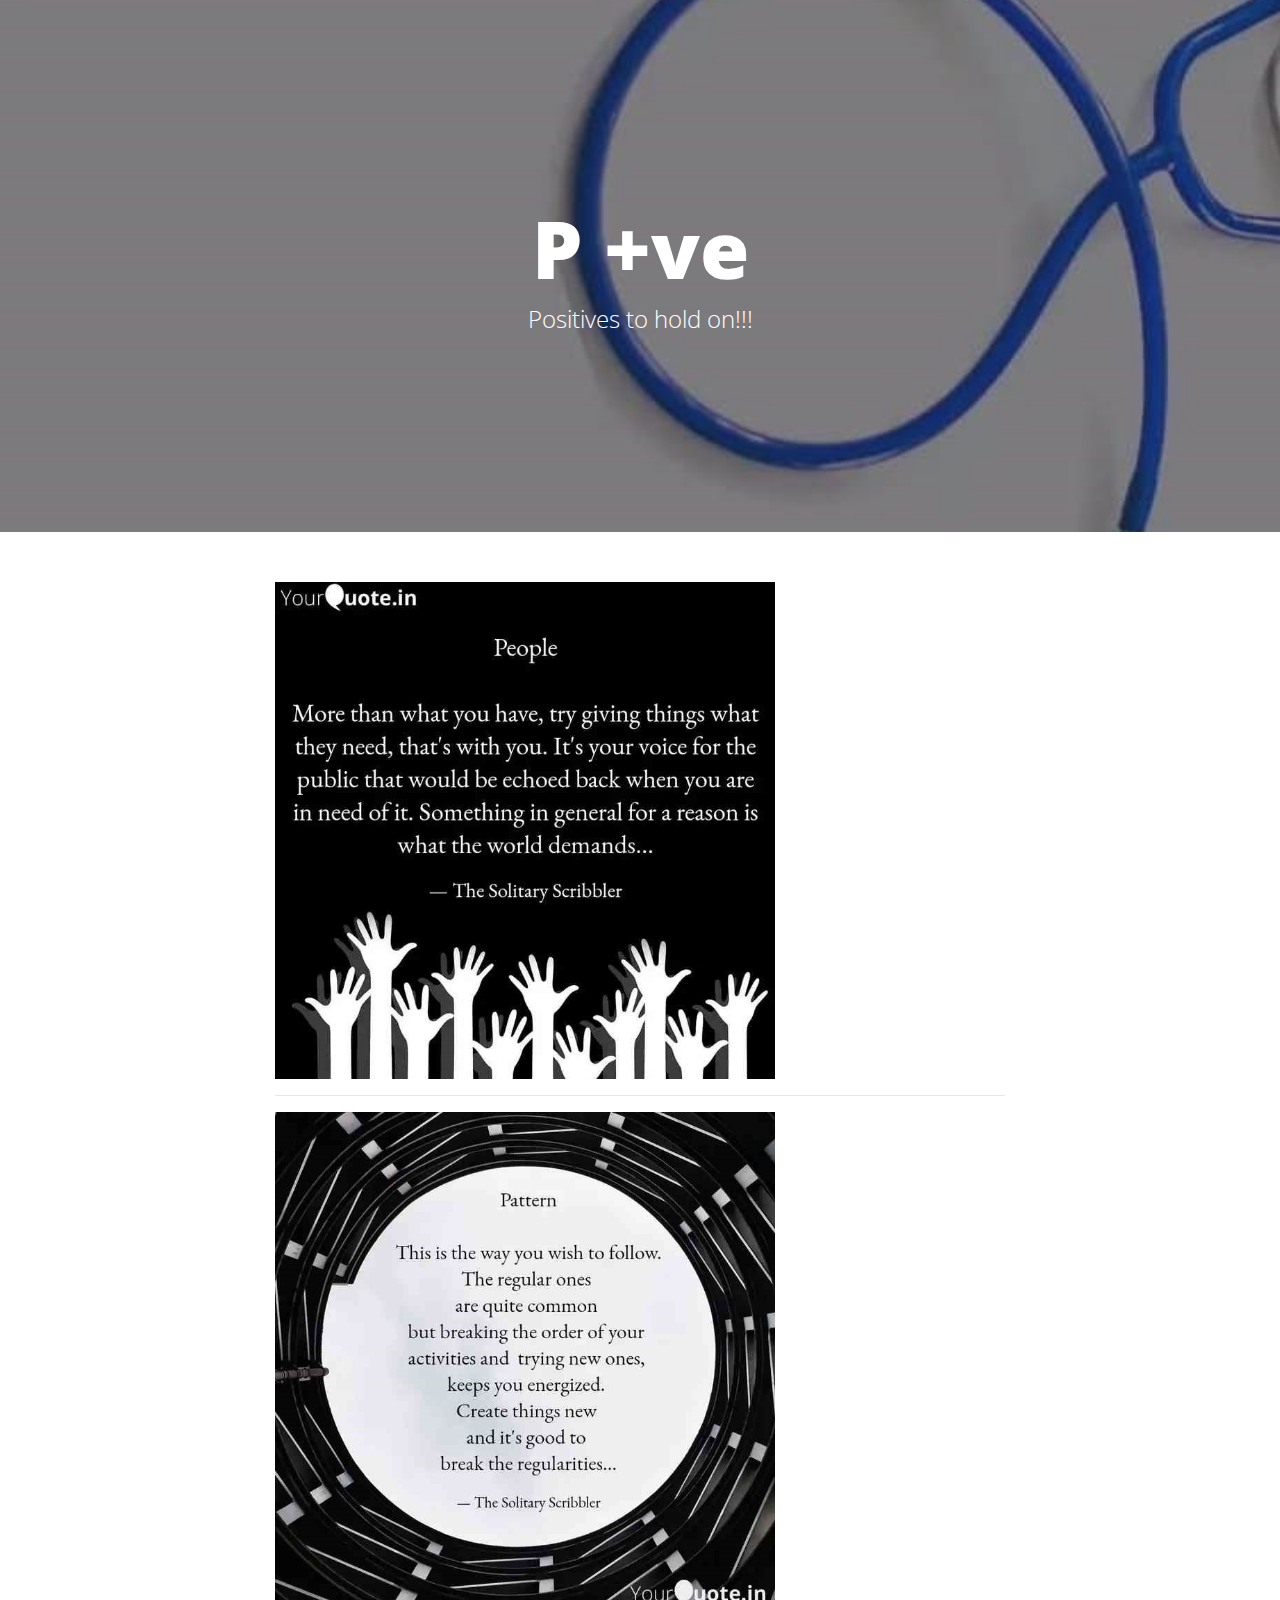
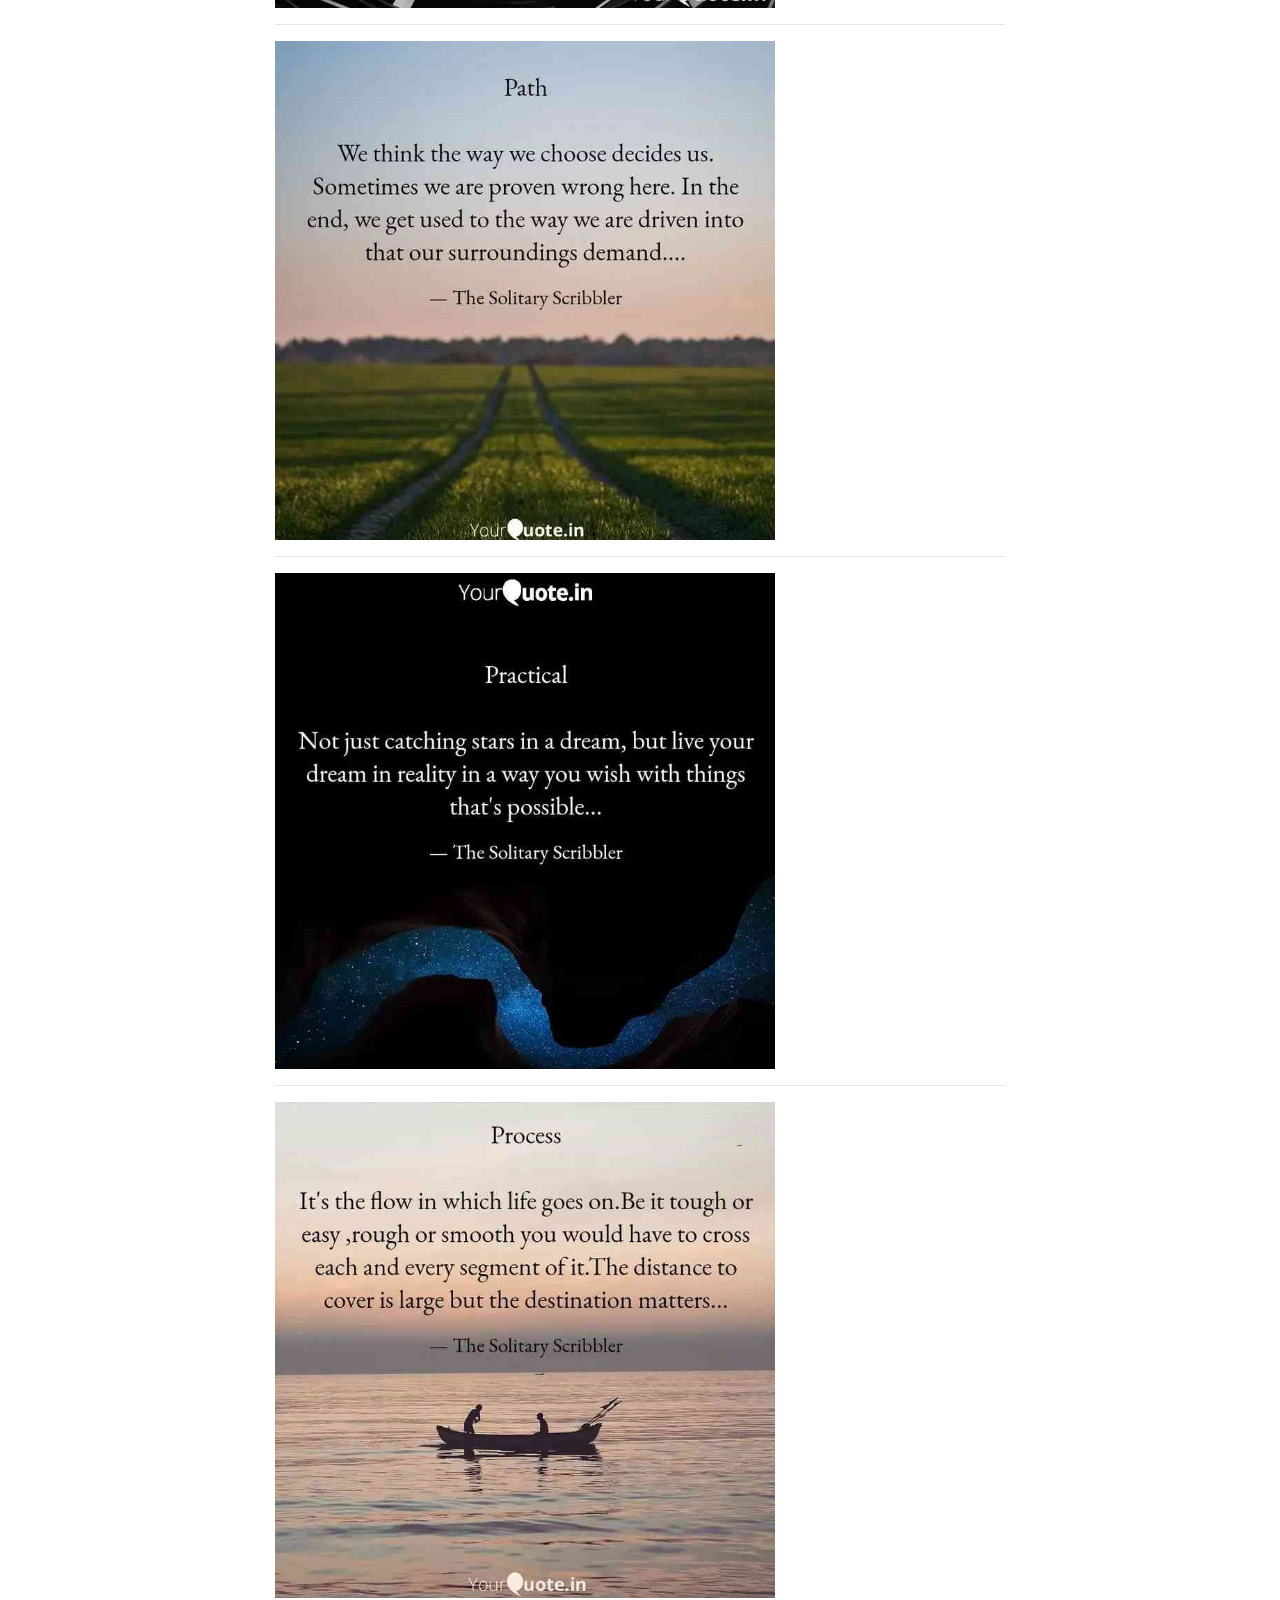
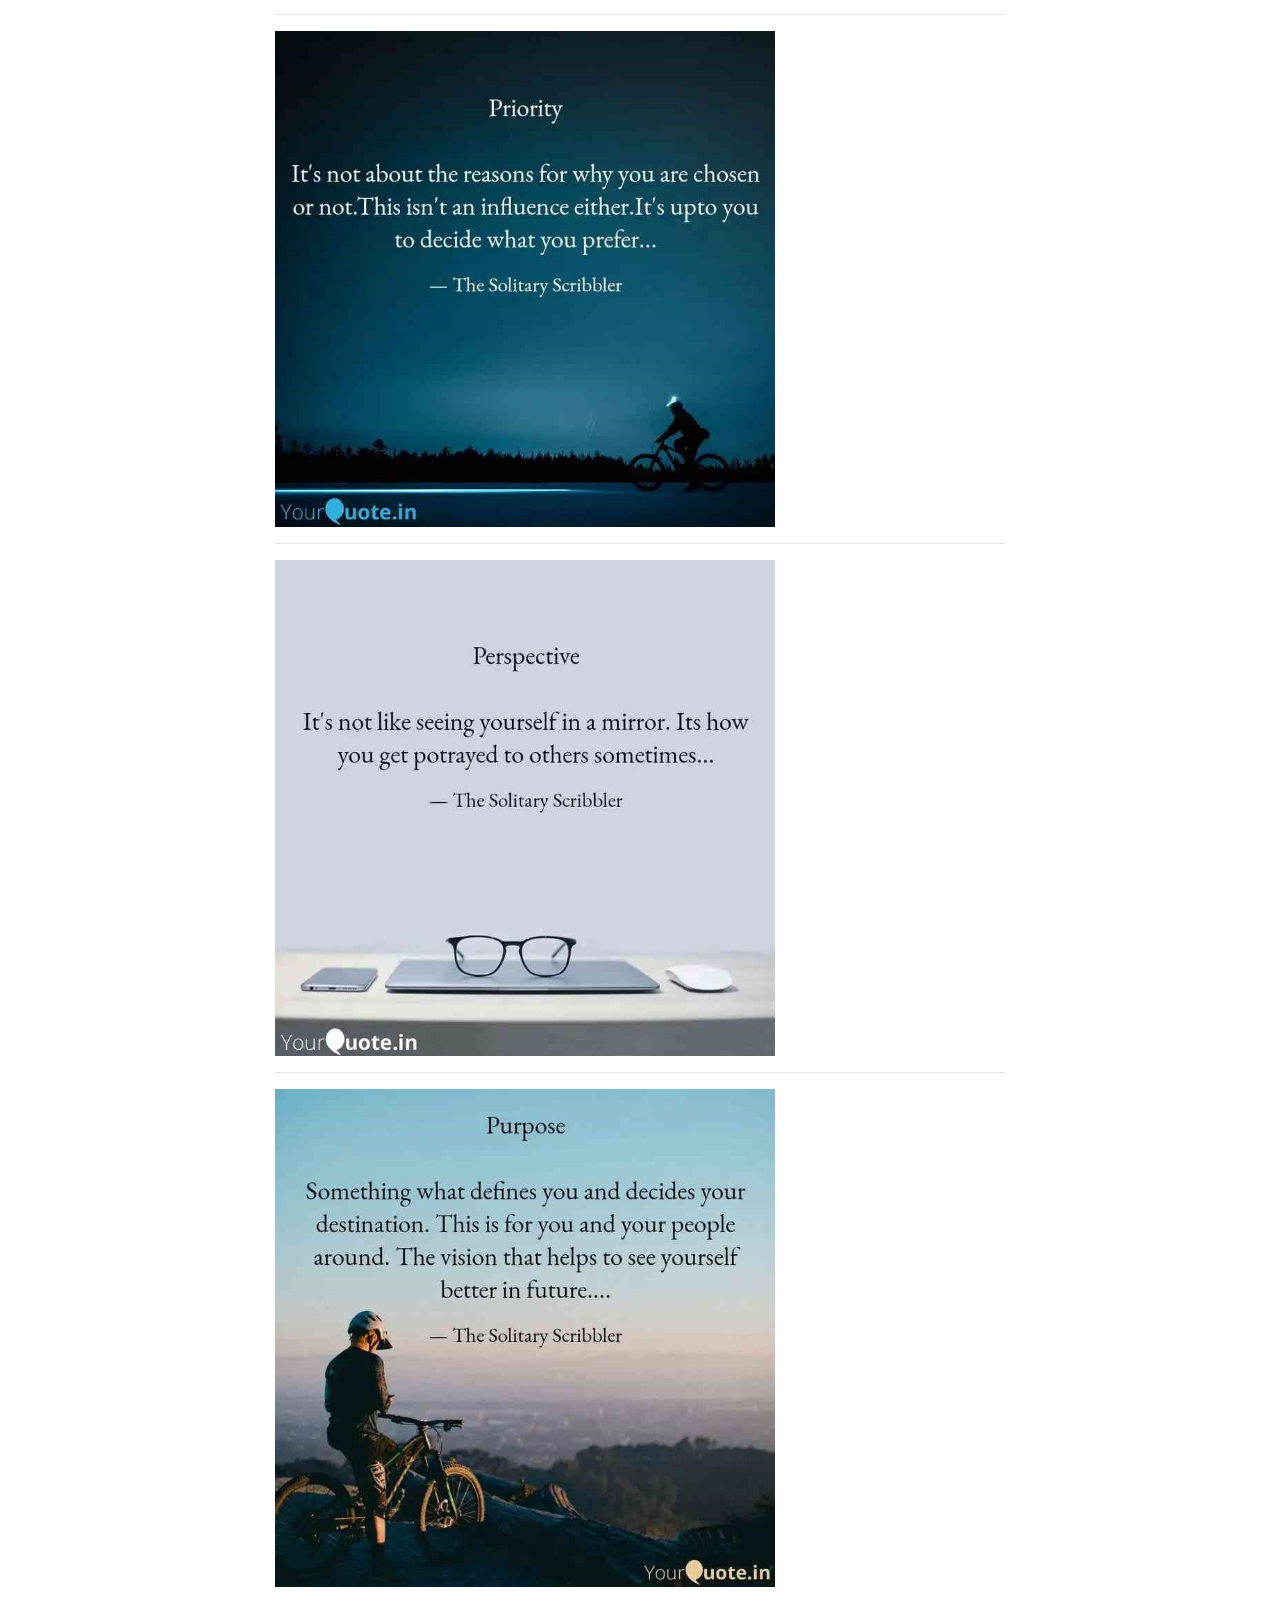
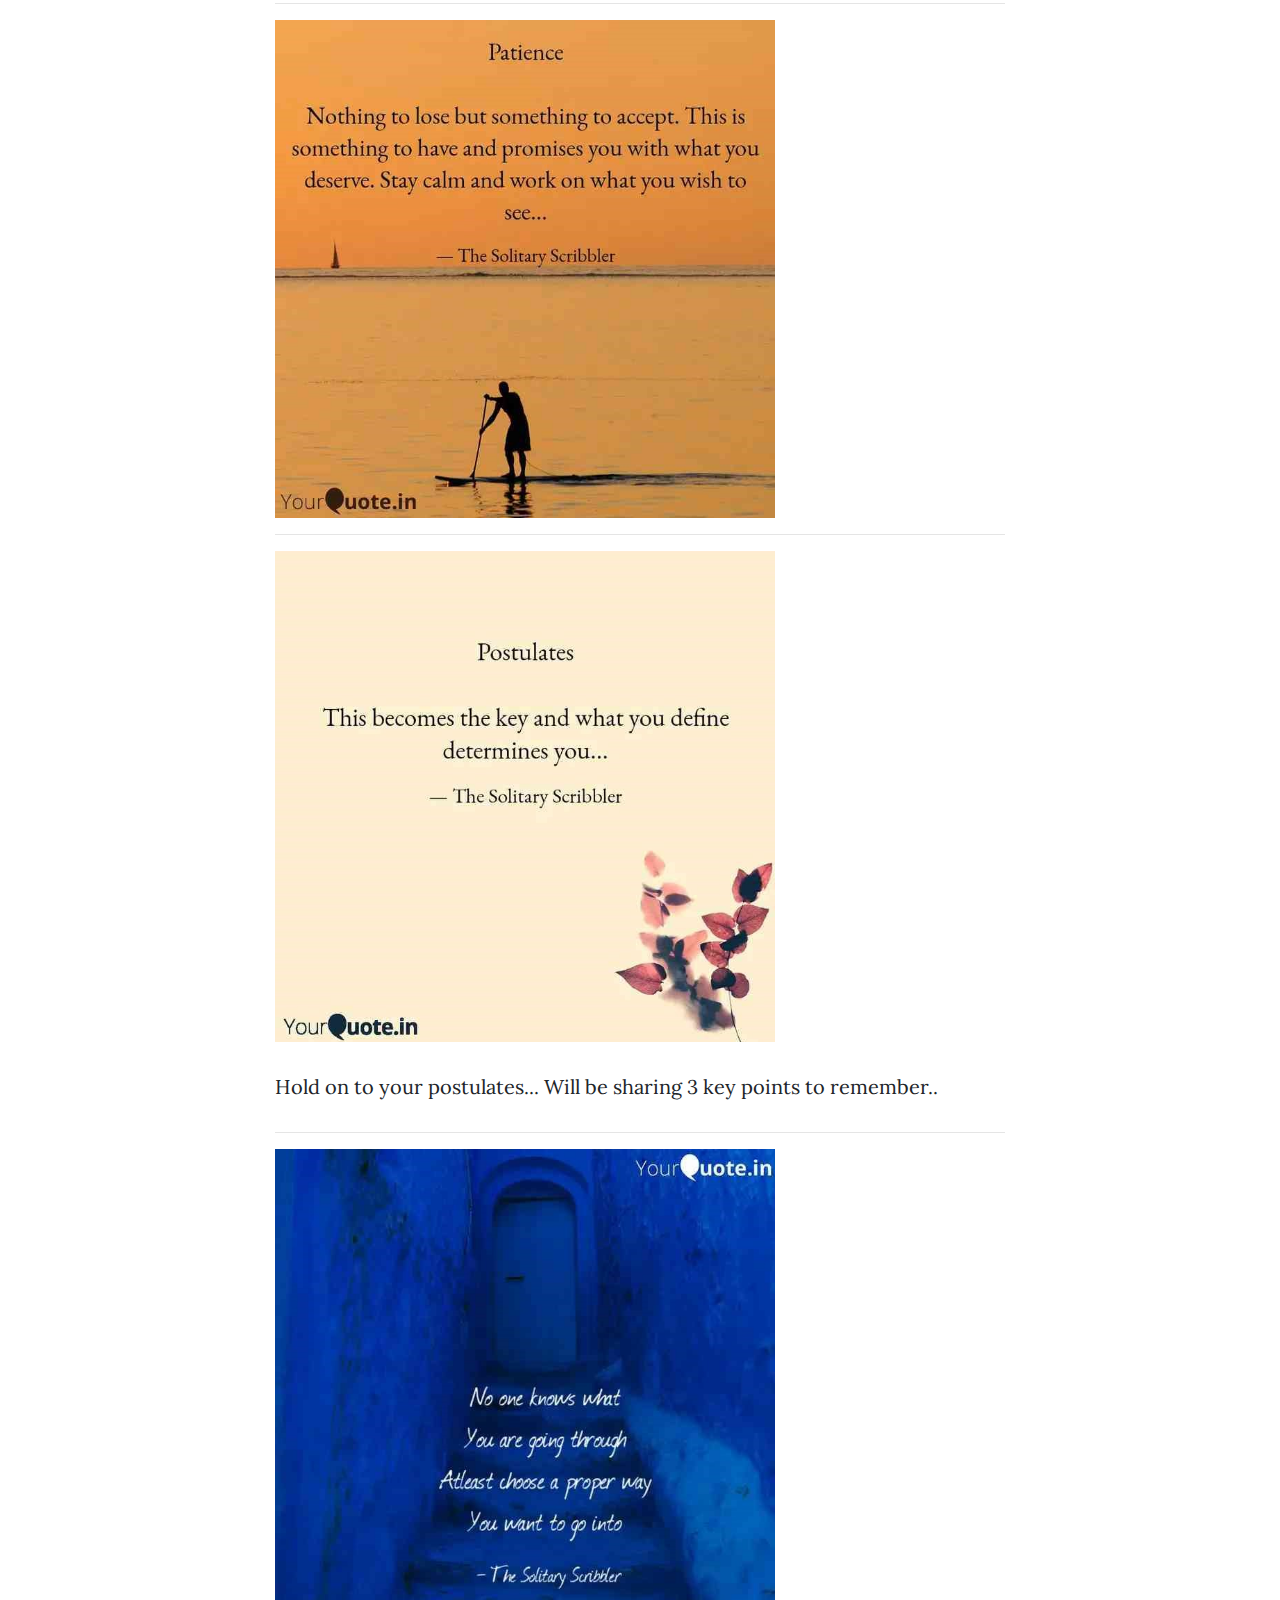
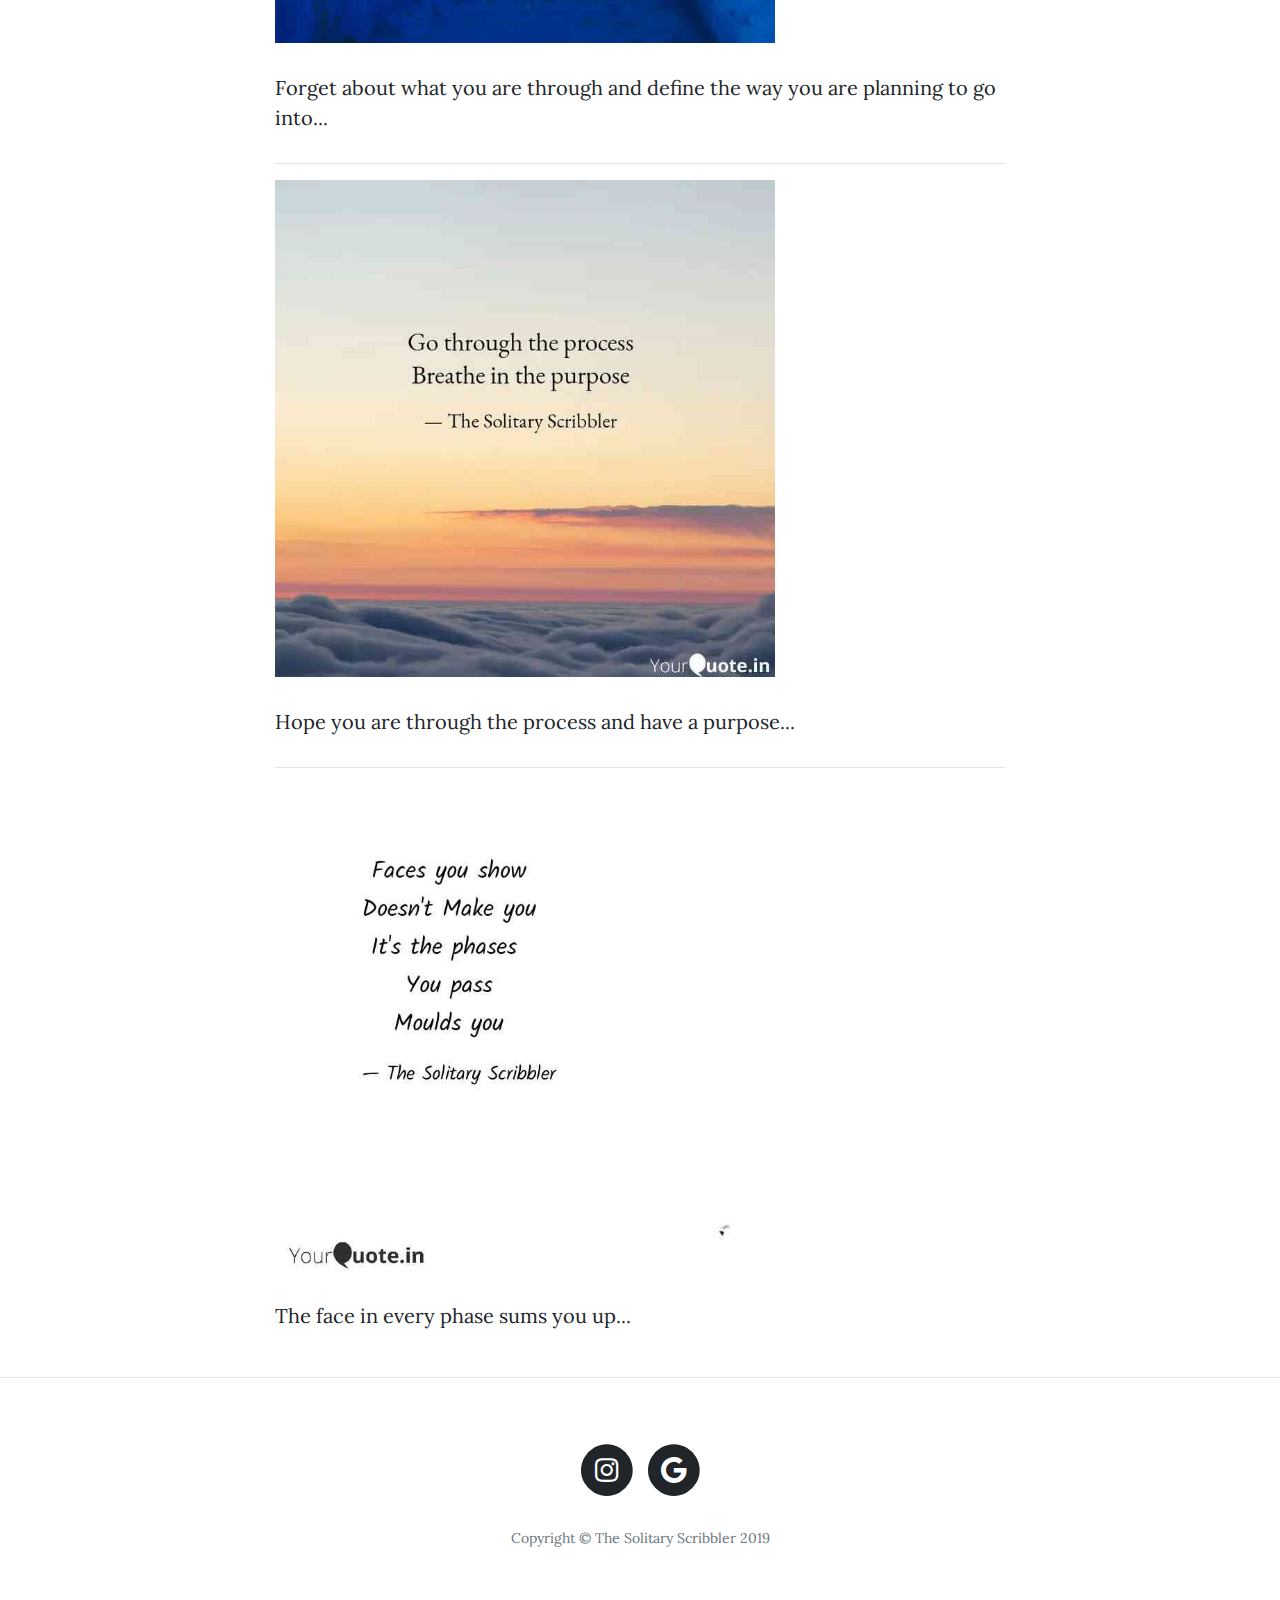
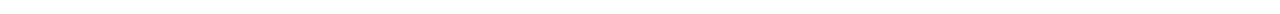
<file: positive.html>
<!DOCTYPE html>
<html lang="en">

  <head>

    <meta charset="utf-8">
    <meta name="viewport" content="width=device-width, initial-scale=1, shrink-to-fit=no">
    <meta name="description" content="">
    <meta name="author" content="">

    <title>P +ve</title>

    <!-- Bootstrap core CSS -->
    <link href="vendor/bootstrap/css/bootstrap.min.css" rel="stylesheet">

    <!-- Custom fonts for this template -->
    <link href="vendor/fontawesome-free/css/all.min.css" rel="stylesheet" type="text/css">
    <link href='https://fonts.googleapis.com/css?family=Lora:400,700,400italic,700italic' rel='stylesheet' type='text/css'>
    <link href='https://fonts.googleapis.com/css?family=Open+Sans:300italic,400italic,600italic,700italic,800italic,400,300,600,700,800' rel='stylesheet' type='text/css'>

    <!-- Custom styles for this template -->
    <link href="css/clean-blog.min.css" rel="stylesheet">
<style>

    .res{
  max-width: 100%;
  height: auto;
}
</style>
  </head>

  <body>

    <!-- Navigation -->
    <!--<nav class="navbar navbar-expand-lg navbar-light fixed-top" id="mainNav">
      <div class="container">
        <a class="navbar-brand" href="index.html">Start Bootstrap</a>
        <button class="navbar-toggler navbar-toggler-right" type="button" data-toggle="collapse" data-target="#navbarResponsive" aria-controls="navbarResponsive" aria-expanded="false" aria-label="Toggle navigation">
          Menu
          <i class="fas fa-bars"></i>
        </button>
        <div class="collapse navbar-collapse" id="navbarResponsive">
          <ul class="navbar-nav ml-auto">
            <li class="nav-item">
              <a class="nav-link" href="index.html">Home</a>
            </li>
            <li class="nav-item">
              <a class="nav-link" href="about.html">About</a>
            </li>
            <li class="nav-item">
              <a class="nav-link" href="post.html">Sample Post</a>
            </li>
            <li class="nav-item">
              <a class="nav-link" href="contact.html">Contact</a>
            </li>
          </ul>
        </div>
      </div>
    </nav>
-->
    <!-- Page Header -->
    <header class="masthead" style="background-image: url('img/positive/p-ve.jpg')">
      <div class="overlay"></div>
      <div class="container">
        <div class="row">
          <div class="col-lg-8 col-md-10 mx-auto">
            <div class="site-heading">
              <h1>P +ve</h1>
              <span class="subheading">Positives to hold on!!!</span>
            </div>
          </div>
        </div>
      </div>
    </header>

    <!-- Main Content -->
    <div class="container">
      <div class="row">
        <div class="col-lg-8 col-md-10 mx-auto">
         <div class="post-preview">
           <!-- <a href="post.html">-->
              <!--<h2 class="post-title">
                Harmonic....
              </h2>
              <!--<h3 class="post-subtitle">
                Problems look mighty small from 150 miles up
              </h3>
            </a>-->
           <!--<p class="masthead"><!--Posted by
              <a href="#">Start Bootstrap</a>
              on September 24, 2018-->
              <img src="img/positive/people-more-than-what-you-have-try-giving-things-what-they-s.jpg" alt="one" width="500" height="500" class="res">
          </div>
          <!--<p>
            Is it for Attention gathering or any kind of Attraction.... Do these A's really matter.. Nope. Not really....You might prefer them initially though but you will be proved wrong at one point of time. They depend on the Approach.. As it moves on, it goes in the way of Acceptance and Arguments. You argue for what you think to be right and finally someone has to accept. Its not about giving up but about one good learning that's Acceptance. Arguments more than a stage is not gonna help and is of no use. So choose the 'A' wisely. 
          </p>-->
          <hr>
         <div class="post-preview">
           <!-- <a href="post.html">-->
             <!-- <h2 class="post-title">
               Instrumental music....
              </h2>
              <!--<h3 class="post-subtitle">
                Problems look mighty small from 150 miles up
              </h3>
            </a>-->
           <!-- <p class="post-meta">Posted by
              <a href="#">Start Bootstrap</a>
              on September 24, 2018</p>-->
              <img src="img/positive/pattern-this-way-you-wish-follow-regular-ones-quite-common-s.jpg" alt="one" width="500" height="500" class="res">
          </div>
          
          <hr>
          <div class="post-preview">
           <!-- <a href="post.html">-->
              <!--<h2 class="post-title">
                Nature's rhythm....
              </h2>
              <!--<h3 class="post-subtitle">
                Problems look mighty small from 150 miles up
              </h3>
            </a>-->
           <!-- <p class="post-meta">Posted by
              <a href="#">Start Bootstrap</a>
              on September 24, 2018</p>-->
              <img src="img/positive/path-think-way-choose-decides-us-sometimes-proven-wrong-here.jpg" alt="one" class="res" width="500" height="500">
          </div>
          
          <hr>
           <div class="post-preview">
           <!-- <a href="post.html">-->
              <!--<h2 class="post-title">
                Fav playlist on ear phones....
              </h2>
              <!--<h3 class="post-subtitle">
                Problems look mighty small from 150 miles up
              </h3>
            </a>-->
           <!-- <p class="post-meta">Posted by
              <a href="#">Start Bootstrap</a>
              on September 24, 2018</p>-->
              <img src="img/positive/practical-not-just-catching-stars-dream-live-your-dream-way.jpg" alt="one" class="res" width="500" height="500">
          </div>
          
          <hr>
          <div class="post-preview">
           <!-- <a href="post.html">-->
              <!--<h2 class="post-title">
                Fav playlist on ear phones....
              </h2>
              <!--<h3 class="post-subtitle">
                Problems look mighty small from 150 miles up
              </h3>
            </a>-->
           <!-- <p class="post-meta">Posted by
              <a href="#">Start Bootstrap</a>
              on September 24, 2018</p>-->
              <img src="img/positive/process-it-s-flow-life-goes-it-tough-easy-rough-smooth-you.jpg" alt="one" class="res" width="500" height="500">
          </div>
          <hr>
          <div class="post-preview">
           <!-- <a href="post.html">-->
              <!--<h2 class="post-title">
                Fav playlist on ear phones....
              </h2>
              <!--<h3 class="post-subtitle">
                Problems look mighty small from 150 miles up
              </h3>
            </a>-->
           <!-- <p class="post-meta">Posted by
              <a href="#">Start Bootstrap</a>
              on September 24, 2018</p>-->
              <img src="img/positive/priority-it-s-not-about-reasons-why-you-chosen-not-this-isn.jpg" alt="one" class="res" width="500" height="500">
          </div>
          
          <hr>
          <div class="post-preview">
           <!-- <a href="post.html">-->
              <!--<h2 class="post-title">
                Fav playlist on ear phones....
              </h2>
              <!--<h3 class="post-subtitle">
                Problems look mighty small from 150 miles up
              </h3>
            </a>-->
           <!-- <p class="post-meta">Posted by
              <a href="#">Start Bootstrap</a>
              on September 24, 2018</p>-->
              <img src="img/positive/perspective-it-s-not-like-seeing-yourself-mirror-how-you-get.jpg" alt="one" class="res" width="500" height="500">
          </div>
          
          <hr>
          <div class="post-preview">
           <!-- <a href="post.html">-->
              <!--<h2 class="post-title">
                Fav playlist on ear phones....
              </h2>
              <!--<h3 class="post-subtitle">
                Problems look mighty small from 150 miles up
              </h3>
            </a>-->
           <!-- <p class="post-meta">Posted by
              <a href="#">Start Bootstrap</a>
              on September 24, 2018</p>-->
              <img src="img/positive/purpose-something-what-defines-you-decides-your-destination.jpg" alt="one" class="res" width="500" height="500">
          </div>
          
          <hr> 

          <div class="post-preview">
           <!-- <a href="post.html">-->
              <!--<h2 class="post-title">
                Fav playlist on ear phones....
              </h2>
              <!--<h3 class="post-subtitle">
                Problems look mighty small from 150 miles up
              </h3>
            </a>-->
           <!-- <p class="post-meta">Posted by
              <a href="#">Start Bootstrap</a>
              on September 24, 2018</p>-->
              <img src="img/positive/patience-nothing-lose-something-accept-this-something-have.jpg" alt="one" class="res" width="500" height="500">
          </div>
          
          <hr> 
          <div class="post-preview">
           <!-- <a href="post.html">-->
              <!--<h2 class="post-title">
                Fav playlist on ear phones....
              </h2>
              <h3 class="post-subtitle">
                Problems look mighty small from 150 miles up
              </h3>
            </a>-->
           <!-- <p class="post-meta">Posted by
              <a href="#">Start Bootstrap</a>
              on September 24, 2018</p>-->
              <img src="img/positive/postulates-this-becomes-key-what-you-define-determines-you.jpg" alt="one" class="res" width="500" height="500">
          </div>
          <p>
            Hold on to your postulates... Will be sharing 3 key points to remember..
          </p>
          <hr> 
          <div class="post-preview">
           <!-- <a href="post.html">-->
              <!--<h2 class="post-title">
                Fav playlist on ear phones....
              </h2>
              <!--<h3 class="post-subtitle">
                Problems look mighty small from 150 miles up
              </h3>
            </a>-->
           <!-- <p class="post-meta">Posted by
              <a href="#">Start Bootstrap</a>
              on September 24, 2018</p>-->
              <img src="img/positive/no-one-knows-what-you-going-through-atleast-choose-proper-go.jpg" alt="one" class="res" width="500" height="500">
          </div>
          <p>
            Forget about what you are through and define the way you are planning to go into...
          </p>
          <hr> 
          <div class="post-preview">
           <!-- <a href="post.html">-->
              <!--<h2 class="post-title">
                Fav playlist on ear phones....
              </h2>
              <!--<h3 class="post-subtitle">
                Problems look mighty small from 150 miles up
              </h3>
            </a>-->
           <!-- <p class="post-meta">Posted by
              <a href="#">Start Bootstrap</a>
              on September 24, 2018</p>-->
              <img src="img/positive/go-through-process-breathe-purpose.jpg" alt="one" class="res" width="500" height="500">
          </div>
          <p>
            Hope you are through the process and have a purpose...
          </p>
          <hr> 
          <div class="post-preview">
           <!-- <a href="post.html">-->
              <!--<h2 class="post-title">
                Fav playlist on ear phones....
              </h2>
              <!--<h3 class="post-subtitle">
                Problems look mighty small from 150 miles up
              </h3>
            </a>-->
           <!-- <p class="post-meta">Posted by
              <a href="#">Start Bootstrap</a>
              on September 24, 2018</p>-->
              <img src="img/positive/faces-you-show-doesn-t-make-you-it-s-phases-you-pass-moulds.jpg" alt="one" class="res" width="500" height="500">
          </div>
          <p>
            The face in every phase sums you up...
          </p>
           
           
          <!--<div class="post-preview">
            <a href="post.html">
              <h2 class="post-title">
                I believe every human has a finite number of heartbeats. I don't intend to waste any of mine.
              </h2>
            </a>
            <p class="post-meta">Posted by
              <a href="#">Start Bootstrap</a>
              on September 18, 2018</p>
          </div>
          <hr>
          <div class="post-preview">
            <a href="post.html">
              <h2 class="post-title">
                Science has not yet mastered prophecy
              </h2>
              <h3 class="post-subtitle">
                We predict too much for the next year and yet far too little for the next ten.
              </h3>
            </a>
            <p class="post-meta">Posted by
              <a href="#">Start Bootstrap</a>
              on August 24, 2018</p>
          </div>
          <hr>
          <div class="post-preview">
            <a href="post.html">
              <h2 class="post-title">
                Failure is not an option
              </h2>
              <h3 class="post-subtitle">
                Many say exploration is part of our destiny, but it’s actually our duty to future generations.
              </h3>
            </a>
            <p class="post-meta">Posted by
              <a href="#">Start Bootstrap</a>
              on July 8, 2018</p>
          </div>
          <hr>-->
          <!-- Pager -->
         <!-- <div class="clearfix">
           <a class="btn btn-primary float-right" href="#">Older Posts &rarr;</a>
          </div>-->
        </div>
      </div>
    </div>

    <hr>

    <!-- Footer -->
    <footer>
      <div class="container">
        <div class="row">
          <div class="col-lg-8 col-md-10 mx-auto">
            <ul class="list-inline text-center">
              <li class="list-inline-item">
                <a href="https://www.instagram.com/the_solitary_scribbler__/" target="_blank">
                  <span class="fa-stack fa-lg">
                    <i class="fas fa-circle fa-stack-2x"></i>
                    <i class="fab fa-instagram fa-stack-1x fa-inverse"></i>
                  </span>
                </a>
              </li>
              <!--<li class="list-inline-item">
                <a href="#">
                  <span class="fa-stack fa-lg">
                    <i class="fas fa-circle fa-stack-2x"></i>
                    <i class="fab fa-google-f fa-stack-1x fa-inverse"></i>
                  </span>
                </a>
              </li>-->
              <li class="list-inline-item">
                <a href="https://www.yourquote.in/nachoz" target="_blank">
                  <span class="fa-stack fa-lg">
                    <i class="fas fa-circle fa-stack-2x"></i>
                    <i class="fab fa-google fa-stack-1x fa-inverse"></i>
                  </span>
                </a>
              </li>
            </ul>
            <p class="copyright text-muted">Copyright &copy; The Solitary Scribbler 2019</p>
          </div>
        </div>
      </div>
    </footer>

    <!-- Bootstrap core JavaScript -->
    <script src="vendor/jquery/jquery.min.js"></script>
    <script src="vendor/bootstrap/js/bootstrap.bundle.min.js"></script>

    <!-- Custom scripts for this template -->
    <script src="js/clean-blog.min.js"></script>

  </body>

</html>
</file>
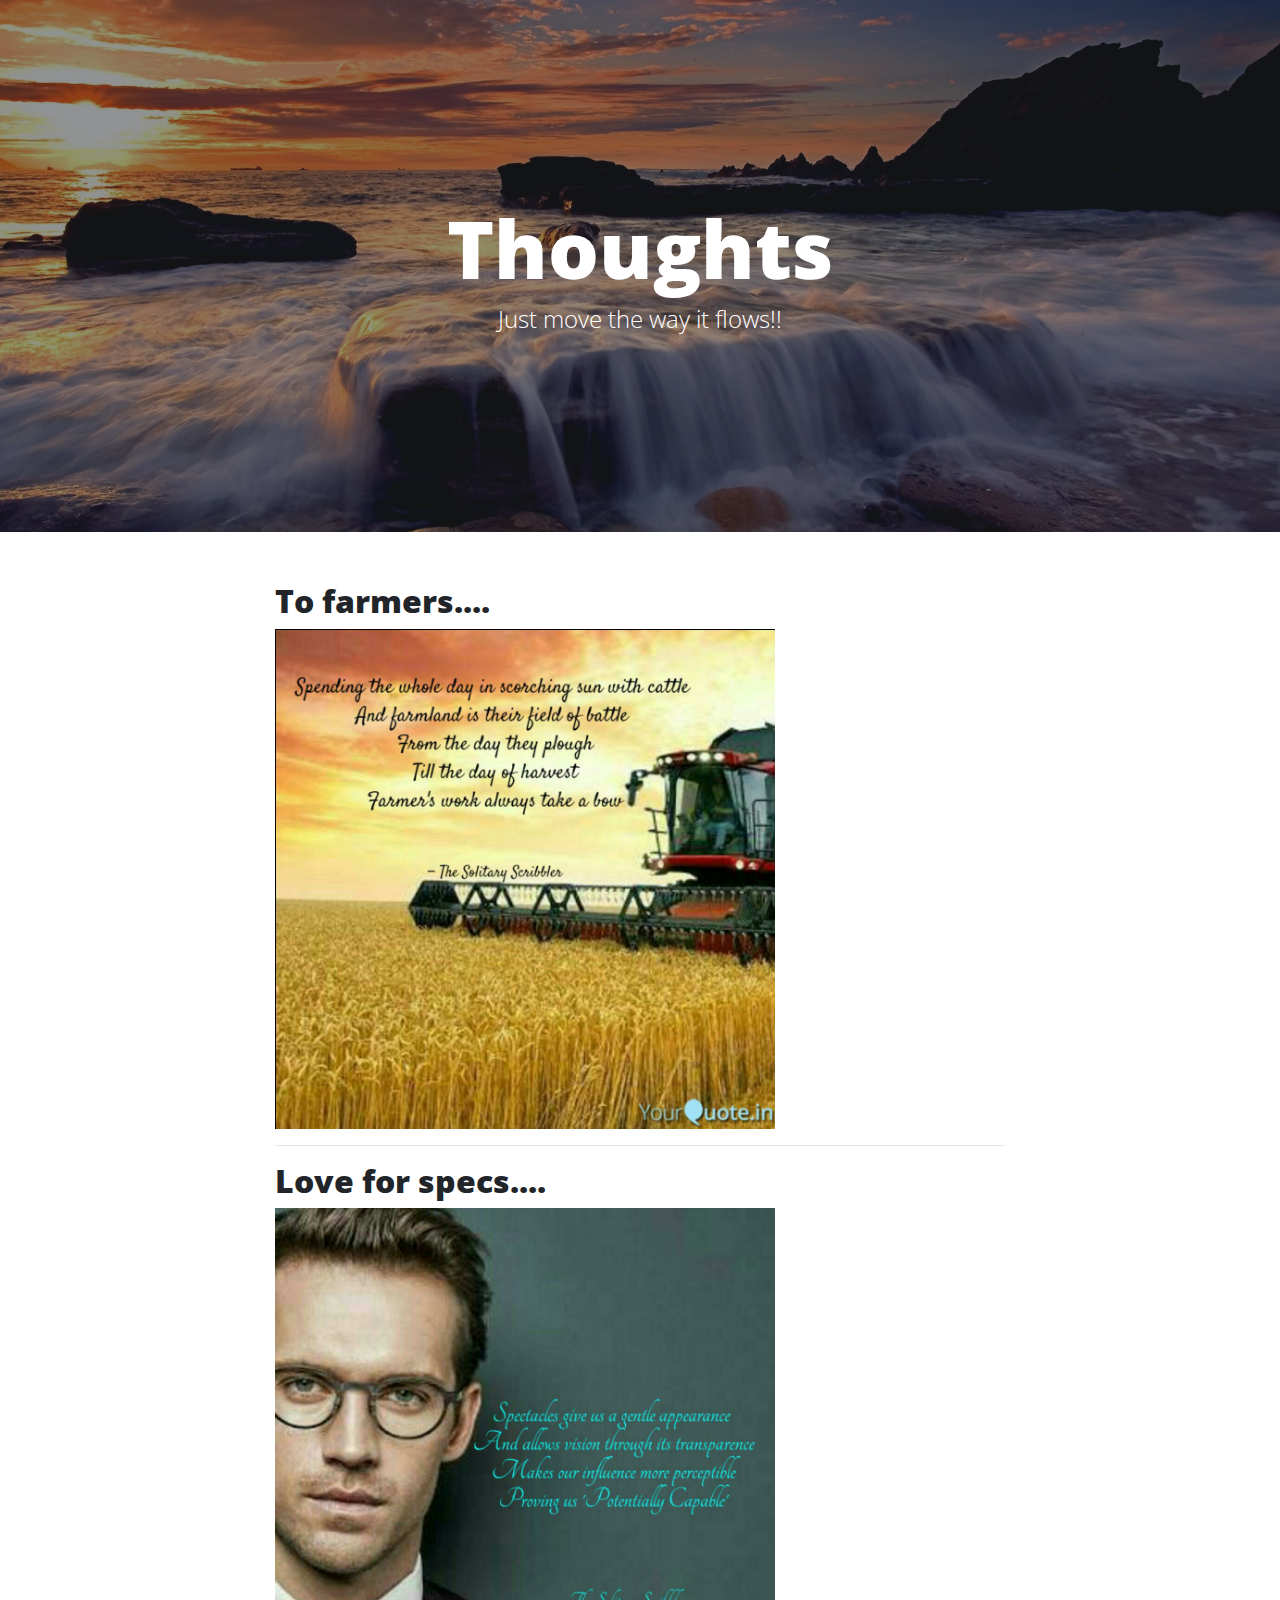
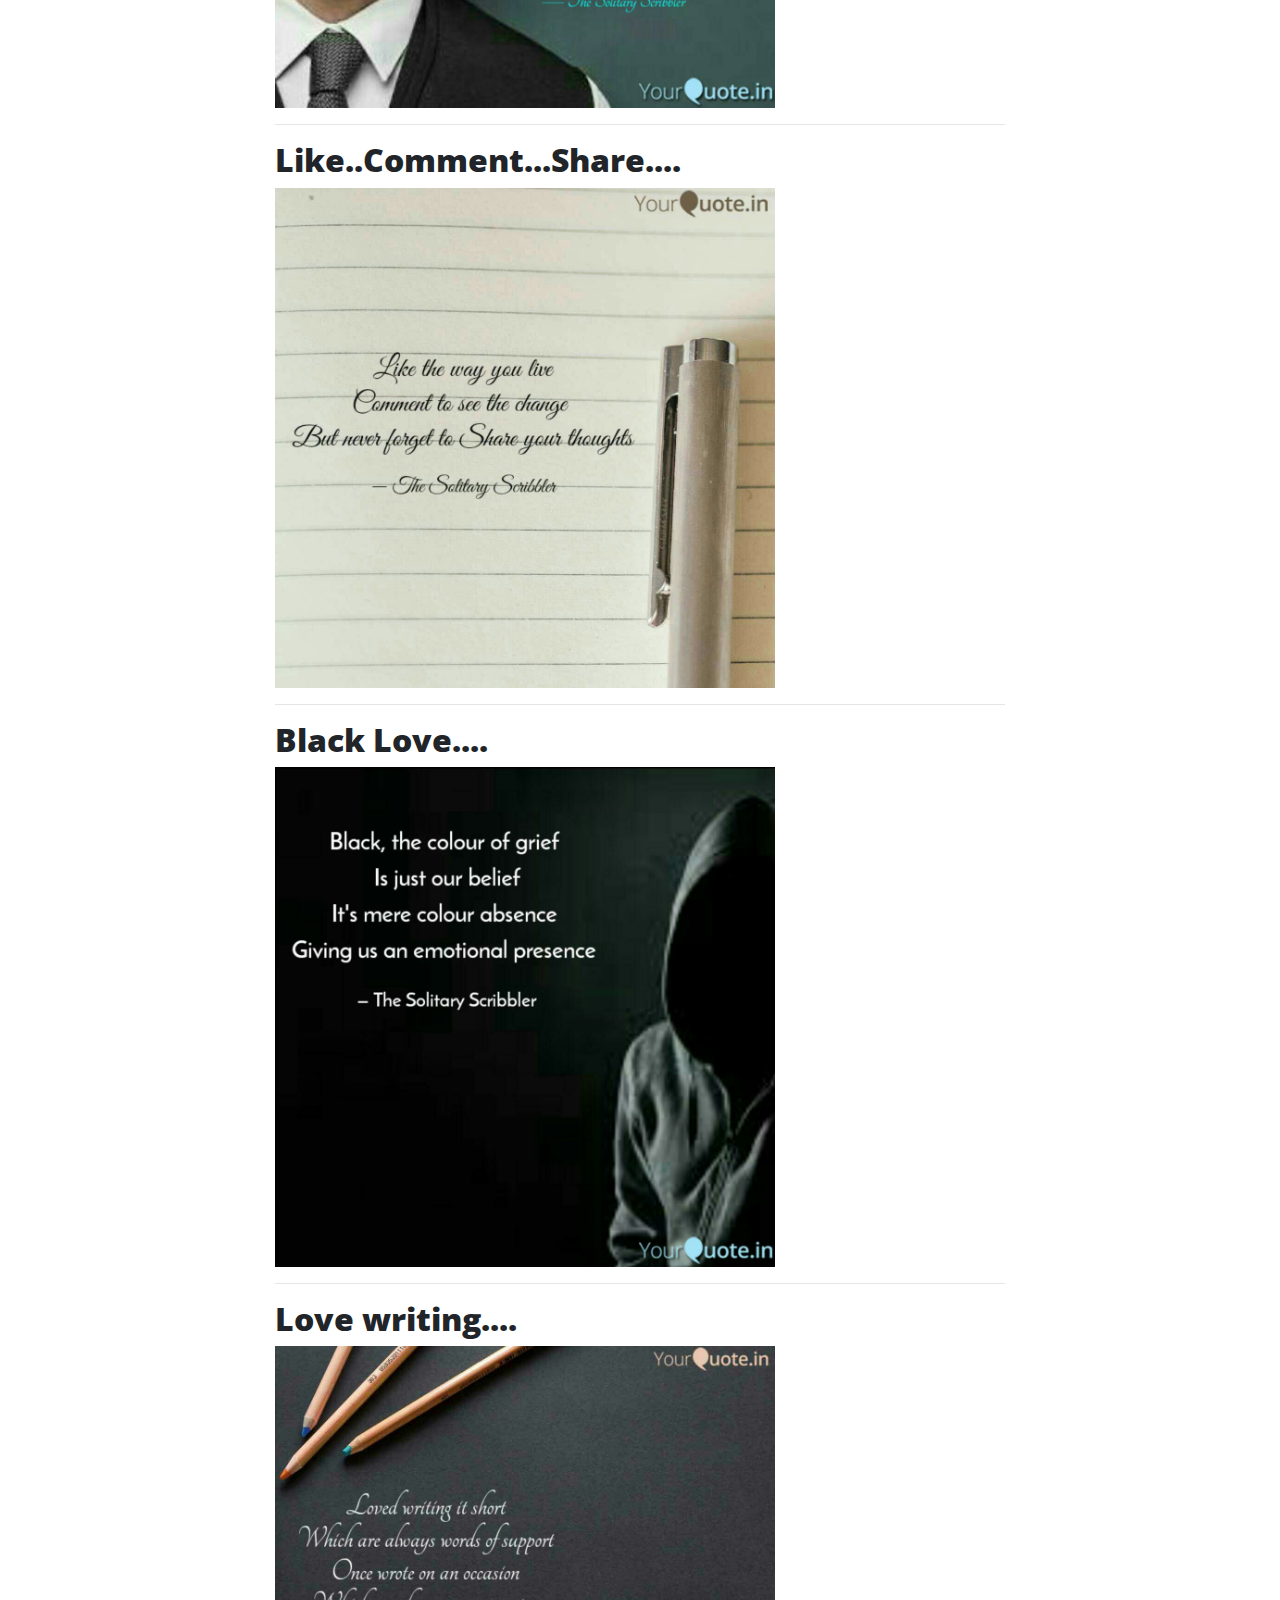
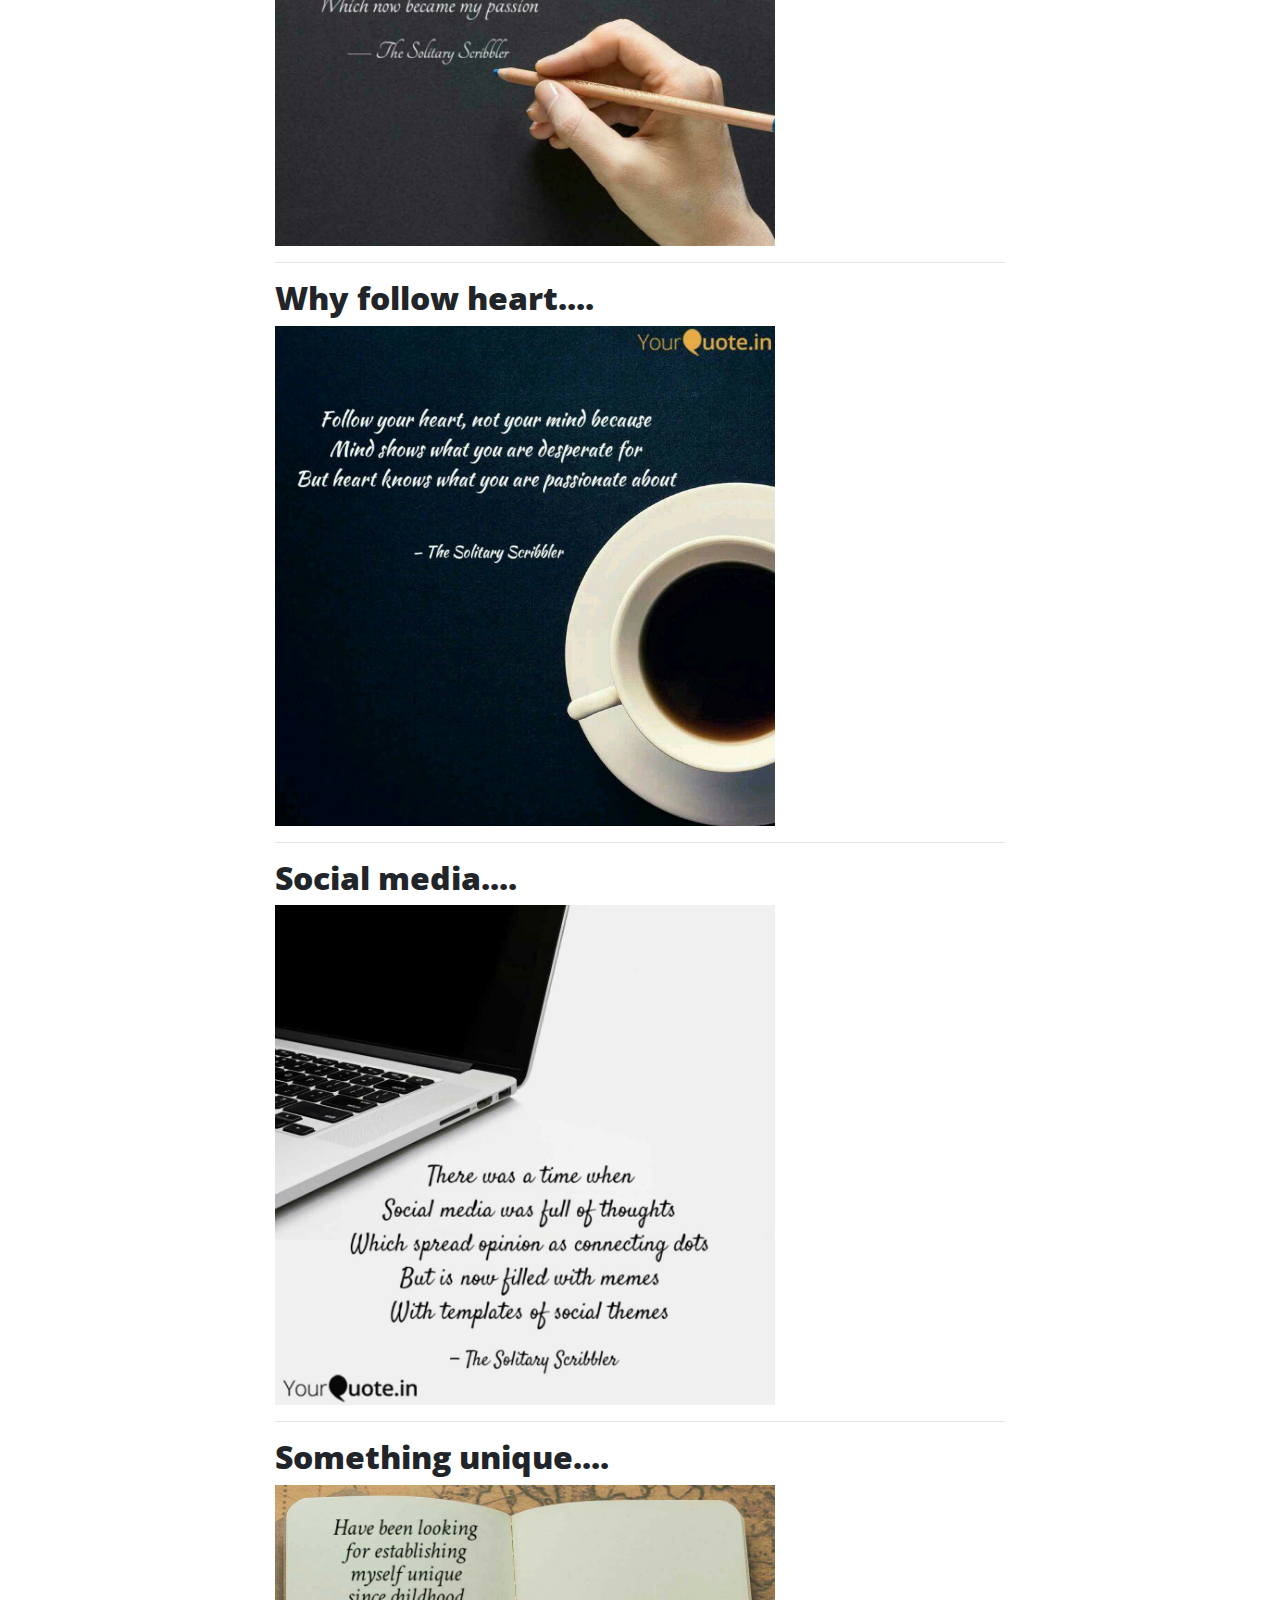
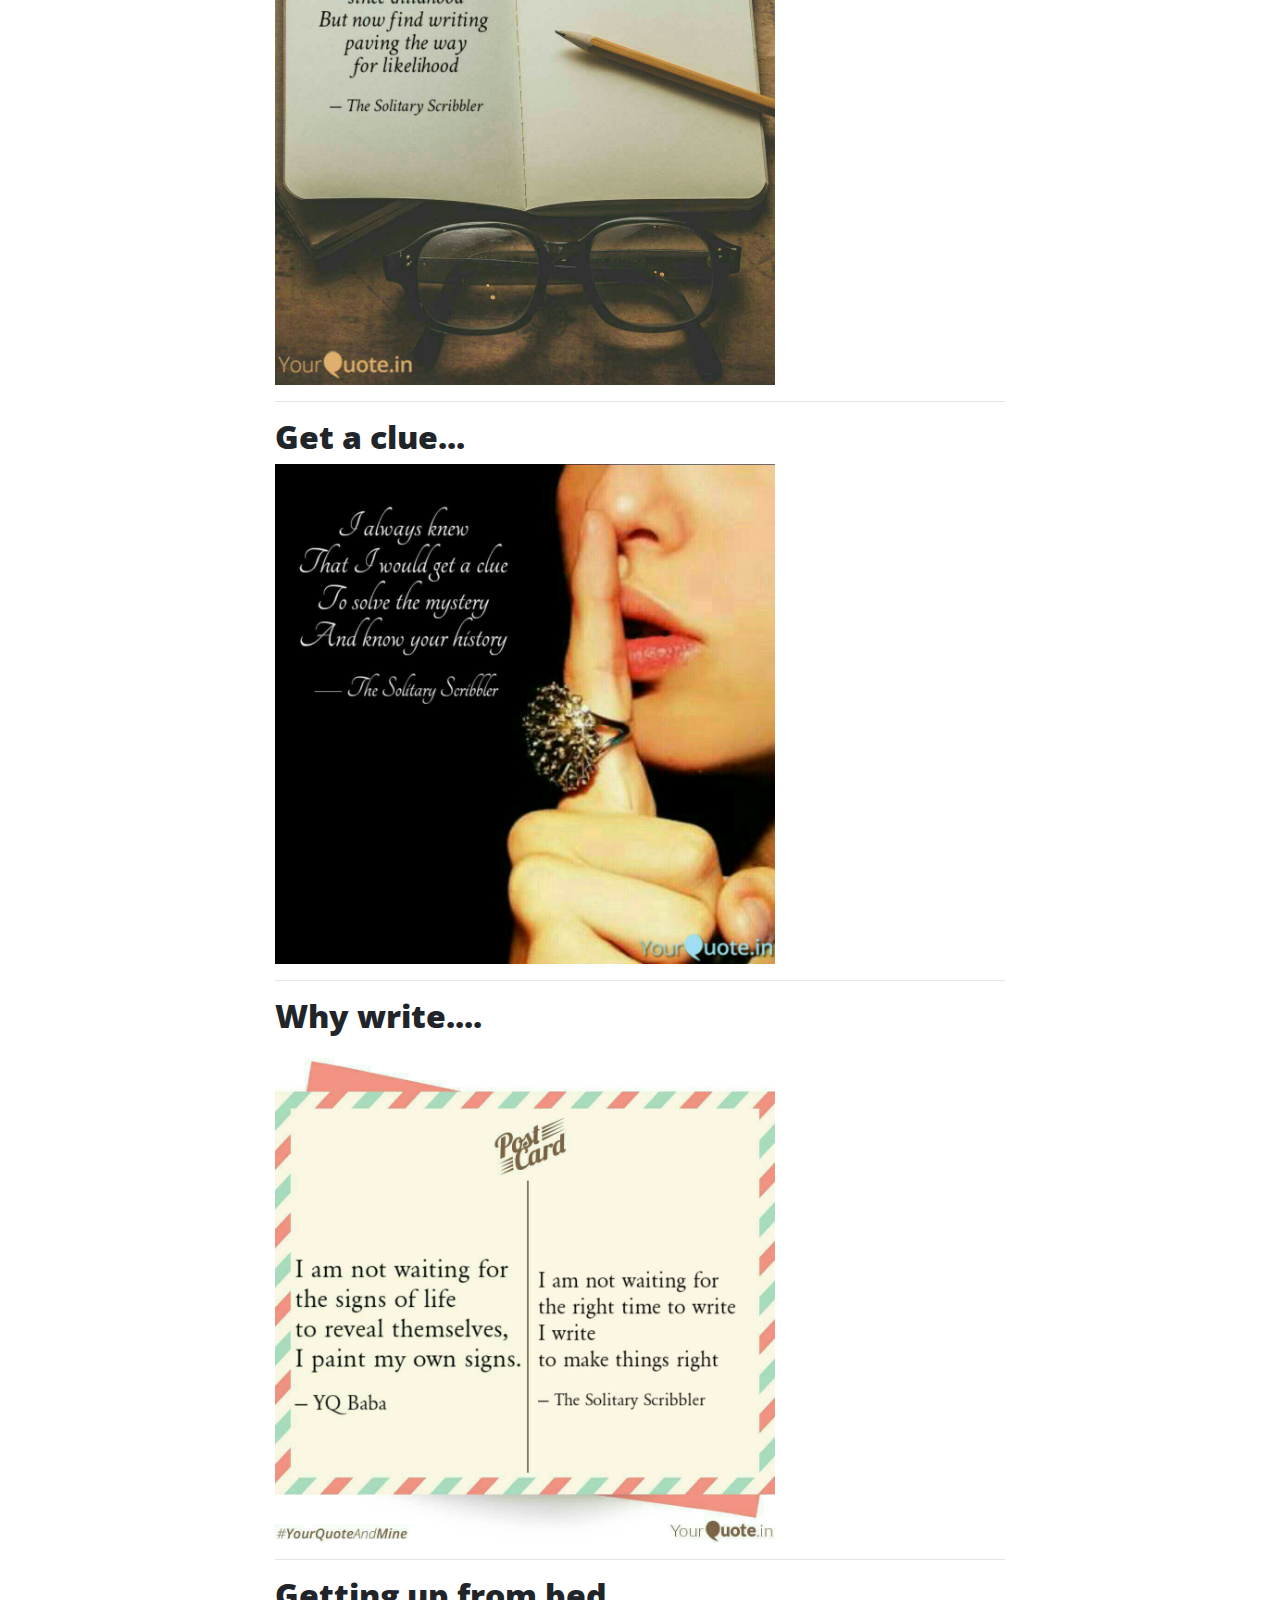
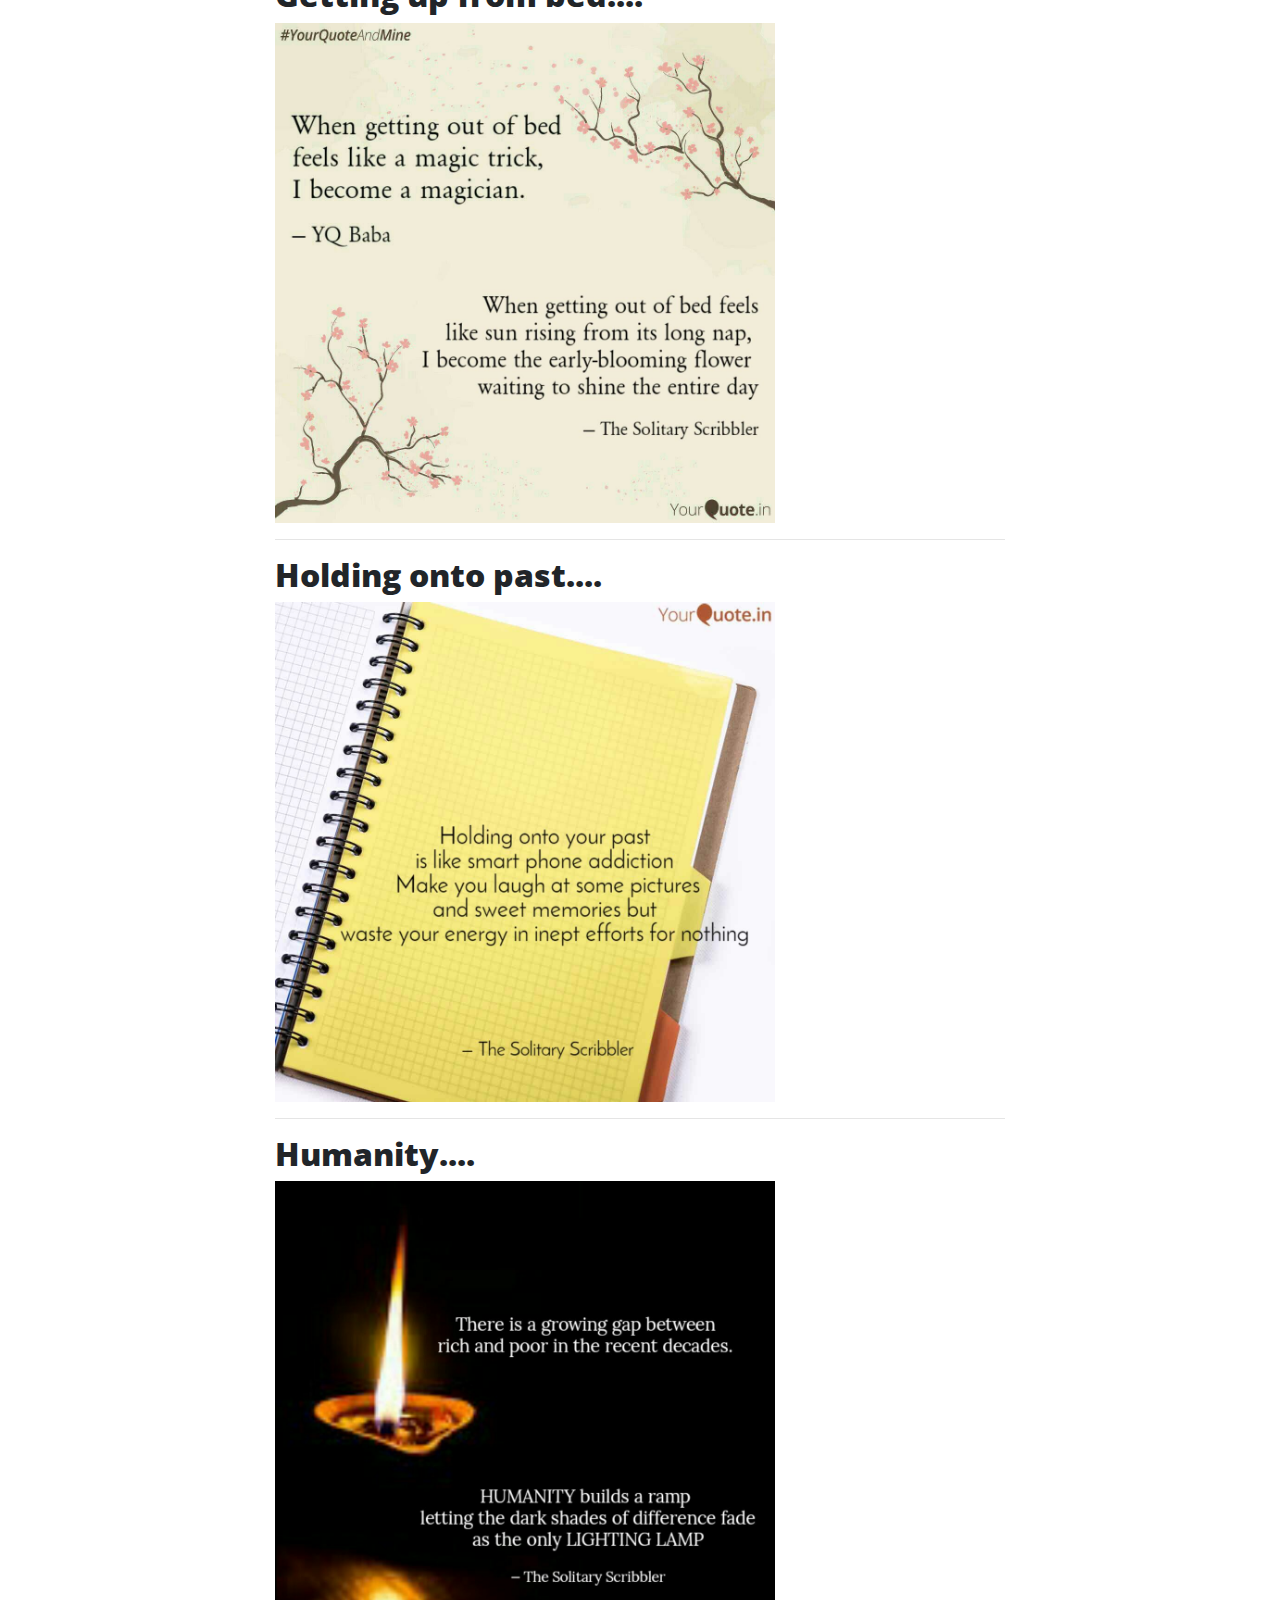
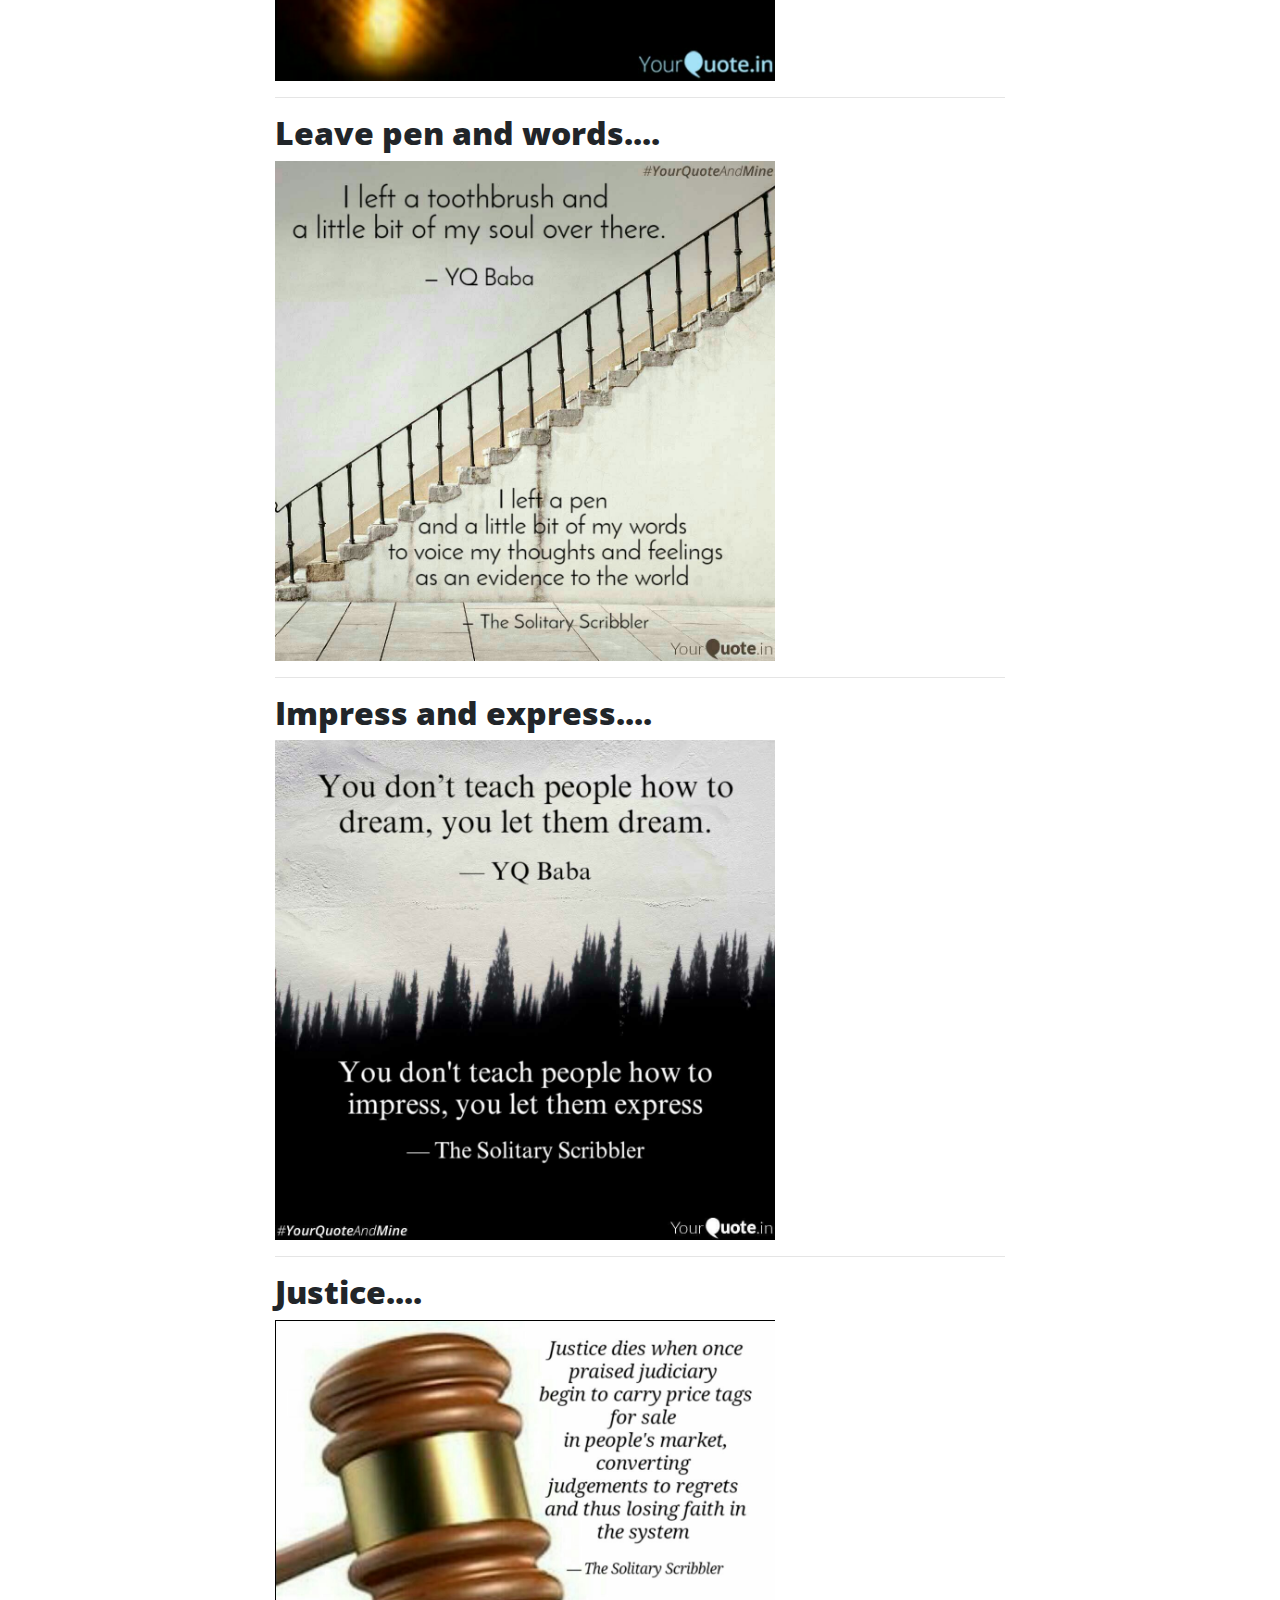
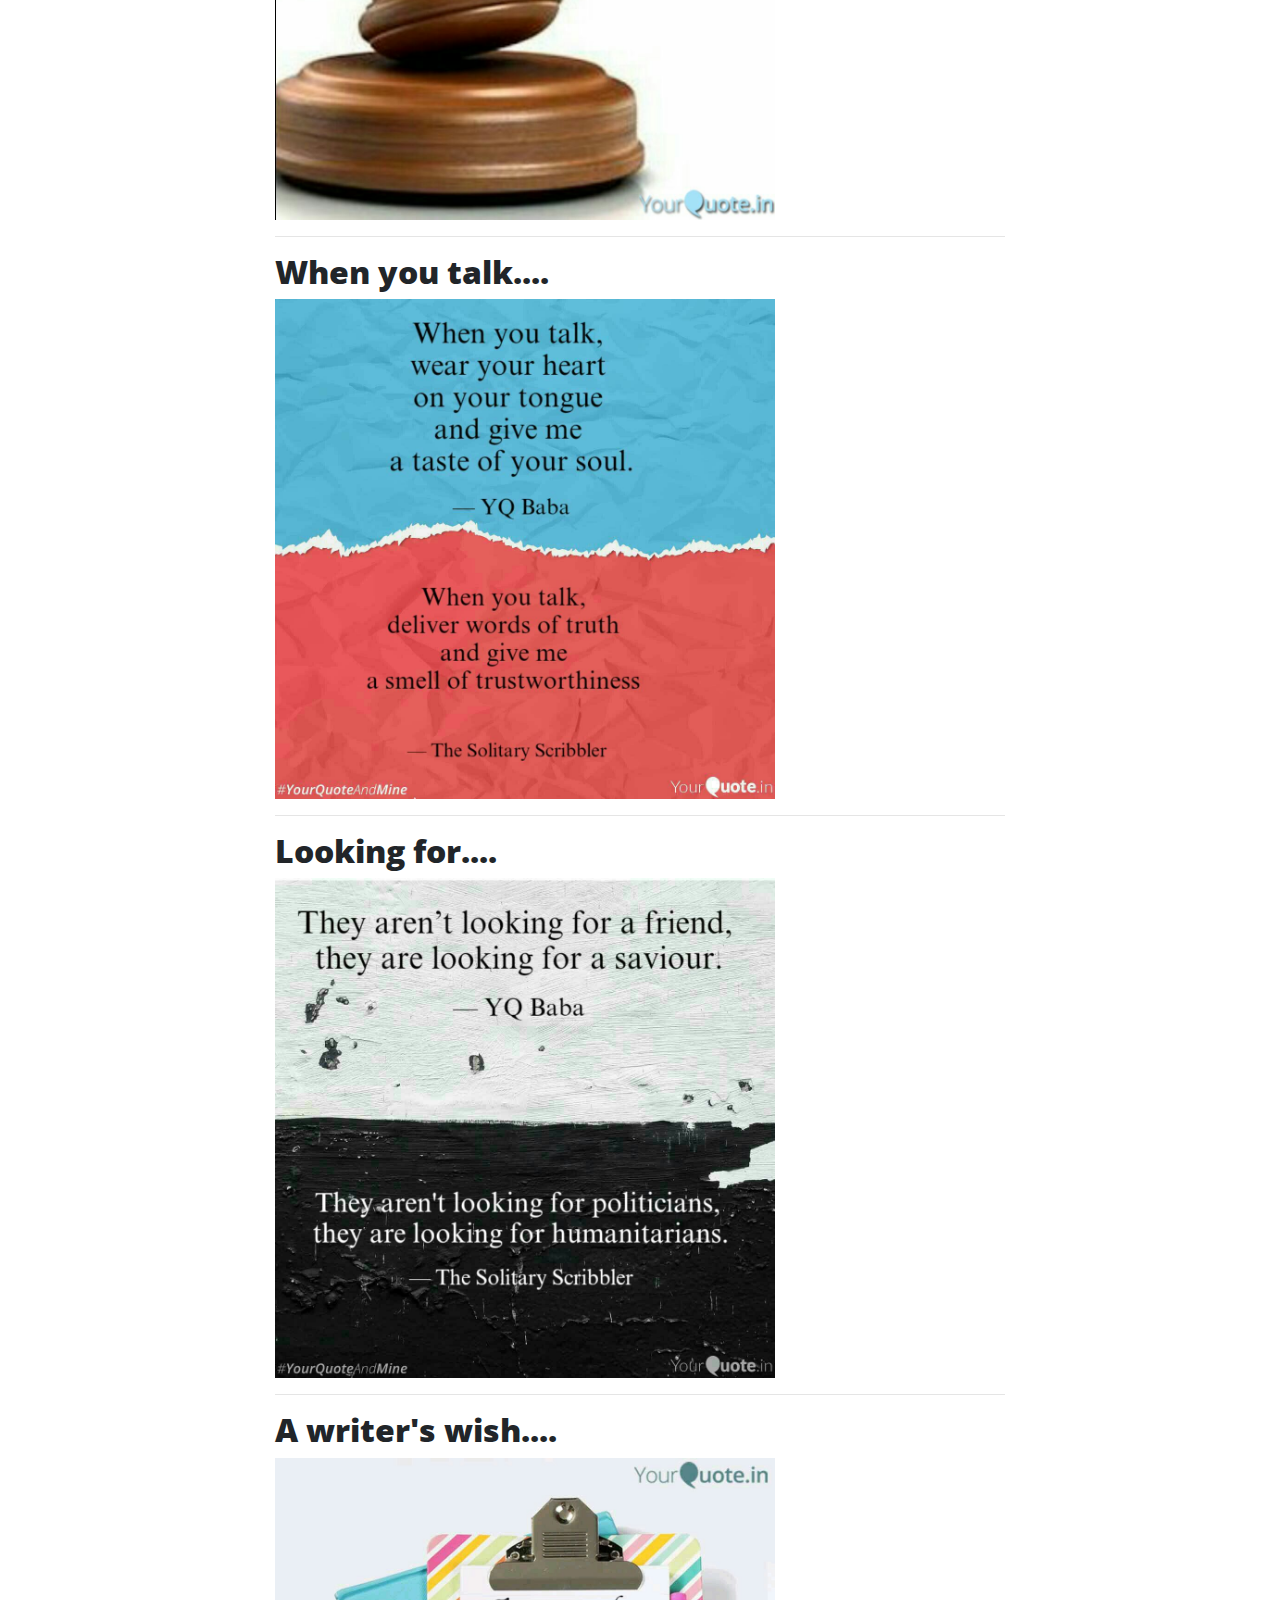
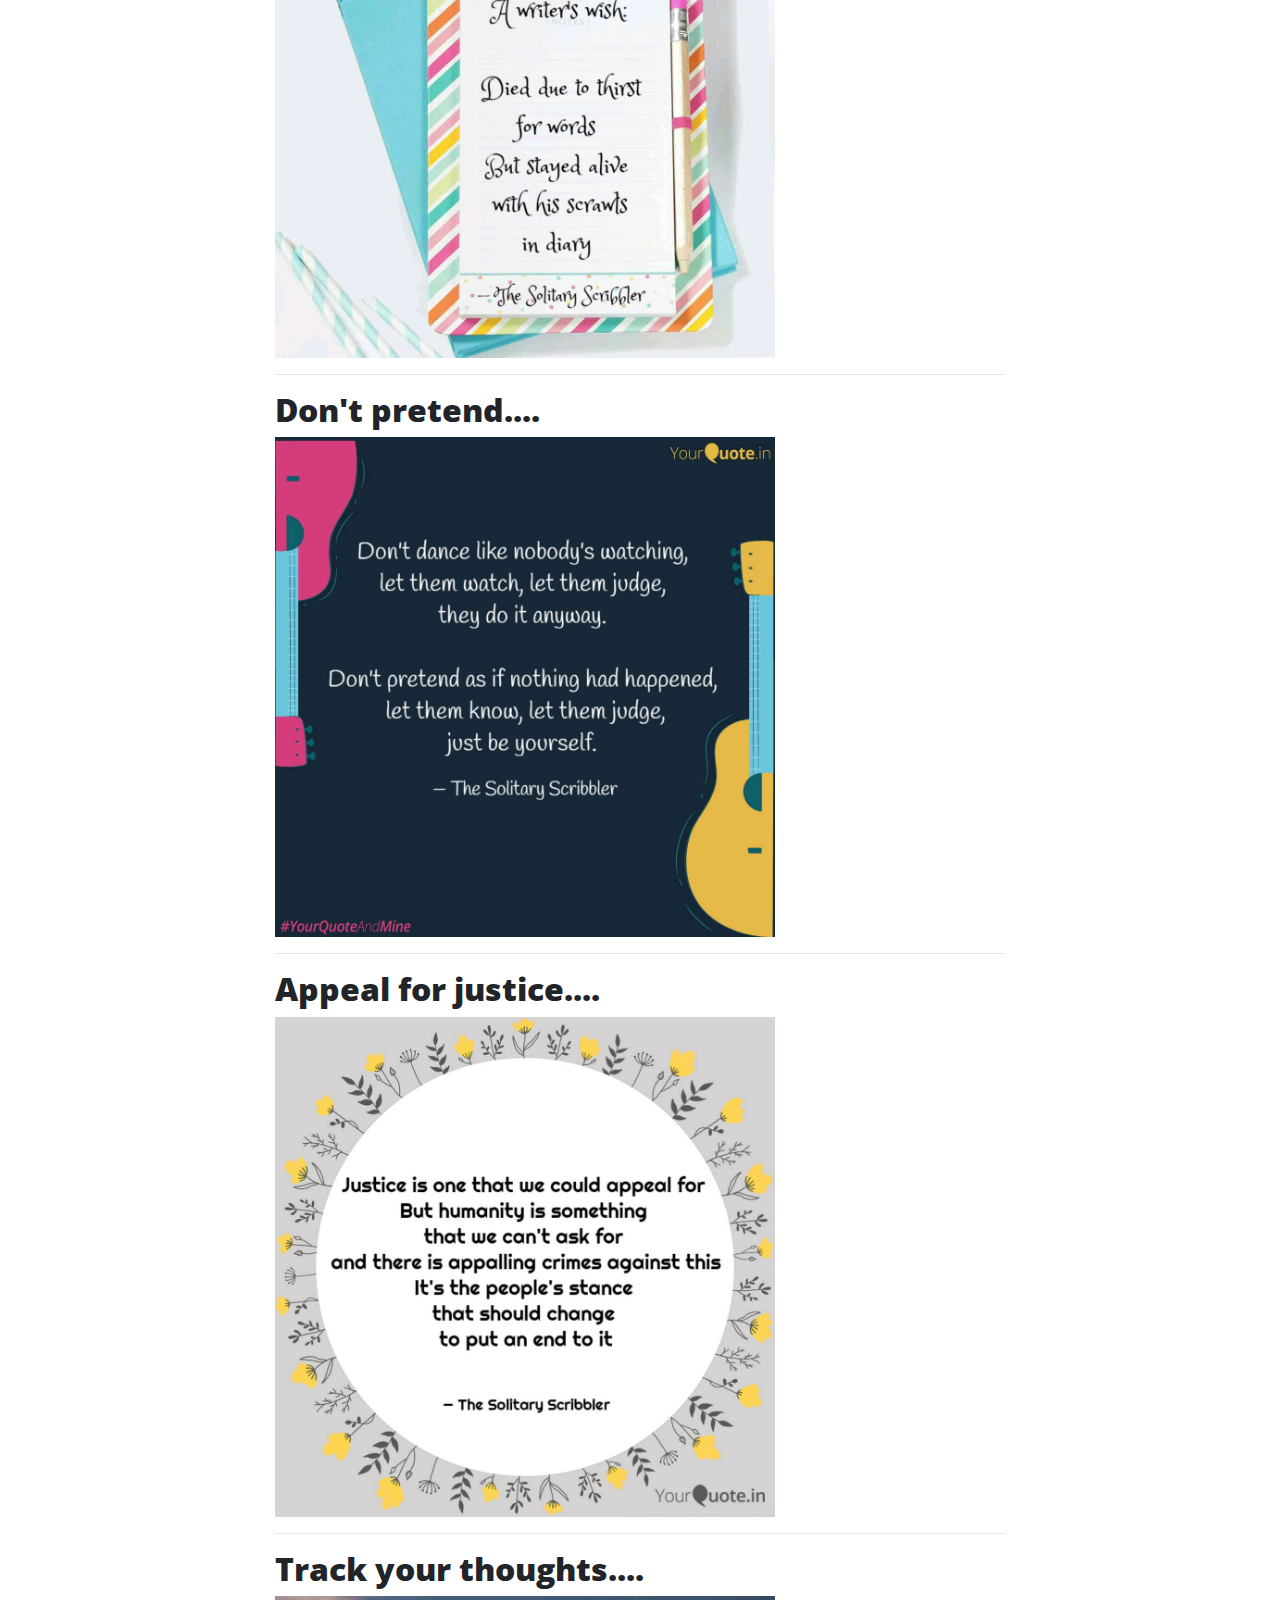
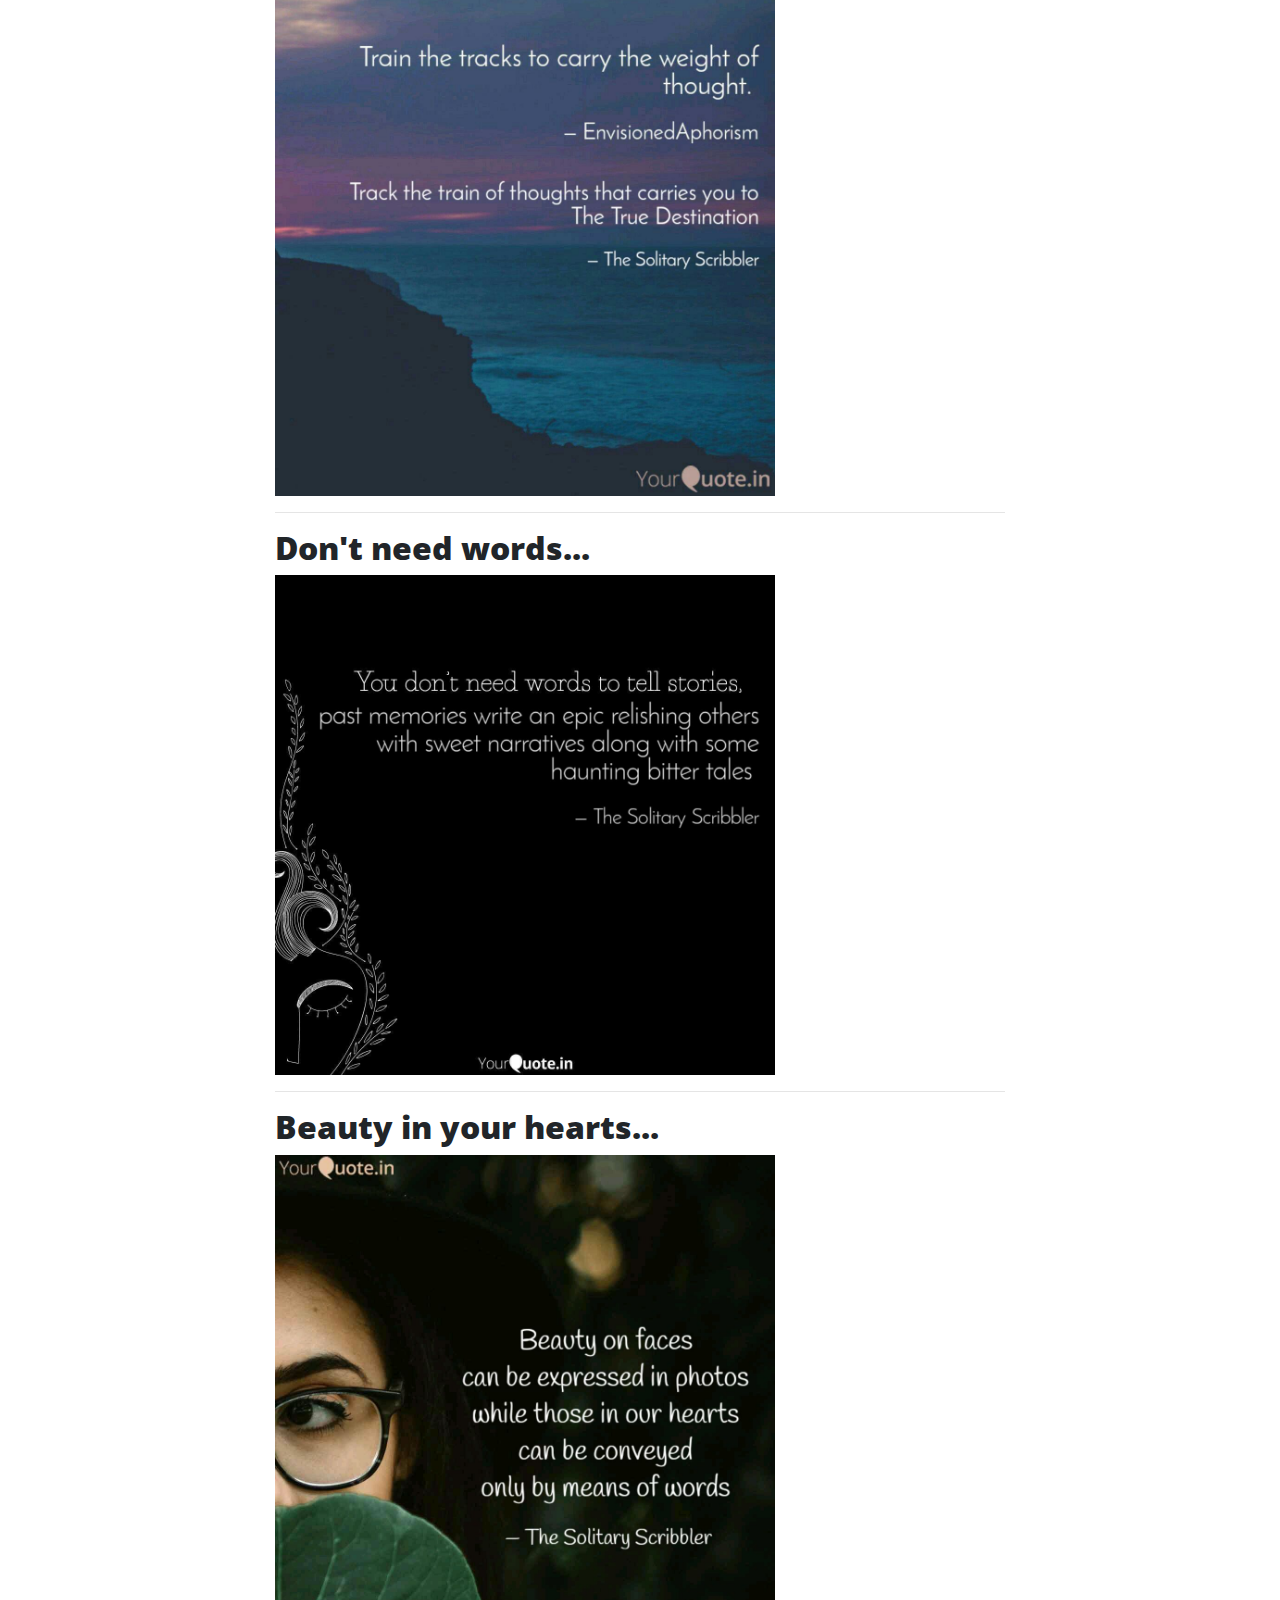
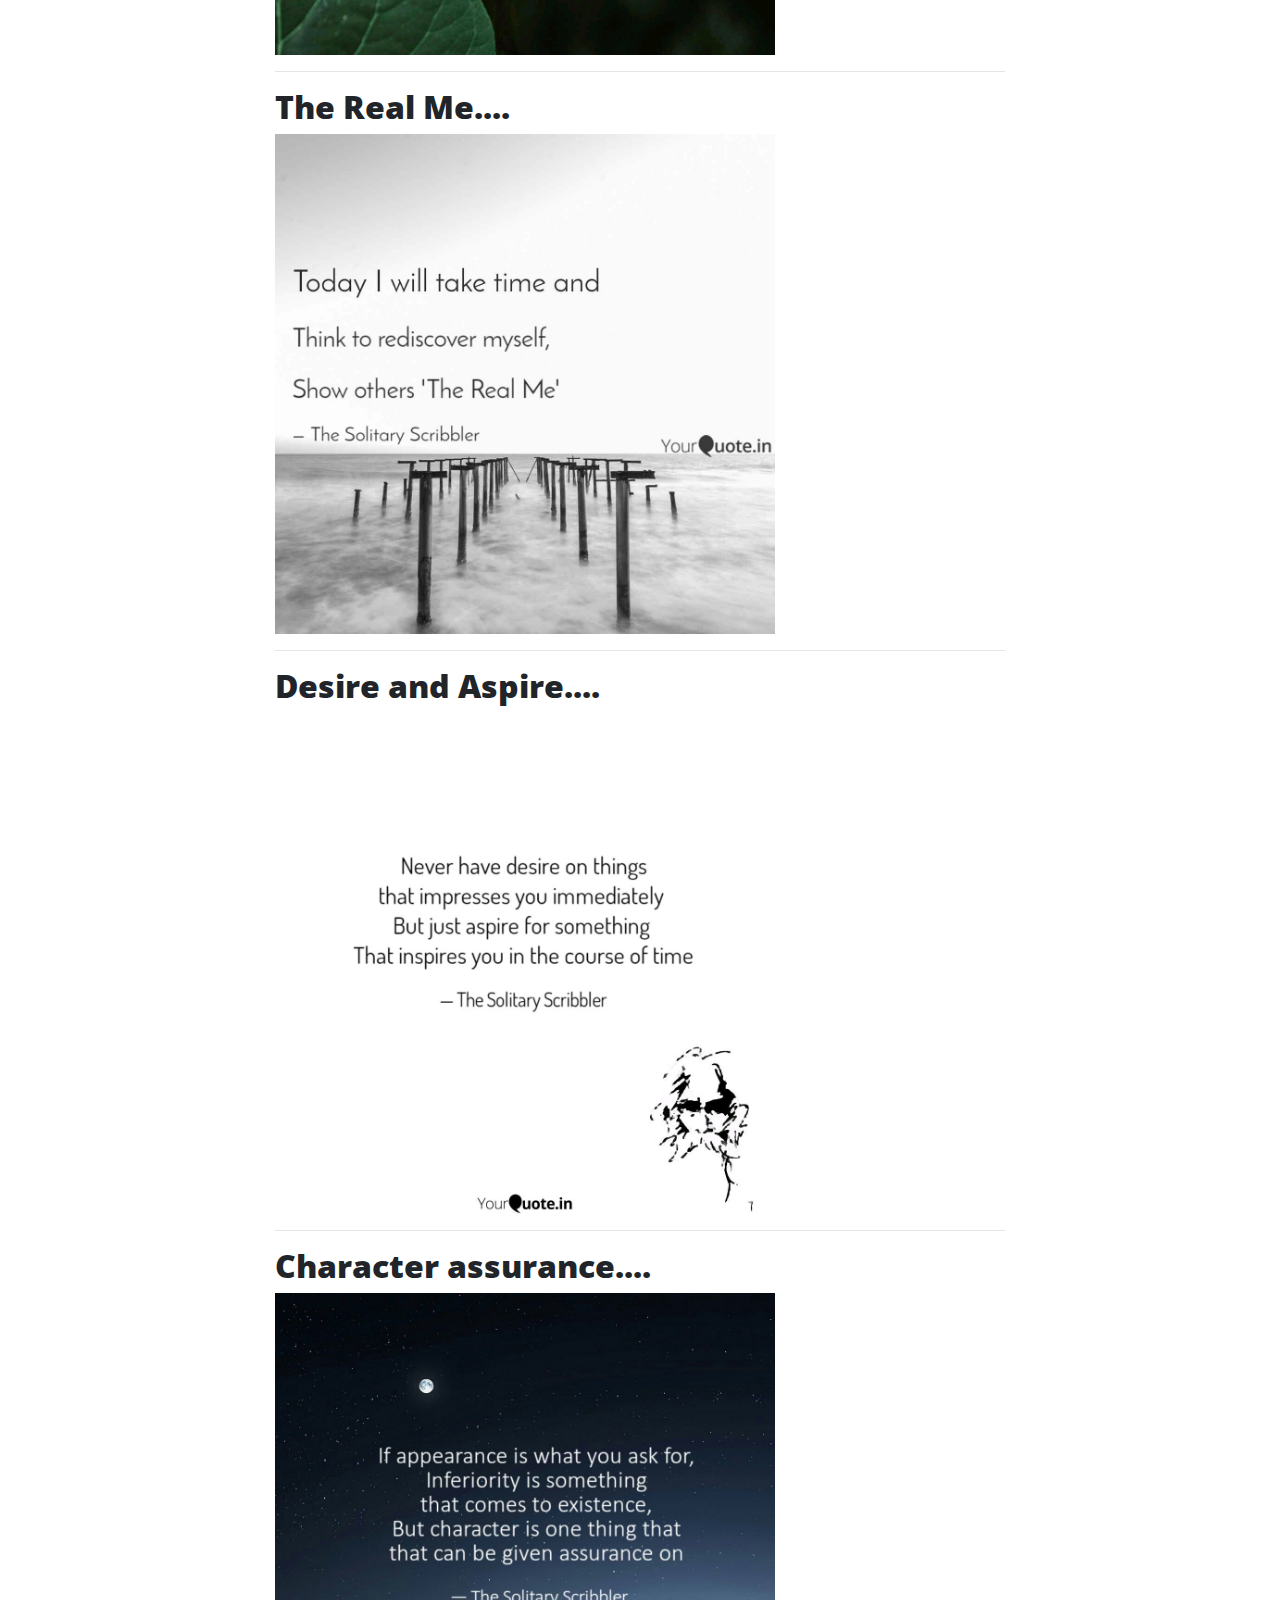
<file: thoughts.html>
<!DOCTYPE html>
<html lang="en">

  <head>

    <meta charset="utf-8">
    <meta name="viewport" content="width=device-width, initial-scale=1, shrink-to-fit=no">
    <meta name="description" content="">
    <meta name="author" content="">

    <title>Thoughts</title>

    <!-- Bootstrap core CSS -->
    <link href="vendor/bootstrap/css/bootstrap.min.css" rel="stylesheet">

    <!-- Custom fonts for this template -->
    <link href="vendor/fontawesome-free/css/all.min.css" rel="stylesheet" type="text/css">
    <link href='https://fonts.googleapis.com/css?family=Lora:400,700,400italic,700italic' rel='stylesheet' type='text/css'>
    <link href='https://fonts.googleapis.com/css?family=Open+Sans:300italic,400italic,600italic,700italic,800italic,400,300,600,700,800' rel='stylesheet' type='text/css'>

    <!-- Custom styles for this template -->
    <link href="css/clean-blog.min.css" rel="stylesheet">
<style>

    .res{
  max-width: 100%;
  height: auto;
}
</style>
  </head>

  <body>

    <!-- Navigation -->
    <!--<nav class="navbar navbar-expand-lg navbar-light fixed-top" id="mainNav">
      <div class="container">
        <a class="navbar-brand" href="index.html">Start Bootstrap</a>
        <button class="navbar-toggler navbar-toggler-right" type="button" data-toggle="collapse" data-target="#navbarResponsive" aria-controls="navbarResponsive" aria-expanded="false" aria-label="Toggle navigation">
          Menu
          <i class="fas fa-bars"></i>
        </button>
        <div class="collapse navbar-collapse" id="navbarResponsive">
          <ul class="navbar-nav ml-auto">
            <li class="nav-item">
              <a class="nav-link" href="index.html">Home</a>
            </li>
            <li class="nav-item">
              <a class="nav-link" href="about.html">About</a>
            </li>
            <li class="nav-item">
              <a class="nav-link" href="post.html">Sample Post</a>
            </li>
            <li class="nav-item">
              <a class="nav-link" href="contact.html">Contact</a>
            </li>
          </ul>
        </div>
      </div>
    </nav>
-->
    <!-- Page Header -->
    <header class="masthead" style="background-image: url('img/thoughts.jpg')">
      <div class="overlay"></div>
      <div class="container">
        <div class="row">
          <div class="col-lg-8 col-md-10 mx-auto">
            <div class="site-heading">
              <h1>Thoughts</h1>
              <span class="subheading">Just move the way it flows!!</span>
            </div>
          </div>
        </div>
      </div>
    </header>

    <!-- Main Content -->
    <div class="container">
      <div class="row">
        <div class="col-lg-8 col-md-10 mx-auto">
         <div class="post-preview">
           <!-- <a href="post.html">-->
              <h2 class="post-title">
                To farmers....
              </h2>
              <!--<h3 class="post-subtitle">
                Problems look mighty small from 150 miles up
              </h3>
            </a>-->
           <!--<p class="masthead"><!--Posted by
              <a href="#">Start Bootstrap</a>
              on September 24, 2018-->
              <img src="img/Thoughts/1.jpg" alt="one" width="500" height="500" class="res">
          </div>
          <hr>
         <div class="post-preview">
           <!-- <a href="post.html">-->
              <h2 class="post-title">
                Love for specs....
              </h2>
              <!--<h3 class="post-subtitle">
                Problems look mighty small from 150 miles up
              </h3>
            </a>-->
           <!-- <p class="post-meta">Posted by
              <a href="#">Start Bootstrap</a>
              on September 24, 2018</p>-->
              <img src="img/Thoughts/2.jpg" alt="one" width="500" height="500" class="res">
          </div>
          <hr>
          <div class="post-preview">
           <!-- <a href="post.html">-->
              <h2 class="post-title">
                Like..Comment...Share....
              </h2>
              <!--<h3 class="post-subtitle">
                Problems look mighty small from 150 miles up
              </h3>
            </a>-->
           <!-- <p class="post-meta">Posted by
              <a href="#">Start Bootstrap</a>
              on September 24, 2018</p>-->
              <img src="img/Thoughts/3.jpg" alt="one" class="res" width="500" height="500">
          </div>
          <hr>
           <div class="post-preview">
           <!-- <a href="post.html">-->
              <h2 class="post-title">
                Black Love....
              </h2>
              <!--<h3 class="post-subtitle">
                Problems look mighty small from 150 miles up
              </h3>
            </a>-->
           <!-- <p class="post-meta">Posted by
              <a href="#">Start Bootstrap</a>
              on September 24, 2018</p>-->
              <img src="img/Thoughts/4.jpg" alt="one" class="res" width="500" height="500">
          </div>
          <hr>
           <div class="post-preview">
           <!-- <a href="post.html">-->
              <h2 class="post-title">
                Love writing....
              </h2>
              <!--<h3 class="post-subtitle">
                Problems look mighty small from 150 miles up
              </h3>
            </a>-->
           <!-- <p class="post-meta">Posted by
              <a href="#">Start Bootstrap</a>
              on September 24, 2018</p>-->
              <img src="img/Thoughts/5.jpg" alt="one" class="res" width="500" height="500">
          </div>
          <hr>
           <div class="post-preview">
           <!-- <a href="post.html">-->
              <h2 class="post-title">
                Why follow heart....
              </h2>
              <!--<h3 class="post-subtitle">
                Problems look mighty small from 150 miles up
              </h3>
            </a>-->
           <!-- <p class="post-meta">Posted by
              <a href="#">Start Bootstrap</a>
              on September 24, 2018</p>-->
              <img src="img/Thoughts/6.jpg" alt="one" width="500" height="500" class="res">
          </div>
          <hr>
           <div class="post-preview">
           <!-- <a href="post.html">-->
              <h2 class="post-title">
                Social media....
              </h2>
              <!--<h3 class="post-subtitle">
                Problems look mighty small from 150 miles up
              </h3>
            </a>-->
           <!-- <p class="post-meta">Posted by
              <a href="#">Start Bootstrap</a>
              on September 24, 2018</p>-->
              <img src="img/Thoughts/7.jpg" alt="one" width="500" height="500" class="res">
          </div>
          <hr>
           <div class="post-preview">
           <!-- <a href="post.html">-->
              <h2 class="post-title">
                Something unique....
              </h2>
              <!--<h3 class="post-subtitle">
                Problems look mighty small from 150 miles up
              </h3>
            </a>-->
           <!-- <p class="post-meta">Posted by
              <a href="#">Start Bootstrap</a>
              on September 24, 2018</p>-->
              <img src="img/Thoughts/8.jpg" alt="one" width="500" height="500" class="res">
          </div>
          <hr>
           <div class="post-preview">
           <!-- <a href="post.html">-->
              <h2 class="post-title">
                Get a clue...
              </h2>
              <!--<h3 class="post-subtitle">
                Problems look mighty small from 150 miles up
              </h3>
            </a>-->
           <!-- <p class="post-meta">Posted by
              <a href="#">Start Bootstrap</a>
              on September 24, 2018</p>-->
              <img src="img/Thoughts/9.jpg" alt="one" width="500" height="500" class="res">
          </div>
          <hr>
           <div class="post-preview">
           <!-- <a href="post.html">-->
              <h2 class="post-title">
                Why write....
              </h2>
              <!--<h3 class="post-subtitle">
                Problems look mighty small from 150 miles up
              </h3>
            </a>-->
           <!-- <p class="post-meta">Posted by
              <a href="#">Start Bootstrap</a>
              on September 24, 2018</p>-->
              <img src="img/Thoughts/10.jpg" alt="one" width="500" height="500" class="res">
          </div>
          <hr>
           <!--<div class="post-preview">-->
           <!-- <a href="post.html">-->
              <!--<h2 class="post-title">
                Go for your choices
              </h2>-->
              <!--<h3 class="post-subtitle">
                Problems look mighty small from 150 miles up
              </h3>
            </a>-->
           <!-- <p class="post-meta">Posted by
              <a href="#">Start Bootstrap</a>
              on September 24, 2018</p>
              <img src="img/Thoughts/11.jpg" alt="one" width="500" height="500">
          </div>
          <hr>-->
           <div class="post-preview">
           <!-- <a href="post.html">-->
              <h2 class="post-title">
                Getting up from bed....
              </h2>
              <!--<h3 class="post-subtitle">
                Problems look mighty small from 150 miles up
              </h3>
            </a>-->
           <!-- <p class="post-meta">Posted by
              <a href="#">Start Bootstrap</a>
              on September 24, 2018</p>-->
              <img src="img/Thoughts/12.jpg" alt="one" width="500" height="500" class="res">
          </div>
          <hr>
           <div class="post-preview">
           <!-- <a href="post.html">-->
              <h2 class="post-title">
                Holding onto past....
              </h2>
              <!--<h3 class="post-subtitle">
                Problems look mighty small from 150 miles up
              </h3>
            </a>-->
           <!-- <p class="post-meta">Posted by
              <a href="#">Start Bootstrap</a>
              on September 24, 2018</p>-->
              <img src="img/Thoughts/13.jpg" alt="one" width="500" height="500" class="res">
          </div>
          <hr>
           <div class="post-preview">
           <!-- <a href="post.html">-->
              <h2 class="post-title">
                Humanity....
              </h2>
              <!--<h3 class="post-subtitle">
                Problems look mighty small from 150 miles up
              </h3>
            </a>-->
           <!-- <p class="post-meta">Posted by
              <a href="#">Start Bootstrap</a>
              on September 24, 2018</p>-->
              <img src="img/Thoughts/14.jpg" alt="one" width="500" height="500" class="res">
          </div>
          <hr>
           <div class="post-preview">
           <!-- <a href="post.html">-->
              <h2 class="post-title">
                Leave pen and words....
              </h2>
              <!--<h3 class="post-subtitle">
                Problems look mighty small from 150 miles up
              </h3>
            </a>-->
           <!-- <p class="post-meta">Posted by
              <a href="#">Start Bootstrap</a>
              on September 24, 2018</p>-->
              <img src="img/Thoughts/15.jpg" alt="one" width="500" height="500" class="res">
          </div>
          <hr>
           <div class="post-preview">
           <!-- <a href="post.html">-->
              <h2 class="post-title">
                Impress and express....
              </h2>
              <!--<h3 class="post-subtitle">
                Problems look mighty small from 150 miles up
              </h3>
            </a>-->
           <!-- <p class="post-meta">Posted by
              <a href="#">Start Bootstrap</a>
              on September 24, 2018</p>-->
              <img src="img/Thoughts/16.jpg" alt="one" width="500" height="500" class="res">
          </div>
          <hr>
           <div class="post-preview">
           <!-- <a href="post.html">-->
              <h2 class="post-title">
                Justice....
              </h2>
              <!--<h3 class="post-subtitle">
                Problems look mighty small from 150 miles up
              </h3>
            </a>-->
           <!-- <p class="post-meta">Posted by
              <a href="#">Start Bootstrap</a>
              on September 24, 2018</p>-->
              <img src="img/Thoughts/17.jpg" alt="one" width="500" height="500" class="res">
          </div>
          <hr>
           <div class="post-preview">
           <!-- <a href="post.html">-->
              <h2 class="post-title">
                When you talk....
              </h2>
              <!--<h3 class="post-subtitle">
                Problems look mighty small from 150 miles up
              </h3>
            </a>-->
           <!-- <p class="post-meta">Posted by
              <a href="#">Start Bootstrap</a>
              on September 24, 2018</p>-->
              <img src="img/Thoughts/18.jpg" alt="one" width="500" height="500" class="res">
          </div>
          <hr>
           <div class="post-preview">
           <!-- <a href="post.html">-->
              <h2 class="post-title">
                Looking for....
              </h2>
              <!--<h3 class="post-subtitle">
                Problems look mighty small from 150 miles up
              </h3>
            </a>-->
           <!-- <p class="post-meta">Posted by
              <a href="#">Start Bootstrap</a>
              on September 24, 2018</p>-->
              <img src="img/Thoughts/19.jpg" alt="one" width="500" height="500" class="res">
          </div>
          <hr>
           <div class="post-preview">
           <!-- <a href="post.html">-->
              <h2 class="post-title">
                A writer's wish....
              </h2>
              <!--<h3 class="post-subtitle">
                Problems look mighty small from 150 miles up
              </h3>
            </a>-->
           <!-- <p class="post-meta">Posted by
              <a href="#">Start Bootstrap</a>
              on September 24, 2018</p>-->
              <img src="img/Thoughts/20.jpg" alt="one" width="500" height="500" class="res">
          </div>
          <hr>
           <div class="post-preview">
           <!-- <a href="post.html">-->
              <h2 class="post-title">
                Don't pretend....
              </h2>
              <!--<h3 class="post-subtitle">
                Problems look mighty small from 150 miles up
              </h3>
            </a>-->
           <!-- <p class="post-meta">Posted by
              <a href="#">Start Bootstrap</a>
              on September 24, 2018</p>-->
              <img src="img/Thoughts/21.jpg" alt="one" width="500" height="500" class="res">
          </div>
          <hr>
           <div class="post-preview">
           <!-- <a href="post.html">-->
              <h2 class="post-title">
                Appeal for justice....
              </h2>
              <!--<h3 class="post-subtitle">
                Problems look mighty small from 150 miles up
              </h3>
            </a>-->
           <!-- <p class="post-meta">Posted by
              <a href="#">Start Bootstrap</a>
              on September 24, 2018</p>-->
              <img src="img/Thoughts/22.jpg" alt="one" width="500" height="500" class="res">
          </div>
          <hr>
           <div class="post-preview">
           <!-- <a href="post.html">-->
              <h2 class="post-title">
                Track your thoughts....
              </h2>
              <!--<h3 class="post-subtitle">
                Problems look mighty small from 150 miles up
              </h3>
            </a>-->
           <!-- <p class="post-meta">Posted by
              <a href="#">Start Bootstrap</a>
              on September 24, 2018</p>-->
              <img src="img/Thoughts/23.jpg" alt="one" width="500" height="500" class="res">
          </div>
          <hr>
           <div class="post-preview">
           <!-- <a href="post.html">-->
              <h2 class="post-title">
                Don't need words...
              </h2>
              <!--<h3 class="post-subtitle">
                Problems look mighty small from 150 miles up
              </h3>
            </a>-->
           <!-- <p class="post-meta">Posted by
              <a href="#">Start Bootstrap</a>
              on September 24, 2018</p>-->
              <img src="img/Thoughts/24.jpg" alt="one" width="500" height="500" class="res">
          </div>
          <hr>
           <div class="post-preview">
           <!-- <a href="post.html">-->
              <h2 class="post-title">
                Beauty in your hearts...
              </h2>
              <!--<h3 class="post-subtitle">
                Problems look mighty small from 150 miles up
              </h3>
            </a>-->
           <!-- <p class="post-meta">Posted by
              <a href="#">Start Bootstrap</a>
              on September 24, 2018</p>-->
              <img src="img/Thoughts/25.jpg" alt="one" width="500" height="500" class="res">
          </div>
          <hr>
           <div class="post-preview">
           <!-- <a href="post.html">-->
              <h2 class="post-title">
                The Real Me....
              </h2>
              <!--<h3 class="post-subtitle">
                Problems look mighty small from 150 miles up
              </h3>
            </a>-->
           <!-- <p class="post-meta">Posted by
              <a href="#">Start Bootstrap</a>
              on September 24, 2018</p>-->
              <img src="img/Thoughts/26.jpg" alt="one" width="500" height="500" class="res">
          </div>
          <hr>
           <div class="post-preview">
           <!-- <a href="post.html">-->
              <h2 class="post-title">
                Desire and Aspire....
              </h2>
              <!--<h3 class="post-subtitle">
                Problems look mighty small from 150 miles up
              </h3>
            </a>-->
           <!-- <p class="post-meta">Posted by
              <a href="#">Start Bootstrap</a>
              on September 24, 2018</p>-->
              <img src="img/Thoughts/27.jpg" alt="one" width="500" height="500" class="res">
          </div>
          <hr>
           <div class="post-preview">
           <!-- <a href="post.html">-->
              <h2 class="post-title">
               Character assurance....
              </h2>
              <!--<h3 class="post-subtitle">
                Problems look mighty small from 150 miles up
              </h3>
            </a>-->
           <!-- <p class="post-meta">Posted by
              <a href="#">Start Bootstrap</a>
              on September 24, 2018</p>-->
              <img src="img/Thoughts/28.jpg" alt="one" width="500" height="500" class="res">
          </div>
          <hr>
           <div class="post-preview">
           <!-- <a href="post.html">-->
              <h2 class="post-title">
                Writing....
              </h2>
              <!--<h3 class="post-subtitle">
                Problems look mighty small from 150 miles up
              </h3>
            </a>-->
           <!-- <p class="post-meta">Posted by
              <a href="#">Start Bootstrap</a>
              on September 24, 2018</p>-->
              <img src="img/Thoughts/29.jpg" alt="one" width="500" height="500" class="res">
          </div>
          <hr>
           <div class="post-preview">
           <!-- <a href="post.html">-->
              <h2 class="post-title">
                School life....
              </h2>
              <!--<h3 class="post-subtitle">
                Problems look mighty small from 150 miles up
              </h3>
            </a>-->
           <!-- <p class="post-meta">Posted by
              <a href="#">Start Bootstrap</a>
              on September 24, 2018</p>-->
              <img src="img/Thoughts/30.jpg" alt="one" width="500" height="500" class="res">
          </div>
           <hr>
          <div class="post-preview">
           <!-- <a href="post.html">-->
              <h2 class="post-title">
                Keep in touch....
              </h2>
              <!--<h3 class="post-subtitle">
                Problems look mighty small from 150 miles up
              </h3>
            </a>-->
           <!--<p class="masthead"><!--Posted by
              <a href="#">Start Bootstrap</a>
              on September 24, 2018-->
              <img src="img/Thoughts/31.jpg" alt="one" width="500" height="500" class="res">
          </div>
          <hr>
         <div class="post-preview">
           <!-- <a href="post.html">-->
              <h2 class="post-title">
                Emptiness in hearts....
              </h2>
              <!--<h3 class="post-subtitle">
                Problems look mighty small from 150 miles up
              </h3>
            </a>-->
           <!-- <p class="post-meta">Posted by
              <a href="#">Start Bootstrap</a>
              on September 24, 2018</p>-->
              <img src="img/Thoughts/32.jpg" alt="one" width="500" height="500" class="res">
          </div>
          <hr>
          <div class="post-preview">
           <!-- <a href="post.html">-->
              <h2 class="post-title">
                Get mad....
              </h2>
              <!--<h3 class="post-subtitle">
                Problems look mighty small from 150 miles up
              </h3>
            </a>-->
           <!-- <p class="post-meta">Posted by
              <a href="#">Start Bootstrap</a>
              on September 24, 2018</p>-->
              <img src="img/Thoughts/33.jpg" alt="one" class="res" width="500" height="500">
          </div>
          <hr>
           <div class="post-preview">
           <!-- <a href="post.html">-->
              <h2 class="post-title">
                Proud of myself....
              </h2>
              <!--<h3 class="post-subtitle">
                Problems look mighty small from 150 miles up
              </h3>
            </a>-->
           <!-- <p class="post-meta">Posted by
              <a href="#">Start Bootstrap</a>
              on September 24, 2018</p>-->
              <img src="img/Thoughts/34.jpg" alt="one" class="res" width="500" height="500">
          </div>
          <hr>
           <div class="post-preview">
           <!-- <a href="post.html">-->
              <h2 class="post-title">
                Grown-ups....
              </h2>
              <!--<h3 class="post-subtitle">
                Problems look mighty small from 150 miles up
              </h3>
            </a>-->
           <!-- <p class="post-meta">Posted by
              <a href="#">Start Bootstrap</a>
              on September 24, 2018</p>-->
              <img src="img/Thoughts/35.jpg" alt="one" class="res" width="500" height="500">
          </div>
          <hr>
           <div class="post-preview">
           <!-- <a href="post.html">-->
              <h2 class="post-title">
                Waiting for....
              </h2>
              <!--<h3 class="post-subtitle">
                Problems look mighty small from 150 miles up
              </h3>
            </a>-->
           <!-- <p class="post-meta">Posted by
              <a href="#">Start Bootstrap</a>
              on September 24, 2018</p>-->
              <img src="img/Thoughts/36.jpg" alt="one" width="500" height="500" class="res">
          </div>
          <hr>
           <div class="post-preview">
           <!-- <a href="post.html">-->
              <h2 class="post-title">
                At the end of day....
              </h2>
              <!--<h3 class="post-subtitle">
                Problems look mighty small from 150 miles up
              </h3>
            </a>-->
           <!-- <p class="post-meta">Posted by
              <a href="#">Start Bootstrap</a>
              on September 24, 2018</p>-->
              <img src="img/Thoughts/37.jpg" alt="one" width="500" height="500" class="res">
          </div>
          <hr>
           <div class="post-preview">
           <!-- <a href="post.html">-->
              <h2 class="post-title">
                A Friend....
              </h2>
              <!--<h3 class="post-subtitle">
                Problems look mighty small from 150 miles up
              </h3>
            </a>-->
           <!-- <p class="post-meta">Posted by
              <a href="#">Start Bootstrap</a>
              on September 24, 2018</p>-->
              <img src="img/Thoughts/38.jpg" alt="one" width="500" height="500" class="res">
          </div>
          <hr>
           <div class="post-preview">
           <!-- <a href="post.html">-->
              <h2 class="post-title">
                I'm sorry....
              </h2>
              <!--<h3 class="post-subtitle">
                Problems look mighty small from 150 miles up
              </h3>
            </a>-->
           <!-- <p class="post-meta">Posted by
              <a href="#">Start Bootstrap</a>
              on September 24, 2018</p>-->
              <img src="img/Thoughts/39.jpg" alt="one" width="500" height="500" class="res">
          </div>
          <hr>
           <div class="post-preview">
           <!-- <a href="post.html">-->
              <h2 class="post-title">
                My tombstone will read....
              </h2>
              <!--<h3 class="post-subtitle">
                Problems look mighty small from 150 miles up
              </h3>
            </a>-->
           <!-- <p class="post-meta">Posted by
              <a href="#">Start Bootstrap</a>
              on September 24, 2018</p>-->
              <img src="img/Thoughts/40.jpg" alt="one" width="500" height="500" class="res">
          </div>
          <hr>
           <!--<div class="post-preview">-->
           <!-- <a href="post.html">-->
              <!--<h2 class="post-title">
                Go for your choices
              </h2>-->
              <!--<h3 class="post-subtitle">
                Problems look mighty small from 150 miles up
              </h3>
            </a>-->
           <!-- <p class="post-meta">Posted by
              <a href="#">Start Bootstrap</a>
              on September 24, 2018</p>
              <img src="img/Thoughts/11.jpg" alt="one" width="500" height="500">
          </div>
          <hr>-->
          <div class="post-preview">
           <!-- <a href="post.html">-->
              <h2 class="post-title">
               Want freedom for....
              </h2>
              <!--<h3 class="post-subtitle">
                Problems look mighty small from 150 miles up
              </h3>
            </a>-->
           <!-- <p class="post-meta">Posted by
              <a href="#">Start Bootstrap</a>
              on September 24, 2018</p>-->
              <img src="img/Thoughts/41.jpg" alt="one" width="500" height="500" class="res">
          </div>
          <hr>
           <div class="post-preview">
           <!-- <a href="post.html">-->
              <h2 class="post-title">
                Age....
              </h2>
              <!--<h3 class="post-subtitle">
                Problems look mighty small from 150 miles up
              </h3>
            </a>-->
           <!-- <p class="post-meta">Posted by
              <a href="#">Start Bootstrap</a>
              on September 24, 2018</p>-->
              <img src="img/Thoughts/42.jpg" alt="one" width="500" height="500" class="res">
          </div>
          <hr>
           <div class="post-preview">
           <!-- <a href="post.html">-->
              <h2 class="post-title">
                Youth....
              </h2>
              <!--<h3 class="post-subtitle">
                Problems look mighty small from 150 miles up
              </h3>
            </a>-->
           <!-- <p class="post-meta">Posted by
              <a href="#">Start Bootstrap</a>
              on September 24, 2018</p>-->
              <img src="img/Thoughts/43.jpg" alt="one" width="500" height="500" class="res">
          </div>
          <hr>
           <div class="post-preview">
           <!-- <a href="post.html">-->
              <h2 class="post-title">
                Lost freedom....
              </h2>
              <!--<h3 class="post-subtitle">
                Problems look mighty small from 150 miles up
              </h3>
            </a>-->
           <!-- <p class="post-meta">Posted by
              <a href="#">Start Bootstrap</a>
              on September 24, 2018</p>-->
              <img src="img/Thoughts/44.jpg" alt="one" width="500" height="500" class="res">
          </div>
          <hr>
           <!--<div class="post-preview">
           <!-- <a href="post.html">-->
              <!--<h2 class="post-title">
                Thoughts of fools
              </h2>
              <h3 class="post-subtitle">
                Problems look mighty small from 150 miles up
              </h3>
            </a>-->
           <!-- <p class="post-meta">Posted by
              <a href="#">Start Bootstrap</a>
              on September 24, 2018</p>
              <img src="img/Thoughts/45.jpg" alt="one" width="500" height="500" class="res">
          </div>
          <hr>-->
           <div class="post-preview">
           <!-- <a href="post.html">-->
              <h2 class="post-title">
                Respect leaders....
              </h2>
              <!--<h3 class="post-subtitle">
                Problems look mighty small from 150 miles up
              </h3>
            </a>-->
           <!-- <p class="post-meta">Posted by
              <a href="#">Start Bootstrap</a>
              on September 24, 2018</p>-->
              <img src="img/Thoughts/46.jpg" alt="one" width="500" height="500" class="res">
          </div>
          <hr>
           <div class="post-preview">
           <!-- <a href="post.html">-->
              <h2 class="post-title">
                Screens of hesitation....
              </h2>
              <!--<h3 class="post-subtitle">
                Problems look mighty small from 150 miles up
              </h3>
            </a>-->
           <!-- <p class="post-meta">Posted by
              <a href="#">Start Bootstrap</a>
              on September 24, 2018</p>-->
              <img src="img/Thoughts/47.jpg" alt="one" width="500" height="500" class="res">
          </div>
          <hr>
           <div class="post-preview">
           <!-- <a href="post.html">-->
              <h2 class="post-title">
                Depth of curiosity....
              </h2>
              <!--<h3 class="post-subtitle">
                Problems look mighty small from 150 miles up
              </h3>
            </a>-->
           <!-- <p class="post-meta">Posted by
              <a href="#">Start Bootstrap</a>
              on September 24, 2018</p>-->
              <img src="img/Thoughts/48.jpg" alt="one" width="500" height="500" class="res">
          </div>
          <hr>
           <div class="post-preview">
           <!-- <a href="post.html">-->
              <h2 class="post-title">
                I don't care....
              </h2>
              <!--<h3 class="post-subtitle">
                Problems look mighty small from 150 miles up
              </h3>
            </a>-->
           <!-- <p class="post-meta">Posted by
              <a href="#">Start Bootstrap</a>
              on September 24, 2018</p>-->
              <img src="img/Thoughts/49.jpg" alt="one" width="500" height="500" class="res">
          </div>
          <hr>
           <div class="post-preview">
           <!-- <a href="post.html">-->
              <h2 class="post-title">
                Funny thing....
              </h2>
              <!--<h3 class="post-subtitle">
                Problems look mighty small from 150 miles up
              </h3>
            </a>-->
           <!-- <p class="post-meta">Posted by
              <a href="#">Start Bootstrap</a>
              on September 24, 2018</p>-->
              <img src="img/Thoughts/50.jpg" alt="one" width="500" height="500" class="res">
          </div>
          <hr>
           <div class="post-preview">
           <!-- <a href="post.html">-->
              <h2 class="post-title">
                Write more....
              </h2>
              <!--<h3 class="post-subtitle">
                Problems look mighty small from 150 miles up
              </h3>
            </a>-->
           <!-- <p class="post-meta">Posted by
              <a href="#">Start Bootstrap</a>
              on September 24, 2018</p>-->
              <img src="img/Thoughts/51.jpg" alt="one" width="500" height="500" class="res">
          </div>
          <hr>
           <div class="post-preview">
           <!-- <a href="post.html">-->
              <h2 class="post-title">
                Expect and suspect....
              </h2>
              <!--<h3 class="post-subtitle">
                Problems look mighty small from 150 miles up
              </h3>
            </a>-->
           <!-- <p class="post-meta">Posted by
              <a href="#">Start Bootstrap</a>
              on September 24, 2018</p>-->
              <img src="img/Thoughts/52.jpg" alt="one" width="500" height="500" class="res">
          </div>
          <hr>
           <div class="post-preview">
           <!-- <a href="post.html">-->
              <h2 class="post-title">
                I write because....
              </h2>
              <!--<h3 class="post-subtitle">
                Problems look mighty small from 150 miles up
              </h3>
            </a>-->
           <!-- <p class="post-meta">Posted by
              <a href="#">Start Bootstrap</a>
              on September 24, 2018</p>-->
              <img src="img/Thoughts/53.jpg" alt="one" width="500" height="500" class="res">
          </div>
          <hr>
           <div class="post-preview">
           <!-- <a href="post.html">-->
              <h2 class="post-title">
                Tomorrow....
              </h2>
              <!--<h3 class="post-subtitle">
                Problems look mighty small from 150 miles up
              </h3>
            </a>-->
           <!-- <p class="post-meta">Posted by
              <a href="#">Start Bootstrap</a>
              on September 24, 2018</p>-->
              <img src="img/Thoughts/54.jpg" alt="one" width="500" height="500" class="res">
          </div>
          <hr>
           <div class="post-preview">
           <!-- <a href="post.html">-->
              <h2 class="post-title">
                I believe....
              </h2>
              <!--<h3 class="post-subtitle">
                Problems look mighty small from 150 miles up
              </h3>
            </a>-->
           <!-- <p class="post-meta">Posted by
              <a href="#">Start Bootstrap</a>
              on September 24, 2018</p>-->
              <img src="img/Thoughts/55.jpg" alt="one" width="500" height="500" class="res">
          </div>
          <hr>
           <div class="post-preview">
           <!-- <a href="post.html">-->
              <h2 class="post-title">
                Social media....
              </h2>
              <!--<h3 class="post-subtitle">
                Problems look mighty small from 150 miles up
              </h3>
            </a>-->
           <!-- <p class="post-meta">Posted by
              <a href="#">Start Bootstrap</a>
              on September 24, 2018</p>-->
              <img src="img/Thoughts/56.jpg" alt="one" width="500" height="500" class="res">
          </div>
          <hr>
           <div class="post-preview">
           <!-- <a href="post.html">-->
              <h2 class="post-title">
                Differences in what people say....
              </h2>
              <!--<h3 class="post-subtitle">
                Problems look mighty small from 150 miles up
              </h3>
            </a>-->
           <!-- <p class="post-meta">Posted by
              <a href="#">Start Bootstrap</a>
              on September 24, 2018</p>-->
              <img src="img/Thoughts/57.jpg" alt="one" width="500" height="500" class="res">
          </div>
          <hr>
           <div class="post-preview">
           <!-- <a href="post.html">-->
              <h2 class="post-title">
                Democracy....
              </h2>
              <!--<h3 class="post-subtitle">
                Problems look mighty small from 150 miles up
              </h3>
            </a>-->
           <!-- <p class="post-meta">Posted by
              <a href="#">Start Bootstrap</a>
              on September 24, 2018</p>-->
              <img src="img/Thoughts/58.jpg" alt="one" width="500" height="500" class="res">
          </div>
          <hr>
           <div class="post-preview">
           <!-- <a href="post.html">-->
              <h2 class="post-title">
                No wrong presumption....
              </h2>
              <!--<h3 class="post-subtitle">
                Problems look mighty small from 150 miles up
              </h3>
            </a>-->
           <!-- <p class="post-meta">Posted by
              <a href="#">Start Bootstrap</a>
              on September 24, 2018</p>-->
              <img src="img/Thoughts/59.jpg" alt="one" width="500" height="500" class="res">
          </div>
          <hr>
           <div class="post-preview">
           <!-- <a href="post.html">-->
              <h2 class="post-title">
              Just thoughts....
              </h2>
              <!--<h3 class="post-subtitle">
                Problems look mighty small from 150 miles up
              </h3>
            </a>-->
           <!-- <p class="post-meta">Posted by
              <a href="#">Start Bootstrap</a>
              on September 24, 2018</p>-->
              <img src="img/Thoughts/60.jpg" alt="one" width="500" height="500" class="res">
          </div>
          <hr>
          <div class="post-preview">
           <!-- <a href="post.html">-->
              <h2 class="post-title">
                Babies....
              </h2>
              <!--<h3 class="post-subtitle">
                Problems look mighty small from 150 miles up
              </h3>
            </a>-->
           <!-- <p class="post-meta">Posted by
              <a href="#">Start Bootstrap</a>
              on September 24, 2018</p>-->
              <img src="img/Thoughts/61.jpg" alt="one" width="500" height="500" class="res">
          </div>
          <hr>
          <div class="post-preview">
           <!-- <a href="post.html">-->
              <h2 class="post-title">
                Wake up....
              </h2>
              <!--<h3 class="post-subtitle">
                Problems look mighty small from 150 miles up
              </h3>
            </a>-->
           <!-- <p class="post-meta">Posted by
              <a href="#">Start Bootstrap</a>
              on September 24, 2018</p>-->
              <img src="img/Thoughts/62.jpg" alt="one" width="500" height="500" class="res">
          </div>
          <hr>
          <div class="post-preview">
           <!-- <a href="post.html">-->
              <h2 class="post-title">
               To my dear friend....
              </h2>
              <!--<h3 class="post-subtitle">
                Problems look mighty small from 150 miles up
              </h3>
            </a>-->
           <!-- <p class="post-meta">Posted by
              <a href="#">Start Bootstrap</a>
              on September 24, 2018</p>-->
              <img src="img/Thoughts/63.jpg" alt="one" width="500" height="500" class="res">
          </div>
          <hr>
          <div class="post-preview">
           <!-- <a href="post.html">-->
              <h2 class="post-title">
                Women....
              </h2>
              <!--<h3 class="post-subtitle">
                Problems look mighty small from 150 miles up
              </h3>
            </a>-->
           <!-- <p class="post-meta">Posted by
              <a href="#">Start Bootstrap</a>
              on September 24, 2018</p>-->
              <img src="img/Thoughts/64.jpg" alt="one" width="500" height="500" class="res">
          </div>
          <hr>
          <!--<div class="post-preview">
            <a href="post.html">
              <h2 class="post-title">
                I believe every human has a finite number of heartbeats. I don't intend to waste any of mine.
              </h2>
            </a>
            <p class="post-meta">Posted by
              <a href="#">Start Bootstrap</a>
              on September 18, 2018</p>
          </div>
          <hr>
          <div class="post-preview">
            <a href="post.html">
              <h2 class="post-title">
                Science has not yet mastered prophecy
              </h2>
              <h3 class="post-subtitle">
                We predict too much for the next year and yet far too little for the next ten.
              </h3>
            </a>
            <p class="post-meta">Posted by
              <a href="#">Start Bootstrap</a>
              on August 24, 2018</p>
          </div>
          <hr>
          <div class="post-preview">
            <a href="post.html">
              <h2 class="post-title">
                Failure is not an option
              </h2>
              <h3 class="post-subtitle">
                Many say exploration is part of our destiny, but it’s actually our duty to future generations.
              </h3>
            </a>
            <p class="post-meta">Posted by
              <a href="#">Start Bootstrap</a>
              on July 8, 2018</p>
          </div>
          <hr>-->
          <!-- Pager -->
         <!-- <div class="clearfix">
           <a class="btn btn-primary float-right" href="#">Older Posts &rarr;</a>
          </div>-->
        </div>
      </div>
    </div>

    <hr>

    <!-- Footer -->
    <footer>
      <div class="container">
        <div class="row">
          <div class="col-lg-8 col-md-10 mx-auto">
            <ul class="list-inline text-center">
              <li class="list-inline-item">
                <a href="https://www.instagram.com/the_solitary_scribbler__/" target="_blank">
                  <span class="fa-stack fa-lg">
                    <i class="fas fa-circle fa-stack-2x"></i>
                    <i class="fab fa-instagram fa-stack-1x fa-inverse"></i>
                  </span>
                </a>
              </li>
              <!--<li class="list-inline-item">
                <a href="#">
                  <span class="fa-stack fa-lg">
                    <i class="fas fa-circle fa-stack-2x"></i>
                    <i class="fab fa-google-f fa-stack-1x fa-inverse"></i>
                  </span>
                </a>
              </li>-->
              <li class="list-inline-item">
                <a href="https://www.yourquote.in/nachoz" target="_blank">
                  <span class="fa-stack fa-lg">
                    <i class="fas fa-circle fa-stack-2x"></i>
                    <i class="fab fa-google fa-stack-1x fa-inverse"></i>
                  </span>
                </a>
              </li>
            </ul>
            <p class="copyright text-muted">Copyright &copy; The Solitary Scribbler 2019</p>
          </div>
        </div>
      </div>
    </footer>

    <!-- Bootstrap core JavaScript -->
    <script src="vendor/jquery/jquery.min.js"></script>
    <script src="vendor/bootstrap/js/bootstrap.bundle.min.js"></script>

    <!-- Custom scripts for this template -->
    <script src="js/clean-blog.min.js"></script>

  </body>

</html>
</file>
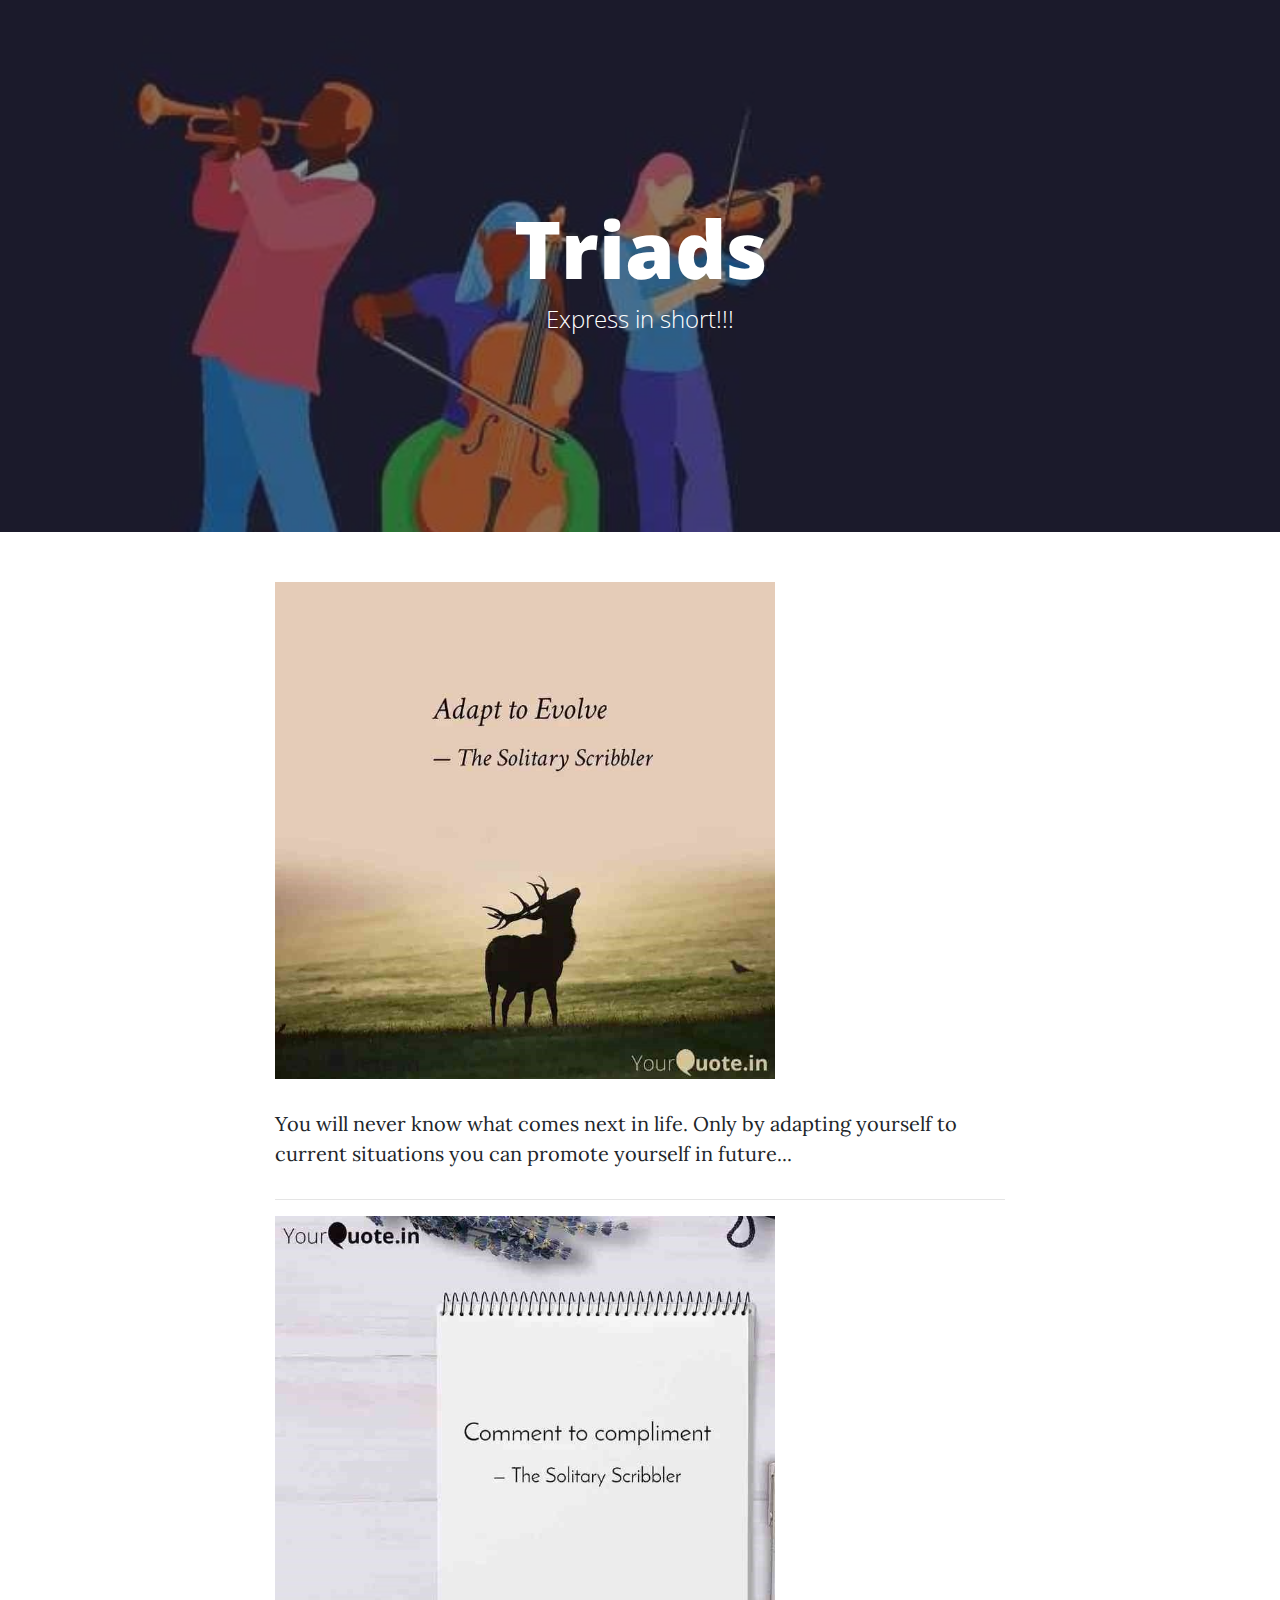
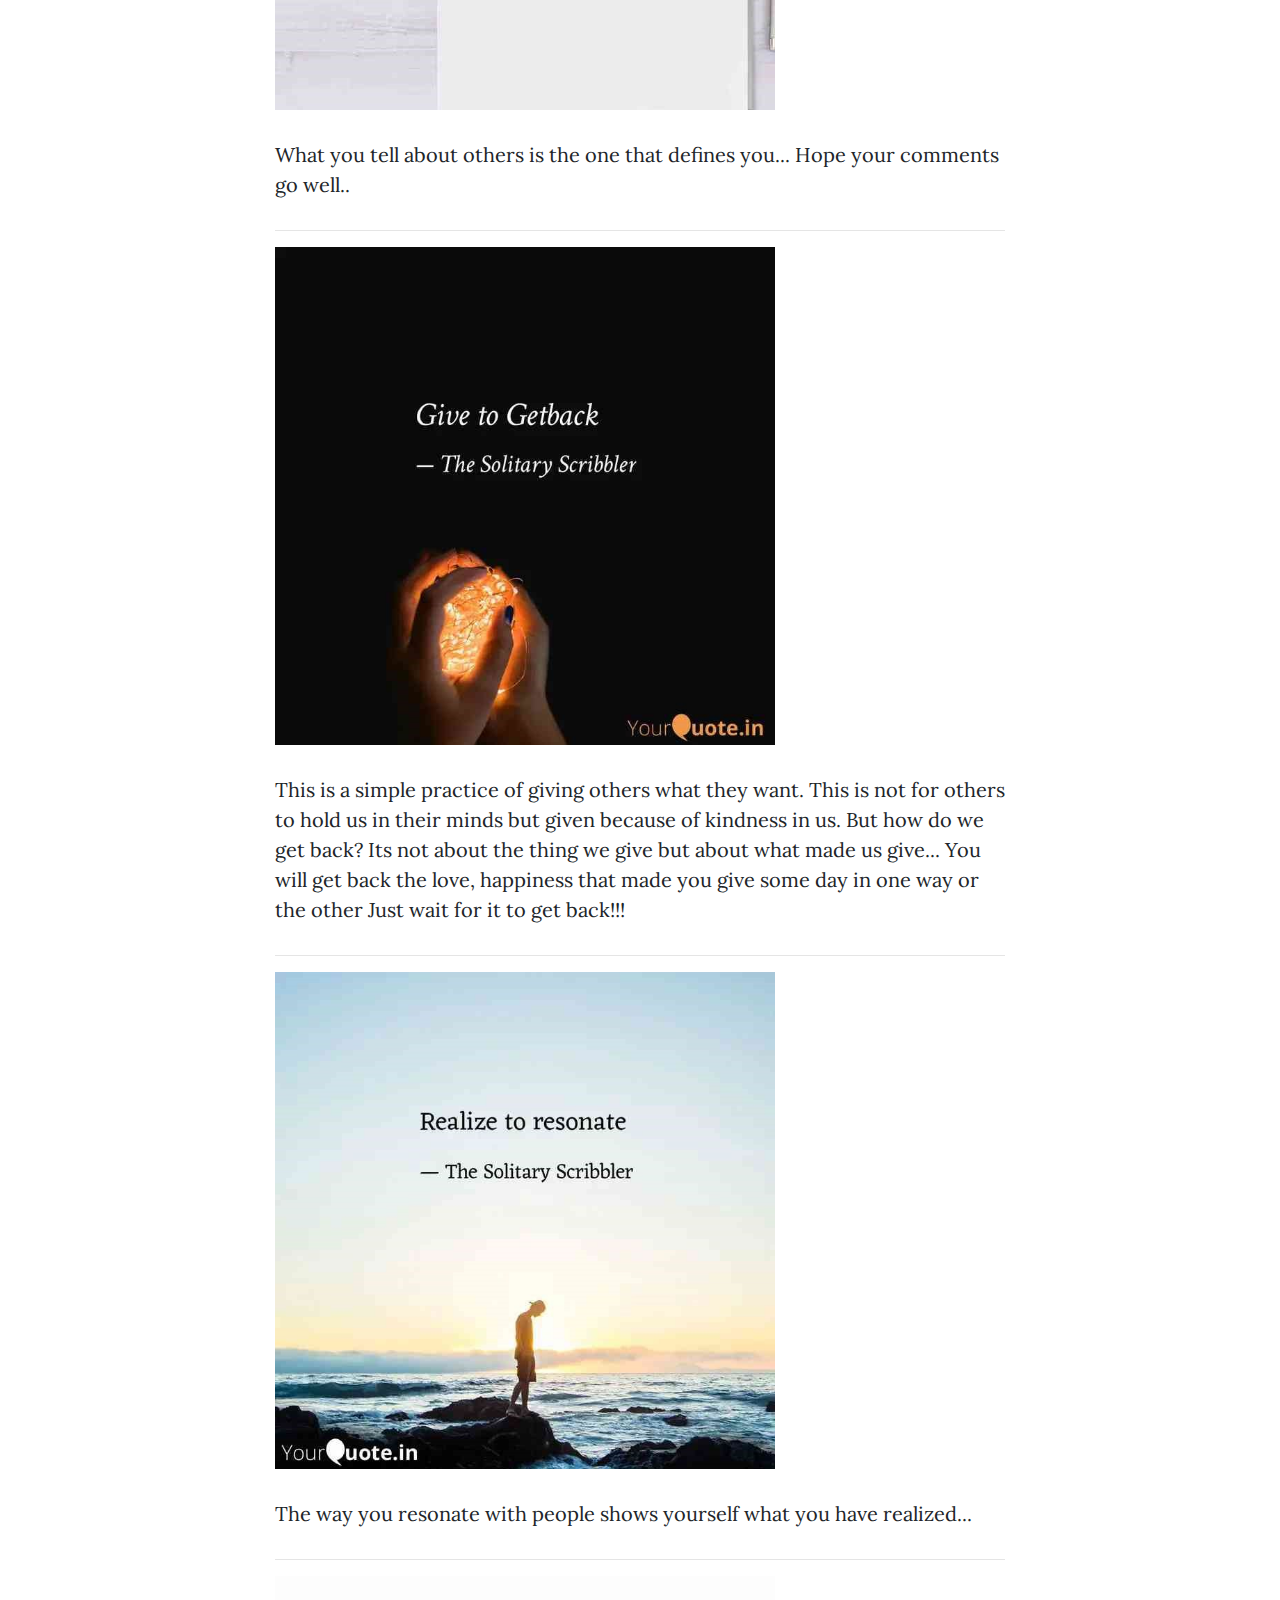
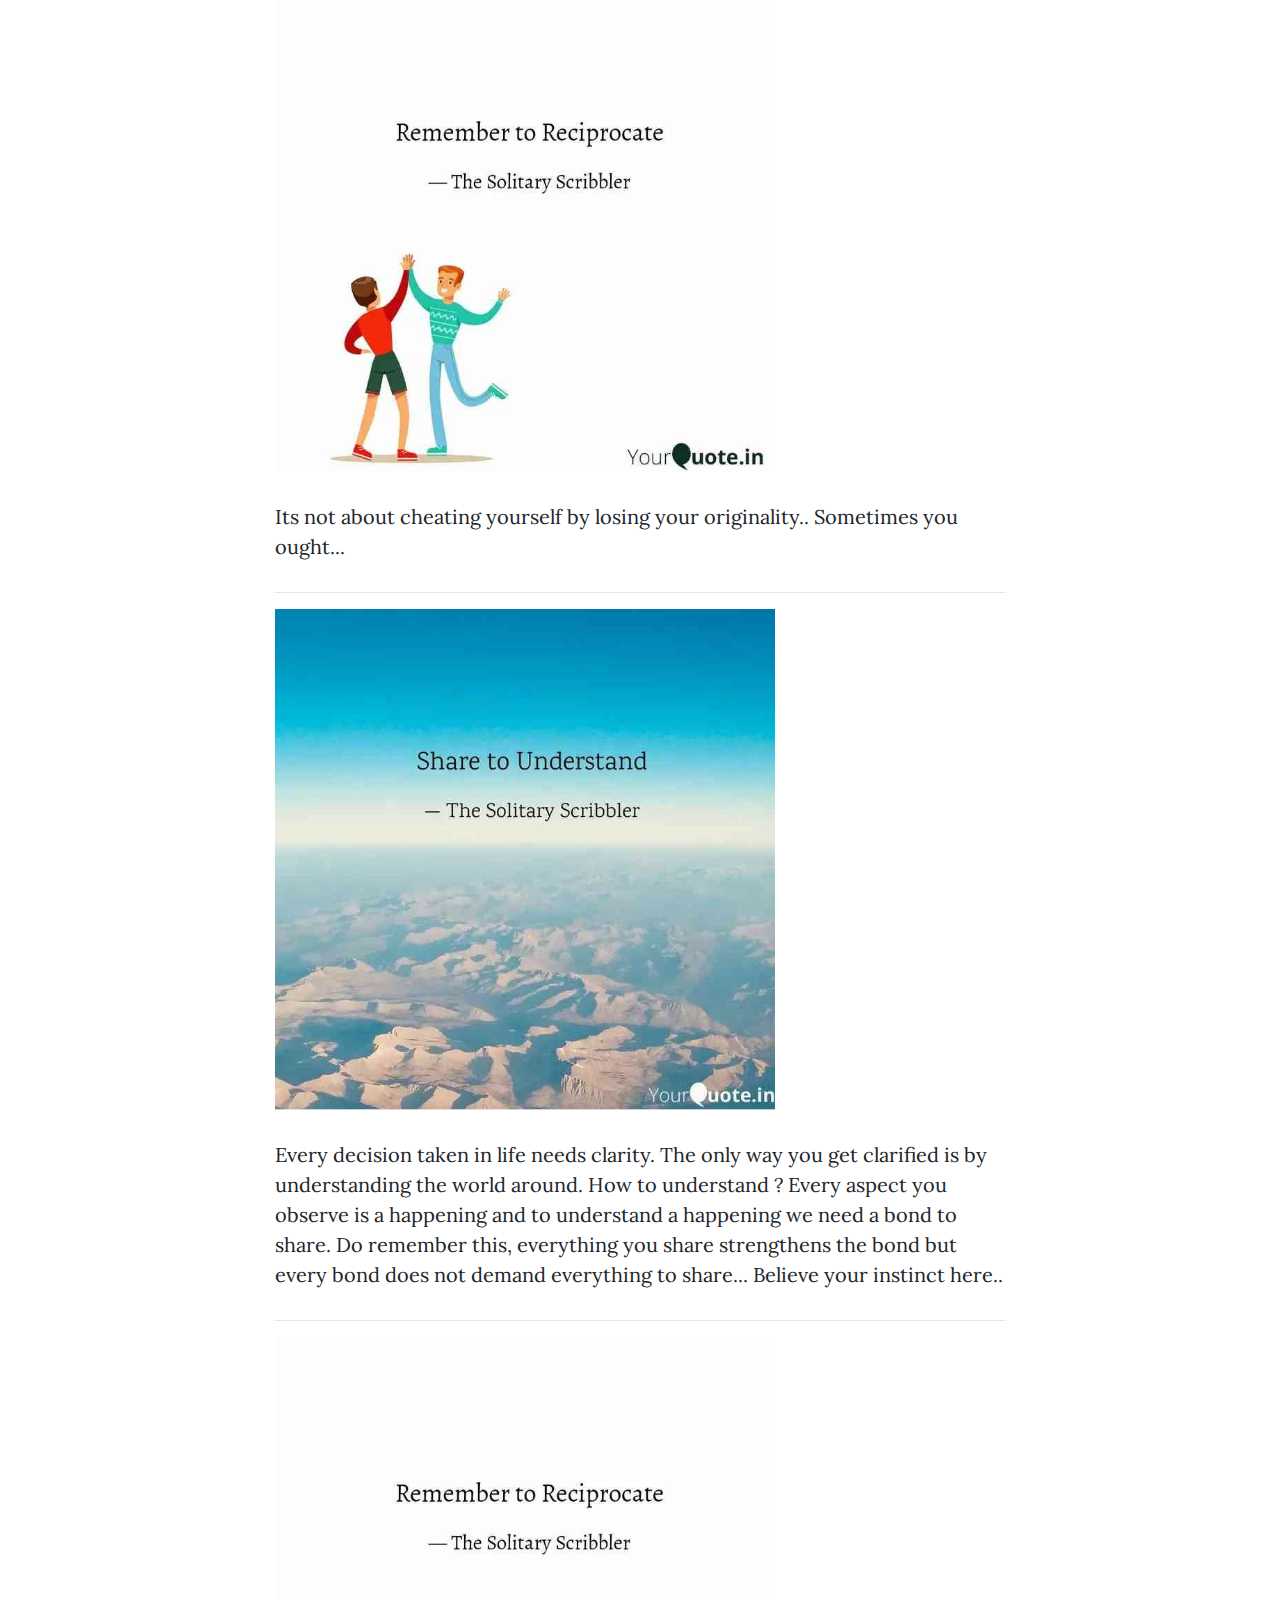
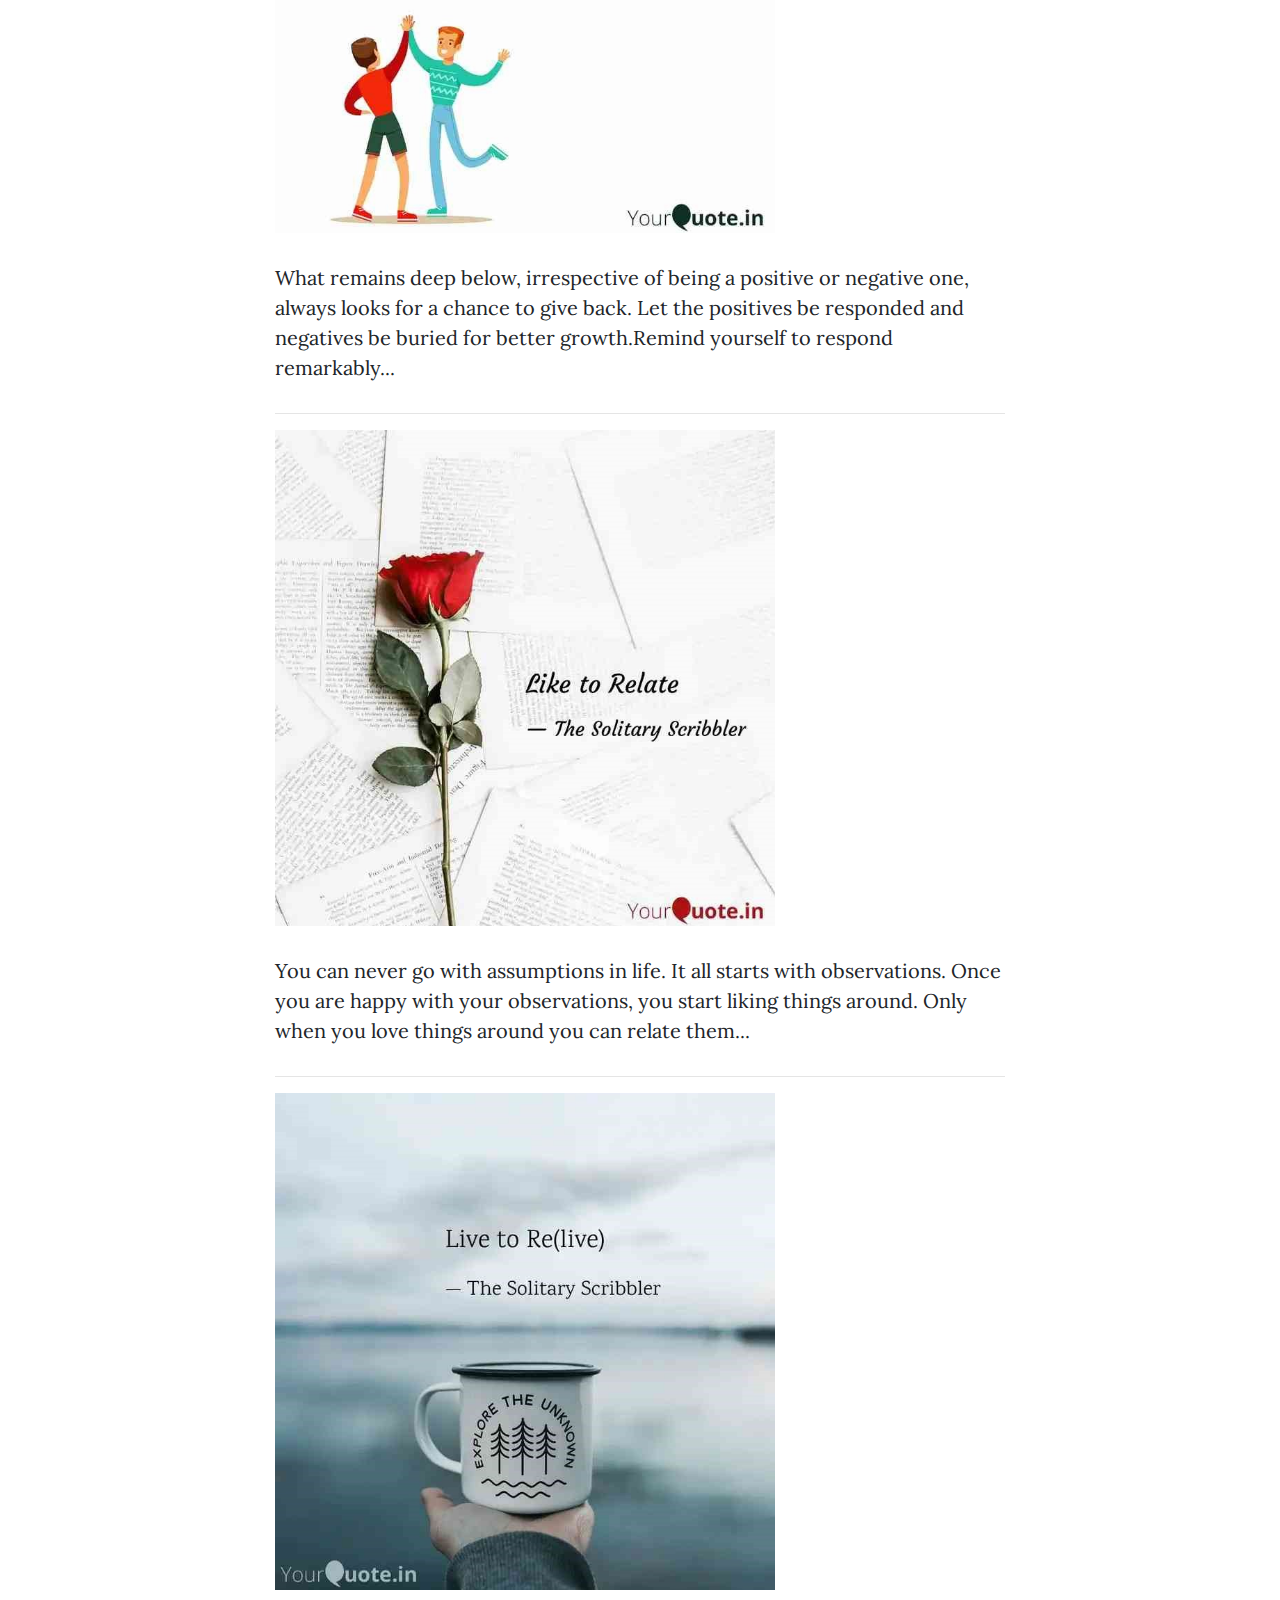
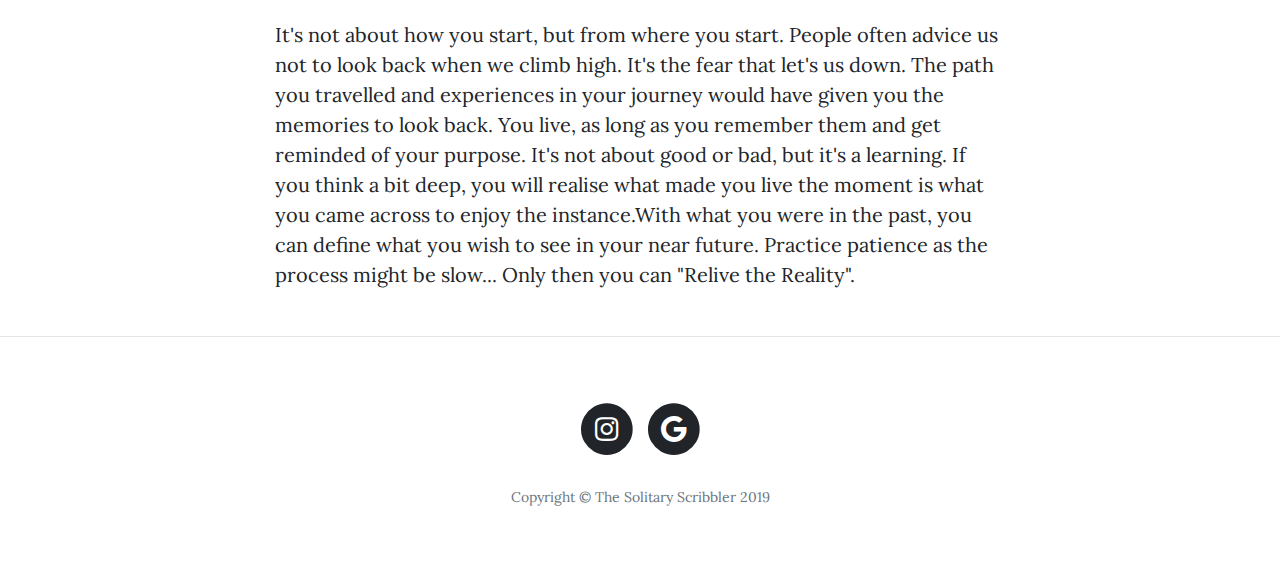
<file: triads.html>
<!DOCTYPE html>
<html lang="en">

  <head>

    <meta charset="utf-8">
    <meta name="viewport" content="width=device-width, initial-scale=1, shrink-to-fit=no">
    <meta name="description" content="">
    <meta name="author" content="">

    <title>Triads</title>

    <!-- Bootstrap core CSS -->
    <link href="vendor/bootstrap/css/bootstrap.min.css" rel="stylesheet">

    <!-- Custom fonts for this template -->
    <link href="vendor/fontawesome-free/css/all.min.css" rel="stylesheet" type="text/css">
    <link href='https://fonts.googleapis.com/css?family=Lora:400,700,400italic,700italic' rel='stylesheet' type='text/css'>
    <link href='https://fonts.googleapis.com/css?family=Open+Sans:300italic,400italic,600italic,700italic,800italic,400,300,600,700,800' rel='stylesheet' type='text/css'>

    <!-- Custom styles for this template -->
    <link href="css/clean-blog.min.css" rel="stylesheet">
<style>

    .res{
  max-width: 100%;
  height: auto;
}
</style>
  </head>

  <body>

    <!-- Navigation -->
    <!--<nav class="navbar navbar-expand-lg navbar-light fixed-top" id="mainNav">
      <div class="container">
        <a class="navbar-brand" href="index.html">Start Bootstrap</a>
        <button class="navbar-toggler navbar-toggler-right" type="button" data-toggle="collapse" data-target="#navbarResponsive" aria-controls="navbarResponsive" aria-expanded="false" aria-label="Toggle navigation">
          Menu
          <i class="fas fa-bars"></i>
        </button>
        <div class="collapse navbar-collapse" id="navbarResponsive">
          <ul class="navbar-nav ml-auto">
            <li class="nav-item">
              <a class="nav-link" href="index.html">Home</a>
            </li>
            <li class="nav-item">
              <a class="nav-link" href="about.html">About</a>
            </li>
            <li class="nav-item">
              <a class="nav-link" href="post.html">Sample Post</a>
            </li>
            <li class="nav-item">
              <a class="nav-link" href="contact.html">Contact</a>
            </li>
          </ul>
        </div>
      </div>
    </nav>
-->
    <!-- Page Header -->
    <header class="masthead" style="background-image: url('img/triads/triads.jpg')">
      <div class="overlay"></div>
      <div class="container">
        <div class="row">
          <div class="col-lg-8 col-md-10 mx-auto">
            <div class="site-heading">
              <h1>Triads</h1>
              <span class="subheading">Express in short!!!</span>
            </div>
          </div>
        </div>
      </div>
    </header>

    <!-- Main Content -->
    <div class="container">
      <div class="row">
        <div class="col-lg-8 col-md-10 mx-auto">
         <div class="post-preview">
           <!-- <a href="post.html">-->
              <!--<h2 class="post-title">
                Harmonic....
              </h2>
              <!--<h3 class="post-subtitle">
                Problems look mighty small from 150 miles up
              </h3>
            </a>-->
           <!--<p class="masthead"><!--Posted by
              <a href="#">Start Bootstrap</a>
              on September 24, 2018-->
              <img src="img/triads/adapt-evolve.jpg" alt="one" width="500" height="500" class="res">
          </div>
          <p>
            You will never know what comes next in life. Only by adapting yourself to current situations you can promote yourself in future... 
          </p>
          <hr>
         <div class="post-preview">
           <!-- <a href="post.html">-->
             <!-- <h2 class="post-title">
               Instrumental music....
              </h2>
              <!--<h3 class="post-subtitle">
                Problems look mighty small from 150 miles up
              </h3>
            </a>-->
           <!-- <p class="post-meta">Posted by
              <a href="#">Start Bootstrap</a>
              on September 24, 2018</p>-->
              <img src="img/triads/comment-compliment.jpg" alt="one" width="500" height="500" class="res">
          </div>
          <p>
            What you tell about others is the one that defines you... Hope your comments go well..
          </p>
          <hr>
          <div class="post-preview">
           <!-- <a href="post.html">-->
              <!--<h2 class="post-title">
                Nature's rhythm....
              </h2>
              <!--<h3 class="post-subtitle">
                Problems look mighty small from 150 miles up
              </h3>
            </a>-->
           <!-- <p class="post-meta">Posted by
              <a href="#">Start Bootstrap</a>
              on September 24, 2018</p>-->
              <img src="img/triads/give-getback.jpg" alt="one" class="res" width="500" height="500">
          </div>
          <p>
            This is a simple practice of giving others what they want. This is not for others to hold us in their minds but given because of kindness in us. But how do we get back? Its not about the thing we give but about what made us give... You will get back the love, happiness that made you give some day in one way or the other Just wait for it to get back!!! 
          </p>
          <hr>
           <div class="post-preview">
           <!-- <a href="post.html">-->
              <!--<h2 class="post-title">
                Fav playlist on ear phones....
              </h2>
              <!--<h3 class="post-subtitle">
                Problems look mighty small from 150 miles up
              </h3>
            </a>-->
           <!-- <p class="post-meta">Posted by
              <a href="#">Start Bootstrap</a>
              on September 24, 2018</p>-->
              <img src="img/triads/realize-resonate.jpg" alt="one" class="res" width="500" height="500">
          </div>
          <p>
            The way you resonate with people shows yourself what you have realized...
          </p>
          <hr>
          <div class="post-preview">
           <!-- <a href="post.html">-->
              <!--<h2 class="post-title">
                Fav playlist on ear phones....
              </h2>
              <!--<h3 class="post-subtitle">
                Problems look mighty small from 150 miles up
              </h3>
            </a>-->
           <!-- <p class="post-meta">Posted by
              <a href="#">Start Bootstrap</a>
              on September 24, 2018</p>-->
              <img src="img/triads/remember-reciprocate.jpg" alt="one" class="res" width="500" height="500">
          </div>
          <p>
            Its not about cheating yourself by losing your originality.. Sometimes you ought...
          </p>
          <hr> 

          <div class="post-preview">
           <!-- <a href="post.html">-->
              <!--<h2 class="post-title">
                Fav playlist on ear phones....
              </h2>
              <!--<h3 class="post-subtitle">
                Problems look mighty small from 150 miles up
              </h3>
            </a>-->
           <!-- <p class="post-meta">Posted by
              <a href="#">Start Bootstrap</a>
              on September 24, 2018</p>-->
              <img src="img/triads/share-understand.jpg" alt="one" class="res" width="500" height="500">
          </div>
          <p>
            Every decision taken in life needs clarity. The only way you get clarified is by understanding the world around. How to understand ? Every aspect you observe is a happening and to understand a happening we need a bond to share. Do remember this, everything you share strengthens the bond but every bond does not demand everything to share... Believe your instinct here..
          </p>
          <hr> 

          <div class="post-preview">
           <!-- <a href="post.html">-->
              <!--<h2 class="post-title">
                Fav playlist on ear phones....
              </h2>
              <!--<h3 class="post-subtitle">
                Problems look mighty small from 150 miles up
              </h3>
            </a>-->
           <!-- <p class="post-meta">Posted by
              <a href="#">Start Bootstrap</a>
              on September 24, 2018</p>-->
              <img src="img/triads/remember-reciprocate.jpg" alt="one" class="res" width="500" height="500">
          </div>
          <p>
            What remains deep below, irrespective of being a positive or negative one, always looks for a chance to give back. Let the positives be responded and negatives be buried for better growth.Remind yourself to respond remarkably...
          </p>
          <hr> 

          <div class="post-preview">
           <!-- <a href="post.html">-->
              <!--<h2 class="post-title">
                Fav playlist on ear phones....
              </h2>
              <!--<h3 class="post-subtitle">
                Problems look mighty small from 150 miles up
              </h3>
            </a>-->
           <!-- <p class="post-meta">Posted by
              <a href="#">Start Bootstrap</a>
              on September 24, 2018</p>-->
              <img src="img/triads/like-relate.jpg" alt="one" class="res" width="500" height="500">
          </div>
          <p>
            You can never go with assumptions in life. It all starts with observations. Once you are happy with your observations, you start liking things around. Only when you love things around you can relate them...
          </p>
          <hr> 
          <div class="post-preview">
           <!-- <a href="post.html">-->
              <!--<h2 class="post-title">
                Fav playlist on ear phones....
              </h2>
              <!--<h3 class="post-subtitle">
                Problems look mighty small from 150 miles up
              </h3>
            </a>-->
           <!-- <p class="post-meta">Posted by
              <a href="#">Start Bootstrap</a>
              on September 24, 2018</p>-->
              <img src="img/triads/live-re-live.jpg" alt="one" class="res" width="500" height="500">
          </div>
          <p>
            It's not about how you start, but from where you start. People often advice us not to look back when we climb high. It's the fear that let's us down. The path you travelled and experiences in your journey would have given you the memories to look back. You live, as long as you remember them and get reminded of your purpose. It's not about good or bad, but it's a learning. If you think a bit deep, you will realise what made you live the moment is what you came across to enjoy the instance.With what you were in the past, you can define what you wish to see in your near future. Practice patience as the process might be slow... Only then you can "Relive the Reality".
          </p>
          
           
          <!--<div class="post-preview">
            <a href="post.html">
              <h2 class="post-title">
                I believe every human has a finite number of heartbeats. I don't intend to waste any of mine.
              </h2>
            </a>
            <p class="post-meta">Posted by
              <a href="#">Start Bootstrap</a>
              on September 18, 2018</p>
          </div>
          <hr>
          <div class="post-preview">
            <a href="post.html">
              <h2 class="post-title">
                Science has not yet mastered prophecy
              </h2>
              <h3 class="post-subtitle">
                We predict too much for the next year and yet far too little for the next ten.
              </h3>
            </a>
            <p class="post-meta">Posted by
              <a href="#">Start Bootstrap</a>
              on August 24, 2018</p>
          </div>
          <hr>
          <div class="post-preview">
            <a href="post.html">
              <h2 class="post-title">
                Failure is not an option
              </h2>
              <h3 class="post-subtitle">
                Many say exploration is part of our destiny, but it’s actually our duty to future generations.
              </h3>
            </a>
            <p class="post-meta">Posted by
              <a href="#">Start Bootstrap</a>
              on July 8, 2018</p>
          </div>
          <hr>-->
          <!-- Pager -->
         <!-- <div class="clearfix">
           <a class="btn btn-primary float-right" href="#">Older Posts &rarr;</a>
          </div>-->
        </div>
      </div>
    </div>

    <hr>

    <!-- Footer -->
    <footer>
      <div class="container">
        <div class="row">
          <div class="col-lg-8 col-md-10 mx-auto">
            <ul class="list-inline text-center">
              <li class="list-inline-item">
                <a href="https://www.instagram.com/the_solitary_scribbler__/" target="_blank">
                  <span class="fa-stack fa-lg">
                    <i class="fas fa-circle fa-stack-2x"></i>
                    <i class="fab fa-instagram fa-stack-1x fa-inverse"></i>
                  </span>
                </a>
              </li>
              <!--<li class="list-inline-item">
                <a href="#">
                  <span class="fa-stack fa-lg">
                    <i class="fas fa-circle fa-stack-2x"></i>
                    <i class="fab fa-google-f fa-stack-1x fa-inverse"></i>
                  </span>
                </a>
              </li>-->
              <li class="list-inline-item">
                <a href="https://www.yourquote.in/nachoz" target="_blank">
                  <span class="fa-stack fa-lg">
                    <i class="fas fa-circle fa-stack-2x"></i>
                    <i class="fab fa-google fa-stack-1x fa-inverse"></i>
                  </span>
                </a>
              </li>
            </ul>
            <p class="copyright text-muted">Copyright &copy; The Solitary Scribbler 2019</p>
          </div>
        </div>
      </div>
    </footer>

    <!-- Bootstrap core JavaScript -->
    <script src="vendor/jquery/jquery.min.js"></script>
    <script src="vendor/bootstrap/js/bootstrap.bundle.min.js"></script>

    <!-- Custom scripts for this template -->
    <script src="js/clean-blog.min.js"></script>

  </body>

</html>
</file>
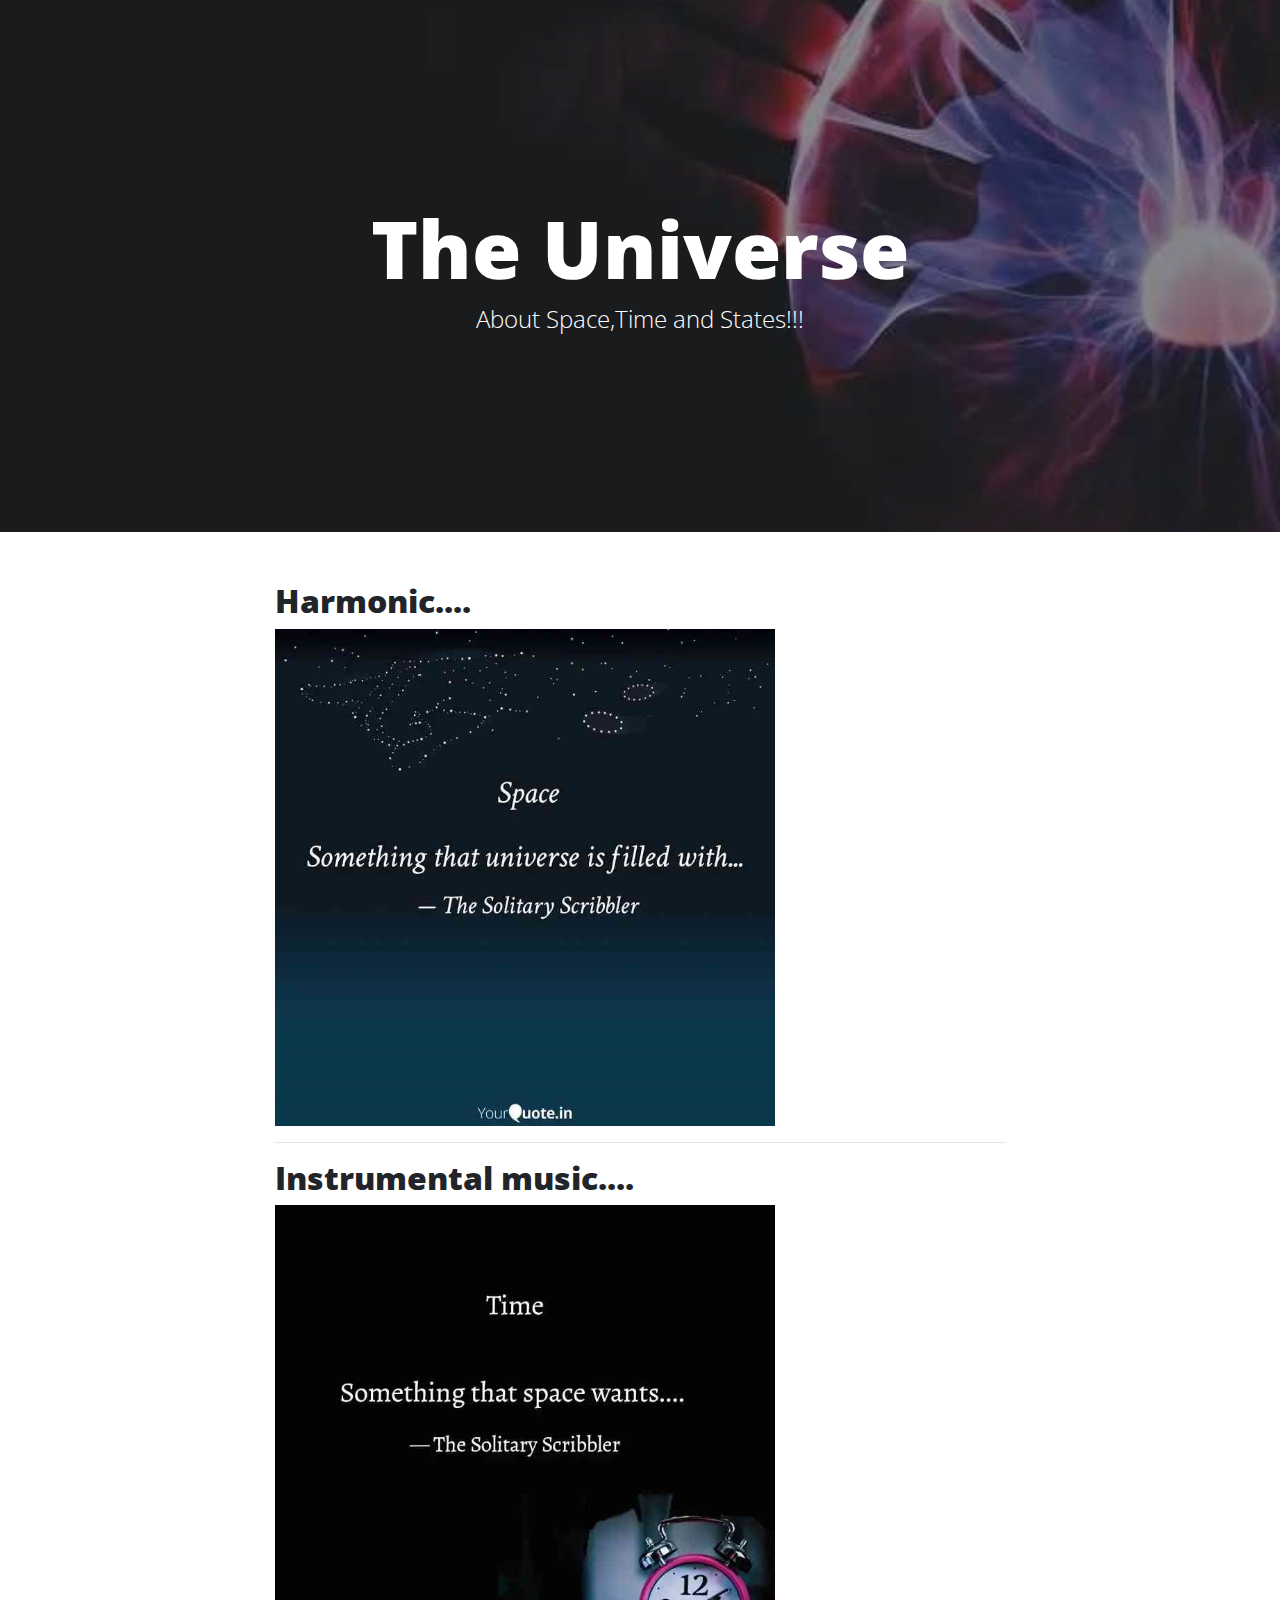
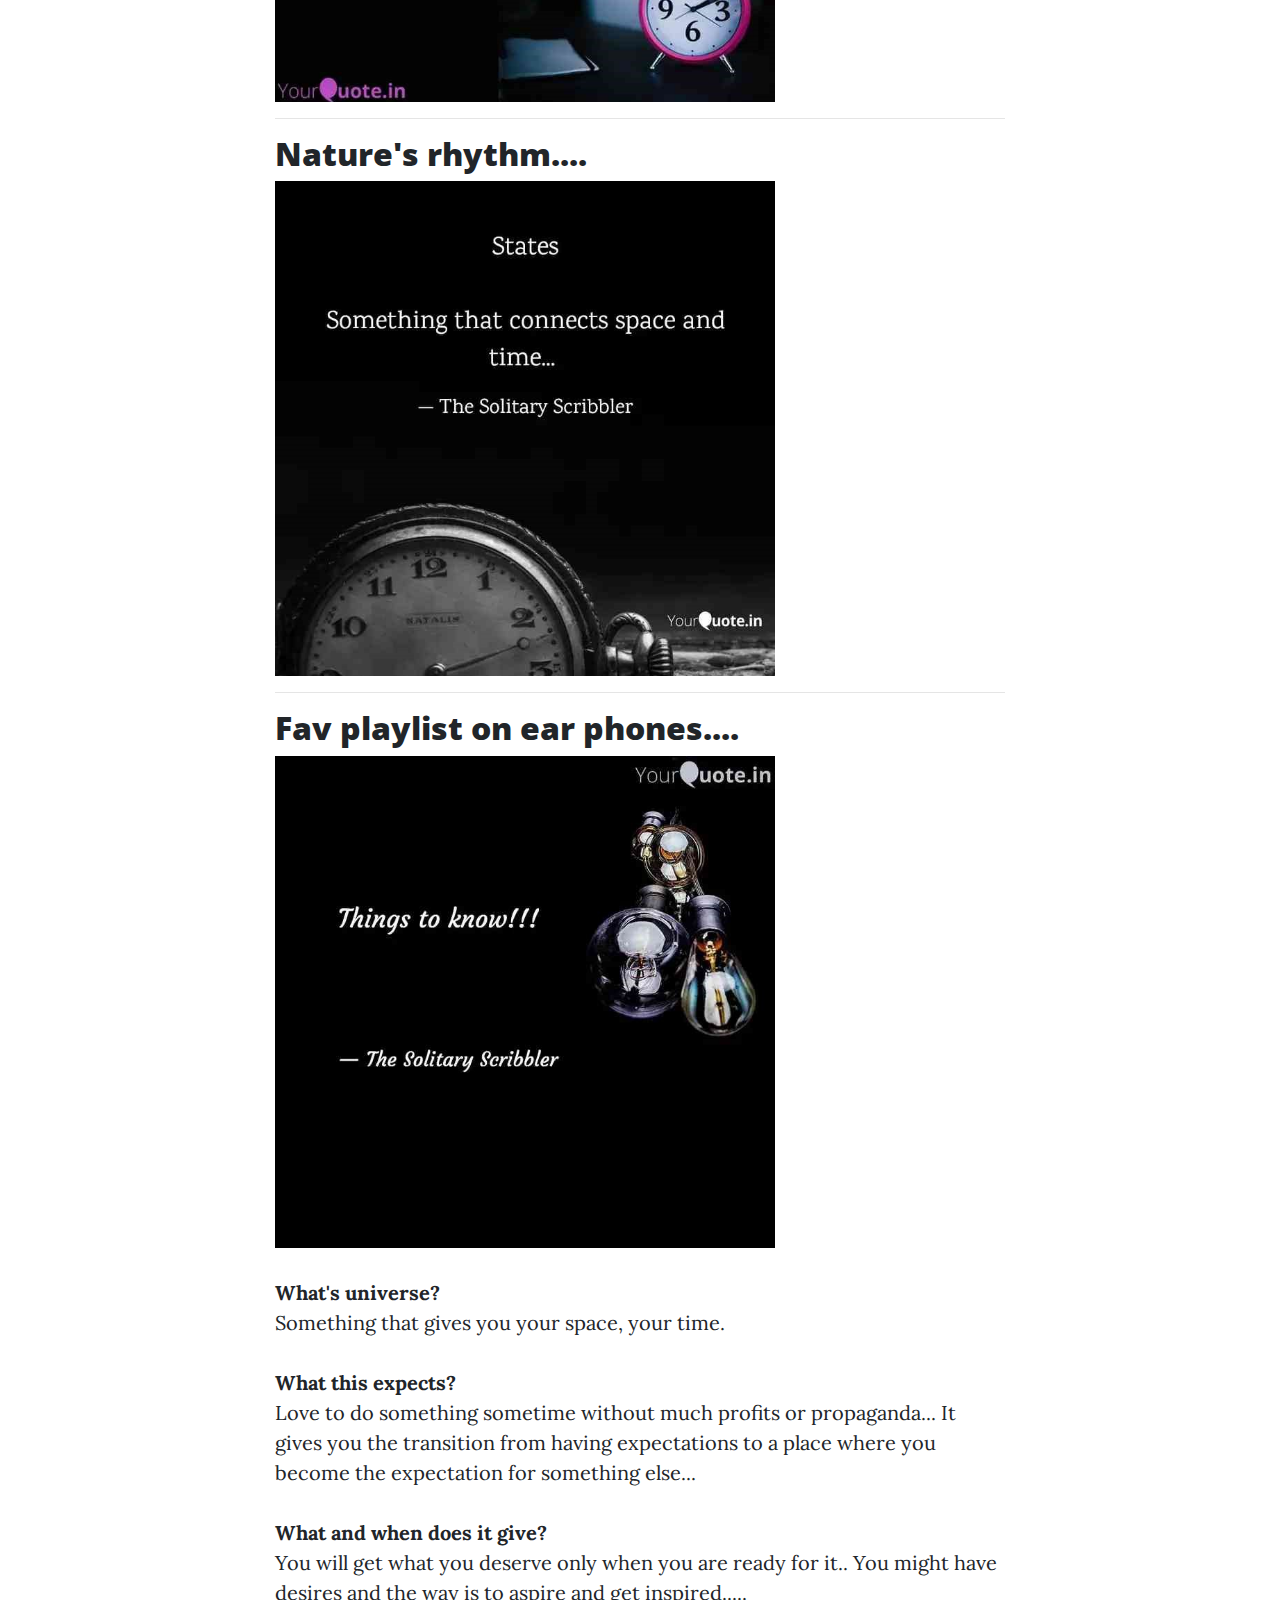
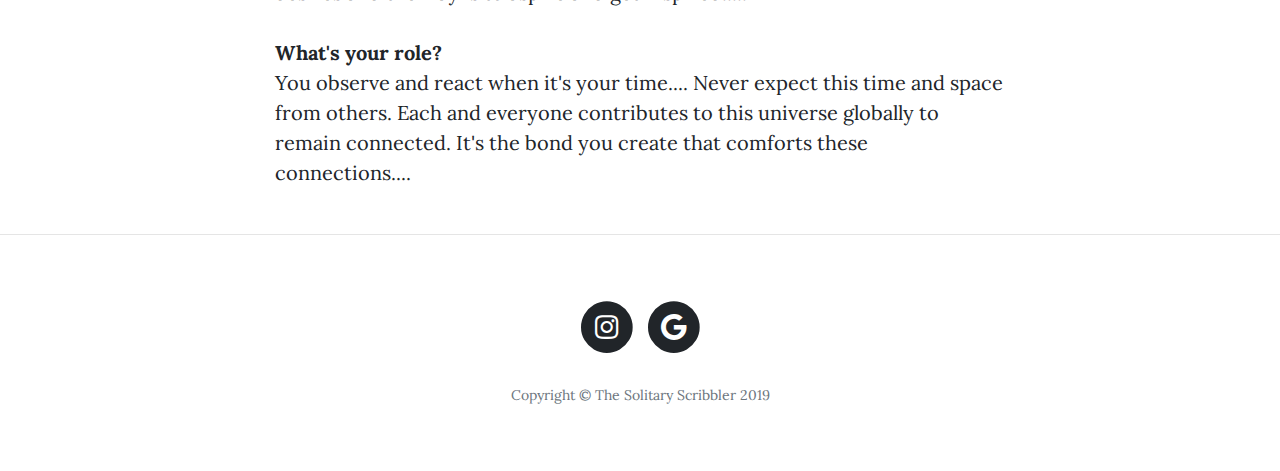
<file: universe.html>
<!DOCTYPE html>
<html lang="en">

  <head>

    <meta charset="utf-8">
    <meta name="viewport" content="width=device-width, initial-scale=1, shrink-to-fit=no">
    <meta name="description" content="">
    <meta name="author" content="">

    <title>The Universe</title>

    <!-- Bootstrap core CSS -->
    <link href="vendor/bootstrap/css/bootstrap.min.css" rel="stylesheet">

    <!-- Custom fonts for this template -->
    <link href="vendor/fontawesome-free/css/all.min.css" rel="stylesheet" type="text/css">
    <link href='https://fonts.googleapis.com/css?family=Lora:400,700,400italic,700italic' rel='stylesheet' type='text/css'>
    <link href='https://fonts.googleapis.com/css?family=Open+Sans:300italic,400italic,600italic,700italic,800italic,400,300,600,700,800' rel='stylesheet' type='text/css'>

    <!-- Custom styles for this template -->
    <link href="css/clean-blog.min.css" rel="stylesheet">
<style>

    .res{
  max-width: 100%;
  height: auto;
}
</style>
  </head>

  <body>

    <!-- Navigation -->
    <!--<nav class="navbar navbar-expand-lg navbar-light fixed-top" id="mainNav">
      <div class="container">
        <a class="navbar-brand" href="index.html">Start Bootstrap</a>
        <button class="navbar-toggler navbar-toggler-right" type="button" data-toggle="collapse" data-target="#navbarResponsive" aria-controls="navbarResponsive" aria-expanded="false" aria-label="Toggle navigation">
          Menu
          <i class="fas fa-bars"></i>
        </button>
        <div class="collapse navbar-collapse" id="navbarResponsive">
          <ul class="navbar-nav ml-auto">
            <li class="nav-item">
              <a class="nav-link" href="index.html">Home</a>
            </li>
            <li class="nav-item">
              <a class="nav-link" href="about.html">About</a>
            </li>
            <li class="nav-item">
              <a class="nav-link" href="post.html">Sample Post</a>
            </li>
            <li class="nav-item">
              <a class="nav-link" href="contact.html">Contact</a>
            </li>
          </ul>
        </div>
      </div>
    </nav>
-->
    <!-- Page Header -->
    <header class="masthead" style="background-image: url('img/universe/universe-something-s-between-survival-existence.jpg')">
      <div class="overlay"></div>
      <div class="container">
        <div class="row">
          <div class="col-lg-8 col-md-10 mx-auto">
            <div class="site-heading">
              <h1>The Universe</h1>
              <span class="subheading">About Space,Time and States!!!</span>
            </div>
          </div>
        </div>
      </div>
    </header>

    <!-- Main Content -->
    <div class="container">
      <div class="row">
        <div class="col-lg-8 col-md-10 mx-auto">
         <div class="post-preview">
           <!-- <a href="post.html">-->
              <h2 class="post-title">
                Harmonic....
              </h2>
              <!--<h3 class="post-subtitle">
                Problems look mighty small from 150 miles up
              </h3>
            </a>-->
           <!--<p class="masthead"><!--Posted by
              <a href="#">Start Bootstrap</a>
              on September 24, 2018-->
              <img src="img/universe/space-something-universe-filled.jpg" alt="one" width="500" height="500" class="res">
          </div>
          <hr>
         <div class="post-preview">
           <!-- <a href="post.html">-->
              <h2 class="post-title">
               Instrumental music....
              </h2>
              <!--<h3 class="post-subtitle">
                Problems look mighty small from 150 miles up
              </h3>
            </a>-->
           <!-- <p class="post-meta">Posted by
              <a href="#">Start Bootstrap</a>
              on September 24, 2018</p>-->
              <img src="img/universe/time-something-space-wants.jpg" alt="one" width="500" height="500" class="res">
          </div>
          <hr>
          <div class="post-preview">
           <!-- <a href="post.html">-->
              <h2 class="post-title">
                Nature's rhythm....
              </h2>
              <!--<h3 class="post-subtitle">
                Problems look mighty small from 150 miles up
              </h3>
            </a>-->
           <!-- <p class="post-meta">Posted by
              <a href="#">Start Bootstrap</a>
              on September 24, 2018</p>-->
              <img src="img/universe/states-something-connects-space-time.jpg" alt="one" class="res" width="500" height="500">
          </div>
          <hr>
           <div class="post-preview">
           <!-- <a href="post.html">-->
              <h2 class="post-title">
                Fav playlist on ear phones....
              </h2>
              <!--<h3 class="post-subtitle">
                Problems look mighty small from 150 miles up
              </h3>
            </a>-->
           <!-- <p class="post-meta">Posted by
              <a href="#">Start Bootstrap</a>
              on September 24, 2018</p>-->
              <img src="img/universe/things-know.jpg" alt="one" class="res" width="500" height="500">
          </div>
          <p>
            <b>What's universe? </b><br>

Something that gives you your space, your time. <br><br>

<b>What this expects? </b> <br>

Love to do something sometime without much profits or propaganda... It gives you the transition from having expectations to a place where you become the expectation for something else... <br><br>

<b>What and when does it give? </b><br>

You will get what you deserve only when you are ready for it.. You might have desires and the way is to aspire and get inspired..... <br><br>

<b>What's your role?</b>
 
 <br>
You observe and react when it's your time.... Never expect this time and space from others.

Each and everyone contributes to this universe globally to remain connected. 

It's the bond you create that comforts these connections....
          </p>
           
           
          <!--<div class="post-preview">
            <a href="post.html">
              <h2 class="post-title">
                I believe every human has a finite number of heartbeats. I don't intend to waste any of mine.
              </h2>
            </a>
            <p class="post-meta">Posted by
              <a href="#">Start Bootstrap</a>
              on September 18, 2018</p>
          </div>
          <hr>
          <div class="post-preview">
            <a href="post.html">
              <h2 class="post-title">
                Science has not yet mastered prophecy
              </h2>
              <h3 class="post-subtitle">
                We predict too much for the next year and yet far too little for the next ten.
              </h3>
            </a>
            <p class="post-meta">Posted by
              <a href="#">Start Bootstrap</a>
              on August 24, 2018</p>
          </div>
          <hr>
          <div class="post-preview">
            <a href="post.html">
              <h2 class="post-title">
                Failure is not an option
              </h2>
              <h3 class="post-subtitle">
                Many say exploration is part of our destiny, but it’s actually our duty to future generations.
              </h3>
            </a>
            <p class="post-meta">Posted by
              <a href="#">Start Bootstrap</a>
              on July 8, 2018</p>
          </div>
          <hr>-->
          <!-- Pager -->
         <!-- <div class="clearfix">
           <a class="btn btn-primary float-right" href="#">Older Posts &rarr;</a>
          </div>-->
        </div>
      </div>
    </div>

    <hr>

    <!-- Footer -->
    <footer>
      <div class="container">
        <div class="row">
          <div class="col-lg-8 col-md-10 mx-auto">
            <ul class="list-inline text-center">
              <li class="list-inline-item">
                <a href="https://www.instagram.com/the_solitary_scribbler__/" target="_blank">
                  <span class="fa-stack fa-lg">
                    <i class="fas fa-circle fa-stack-2x"></i>
                    <i class="fab fa-instagram fa-stack-1x fa-inverse"></i>
                  </span>
                </a>
              </li>
              <!--<li class="list-inline-item">
                <a href="#">
                  <span class="fa-stack fa-lg">
                    <i class="fas fa-circle fa-stack-2x"></i>
                    <i class="fab fa-google-f fa-stack-1x fa-inverse"></i>
                  </span>
                </a>
              </li>-->
              <li class="list-inline-item">
                <a href="https://www.yourquote.in/nachoz" target="_blank">
                  <span class="fa-stack fa-lg">
                    <i class="fas fa-circle fa-stack-2x"></i>
                    <i class="fab fa-google fa-stack-1x fa-inverse"></i>
                  </span>
                </a>
              </li>
            </ul>
            <p class="copyright text-muted">Copyright &copy; The Solitary Scribbler 2019</p>
          </div>
        </div>
      </div>
    </footer>

    <!-- Bootstrap core JavaScript -->
    <script src="vendor/jquery/jquery.min.js"></script>
    <script src="vendor/bootstrap/js/bootstrap.bundle.min.js"></script>

    <!-- Custom scripts for this template -->
    <script src="js/clean-blog.min.js"></script>

  </body>

</html>
</file>
<file: vendor/fontawesome-free/css/all.min.css>
/*!
 * Font Awesome Free 5.3.1 by @fontawesome - https://fontawesome.com
 * License - https://fontawesome.com/license/free (Icons: CC BY 4.0, Fonts: SIL OFL 1.1, Code: MIT License)
 */
.fa,.fab,.fal,.far,.fas{-moz-osx-font-smoothing:grayscale;-webkit-font-smoothing:antialiased;display:inline-block;font-style:normal;font-variant:normal;text-rendering:auto;line-height:1}.fa-lg{font-size:1.33333em;line-height:.75em;vertical-align:-.0667em}.fa-xs{font-size:.75em}.fa-sm{font-size:.875em}.fa-1x{font-size:1em}.fa-2x{font-size:2em}.fa-3x{font-size:3em}.fa-4x{font-size:4em}.fa-5x{font-size:5em}.fa-6x{font-size:6em}.fa-7x{font-size:7em}.fa-8x{font-size:8em}.fa-9x{font-size:9em}.fa-10x{font-size:10em}.fa-fw{text-align:center;width:1.25em}.fa-ul{list-style-type:none;margin-left:2.5em;padding-left:0}.fa-ul>li{position:relative}.fa-li{left:-2em;position:absolute;text-align:center;width:2em;line-height:inherit}.fa-border{border:.08em solid #eee;border-radius:.1em;padding:.2em .25em .15em}.fa-pull-left{float:left}.fa-pull-right{float:right}.fa.fa-pull-left,.fab.fa-pull-left,.fal.fa-pull-left,.far.fa-pull-left,.fas.fa-pull-left{margin-right:.3em}.fa.fa-pull-right,.fab.fa-pull-right,.fal.fa-pull-right,.far.fa-pull-right,.fas.fa-pull-right{margin-left:.3em}.fa-spin{animation:fa-spin 2s infinite linear}.fa-pulse{animation:fa-spin 1s infinite steps(8)}@keyframes fa-spin{0%{transform:rotate(0deg)}to{transform:rotate(1turn)}}.fa-rotate-90{-ms-filter:"progid:DXImageTransform.Microsoft.BasicImage(rotation=1)";transform:rotate(90deg)}.fa-rotate-180{-ms-filter:"progid:DXImageTransform.Microsoft.BasicImage(rotation=2)";transform:rotate(180deg)}.fa-rotate-270{-ms-filter:"progid:DXImageTransform.Microsoft.BasicImage(rotation=3)";transform:rotate(270deg)}.fa-flip-horizontal{-ms-filter:"progid:DXImageTransform.Microsoft.BasicImage(rotation=0, mirror=1)";transform:scaleX(-1)}.fa-flip-vertical{transform:scaleY(-1)}.fa-flip-horizontal.fa-flip-vertical,.fa-flip-vertical{-ms-filter:"progid:DXImageTransform.Microsoft.BasicImage(rotation=2, mirror=1)"}.fa-flip-horizontal.fa-flip-vertical{transform:scale(-1)}:root .fa-flip-horizontal,:root .fa-flip-vertical,:root .fa-rotate-90,:root .fa-rotate-180,:root .fa-rotate-270{-webkit-filter:none;filter:none}.fa-stack{display:inline-block;height:2em;line-height:2em;position:relative;vertical-align:middle;width:2em}.fa-stack-1x,.fa-stack-2x{left:0;position:absolute;text-align:center;width:100%}.fa-stack-1x{line-height:inherit}.fa-stack-2x{font-size:2em}.fa-inverse{color:#fff}.fa-500px:before{content:"\f26e"}.fa-accessible-icon:before{content:"\f368"}.fa-accusoft:before{content:"\f369"}.fa-ad:before{content:"\f641"}.fa-address-book:before{content:"\f2b9"}.fa-address-card:before{content:"\f2bb"}.fa-adjust:before{content:"\f042"}.fa-adn:before{content:"\f170"}.fa-adversal:before{content:"\f36a"}.fa-affiliatetheme:before{content:"\f36b"}.fa-air-freshener:before{content:"\f5d0"}.fa-algolia:before{content:"\f36c"}.fa-align-center:before{content:"\f037"}.fa-align-justify:before{content:"\f039"}.fa-align-left:before{content:"\f036"}.fa-align-right:before{content:"\f038"}.fa-alipay:before{content:"\f642"}.fa-allergies:before{content:"\f461"}.fa-amazon:before{content:"\f270"}.fa-amazon-pay:before{content:"\f42c"}.fa-ambulance:before{content:"\f0f9"}.fa-american-sign-language-interpreting:before{content:"\f2a3"}.fa-amilia:before{content:"\f36d"}.fa-anchor:before{content:"\f13d"}.fa-android:before{content:"\f17b"}.fa-angellist:before{content:"\f209"}.fa-angle-double-down:before{content:"\f103"}.fa-angle-double-left:before{content:"\f100"}.fa-angle-double-right:before{content:"\f101"}.fa-angle-double-up:before{content:"\f102"}.fa-angle-down:before{content:"\f107"}.fa-angle-left:before{content:"\f104"}.fa-angle-right:before{content:"\f105"}.fa-angle-up:before{content:"\f106"}.fa-angry:before{content:"\f556"}.fa-angrycreative:before{content:"\f36e"}.fa-angular:before{content:"\f420"}.fa-ankh:before{content:"\f644"}.fa-app-store:before{content:"\f36f"}.fa-app-store-ios:before{content:"\f370"}.fa-apper:before{content:"\f371"}.fa-apple:before{content:"\f179"}.fa-apple-alt:before{content:"\f5d1"}.fa-apple-pay:before{content:"\f415"}.fa-archive:before{content:"\f187"}.fa-archway:before{content:"\f557"}.fa-arrow-alt-circle-down:before{content:"\f358"}.fa-arrow-alt-circle-left:before{content:"\f359"}.fa-arrow-alt-circle-right:before{content:"\f35a"}.fa-arrow-alt-circle-up:before{content:"\f35b"}.fa-arrow-circle-down:before{content:"\f0ab"}.fa-arrow-circle-left:before{content:"\f0a8"}.fa-arrow-circle-right:before{content:"\f0a9"}.fa-arrow-circle-up:before{content:"\f0aa"}.fa-arrow-down:before{content:"\f063"}.fa-arrow-left:before{content:"\f060"}.fa-arrow-right:before{content:"\f061"}.fa-arrow-up:before{content:"\f062"}.fa-arrows-alt:before{content:"\f0b2"}.fa-arrows-alt-h:before{content:"\f337"}.fa-arrows-alt-v:before{content:"\f338"}.fa-assistive-listening-systems:before{content:"\f2a2"}.fa-asterisk:before{content:"\f069"}.fa-asymmetrik:before{content:"\f372"}.fa-at:before{content:"\f1fa"}.fa-atlas:before{content:"\f558"}.fa-atom:before{content:"\f5d2"}.fa-audible:before{content:"\f373"}.fa-audio-description:before{content:"\f29e"}.fa-autoprefixer:before{content:"\f41c"}.fa-avianex:before{content:"\f374"}.fa-aviato:before{content:"\f421"}.fa-award:before{content:"\f559"}.fa-aws:before{content:"\f375"}.fa-backspace:before{content:"\f55a"}.fa-backward:before{content:"\f04a"}.fa-balance-scale:before{content:"\f24e"}.fa-ban:before{content:"\f05e"}.fa-band-aid:before{content:"\f462"}.fa-bandcamp:before{content:"\f2d5"}.fa-barcode:before{content:"\f02a"}.fa-bars:before{content:"\f0c9"}.fa-baseball-ball:before{content:"\f433"}.fa-basketball-ball:before{content:"\f434"}.fa-bath:before{content:"\f2cd"}.fa-battery-empty:before{content:"\f244"}.fa-battery-full:before{content:"\f240"}.fa-battery-half:before{content:"\f242"}.fa-battery-quarter:before{content:"\f243"}.fa-battery-three-quarters:before{content:"\f241"}.fa-bed:before{content:"\f236"}.fa-beer:before{content:"\f0fc"}.fa-behance:before{content:"\f1b4"}.fa-behance-square:before{content:"\f1b5"}.fa-bell:before{content:"\f0f3"}.fa-bell-slash:before{content:"\f1f6"}.fa-bezier-curve:before{content:"\f55b"}.fa-bible:before{content:"\f647"}.fa-bicycle:before{content:"\f206"}.fa-bimobject:before{content:"\f378"}.fa-binoculars:before{content:"\f1e5"}.fa-birthday-cake:before{content:"\f1fd"}.fa-bitbucket:before{content:"\f171"}.fa-bitcoin:before{content:"\f379"}.fa-bity:before{content:"\f37a"}.fa-black-tie:before{content:"\f27e"}.fa-blackberry:before{content:"\f37b"}.fa-blender:before{content:"\f517"}.fa-blind:before{content:"\f29d"}.fa-blogger:before{content:"\f37c"}.fa-blogger-b:before{content:"\f37d"}.fa-bluetooth:before{content:"\f293"}.fa-bluetooth-b:before{content:"\f294"}.fa-bold:before{content:"\f032"}.fa-bolt:before{content:"\f0e7"}.fa-bomb:before{content:"\f1e2"}.fa-bone:before{content:"\f5d7"}.fa-bong:before{content:"\f55c"}.fa-book:before{content:"\f02d"}.fa-book-open:before{content:"\f518"}.fa-book-reader:before{content:"\f5da"}.fa-bookmark:before{content:"\f02e"}.fa-bowling-ball:before{content:"\f436"}.fa-box:before{content:"\f466"}.fa-box-open:before{content:"\f49e"}.fa-boxes:before{content:"\f468"}.fa-braille:before{content:"\f2a1"}.fa-brain:before{content:"\f5dc"}.fa-briefcase:before{content:"\f0b1"}.fa-briefcase-medical:before{content:"\f469"}.fa-broadcast-tower:before{content:"\f519"}.fa-broom:before{content:"\f51a"}.fa-brush:before{content:"\f55d"}.fa-btc:before{content:"\f15a"}.fa-bug:before{content:"\f188"}.fa-building:before{content:"\f1ad"}.fa-bullhorn:before{content:"\f0a1"}.fa-bullseye:before{content:"\f140"}.fa-burn:before{content:"\f46a"}.fa-buromobelexperte:before{content:"\f37f"}.fa-bus:before{content:"\f207"}.fa-bus-alt:before{content:"\f55e"}.fa-business-time:before{content:"\f64a"}.fa-buysellads:before{content:"\f20d"}.fa-calculator:before{content:"\f1ec"}.fa-calendar:before{content:"\f133"}.fa-calendar-alt:before{content:"\f073"}.fa-calendar-check:before{content:"\f274"}.fa-calendar-minus:before{content:"\f272"}.fa-calendar-plus:before{content:"\f271"}.fa-calendar-times:before{content:"\f273"}.fa-camera:before{content:"\f030"}.fa-camera-retro:before{content:"\f083"}.fa-cannabis:before{content:"\f55f"}.fa-capsules:before{content:"\f46b"}.fa-car:before{content:"\f1b9"}.fa-car-alt:before{content:"\f5de"}.fa-car-battery:before{content:"\f5df"}.fa-car-crash:before{content:"\f5e1"}.fa-car-side:before{content:"\f5e4"}.fa-caret-down:before{content:"\f0d7"}.fa-caret-left:before{content:"\f0d9"}.fa-caret-right:before{content:"\f0da"}.fa-caret-square-down:before{content:"\f150"}.fa-caret-square-left:before{content:"\f191"}.fa-caret-square-right:before{content:"\f152"}.fa-caret-square-up:before{content:"\f151"}.fa-caret-up:before{content:"\f0d8"}.fa-cart-arrow-down:before{content:"\f218"}.fa-cart-plus:before{content:"\f217"}.fa-cc-amazon-pay:before{content:"\f42d"}.fa-cc-amex:before{content:"\f1f3"}.fa-cc-apple-pay:before{content:"\f416"}.fa-cc-diners-club:before{content:"\f24c"}.fa-cc-discover:before{content:"\f1f2"}.fa-cc-jcb:before{content:"\f24b"}.fa-cc-mastercard:before{content:"\f1f1"}.fa-cc-paypal:before{content:"\f1f4"}.fa-cc-stripe:before{content:"\f1f5"}.fa-cc-visa:before{content:"\f1f0"}.fa-centercode:before{content:"\f380"}.fa-certificate:before{content:"\f0a3"}.fa-chalkboard:before{content:"\f51b"}.fa-chalkboard-teacher:before{content:"\f51c"}.fa-charging-station:before{content:"\f5e7"}.fa-chart-area:before{content:"\f1fe"}.fa-chart-bar:before{content:"\f080"}.fa-chart-line:before{content:"\f201"}.fa-chart-pie:before{content:"\f200"}.fa-check:before{content:"\f00c"}.fa-check-circle:before{content:"\f058"}.fa-check-double:before{content:"\f560"}.fa-check-square:before{content:"\f14a"}.fa-chess:before{content:"\f439"}.fa-chess-bishop:before{content:"\f43a"}.fa-chess-board:before{content:"\f43c"}.fa-chess-king:before{content:"\f43f"}.fa-chess-knight:before{content:"\f441"}.fa-chess-pawn:before{content:"\f443"}.fa-chess-queen:before{content:"\f445"}.fa-chess-rook:before{content:"\f447"}.fa-chevron-circle-down:before{content:"\f13a"}.fa-chevron-circle-left:before{content:"\f137"}.fa-chevron-circle-right:before{content:"\f138"}.fa-chevron-circle-up:before{content:"\f139"}.fa-chevron-down:before{content:"\f078"}.fa-chevron-left:before{content:"\f053"}.fa-chevron-right:before{content:"\f054"}.fa-chevron-up:before{content:"\f077"}.fa-child:before{content:"\f1ae"}.fa-chrome:before{content:"\f268"}.fa-church:before{content:"\f51d"}.fa-circle:before{content:"\f111"}.fa-circle-notch:before{content:"\f1ce"}.fa-city:before{content:"\f64f"}.fa-clipboard:before{content:"\f328"}.fa-clipboard-check:before{content:"\f46c"}.fa-clipboard-list:before{content:"\f46d"}.fa-clock:before{content:"\f017"}.fa-clone:before{content:"\f24d"}.fa-closed-captioning:before{content:"\f20a"}.fa-cloud:before{content:"\f0c2"}.fa-cloud-download-alt:before{content:"\f381"}.fa-cloud-upload-alt:before{content:"\f382"}.fa-cloudscale:before{content:"\f383"}.fa-cloudsmith:before{content:"\f384"}.fa-cloudversify:before{content:"\f385"}.fa-cocktail:before{content:"\f561"}.fa-code:before{content:"\f121"}.fa-code-branch:before{content:"\f126"}.fa-codepen:before{content:"\f1cb"}.fa-codiepie:before{content:"\f284"}.fa-coffee:before{content:"\f0f4"}.fa-cog:before{content:"\f013"}.fa-cogs:before{content:"\f085"}.fa-coins:before{content:"\f51e"}.fa-columns:before{content:"\f0db"}.fa-comment:before{content:"\f075"}.fa-comment-alt:before{content:"\f27a"}.fa-comment-dollar:before{content:"\f651"}.fa-comment-dots:before{content:"\f4ad"}.fa-comment-slash:before{content:"\f4b3"}.fa-comments:before{content:"\f086"}.fa-comments-dollar:before{content:"\f653"}.fa-compact-disc:before{content:"\f51f"}.fa-compass:before{content:"\f14e"}.fa-compress:before{content:"\f066"}.fa-concierge-bell:before{content:"\f562"}.fa-connectdevelop:before{content:"\f20e"}.fa-contao:before{content:"\f26d"}.fa-cookie:before{content:"\f563"}.fa-cookie-bite:before{content:"\f564"}.fa-copy:before{content:"\f0c5"}.fa-copyright:before{content:"\f1f9"}.fa-couch:before{content:"\f4b8"}.fa-cpanel:before{content:"\f388"}.fa-creative-commons:before{content:"\f25e"}.fa-creative-commons-by:before{content:"\f4e7"}.fa-creative-commons-nc:before{content:"\f4e8"}.fa-creative-commons-nc-eu:before{content:"\f4e9"}.fa-creative-commons-nc-jp:before{content:"\f4ea"}.fa-creative-commons-nd:before{content:"\f4eb"}.fa-creative-commons-pd:before{content:"\f4ec"}.fa-creative-commons-pd-alt:before{content:"\f4ed"}.fa-creative-commons-remix:before{content:"\f4ee"}.fa-creative-commons-sa:before{content:"\f4ef"}.fa-creative-commons-sampling:before{content:"\f4f0"}.fa-creative-commons-sampling-plus:before{content:"\f4f1"}.fa-creative-commons-share:before{content:"\f4f2"}.fa-credit-card:before{content:"\f09d"}.fa-crop:before{content:"\f125"}.fa-crop-alt:before{content:"\f565"}.fa-cross:before{content:"\f654"}.fa-crosshairs:before{content:"\f05b"}.fa-crow:before{content:"\f520"}.fa-crown:before{content:"\f521"}.fa-css3:before{content:"\f13c"}.fa-css3-alt:before{content:"\f38b"}.fa-cube:before{content:"\f1b2"}.fa-cubes:before{content:"\f1b3"}.fa-cut:before{content:"\f0c4"}.fa-cuttlefish:before{content:"\f38c"}.fa-d-and-d:before{content:"\f38d"}.fa-dashcube:before{content:"\f210"}.fa-database:before{content:"\f1c0"}.fa-deaf:before{content:"\f2a4"}.fa-delicious:before{content:"\f1a5"}.fa-deploydog:before{content:"\f38e"}.fa-deskpro:before{content:"\f38f"}.fa-desktop:before{content:"\f108"}.fa-deviantart:before{content:"\f1bd"}.fa-dharmachakra:before{content:"\f655"}.fa-diagnoses:before{content:"\f470"}.fa-dice:before{content:"\f522"}.fa-dice-five:before{content:"\f523"}.fa-dice-four:before{content:"\f524"}.fa-dice-one:before{content:"\f525"}.fa-dice-six:before{content:"\f526"}.fa-dice-three:before{content:"\f527"}.fa-dice-two:before{content:"\f528"}.fa-digg:before{content:"\f1a6"}.fa-digital-ocean:before{content:"\f391"}.fa-digital-tachograph:before{content:"\f566"}.fa-directions:before{content:"\f5eb"}.fa-discord:before{content:"\f392"}.fa-discourse:before{content:"\f393"}.fa-divide:before{content:"\f529"}.fa-dizzy:before{content:"\f567"}.fa-dna:before{content:"\f471"}.fa-dochub:before{content:"\f394"}.fa-docker:before{content:"\f395"}.fa-dollar-sign:before{content:"\f155"}.fa-dolly:before{content:"\f472"}.fa-dolly-flatbed:before{content:"\f474"}.fa-donate:before{content:"\f4b9"}.fa-door-closed:before{content:"\f52a"}.fa-door-open:before{content:"\f52b"}.fa-dot-circle:before{content:"\f192"}.fa-dove:before{content:"\f4ba"}.fa-download:before{content:"\f019"}.fa-draft2digital:before{content:"\f396"}.fa-drafting-compass:before{content:"\f568"}.fa-draw-polygon:before{content:"\f5ee"}.fa-dribbble:before{content:"\f17d"}.fa-dribbble-square:before{content:"\f397"}.fa-dropbox:before{content:"\f16b"}.fa-drum:before{content:"\f569"}.fa-drum-steelpan:before{content:"\f56a"}.fa-drupal:before{content:"\f1a9"}.fa-dumbbell:before{content:"\f44b"}.fa-dyalog:before{content:"\f399"}.fa-earlybirds:before{content:"\f39a"}.fa-ebay:before{content:"\f4f4"}.fa-edge:before{content:"\f282"}.fa-edit:before{content:"\f044"}.fa-eject:before{content:"\f052"}.fa-elementor:before{content:"\f430"}.fa-ellipsis-h:before{content:"\f141"}.fa-ellipsis-v:before{content:"\f142"}.fa-ello:before{content:"\f5f1"}.fa-ember:before{content:"\f423"}.fa-empire:before{content:"\f1d1"}.fa-envelope:before{content:"\f0e0"}.fa-envelope-open:before{content:"\f2b6"}.fa-envelope-open-text:before{content:"\f658"}.fa-envelope-square:before{content:"\f199"}.fa-envira:before{content:"\f299"}.fa-equals:before{content:"\f52c"}.fa-eraser:before{content:"\f12d"}.fa-erlang:before{content:"\f39d"}.fa-ethereum:before{content:"\f42e"}.fa-etsy:before{content:"\f2d7"}.fa-euro-sign:before{content:"\f153"}.fa-exchange-alt:before{content:"\f362"}.fa-exclamation:before{content:"\f12a"}.fa-exclamation-circle:before{content:"\f06a"}.fa-exclamation-triangle:before{content:"\f071"}.fa-expand:before{content:"\f065"}.fa-expand-arrows-alt:before{content:"\f31e"}.fa-expeditedssl:before{content:"\f23e"}.fa-external-link-alt:before{content:"\f35d"}.fa-external-link-square-alt:before{content:"\f360"}.fa-eye:before{content:"\f06e"}.fa-eye-dropper:before{content:"\f1fb"}.fa-eye-slash:before{content:"\f070"}.fa-facebook:before{content:"\f09a"}.fa-facebook-f:before{content:"\f39e"}.fa-facebook-messenger:before{content:"\f39f"}.fa-facebook-square:before{content:"\f082"}.fa-fast-backward:before{content:"\f049"}.fa-fast-forward:before{content:"\f050"}.fa-fax:before{content:"\f1ac"}.fa-feather:before{content:"\f52d"}.fa-feather-alt:before{content:"\f56b"}.fa-female:before{content:"\f182"}.fa-fighter-jet:before{content:"\f0fb"}.fa-file:before{content:"\f15b"}.fa-file-alt:before{content:"\f15c"}.fa-file-archive:before{content:"\f1c6"}.fa-file-audio:before{content:"\f1c7"}.fa-file-code:before{content:"\f1c9"}.fa-file-contract:before{content:"\f56c"}.fa-file-download:before{content:"\f56d"}.fa-file-excel:before{content:"\f1c3"}.fa-file-export:before{content:"\f56e"}.fa-file-image:before{content:"\f1c5"}.fa-file-import:before{content:"\f56f"}.fa-file-invoice:before{content:"\f570"}.fa-file-invoice-dollar:before{content:"\f571"}.fa-file-medical:before{content:"\f477"}.fa-file-medical-alt:before{content:"\f478"}.fa-file-pdf:before{content:"\f1c1"}.fa-file-powerpoint:before{content:"\f1c4"}.fa-file-prescription:before{content:"\f572"}.fa-file-signature:before{content:"\f573"}.fa-file-upload:before{content:"\f574"}.fa-file-video:before{content:"\f1c8"}.fa-file-word:before{content:"\f1c2"}.fa-fill:before{content:"\f575"}.fa-fill-drip:before{content:"\f576"}.fa-film:before{content:"\f008"}.fa-filter:before{content:"\f0b0"}.fa-fingerprint:before{content:"\f577"}.fa-fire:before{content:"\f06d"}.fa-fire-extinguisher:before{content:"\f134"}.fa-firefox:before{content:"\f269"}.fa-first-aid:before{content:"\f479"}.fa-first-order:before{content:"\f2b0"}.fa-first-order-alt:before{content:"\f50a"}.fa-firstdraft:before{content:"\f3a1"}.fa-fish:before{content:"\f578"}.fa-flag:before{content:"\f024"}.fa-flag-checkered:before{content:"\f11e"}.fa-flask:before{content:"\f0c3"}.fa-flickr:before{content:"\f16e"}.fa-flipboard:before{content:"\f44d"}.fa-flushed:before{content:"\f579"}.fa-fly:before{content:"\f417"}.fa-folder:before{content:"\f07b"}.fa-folder-minus:before{content:"\f65d"}.fa-folder-open:before{content:"\f07c"}.fa-folder-plus:before{content:"\f65e"}.fa-font:before{content:"\f031"}.fa-font-awesome:before{content:"\f2b4"}.fa-font-awesome-alt:before{content:"\f35c"}.fa-font-awesome-flag:before{content:"\f425"}.fa-font-awesome-logo-full:before{content:"\f4e6"}.fa-fonticons:before{content:"\f280"}.fa-fonticons-fi:before{content:"\f3a2"}.fa-football-ball:before{content:"\f44e"}.fa-fort-awesome:before{content:"\f286"}.fa-fort-awesome-alt:before{content:"\f3a3"}.fa-forumbee:before{content:"\f211"}.fa-forward:before{content:"\f04e"}.fa-foursquare:before{content:"\f180"}.fa-free-code-camp:before{content:"\f2c5"}.fa-freebsd:before{content:"\f3a4"}.fa-frog:before{content:"\f52e"}.fa-frown:before{content:"\f119"}.fa-frown-open:before{content:"\f57a"}.fa-fulcrum:before{content:"\f50b"}.fa-funnel-dollar:before{content:"\f662"}.fa-futbol:before{content:"\f1e3"}.fa-galactic-republic:before{content:"\f50c"}.fa-galactic-senate:before{content:"\f50d"}.fa-gamepad:before{content:"\f11b"}.fa-gas-pump:before{content:"\f52f"}.fa-gavel:before{content:"\f0e3"}.fa-gem:before{content:"\f3a5"}.fa-genderless:before{content:"\f22d"}.fa-get-pocket:before{content:"\f265"}.fa-gg:before{content:"\f260"}.fa-gg-circle:before{content:"\f261"}.fa-gift:before{content:"\f06b"}.fa-git:before{content:"\f1d3"}.fa-git-square:before{content:"\f1d2"}.fa-github:before{content:"\f09b"}.fa-github-alt:before{content:"\f113"}.fa-github-square:before{content:"\f092"}.fa-gitkraken:before{content:"\f3a6"}.fa-gitlab:before{content:"\f296"}.fa-gitter:before{content:"\f426"}.fa-glass-martini:before{content:"\f000"}.fa-glass-martini-alt:before{content:"\f57b"}.fa-glasses:before{content:"\f530"}.fa-glide:before{content:"\f2a5"}.fa-glide-g:before{content:"\f2a6"}.fa-globe:before{content:"\f0ac"}.fa-globe-africa:before{content:"\f57c"}.fa-globe-americas:before{content:"\f57d"}.fa-globe-asia:before{content:"\f57e"}.fa-gofore:before{content:"\f3a7"}.fa-golf-ball:before{content:"\f450"}.fa-goodreads:before{content:"\f3a8"}.fa-goodreads-g:before{content:"\f3a9"}.fa-google:before{content:"\f1a0"}.fa-google-drive:before{content:"\f3aa"}.fa-google-play:before{content:"\f3ab"}.fa-google-plus:before{content:"\f2b3"}.fa-google-plus-g:before{content:"\f0d5"}.fa-google-plus-square:before{content:"\f0d4"}.fa-google-wallet:before{content:"\f1ee"}.fa-gopuram:before{content:"\f664"}.fa-graduation-cap:before{content:"\f19d"}.fa-gratipay:before{content:"\f184"}.fa-grav:before{content:"\f2d6"}.fa-greater-than:before{content:"\f531"}.fa-greater-than-equal:before{content:"\f532"}.fa-grimace:before{content:"\f57f"}.fa-grin:before{content:"\f580"}.fa-grin-alt:before{content:"\f581"}.fa-grin-beam:before{content:"\f582"}.fa-grin-beam-sweat:before{content:"\f583"}.fa-grin-hearts:before{content:"\f584"}.fa-grin-squint:before{content:"\f585"}.fa-grin-squint-tears:before{content:"\f586"}.fa-grin-stars:before{content:"\f587"}.fa-grin-tears:before{content:"\f588"}.fa-grin-tongue:before{content:"\f589"}.fa-grin-tongue-squint:before{content:"\f58a"}.fa-grin-tongue-wink:before{content:"\f58b"}.fa-grin-wink:before{content:"\f58c"}.fa-grip-horizontal:before{content:"\f58d"}.fa-grip-vertical:before{content:"\f58e"}.fa-gripfire:before{content:"\f3ac"}.fa-grunt:before{content:"\f3ad"}.fa-gulp:before{content:"\f3ae"}.fa-h-square:before{content:"\f0fd"}.fa-hacker-news:before{content:"\f1d4"}.fa-hacker-news-square:before{content:"\f3af"}.fa-hackerrank:before{content:"\f5f7"}.fa-hamsa:before{content:"\f665"}.fa-hand-holding:before{content:"\f4bd"}.fa-hand-holding-heart:before{content:"\f4be"}.fa-hand-holding-usd:before{content:"\f4c0"}.fa-hand-lizard:before{content:"\f258"}.fa-hand-paper:before{content:"\f256"}.fa-hand-peace:before{content:"\f25b"}.fa-hand-point-down:before{content:"\f0a7"}.fa-hand-point-left:before{content:"\f0a5"}.fa-hand-point-right:before{content:"\f0a4"}.fa-hand-point-up:before{content:"\f0a6"}.fa-hand-pointer:before{content:"\f25a"}.fa-hand-rock:before{content:"\f255"}.fa-hand-scissors:before{content:"\f257"}.fa-hand-spock:before{content:"\f259"}.fa-hands:before{content:"\f4c2"}.fa-hands-helping:before{content:"\f4c4"}.fa-handshake:before{content:"\f2b5"}.fa-hashtag:before{content:"\f292"}.fa-haykal:before{content:"\f666"}.fa-hdd:before{content:"\f0a0"}.fa-heading:before{content:"\f1dc"}.fa-headphones:before{content:"\f025"}.fa-headphones-alt:before{content:"\f58f"}.fa-headset:before{content:"\f590"}.fa-heart:before{content:"\f004"}.fa-heartbeat:before{content:"\f21e"}.fa-helicopter:before{content:"\f533"}.fa-highlighter:before{content:"\f591"}.fa-hips:before{content:"\f452"}.fa-hire-a-helper:before{content:"\f3b0"}.fa-history:before{content:"\f1da"}.fa-hockey-puck:before{content:"\f453"}.fa-home:before{content:"\f015"}.fa-hooli:before{content:"\f427"}.fa-hornbill:before{content:"\f592"}.fa-hospital:before{content:"\f0f8"}.fa-hospital-alt:before{content:"\f47d"}.fa-hospital-symbol:before{content:"\f47e"}.fa-hot-tub:before{content:"\f593"}.fa-hotel:before{content:"\f594"}.fa-hotjar:before{content:"\f3b1"}.fa-hourglass:before{content:"\f254"}.fa-hourglass-end:before{content:"\f253"}.fa-hourglass-half:before{content:"\f252"}.fa-hourglass-start:before{content:"\f251"}.fa-houzz:before{content:"\f27c"}.fa-html5:before{content:"\f13b"}.fa-hubspot:before{content:"\f3b2"}.fa-i-cursor:before{content:"\f246"}.fa-id-badge:before{content:"\f2c1"}.fa-id-card:before{content:"\f2c2"}.fa-id-card-alt:before{content:"\f47f"}.fa-image:before{content:"\f03e"}.fa-images:before{content:"\f302"}.fa-imdb:before{content:"\f2d8"}.fa-inbox:before{content:"\f01c"}.fa-indent:before{content:"\f03c"}.fa-industry:before{content:"\f275"}.fa-infinity:before{content:"\f534"}.fa-info:before{content:"\f129"}.fa-info-circle:before{content:"\f05a"}.fa-instagram:before{content:"\f16d"}.fa-internet-explorer:before{content:"\f26b"}.fa-ioxhost:before{content:"\f208"}.fa-italic:before{content:"\f033"}.fa-itunes:before{content:"\f3b4"}.fa-itunes-note:before{content:"\f3b5"}.fa-java:before{content:"\f4e4"}.fa-jedi:before{content:"\f669"}.fa-jedi-order:before{content:"\f50e"}.fa-jenkins:before{content:"\f3b6"}.fa-joget:before{content:"\f3b7"}.fa-joint:before{content:"\f595"}.fa-joomla:before{content:"\f1aa"}.fa-journal-whills:before{content:"\f66a"}.fa-js:before{content:"\f3b8"}.fa-js-square:before{content:"\f3b9"}.fa-jsfiddle:before{content:"\f1cc"}.fa-kaaba:before{content:"\f66b"}.fa-kaggle:before{content:"\f5fa"}.fa-key:before{content:"\f084"}.fa-keybase:before{content:"\f4f5"}.fa-keyboard:before{content:"\f11c"}.fa-keycdn:before{content:"\f3ba"}.fa-khanda:before{content:"\f66d"}.fa-kickstarter:before{content:"\f3bb"}.fa-kickstarter-k:before{content:"\f3bc"}.fa-kiss:before{content:"\f596"}.fa-kiss-beam:before{content:"\f597"}.fa-kiss-wink-heart:before{content:"\f598"}.fa-kiwi-bird:before{content:"\f535"}.fa-korvue:before{content:"\f42f"}.fa-landmark:before{content:"\f66f"}.fa-language:before{content:"\f1ab"}.fa-laptop:before{content:"\f109"}.fa-laptop-code:before{content:"\f5fc"}.fa-laravel:before{content:"\f3bd"}.fa-lastfm:before{content:"\f202"}.fa-lastfm-square:before{content:"\f203"}.fa-laugh:before{content:"\f599"}.fa-laugh-beam:before{content:"\f59a"}.fa-laugh-squint:before{content:"\f59b"}.fa-laugh-wink:before{content:"\f59c"}.fa-layer-group:before{content:"\f5fd"}.fa-leaf:before{content:"\f06c"}.fa-leanpub:before{content:"\f212"}.fa-lemon:before{content:"\f094"}.fa-less:before{content:"\f41d"}.fa-less-than:before{content:"\f536"}.fa-less-than-equal:before{content:"\f537"}.fa-level-down-alt:before{content:"\f3be"}.fa-level-up-alt:before{content:"\f3bf"}.fa-life-ring:before{content:"\f1cd"}.fa-lightbulb:before{content:"\f0eb"}.fa-line:before{content:"\f3c0"}.fa-link:before{content:"\f0c1"}.fa-linkedin:before{content:"\f08c"}.fa-linkedin-in:before{content:"\f0e1"}.fa-linode:before{content:"\f2b8"}.fa-linux:before{content:"\f17c"}.fa-lira-sign:before{content:"\f195"}.fa-list:before{content:"\f03a"}.fa-list-alt:before{content:"\f022"}.fa-list-ol:before{content:"\f0cb"}.fa-list-ul:before{content:"\f0ca"}.fa-location-arrow:before{content:"\f124"}.fa-lock:before{content:"\f023"}.fa-lock-open:before{content:"\f3c1"}.fa-long-arrow-alt-down:before{content:"\f309"}.fa-long-arrow-alt-left:before{content:"\f30a"}.fa-long-arrow-alt-right:before{content:"\f30b"}.fa-long-arrow-alt-up:before{content:"\f30c"}.fa-low-vision:before{content:"\f2a8"}.fa-luggage-cart:before{content:"\f59d"}.fa-lyft:before{content:"\f3c3"}.fa-magento:before{content:"\f3c4"}.fa-magic:before{content:"\f0d0"}.fa-magnet:before{content:"\f076"}.fa-mail-bulk:before{content:"\f674"}.fa-mailchimp:before{content:"\f59e"}.fa-male:before{content:"\f183"}.fa-mandalorian:before{content:"\f50f"}.fa-map:before{content:"\f279"}.fa-map-marked:before{content:"\f59f"}.fa-map-marked-alt:before{content:"\f5a0"}.fa-map-marker:before{content:"\f041"}.fa-map-marker-alt:before{content:"\f3c5"}.fa-map-pin:before{content:"\f276"}.fa-map-signs:before{content:"\f277"}.fa-markdown:before{content:"\f60f"}.fa-marker:before{content:"\f5a1"}.fa-mars:before{content:"\f222"}.fa-mars-double:before{content:"\f227"}.fa-mars-stroke:before{content:"\f229"}.fa-mars-stroke-h:before{content:"\f22b"}.fa-mars-stroke-v:before{content:"\f22a"}.fa-mastodon:before{content:"\f4f6"}.fa-maxcdn:before{content:"\f136"}.fa-medal:before{content:"\f5a2"}.fa-medapps:before{content:"\f3c6"}.fa-medium:before{content:"\f23a"}.fa-medium-m:before{content:"\f3c7"}.fa-medkit:before{content:"\f0fa"}.fa-medrt:before{content:"\f3c8"}.fa-meetup:before{content:"\f2e0"}.fa-megaport:before{content:"\f5a3"}.fa-meh:before{content:"\f11a"}.fa-meh-blank:before{content:"\f5a4"}.fa-meh-rolling-eyes:before{content:"\f5a5"}.fa-memory:before{content:"\f538"}.fa-menorah:before{content:"\f676"}.fa-mercury:before{content:"\f223"}.fa-microchip:before{content:"\f2db"}.fa-microphone:before{content:"\f130"}.fa-microphone-alt:before{content:"\f3c9"}.fa-microphone-alt-slash:before{content:"\f539"}.fa-microphone-slash:before{content:"\f131"}.fa-microscope:before{content:"\f610"}.fa-microsoft:before{content:"\f3ca"}.fa-minus:before{content:"\f068"}.fa-minus-circle:before{content:"\f056"}.fa-minus-square:before{content:"\f146"}.fa-mix:before{content:"\f3cb"}.fa-mixcloud:before{content:"\f289"}.fa-mizuni:before{content:"\f3cc"}.fa-mobile:before{content:"\f10b"}.fa-mobile-alt:before{content:"\f3cd"}.fa-modx:before{content:"\f285"}.fa-monero:before{content:"\f3d0"}.fa-money-bill:before{content:"\f0d6"}.fa-money-bill-alt:before{content:"\f3d1"}.fa-money-bill-wave:before{content:"\f53a"}.fa-money-bill-wave-alt:before{content:"\f53b"}.fa-money-check:before{content:"\f53c"}.fa-money-check-alt:before{content:"\f53d"}.fa-monument:before{content:"\f5a6"}.fa-moon:before{content:"\f186"}.fa-mortar-pestle:before{content:"\f5a7"}.fa-mosque:before{content:"\f678"}.fa-motorcycle:before{content:"\f21c"}.fa-mouse-pointer:before{content:"\f245"}.fa-music:before{content:"\f001"}.fa-napster:before{content:"\f3d2"}.fa-neos:before{content:"\f612"}.fa-neuter:before{content:"\f22c"}.fa-newspaper:before{content:"\f1ea"}.fa-nimblr:before{content:"\f5a8"}.fa-nintendo-switch:before{content:"\f418"}.fa-node:before{content:"\f419"}.fa-node-js:before{content:"\f3d3"}.fa-not-equal:before{content:"\f53e"}.fa-notes-medical:before{content:"\f481"}.fa-npm:before{content:"\f3d4"}.fa-ns8:before{content:"\f3d5"}.fa-nutritionix:before{content:"\f3d6"}.fa-object-group:before{content:"\f247"}.fa-object-ungroup:before{content:"\f248"}.fa-odnoklassniki:before{content:"\f263"}.fa-odnoklassniki-square:before{content:"\f264"}.fa-oil-can:before{content:"\f613"}.fa-old-republic:before{content:"\f510"}.fa-om:before{content:"\f679"}.fa-opencart:before{content:"\f23d"}.fa-openid:before{content:"\f19b"}.fa-opera:before{content:"\f26a"}.fa-optin-monster:before{content:"\f23c"}.fa-osi:before{content:"\f41a"}.fa-outdent:before{content:"\f03b"}.fa-page4:before{content:"\f3d7"}.fa-pagelines:before{content:"\f18c"}.fa-paint-brush:before{content:"\f1fc"}.fa-paint-roller:before{content:"\f5aa"}.fa-palette:before{content:"\f53f"}.fa-palfed:before{content:"\f3d8"}.fa-pallet:before{content:"\f482"}.fa-paper-plane:before{content:"\f1d8"}.fa-paperclip:before{content:"\f0c6"}.fa-parachute-box:before{content:"\f4cd"}.fa-paragraph:before{content:"\f1dd"}.fa-parking:before{content:"\f540"}.fa-passport:before{content:"\f5ab"}.fa-pastafarianism:before{content:"\f67b"}.fa-paste:before{content:"\f0ea"}.fa-patreon:before{content:"\f3d9"}.fa-pause:before{content:"\f04c"}.fa-pause-circle:before{content:"\f28b"}.fa-paw:before{content:"\f1b0"}.fa-paypal:before{content:"\f1ed"}.fa-peace:before{content:"\f67c"}.fa-pen:before{content:"\f304"}.fa-pen-alt:before{content:"\f305"}.fa-pen-fancy:before{content:"\f5ac"}.fa-pen-nib:before{content:"\f5ad"}.fa-pen-square:before{content:"\f14b"}.fa-pencil-alt:before{content:"\f303"}.fa-pencil-ruler:before{content:"\f5ae"}.fa-people-carry:before{content:"\f4ce"}.fa-percent:before{content:"\f295"}.fa-percentage:before{content:"\f541"}.fa-periscope:before{content:"\f3da"}.fa-phabricator:before{content:"\f3db"}.fa-phoenix-framework:before{content:"\f3dc"}.fa-phoenix-squadron:before{content:"\f511"}.fa-phone:before{content:"\f095"}.fa-phone-slash:before{content:"\f3dd"}.fa-phone-square:before{content:"\f098"}.fa-phone-volume:before{content:"\f2a0"}.fa-php:before{content:"\f457"}.fa-pied-piper:before{content:"\f2ae"}.fa-pied-piper-alt:before{content:"\f1a8"}.fa-pied-piper-hat:before{content:"\f4e5"}.fa-pied-piper-pp:before{content:"\f1a7"}.fa-piggy-bank:before{content:"\f4d3"}.fa-pills:before{content:"\f484"}.fa-pinterest:before{content:"\f0d2"}.fa-pinterest-p:before{content:"\f231"}.fa-pinterest-square:before{content:"\f0d3"}.fa-place-of-worship:before{content:"\f67f"}.fa-plane:before{content:"\f072"}.fa-plane-arrival:before{content:"\f5af"}.fa-plane-departure:before{content:"\f5b0"}.fa-play:before{content:"\f04b"}.fa-play-circle:before{content:"\f144"}.fa-playstation:before{content:"\f3df"}.fa-plug:before{content:"\f1e6"}.fa-plus:before{content:"\f067"}.fa-plus-circle:before{content:"\f055"}.fa-plus-square:before{content:"\f0fe"}.fa-podcast:before{content:"\f2ce"}.fa-poll:before{content:"\f681"}.fa-poll-h:before{content:"\f682"}.fa-poo:before{content:"\f2fe"}.fa-poop:before{content:"\f619"}.fa-portrait:before{content:"\f3e0"}.fa-pound-sign:before{content:"\f154"}.fa-power-off:before{content:"\f011"}.fa-pray:before{content:"\f683"}.fa-praying-hands:before{content:"\f684"}.fa-prescription:before{content:"\f5b1"}.fa-prescription-bottle:before{content:"\f485"}.fa-prescription-bottle-alt:before{content:"\f486"}.fa-print:before{content:"\f02f"}.fa-procedures:before{content:"\f487"}.fa-product-hunt:before{content:"\f288"}.fa-project-diagram:before{content:"\f542"}.fa-pushed:before{content:"\f3e1"}.fa-puzzle-piece:before{content:"\f12e"}.fa-python:before{content:"\f3e2"}.fa-qq:before{content:"\f1d6"}.fa-qrcode:before{content:"\f029"}.fa-question:before{content:"\f128"}.fa-question-circle:before{content:"\f059"}.fa-quidditch:before{content:"\f458"}.fa-quinscape:before{content:"\f459"}.fa-quora:before{content:"\f2c4"}.fa-quote-left:before{content:"\f10d"}.fa-quote-right:before{content:"\f10e"}.fa-quran:before{content:"\f687"}.fa-r-project:before{content:"\f4f7"}.fa-random:before{content:"\f074"}.fa-ravelry:before{content:"\f2d9"}.fa-react:before{content:"\f41b"}.fa-readme:before{content:"\f4d5"}.fa-rebel:before{content:"\f1d0"}.fa-receipt:before{content:"\f543"}.fa-recycle:before{content:"\f1b8"}.fa-red-river:before{content:"\f3e3"}.fa-reddit:before{content:"\f1a1"}.fa-reddit-alien:before{content:"\f281"}.fa-reddit-square:before{content:"\f1a2"}.fa-redo:before{content:"\f01e"}.fa-redo-alt:before{content:"\f2f9"}.fa-registered:before{content:"\f25d"}.fa-rendact:before{content:"\f3e4"}.fa-renren:before{content:"\f18b"}.fa-reply:before{content:"\f3e5"}.fa-reply-all:before{content:"\f122"}.fa-replyd:before{content:"\f3e6"}.fa-researchgate:before{content:"\f4f8"}.fa-resolving:before{content:"\f3e7"}.fa-retweet:before{content:"\f079"}.fa-rev:before{content:"\f5b2"}.fa-ribbon:before{content:"\f4d6"}.fa-road:before{content:"\f018"}.fa-robot:before{content:"\f544"}.fa-rocket:before{content:"\f135"}.fa-rocketchat:before{content:"\f3e8"}.fa-rockrms:before{content:"\f3e9"}.fa-route:before{content:"\f4d7"}.fa-rss:before{content:"\f09e"}.fa-rss-square:before{content:"\f143"}.fa-ruble-sign:before{content:"\f158"}.fa-ruler:before{content:"\f545"}.fa-ruler-combined:before{content:"\f546"}.fa-ruler-horizontal:before{content:"\f547"}.fa-ruler-vertical:before{content:"\f548"}.fa-rupee-sign:before{content:"\f156"}.fa-sad-cry:before{content:"\f5b3"}.fa-sad-tear:before{content:"\f5b4"}.fa-safari:before{content:"\f267"}.fa-sass:before{content:"\f41e"}.fa-save:before{content:"\f0c7"}.fa-schlix:before{content:"\f3ea"}.fa-school:before{content:"\f549"}.fa-screwdriver:before{content:"\f54a"}.fa-scribd:before{content:"\f28a"}.fa-search:before{content:"\f002"}.fa-search-dollar:before{content:"\f688"}.fa-search-location:before{content:"\f689"}.fa-search-minus:before{content:"\f010"}.fa-search-plus:before{content:"\f00e"}.fa-searchengin:before{content:"\f3eb"}.fa-seedling:before{content:"\f4d8"}.fa-sellcast:before{content:"\f2da"}.fa-sellsy:before{content:"\f213"}.fa-server:before{content:"\f233"}.fa-servicestack:before{content:"\f3ec"}.fa-shapes:before{content:"\f61f"}.fa-share:before{content:"\f064"}.fa-share-alt:before{content:"\f1e0"}.fa-share-alt-square:before{content:"\f1e1"}.fa-share-square:before{content:"\f14d"}.fa-shekel-sign:before{content:"\f20b"}.fa-shield-alt:before{content:"\f3ed"}.fa-ship:before{content:"\f21a"}.fa-shipping-fast:before{content:"\f48b"}.fa-shirtsinbulk:before{content:"\f214"}.fa-shoe-prints:before{content:"\f54b"}.fa-shopping-bag:before{content:"\f290"}.fa-shopping-basket:before{content:"\f291"}.fa-shopping-cart:before{content:"\f07a"}.fa-shopware:before{content:"\f5b5"}.fa-shower:before{content:"\f2cc"}.fa-shuttle-van:before{content:"\f5b6"}.fa-sign:before{content:"\f4d9"}.fa-sign-in-alt:before{content:"\f2f6"}.fa-sign-language:before{content:"\f2a7"}.fa-sign-out-alt:before{content:"\f2f5"}.fa-signal:before{content:"\f012"}.fa-signature:before{content:"\f5b7"}.fa-simplybuilt:before{content:"\f215"}.fa-sistrix:before{content:"\f3ee"}.fa-sitemap:before{content:"\f0e8"}.fa-sith:before{content:"\f512"}.fa-skull:before{content:"\f54c"}.fa-skyatlas:before{content:"\f216"}.fa-skype:before{content:"\f17e"}.fa-slack:before{content:"\f198"}.fa-slack-hash:before{content:"\f3ef"}.fa-sliders-h:before{content:"\f1de"}.fa-slideshare:before{content:"\f1e7"}.fa-smile:before{content:"\f118"}.fa-smile-beam:before{content:"\f5b8"}.fa-smile-wink:before{content:"\f4da"}.fa-smoking:before{content:"\f48d"}.fa-smoking-ban:before{content:"\f54d"}.fa-snapchat:before{content:"\f2ab"}.fa-snapchat-ghost:before{content:"\f2ac"}.fa-snapchat-square:before{content:"\f2ad"}.fa-snowflake:before{content:"\f2dc"}.fa-socks:before{content:"\f696"}.fa-solar-panel:before{content:"\f5ba"}.fa-sort:before{content:"\f0dc"}.fa-sort-alpha-down:before{content:"\f15d"}.fa-sort-alpha-up:before{content:"\f15e"}.fa-sort-amount-down:before{content:"\f160"}.fa-sort-amount-up:before{content:"\f161"}.fa-sort-down:before{content:"\f0dd"}.fa-sort-numeric-down:before{content:"\f162"}.fa-sort-numeric-up:before{content:"\f163"}.fa-sort-up:before{content:"\f0de"}.fa-soundcloud:before{content:"\f1be"}.fa-spa:before{content:"\f5bb"}.fa-space-shuttle:before{content:"\f197"}.fa-speakap:before{content:"\f3f3"}.fa-spinner:before{content:"\f110"}.fa-splotch:before{content:"\f5bc"}.fa-spotify:before{content:"\f1bc"}.fa-spray-can:before{content:"\f5bd"}.fa-square:before{content:"\f0c8"}.fa-square-full:before{content:"\f45c"}.fa-square-root-alt:before{content:"\f698"}.fa-squarespace:before{content:"\f5be"}.fa-stack-exchange:before{content:"\f18d"}.fa-stack-overflow:before{content:"\f16c"}.fa-stamp:before{content:"\f5bf"}.fa-star:before{content:"\f005"}.fa-star-and-crescent:before{content:"\f699"}.fa-star-half:before{content:"\f089"}.fa-star-half-alt:before{content:"\f5c0"}.fa-star-of-david:before{content:"\f69a"}.fa-star-of-life:before{content:"\f621"}.fa-staylinked:before{content:"\f3f5"}.fa-steam:before{content:"\f1b6"}.fa-steam-square:before{content:"\f1b7"}.fa-steam-symbol:before{content:"\f3f6"}.fa-step-backward:before{content:"\f048"}.fa-step-forward:before{content:"\f051"}.fa-stethoscope:before{content:"\f0f1"}.fa-sticker-mule:before{content:"\f3f7"}.fa-sticky-note:before{content:"\f249"}.fa-stop:before{content:"\f04d"}.fa-stop-circle:before{content:"\f28d"}.fa-stopwatch:before{content:"\f2f2"}.fa-store:before{content:"\f54e"}.fa-store-alt:before{content:"\f54f"}.fa-strava:before{content:"\f428"}.fa-stream:before{content:"\f550"}.fa-street-view:before{content:"\f21d"}.fa-strikethrough:before{content:"\f0cc"}.fa-stripe:before{content:"\f429"}.fa-stripe-s:before{content:"\f42a"}.fa-stroopwafel:before{content:"\f551"}.fa-studiovinari:before{content:"\f3f8"}.fa-stumbleupon:before{content:"\f1a4"}.fa-stumbleupon-circle:before{content:"\f1a3"}.fa-subscript:before{content:"\f12c"}.fa-subway:before{content:"\f239"}.fa-suitcase:before{content:"\f0f2"}.fa-suitcase-rolling:before{content:"\f5c1"}.fa-sun:before{content:"\f185"}.fa-superpowers:before{content:"\f2dd"}.fa-superscript:before{content:"\f12b"}.fa-supple:before{content:"\f3f9"}.fa-surprise:before{content:"\f5c2"}.fa-swatchbook:before{content:"\f5c3"}.fa-swimmer:before{content:"\f5c4"}.fa-swimming-pool:before{content:"\f5c5"}.fa-synagogue:before{content:"\f69b"}.fa-sync:before{content:"\f021"}.fa-sync-alt:before{content:"\f2f1"}.fa-syringe:before{content:"\f48e"}.fa-table:before{content:"\f0ce"}.fa-table-tennis:before{content:"\f45d"}.fa-tablet:before{content:"\f10a"}.fa-tablet-alt:before{content:"\f3fa"}.fa-tablets:before{content:"\f490"}.fa-tachometer-alt:before{content:"\f3fd"}.fa-tag:before{content:"\f02b"}.fa-tags:before{content:"\f02c"}.fa-tape:before{content:"\f4db"}.fa-tasks:before{content:"\f0ae"}.fa-taxi:before{content:"\f1ba"}.fa-teamspeak:before{content:"\f4f9"}.fa-teeth:before{content:"\f62e"}.fa-teeth-open:before{content:"\f62f"}.fa-telegram:before{content:"\f2c6"}.fa-telegram-plane:before{content:"\f3fe"}.fa-tencent-weibo:before{content:"\f1d5"}.fa-terminal:before{content:"\f120"}.fa-text-height:before{content:"\f034"}.fa-text-width:before{content:"\f035"}.fa-th:before{content:"\f00a"}.fa-th-large:before{content:"\f009"}.fa-th-list:before{content:"\f00b"}.fa-the-red-yeti:before{content:"\f69d"}.fa-theater-masks:before{content:"\f630"}.fa-themeco:before{content:"\f5c6"}.fa-themeisle:before{content:"\f2b2"}.fa-thermometer:before{content:"\f491"}.fa-thermometer-empty:before{content:"\f2cb"}.fa-thermometer-full:before{content:"\f2c7"}.fa-thermometer-half:before{content:"\f2c9"}.fa-thermometer-quarter:before{content:"\f2ca"}.fa-thermometer-three-quarters:before{content:"\f2c8"}.fa-thumbs-down:before{content:"\f165"}.fa-thumbs-up:before{content:"\f164"}.fa-thumbtack:before{content:"\f08d"}.fa-ticket-alt:before{content:"\f3ff"}.fa-times:before{content:"\f00d"}.fa-times-circle:before{content:"\f057"}.fa-tint:before{content:"\f043"}.fa-tint-slash:before{content:"\f5c7"}.fa-tired:before{content:"\f5c8"}.fa-toggle-off:before{content:"\f204"}.fa-toggle-on:before{content:"\f205"}.fa-toolbox:before{content:"\f552"}.fa-tooth:before{content:"\f5c9"}.fa-torah:before{content:"\f6a0"}.fa-torii-gate:before{content:"\f6a1"}.fa-trade-federation:before{content:"\f513"}.fa-trademark:before{content:"\f25c"}.fa-traffic-light:before{content:"\f637"}.fa-train:before{content:"\f238"}.fa-transgender:before{content:"\f224"}.fa-transgender-alt:before{content:"\f225"}.fa-trash:before{content:"\f1f8"}.fa-trash-alt:before{content:"\f2ed"}.fa-tree:before{content:"\f1bb"}.fa-trello:before{content:"\f181"}.fa-tripadvisor:before{content:"\f262"}.fa-trophy:before{content:"\f091"}.fa-truck:before{content:"\f0d1"}.fa-truck-loading:before{content:"\f4de"}.fa-truck-monster:before{content:"\f63b"}.fa-truck-moving:before{content:"\f4df"}.fa-truck-pickup:before{content:"\f63c"}.fa-tshirt:before{content:"\f553"}.fa-tty:before{content:"\f1e4"}.fa-tumblr:before{content:"\f173"}.fa-tumblr-square:before{content:"\f174"}.fa-tv:before{content:"\f26c"}.fa-twitch:before{content:"\f1e8"}.fa-twitter:before{content:"\f099"}.fa-twitter-square:before{content:"\f081"}.fa-typo3:before{content:"\f42b"}.fa-uber:before{content:"\f402"}.fa-uikit:before{content:"\f403"}.fa-umbrella:before{content:"\f0e9"}.fa-umbrella-beach:before{content:"\f5ca"}.fa-underline:before{content:"\f0cd"}.fa-undo:before{content:"\f0e2"}.fa-undo-alt:before{content:"\f2ea"}.fa-uniregistry:before{content:"\f404"}.fa-universal-access:before{content:"\f29a"}.fa-university:before{content:"\f19c"}.fa-unlink:before{content:"\f127"}.fa-unlock:before{content:"\f09c"}.fa-unlock-alt:before{content:"\f13e"}.fa-untappd:before{content:"\f405"}.fa-upload:before{content:"\f093"}.fa-usb:before{content:"\f287"}.fa-user:before{content:"\f007"}.fa-user-alt:before{content:"\f406"}.fa-user-alt-slash:before{content:"\f4fa"}.fa-user-astronaut:before{content:"\f4fb"}.fa-user-check:before{content:"\f4fc"}.fa-user-circle:before{content:"\f2bd"}.fa-user-clock:before{content:"\f4fd"}.fa-user-cog:before{content:"\f4fe"}.fa-user-edit:before{content:"\f4ff"}.fa-user-friends:before{content:"\f500"}.fa-user-graduate:before{content:"\f501"}.fa-user-lock:before{content:"\f502"}.fa-user-md:before{content:"\f0f0"}.fa-user-minus:before{content:"\f503"}.fa-user-ninja:before{content:"\f504"}.fa-user-plus:before{content:"\f234"}.fa-user-secret:before{content:"\f21b"}.fa-user-shield:before{content:"\f505"}.fa-user-slash:before{content:"\f506"}.fa-user-tag:before{content:"\f507"}.fa-user-tie:before{content:"\f508"}.fa-user-times:before{content:"\f235"}.fa-users:before{content:"\f0c0"}.fa-users-cog:before{content:"\f509"}.fa-ussunnah:before{content:"\f407"}.fa-utensil-spoon:before{content:"\f2e5"}.fa-utensils:before{content:"\f2e7"}.fa-vaadin:before{content:"\f408"}.fa-vector-square:before{content:"\f5cb"}.fa-venus:before{content:"\f221"}.fa-venus-double:before{content:"\f226"}.fa-venus-mars:before{content:"\f228"}.fa-viacoin:before{content:"\f237"}.fa-viadeo:before{content:"\f2a9"}.fa-viadeo-square:before{content:"\f2aa"}.fa-vial:before{content:"\f492"}.fa-vials:before{content:"\f493"}.fa-viber:before{content:"\f409"}.fa-video:before{content:"\f03d"}.fa-video-slash:before{content:"\f4e2"}.fa-vihara:before{content:"\f6a7"}.fa-vimeo:before{content:"\f40a"}.fa-vimeo-square:before{content:"\f194"}.fa-vimeo-v:before{content:"\f27d"}.fa-vine:before{content:"\f1ca"}.fa-vk:before{content:"\f189"}.fa-vnv:before{content:"\f40b"}.fa-volleyball-ball:before{content:"\f45f"}.fa-volume-down:before{content:"\f027"}.fa-volume-off:before{content:"\f026"}.fa-volume-up:before{content:"\f028"}.fa-vuejs:before{content:"\f41f"}.fa-walking:before{content:"\f554"}.fa-wallet:before{content:"\f555"}.fa-warehouse:before{content:"\f494"}.fa-weebly:before{content:"\f5cc"}.fa-weibo:before{content:"\f18a"}.fa-weight:before{content:"\f496"}.fa-weight-hanging:before{content:"\f5cd"}.fa-weixin:before{content:"\f1d7"}.fa-whatsapp:before{content:"\f232"}.fa-whatsapp-square:before{content:"\f40c"}.fa-wheelchair:before{content:"\f193"}.fa-whmcs:before{content:"\f40d"}.fa-wifi:before{content:"\f1eb"}.fa-wikipedia-w:before{content:"\f266"}.fa-window-close:before{content:"\f410"}.fa-window-maximize:before{content:"\f2d0"}.fa-window-minimize:before{content:"\f2d1"}.fa-window-restore:before{content:"\f2d2"}.fa-windows:before{content:"\f17a"}.fa-wine-glass:before{content:"\f4e3"}.fa-wine-glass-alt:before{content:"\f5ce"}.fa-wix:before{content:"\f5cf"}.fa-wolf-pack-battalion:before{content:"\f514"}.fa-won-sign:before{content:"\f159"}.fa-wordpress:before{content:"\f19a"}.fa-wordpress-simple:before{content:"\f411"}.fa-wpbeginner:before{content:"\f297"}.fa-wpexplorer:before{content:"\f2de"}.fa-wpforms:before{content:"\f298"}.fa-wrench:before{content:"\f0ad"}.fa-x-ray:before{content:"\f497"}.fa-xbox:before{content:"\f412"}.fa-xing:before{content:"\f168"}.fa-xing-square:before{content:"\f169"}.fa-y-combinator:before{content:"\f23b"}.fa-yahoo:before{content:"\f19e"}.fa-yandex:before{content:"\f413"}.fa-yandex-international:before{content:"\f414"}.fa-yelp:before{content:"\f1e9"}.fa-yen-sign:before{content:"\f157"}.fa-yin-yang:before{content:"\f6ad"}.fa-yoast:before{content:"\f2b1"}.fa-youtube:before{content:"\f167"}.fa-youtube-square:before{content:"\f431"}.fa-zhihu:before{content:"\f63f"}.sr-only{border:0;clip:rect(0,0,0,0);height:1px;margin:-1px;overflow:hidden;padding:0;position:absolute;width:1px}.sr-only-focusable:active,.sr-only-focusable:focus{clip:auto;height:auto;margin:0;overflow:visible;position:static;width:auto}@font-face{font-family:"Font Awesome 5 Brands";font-style:normal;font-weight:normal;src:url(../webfonts/fa-brands-400.eot);src:url(../webfonts/fa-brands-400.eot?#iefix) format("embedded-opentype"),url(../webfonts/fa-brands-400.woff2) format("woff2"),url(../webfonts/fa-brands-400.woff) format("woff"),url(../webfonts/fa-brands-400.ttf) format("truetype"),url(../webfonts/fa-brands-400.svg#fontawesome) format("svg")}.fab{font-family:"Font Awesome 5 Brands"}@font-face{font-family:"Font Awesome 5 Free";font-style:normal;font-weight:400;src:url(../webfonts/fa-regular-400.eot);src:url(../webfonts/fa-regular-400.eot?#iefix) format("embedded-opentype"),url(../webfonts/fa-regular-400.woff2) format("woff2"),url(../webfonts/fa-regular-400.woff) format("woff"),url(../webfonts/fa-regular-400.ttf) format("truetype"),url(../webfonts/fa-regular-400.svg#fontawesome) format("svg")}.far{font-weight:400}@font-face{font-family:"Font Awesome 5 Free";font-style:normal;font-weight:900;src:url(../webfonts/fa-solid-900.eot);src:url(../webfonts/fa-solid-900.eot?#iefix) format("embedded-opentype"),url(../webfonts/fa-solid-900.woff2) format("woff2"),url(../webfonts/fa-solid-900.woff) format("woff"),url(../webfonts/fa-solid-900.ttf) format("truetype"),url(../webfonts/fa-solid-900.svg#fontawesome) format("svg")}.fa,.far,.fas{font-family:"Font Awesome 5 Free"}.fa,.fas{font-weight:900}
</file>
<file: css/clean-blog.min.css>
/*!
 * Start Bootstrap - Clean Blog v5.0.1 (https://startbootstrap.com/template-overviews/clean-blog)
 * Copyright 2013-2018 Start Bootstrap
 * Licensed under MIT (https://github.com/BlackrockDigital/startbootstrap-clean-blog/blob/master/LICENSE)
 */body{font-size:20px;color:#212529;font-family:Lora,'Times New Roman',serif}p{line-height:1.5;margin:30px 0}p a{text-decoration:underline}h1,h2,h3,h4,h5,h6{font-weight:800;font-family:'Open Sans','Helvetica Neue',Helvetica,Arial,sans-serif}a{color:#212529;-webkit-transition:all .2s;transition:all .2s}a:focus,a:hover{color:#0085a1}blockquote{font-style:italic;color:#868e96}.section-heading{font-size:36px;font-weight:700;margin-top:60px}.caption{font-size:14px;font-style:italic;display:block;margin:0;padding:10px;text-align:center;border-bottom-right-radius:5px;border-bottom-left-radius:5px}::-moz-selection{color:#fff;background:#0085a1;text-shadow:none}::selection{color:#fff;background:#0085a1;text-shadow:none}img::-moz-selection{color:#fff;background:0 0}img::selection{color:#fff;background:0 0}img::-moz-selection{color:#fff;background:0 0}#mainNav{position:absolute;border-bottom:1px solid #e9ecef;background-color:#fff;font-family:'Open Sans','Helvetica Neue',Helvetica,Arial,sans-serif}#mainNav .navbar-brand{font-weight:800;color:#343a40}#mainNav .navbar-toggler{font-size:12px;font-weight:800;padding:13px;text-transform:uppercase;color:#343a40}#mainNav .navbar-nav>li.nav-item>a{font-size:12px;font-weight:800;letter-spacing:1px;text-transform:uppercase}@media only screen and (min-width:992px){#mainNav{border-bottom:1px solid transparent;background:0 0}#mainNav .navbar-brand{padding:10px 20px;color:#fff}#mainNav .navbar-brand:focus,#mainNav .navbar-brand:hover{color:rgba(255,255,255,.8)}#mainNav .navbar-nav>li.nav-item>a{padding:10px 20px;color:#fff}#mainNav .navbar-nav>li.nav-item>a:focus,#mainNav .navbar-nav>li.nav-item>a:hover{color:rgba(255,255,255,.8)}}@media only screen and (min-width:992px){#mainNav{-webkit-transition:background-color .2s;transition:background-color .2s;-webkit-transform:translate3d(0,0,0);transform:translate3d(0,0,0);-webkit-backface-visibility:hidden}#mainNav.is-fixed{position:fixed;top:-67px;-webkit-transition:-webkit-transform .2s;transition:-webkit-transform .2s;transition:transform .2s;transition:transform .2s,-webkit-transform .2s;border-bottom:1px solid #fff;background-color:rgba(255,255,255,.9)}#mainNav.is-fixed .navbar-brand{color:#212529}#mainNav.is-fixed .navbar-brand:focus,#mainNav.is-fixed .navbar-brand:hover{color:#0085a1}#mainNav.is-fixed .navbar-nav>li.nav-item>a{color:#212529}#mainNav.is-fixed .navbar-nav>li.nav-item>a:focus,#mainNav.is-fixed .navbar-nav>li.nav-item>a:hover{color:#0085a1}#mainNav.is-visible{-webkit-transform:translate3d(0,100%,0);transform:translate3d(0,100%,0)}}header.masthead{margin-bottom:50px;background:no-repeat center center;background-color:#868e96;background-attachment:scroll;position:relative;background-size:cover}header.masthead .overlay{position:absolute;top:0;left:0;height:100%;width:100%;background-color:#212529;opacity:.5}header.masthead .page-heading,header.masthead .post-heading,header.masthead .site-heading{padding:200px 0 150px;color:#fff}@media only screen and (min-width:768px){header.masthead .page-heading,header.masthead .post-heading,header.masthead .site-heading{padding:200px 0}}header.masthead .page-heading,header.masthead .site-heading{text-align:center}header.masthead .page-heading h1,header.masthead .site-heading h1{font-size:50px;margin-top:0}header.masthead .page-heading .subheading,header.masthead .site-heading .subheading{font-size:24px;font-weight:300;line-height:1.1;display:block;margin:10px 0 0;font-family:'Open Sans','Helvetica Neue',Helvetica,Arial,sans-serif}@media only screen and (min-width:768px){header.masthead .page-heading h1,header.masthead .site-heading h1{font-size:80px}}header.masthead .post-heading h1{font-size:35px}header.masthead .post-heading .meta,header.masthead .post-heading .subheading{line-height:1.1;display:block}header.masthead .post-heading .subheading{font-size:24px;font-weight:600;margin:10px 0 30px;font-family:'Open Sans','Helvetica Neue',Helvetica,Arial,sans-serif}header.masthead .post-heading .meta{font-size:20px;font-weight:300;font-style:italic;font-family:Lora,'Times New Roman',serif}header.masthead .post-heading .meta a{color:#fff}@media only screen and (min-width:768px){header.masthead .post-heading h1{font-size:55px}header.masthead .post-heading .subheading{font-size:30px}}.post-preview>a{color:#212529}.post-preview>a:focus,.post-preview>a:hover{text-decoration:none;color:#0085a1}.post-preview>a>.post-title{font-size:30px;margin-top:30px;margin-bottom:10px}.post-preview>a>.post-subtitle{font-weight:300;margin:0 0 10px}.post-preview>.post-meta{font-size:18px;font-style:italic;margin-top:0;color:#868e96}.post-preview>.post-meta>a{text-decoration:none;color:#212529}.post-preview>.post-meta>a:focus,.post-preview>.post-meta>a:hover{text-decoration:underline;color:#0085a1}@media only screen and (min-width:768px){.post-preview>a>.post-title{font-size:36px}}.floating-label-form-group{font-size:14px;position:relative;margin-bottom:0;padding-bottom:.5em;border-bottom:1px solid #dee2e6}.floating-label-form-group input,.floating-label-form-group textarea{font-size:1.5em;position:relative;z-index:1;padding:0;resize:none;border:none;border-radius:0;background:0 0;-webkit-box-shadow:none!important;box-shadow:none!important;font-family:Lora,'Times New Roman',serif}.floating-label-form-group input::-webkit-input-placeholder,.floating-label-form-group textarea::-webkit-input-placeholder{color:#868e96;font-family:Lora,'Times New Roman',serif}.floating-label-form-group label{font-size:.85em;line-height:1.764705882em;position:relative;z-index:0;top:2em;display:block;margin:0;-webkit-transition:top .3s ease,opacity .3s ease;transition:top .3s ease,opacity .3s ease;vertical-align:middle;vertical-align:baseline;opacity:0}.floating-label-form-group .help-block{margin:15px 0}.floating-label-form-group-with-value label{top:0;opacity:1}.floating-label-form-group-with-focus label{color:#0085a1}form .form-group:first-child .floating-label-form-group{border-top:1px solid #dee2e6}footer{padding:50px 0 65px}footer .list-inline{margin:0;padding:0}footer .copyright{font-size:14px;margin-bottom:0;text-align:center}.btn{font-size:14px;font-weight:800;padding:15px 25px;letter-spacing:1px;text-transform:uppercase;border-radius:0;font-family:'Open Sans','Helvetica Neue',Helvetica,Arial,sans-serif}.btn-primary{background-color:#0085a1;border-color:#0085a1}.btn-primary:active,.btn-primary:focus,.btn-primary:hover{color:#fff;background-color:#00657b!important;border-color:#00657b!important}.btn-lg{font-size:16px;padding:25px 35px}
</file>
